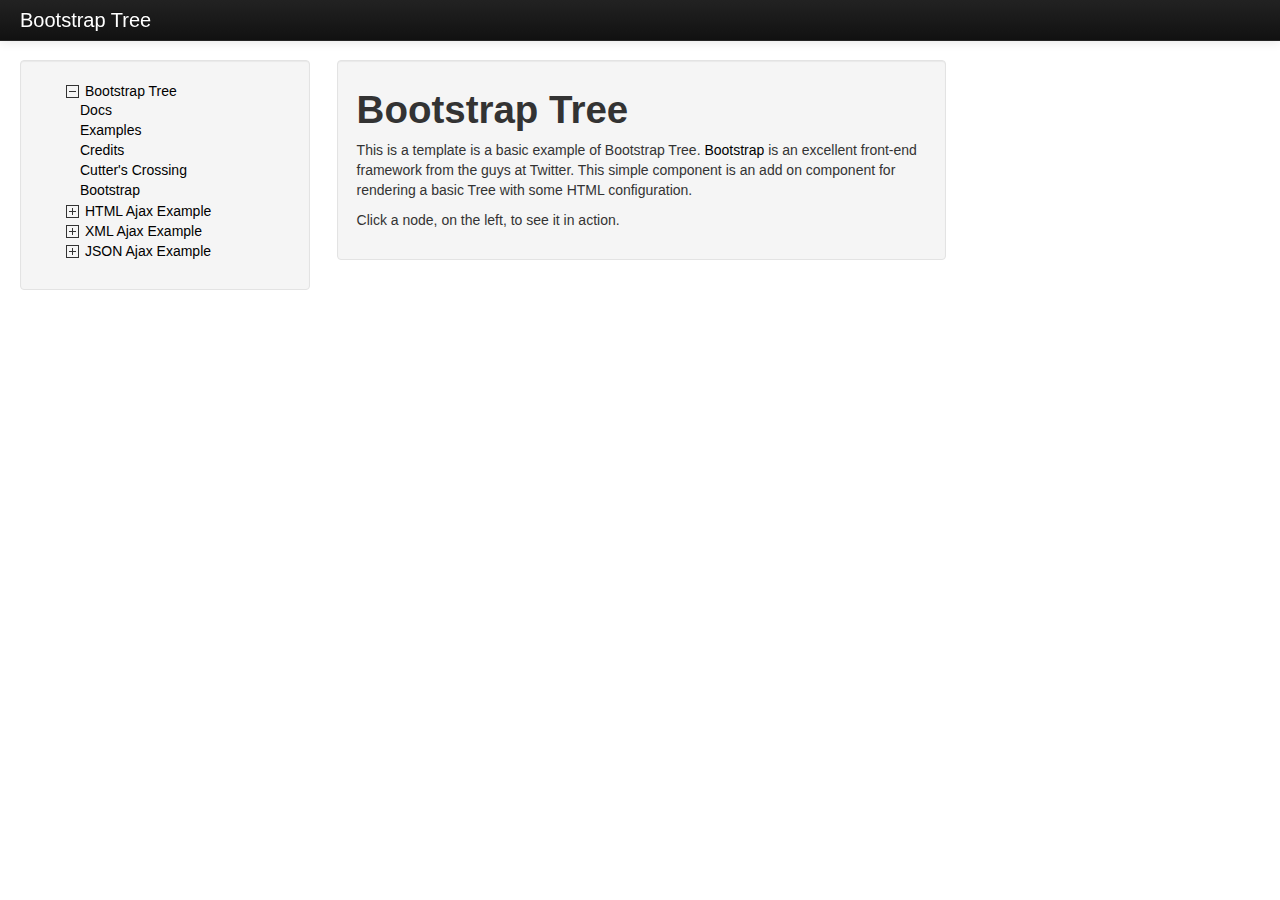
<file: ctp-web/src/main/webapp/assets/plugins/bootstrap-tree/index.html>
<!DOCTYPE html>
<html lang="en">
    <head>
        <meta charset="utf-8">
		<title>Bootstrap Tree</title>
		<meta name="viewport" content="width=device-width, initial-scale=1.0">
	    <meta name="description" content="">
	    <meta name="author" content="">
        <link href="bootstrap/css/bootstrap.min.css" rel="stylesheet">
		<link href="bootstrap-tree/css/bootstrap-tree.css" rel="stylesheet">
		<style>
body {
    padding-top: 60px;
    padding-bottom: 40px;
}
.sidebar-nav {
    padding: 9px 0;
}
		</style>
    <!-- Le HTML5 shim, for IE6-8 support of HTML5 elements -->
    <!--[if lt IE 9]>
        <script src="http://html5shim.googlecode.com/svn/trunk/html5.js"></script>
    <![endif]-->
    </head>
    <body>
        <div class="navbar navbar-inverse navbar-fixed-top">
            <div class="navbar-inner">
                <div class="container-fluid">
                    <!-- <a class="btn btn-navbar" data-toggle="collapse" data-target=".nav-collapse">
                        <span class="icon-bar"></span>
                        <span class="icon-bar"></span>
                        <span class="icon-bar"></span>
                    </a> -->
                    <a class="brand" href="##">Bootstrap Tree</a>
                    <!-- <div class="nav-collapse collapse">
                        <p class="navbar-text pull-right">
                            Logged in as <a href="#" class="navbar-link">Username</a>
                        </p>
                        <ul class="nav">
                            <li class="active"><a href="#">Home</a></li>
                            <li><a href="#about">About</a></li>
                            <li><a href="#contact">Contact</a></li>
                        </ul>
                    </div> --><!--/.nav-collapse -->
                </div>
            </div>
        </div>


        <div class="container-fluid">
            <div class="row-fluid">
                <div class="span3">
                    <div class="well">
                      <ul class="tree">
                        <li>
                          <a href="#" role="branch" class="tree-toggle" data-toggle="branch" data-value="Bootstrap_Tree">Bootstrap Tree</a>
                          <ul class="branch in">
                              <li><a href="#" role="leaf" id="nut">Docs</a></li>
                              <li><a href="#" role="leaf">Examples</a></li>
                              <li><a href="#" role="leaf">Credits</a></li>
                              <li><a href="http://www.cutterscrossing.com" role="leaf">Cutter's Crossing</a></li>
                              <li><a href="http://twitter.github.com/bootstrap" role="leaf">Bootstrap</a></li>
                          </ul>
                        </li>
                        <li><a href="htmlexample.html" role="branch" class="tree-toggle closed" data-toggle="branch" data-value="HTML_Example">HTML Ajax Example</a></li>
                        <li><a href="xmlexample.xml" role="branch" class="tree-toggle closed" data-toggle="branch" data-value="XML_Example">XML Ajax Example</a></li>
                        <li><a href="jsonexample.json" role="branch" class="tree-toggle closed" data-toggle="branch" data-value="JSON_Example">JSON Ajax Example</a></li>
                      </ul>
                    </div><!--/.well -->
                  </div><!--/span-->
                  <div class="span9" id="mainContent">
                      <div class="row-fluid">
                          <div class="well span8" id="editorArea">
                              <h1>Bootstrap Tree</h1>
                              <p>This is a template is a basic example of Bootstrap Tree. <a href="http://twitter.github.com/bootstrap/index.html">Bootstrap</a> is an excellent front-end framework from the guys at Twitter. This simple component is an add on component for rendering a basic Tree with some HTML configuration.</p>
  							<p>Click a node, on the left, to see it in action.</p>
                              <!-- <p><a class="btn btn-primary btn-large">Learn more &raquo;</a></p> -->
                          </div>
                      </div>
                      <div class="span8" id="reporter"></div>
                  </div>
            </div>
        </div>
        <script src="https://ajax.googleapis.com/ajax/libs/jquery/1.8.2/jquery.js"></script>
        <script src="bootstrap/js/bootstrap.min.js"></script>
        <script src="bootstrap-tree/js/bootstrap-tree.js"></script>
        <script src="example.js"></script>
    </body>
</html>
</file>
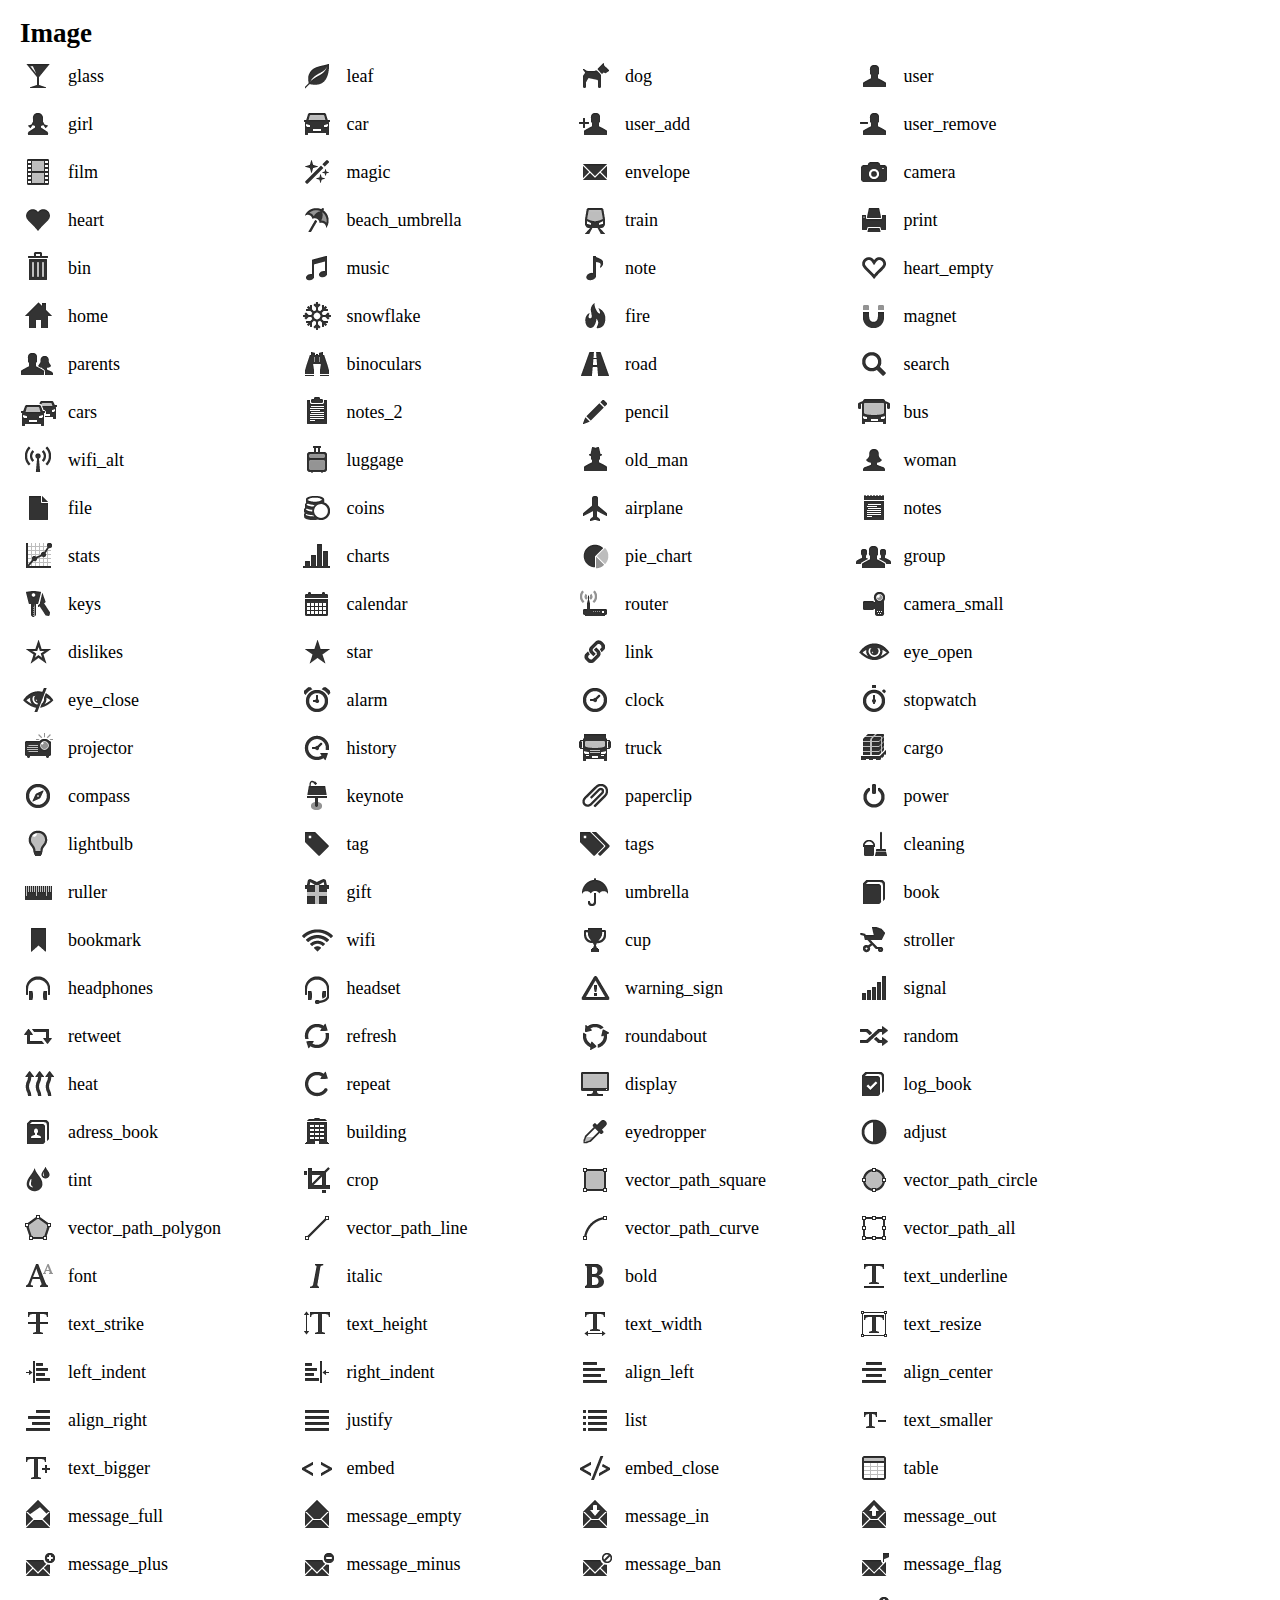
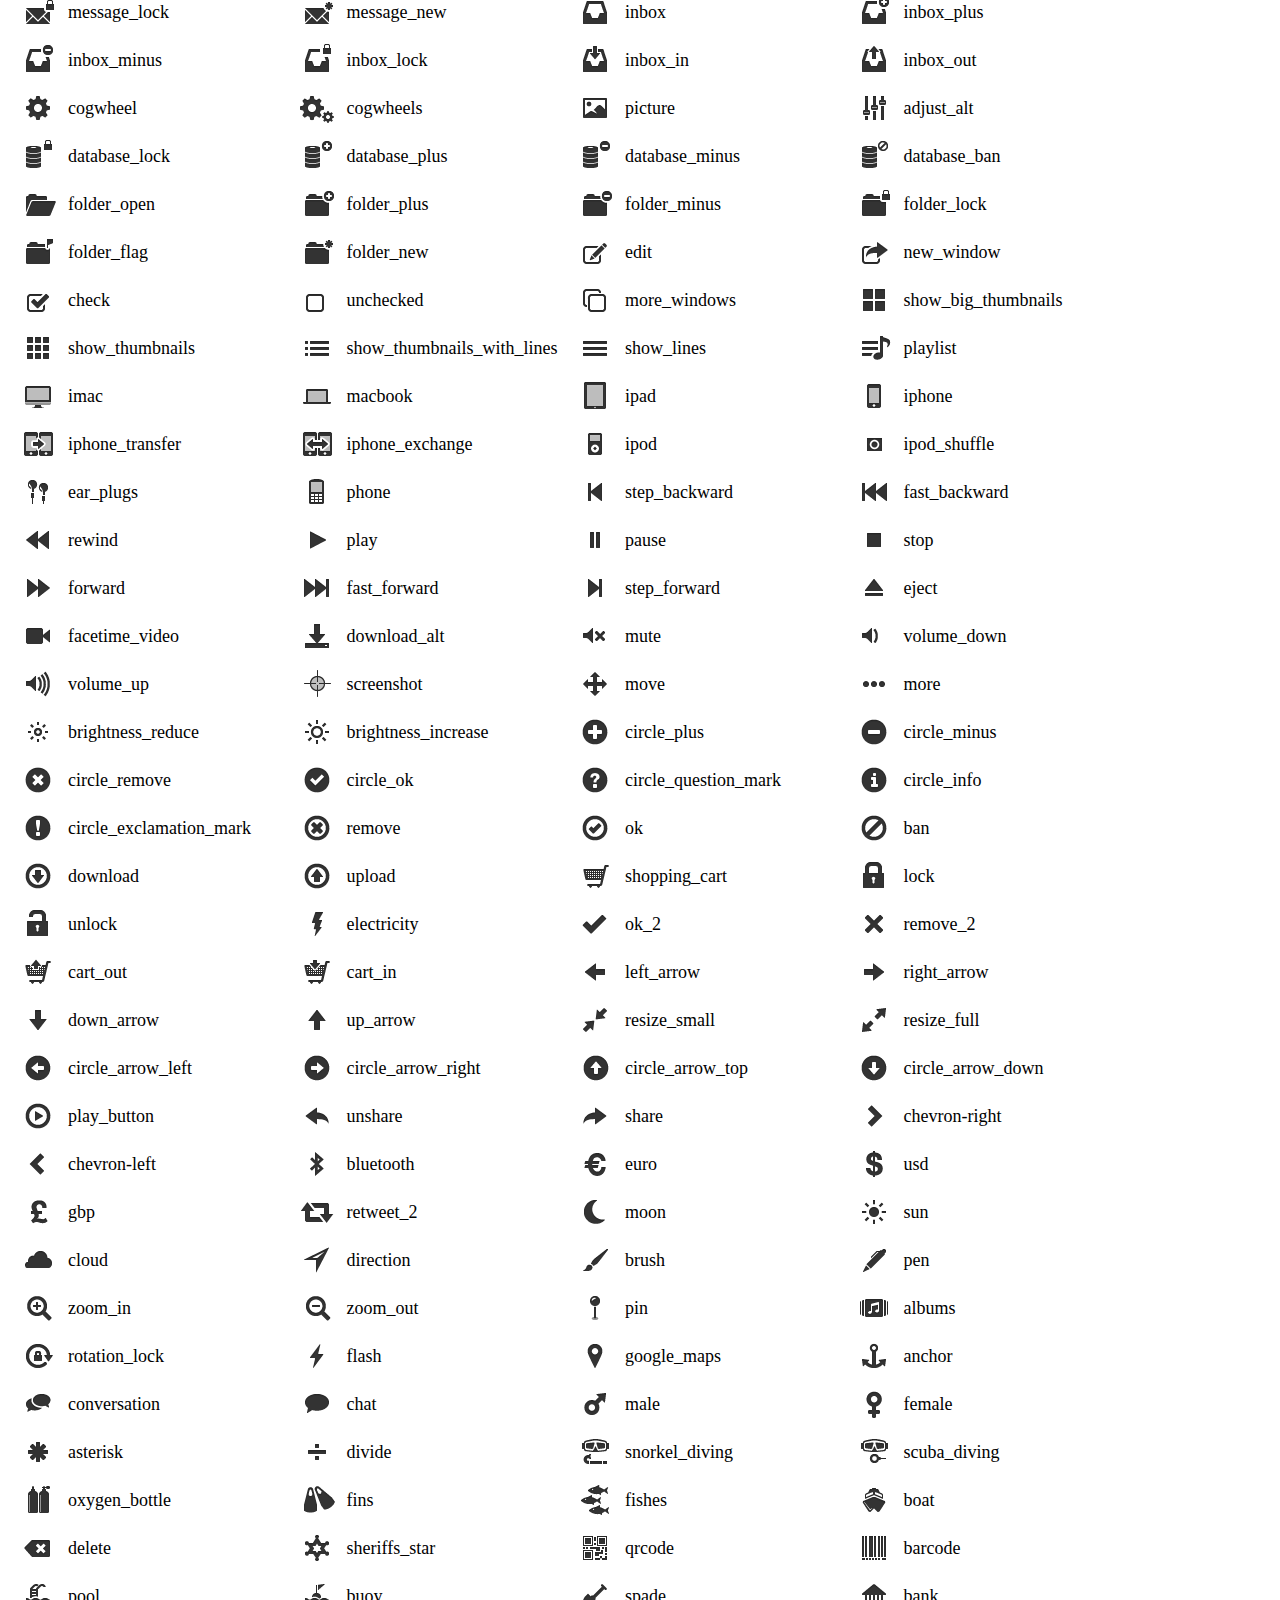
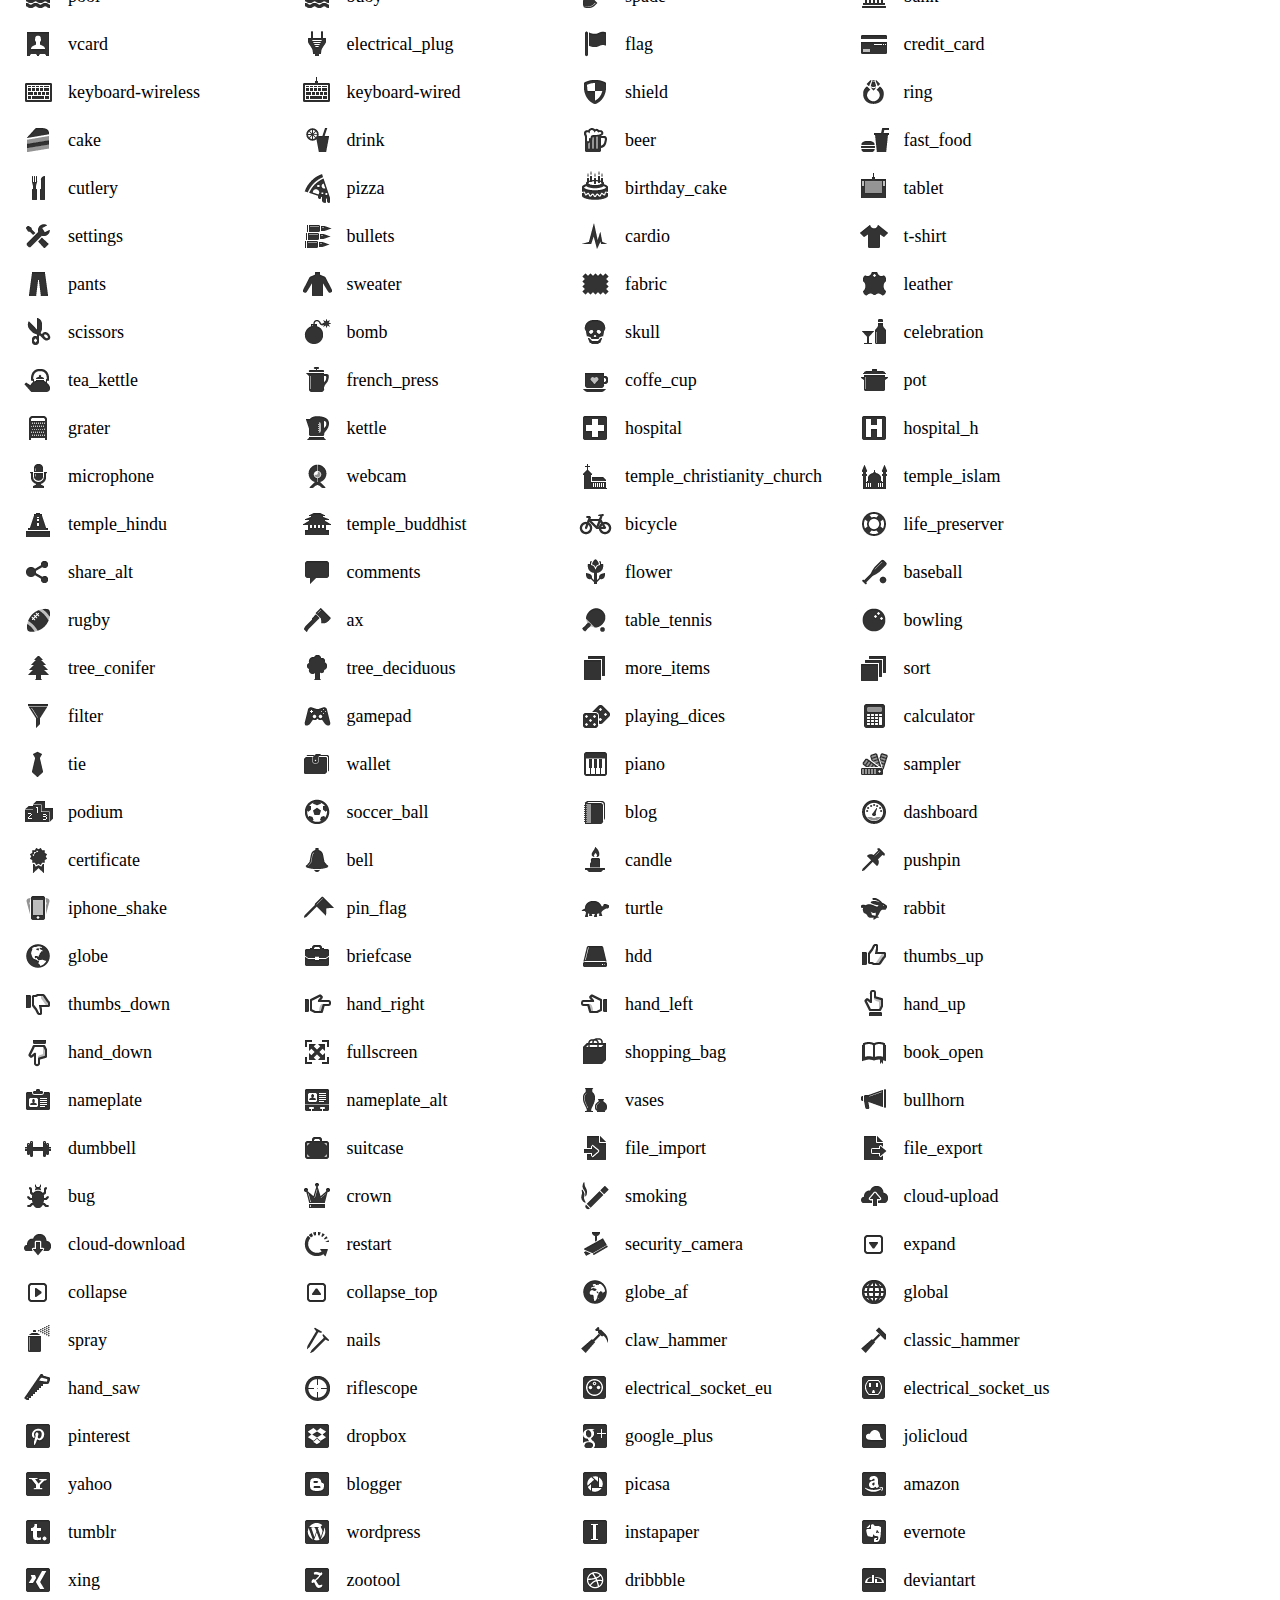
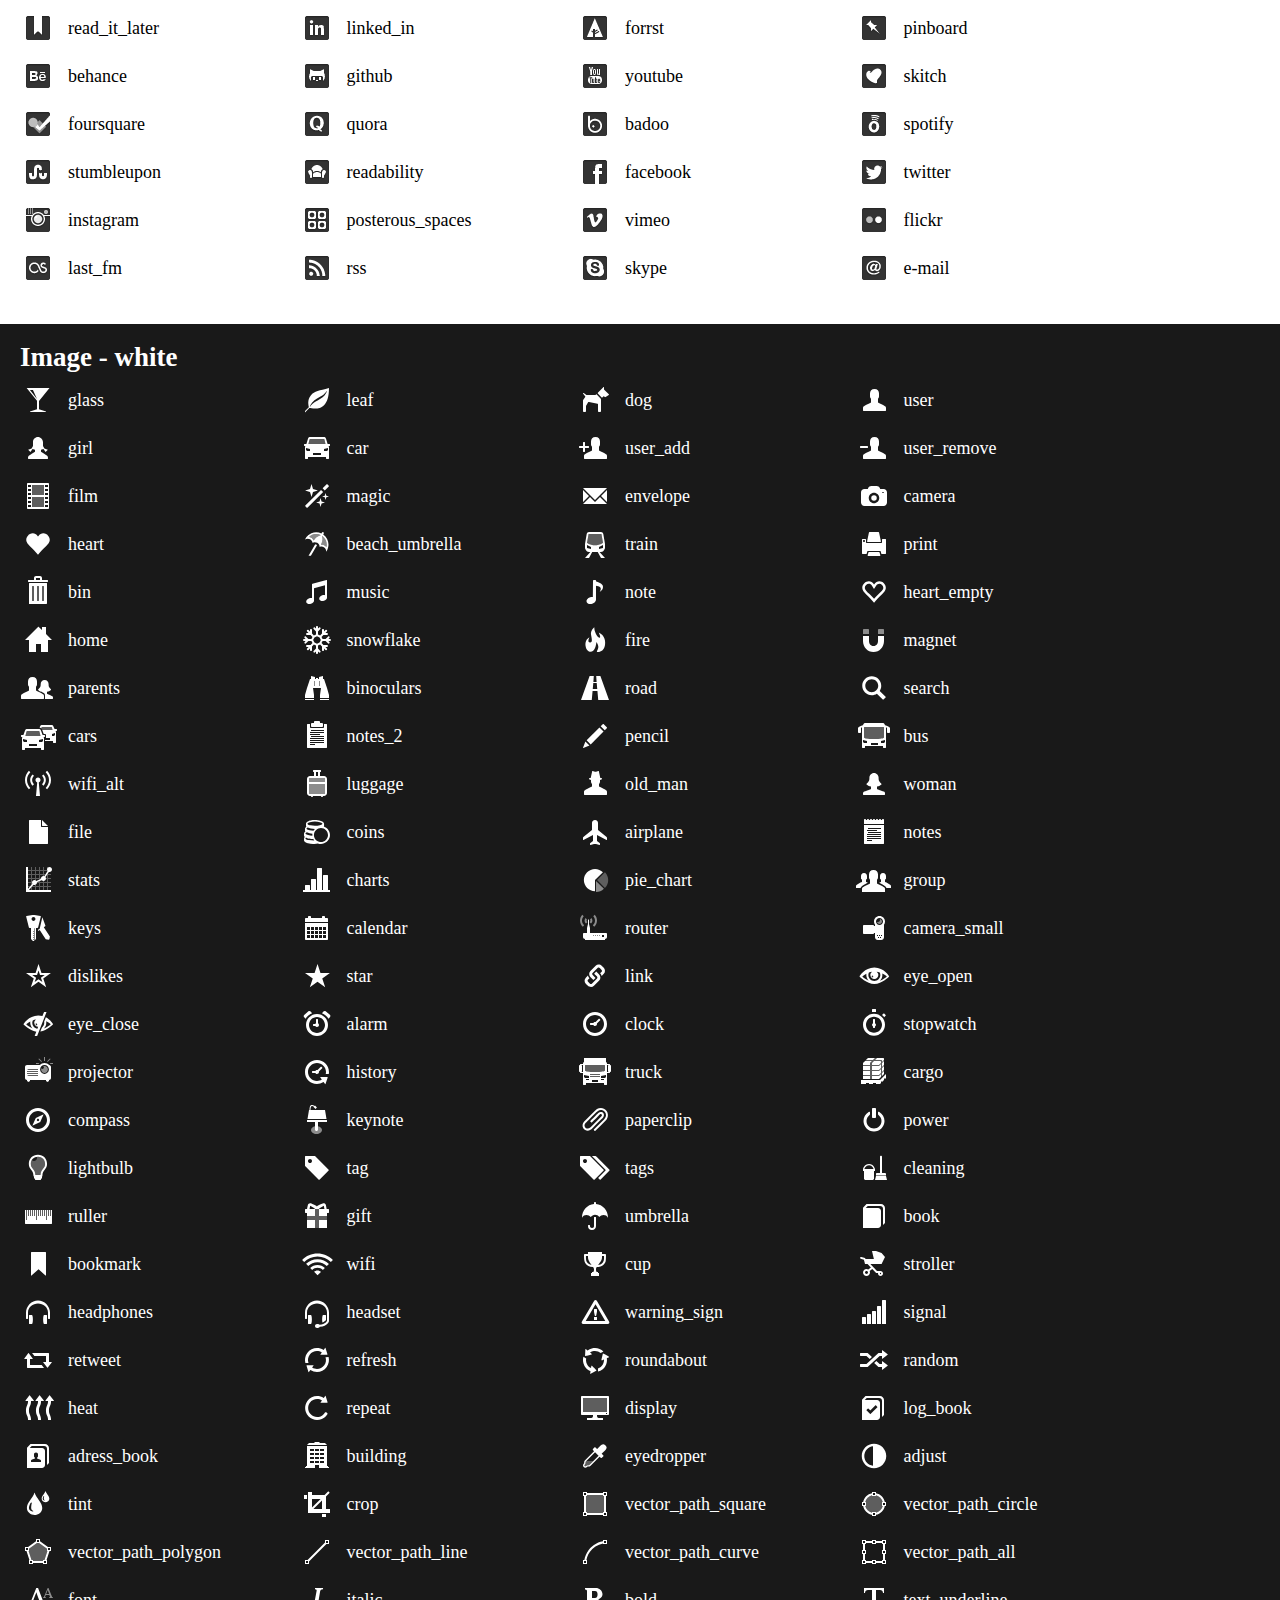
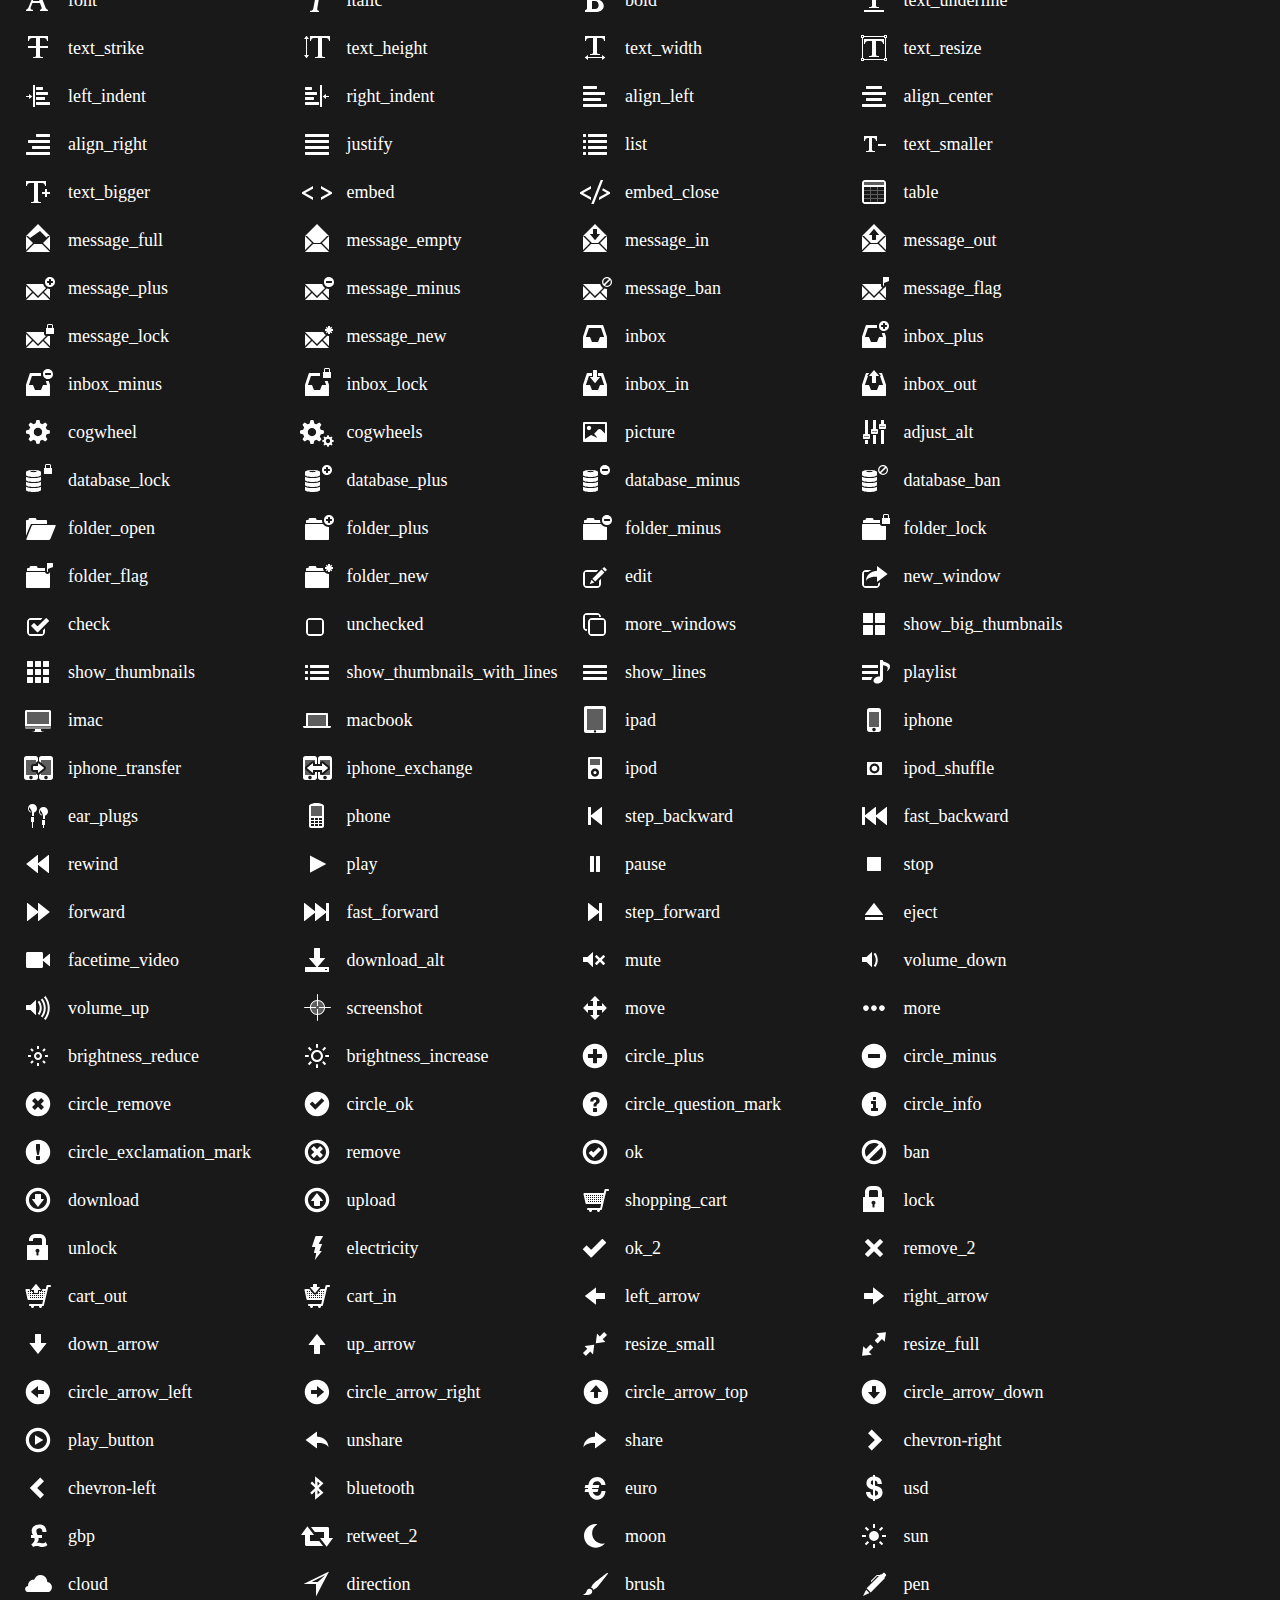
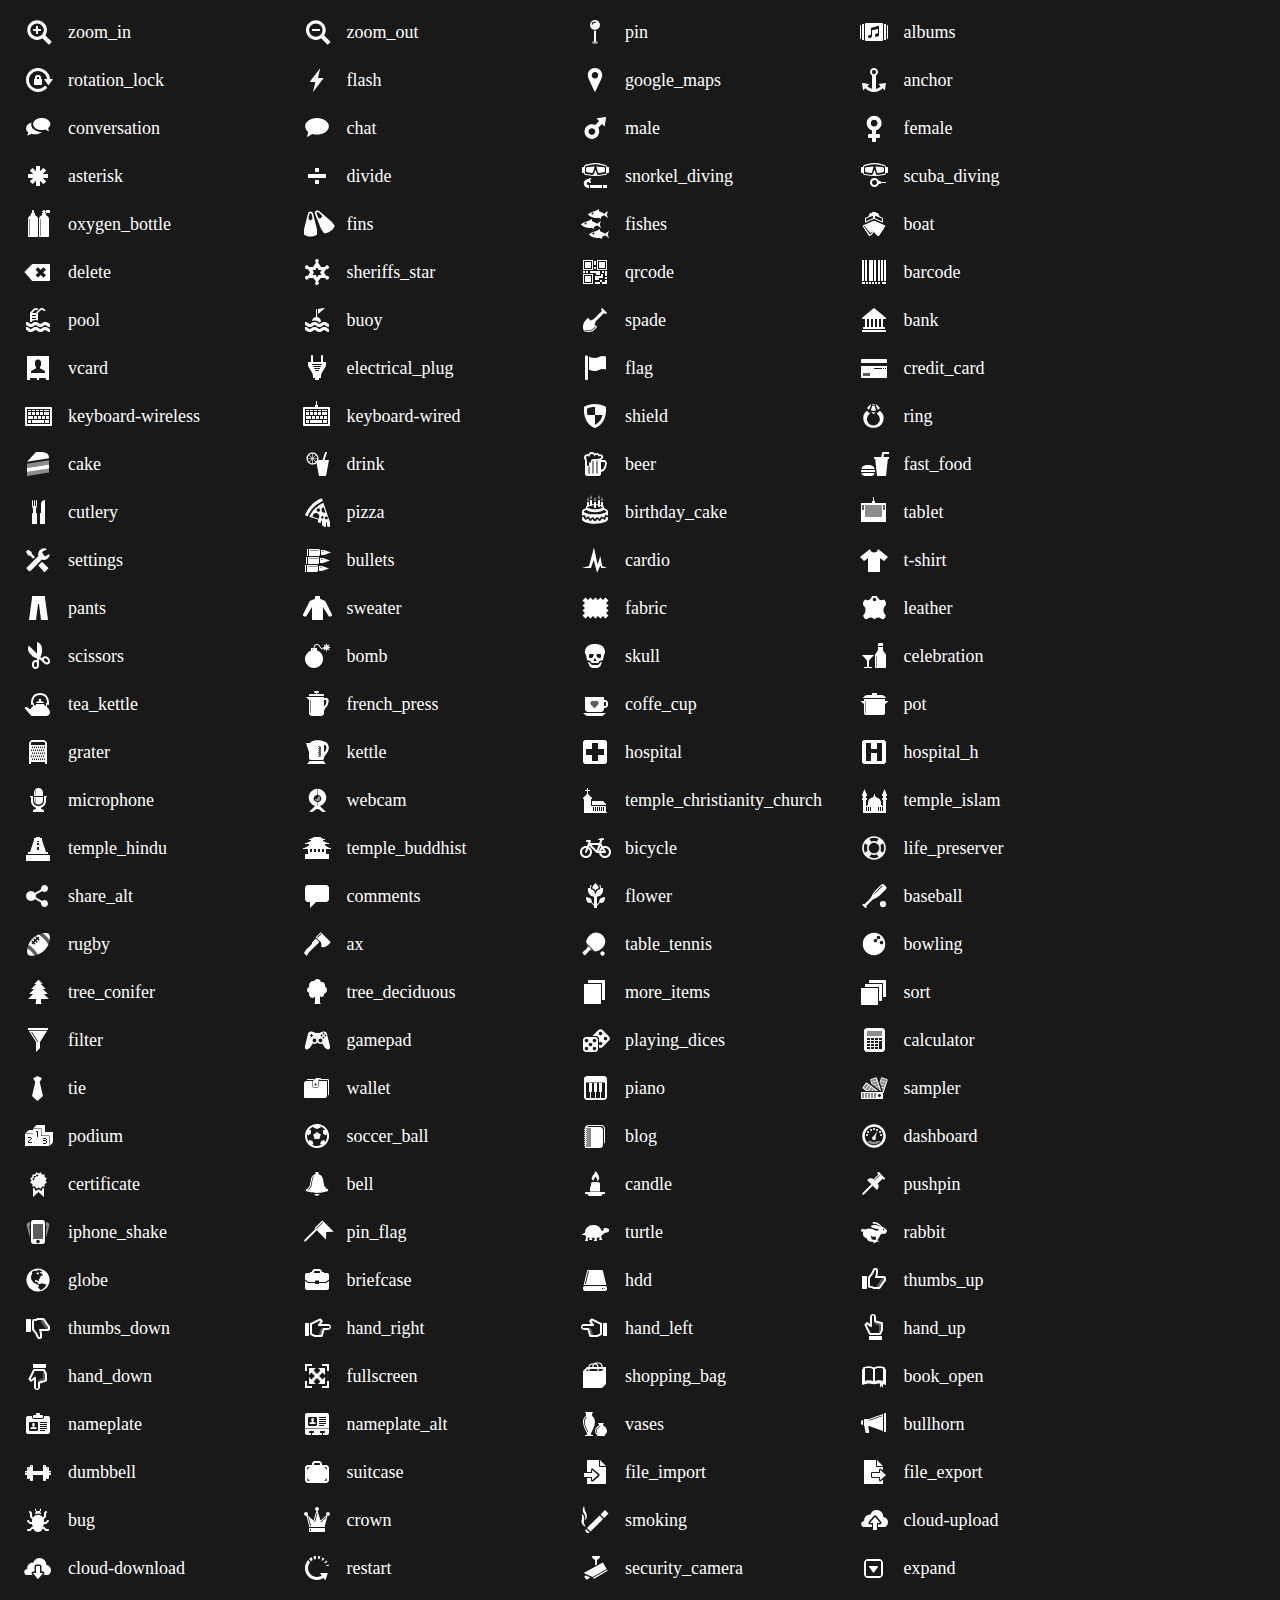
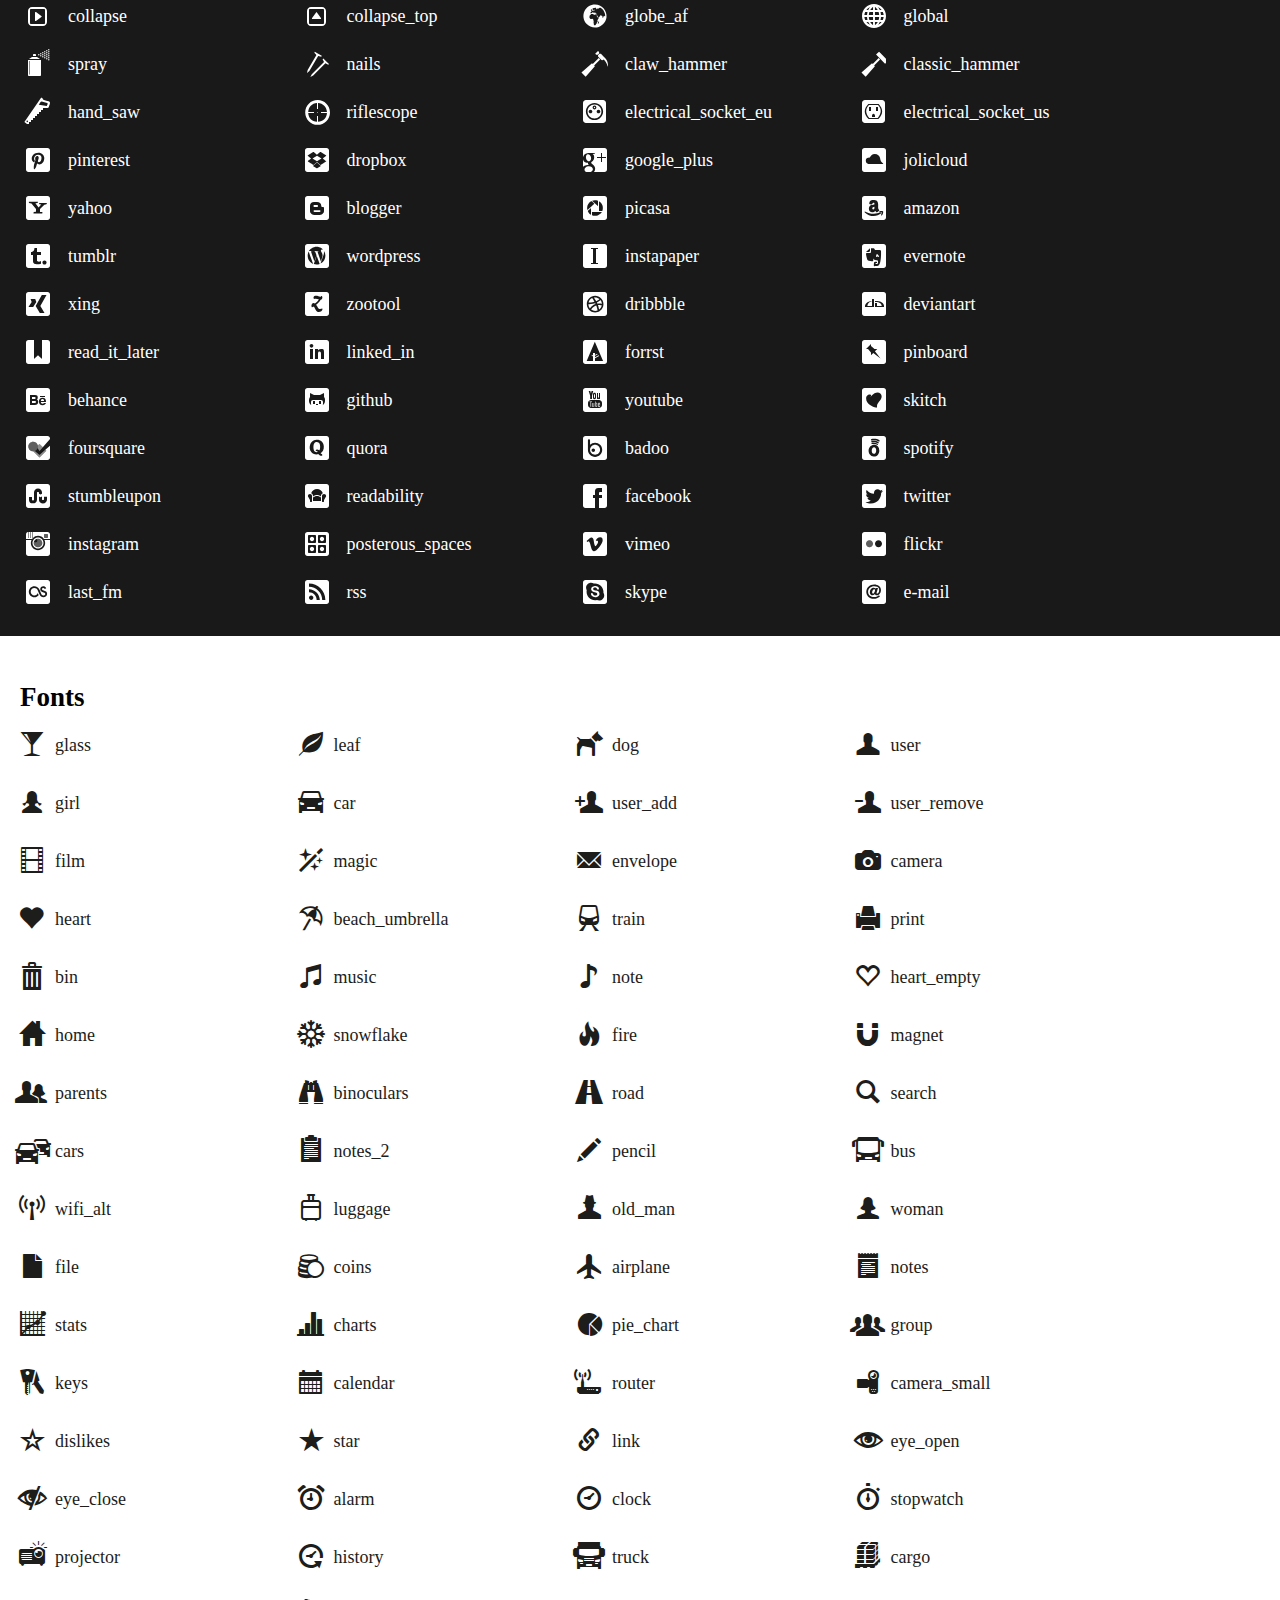
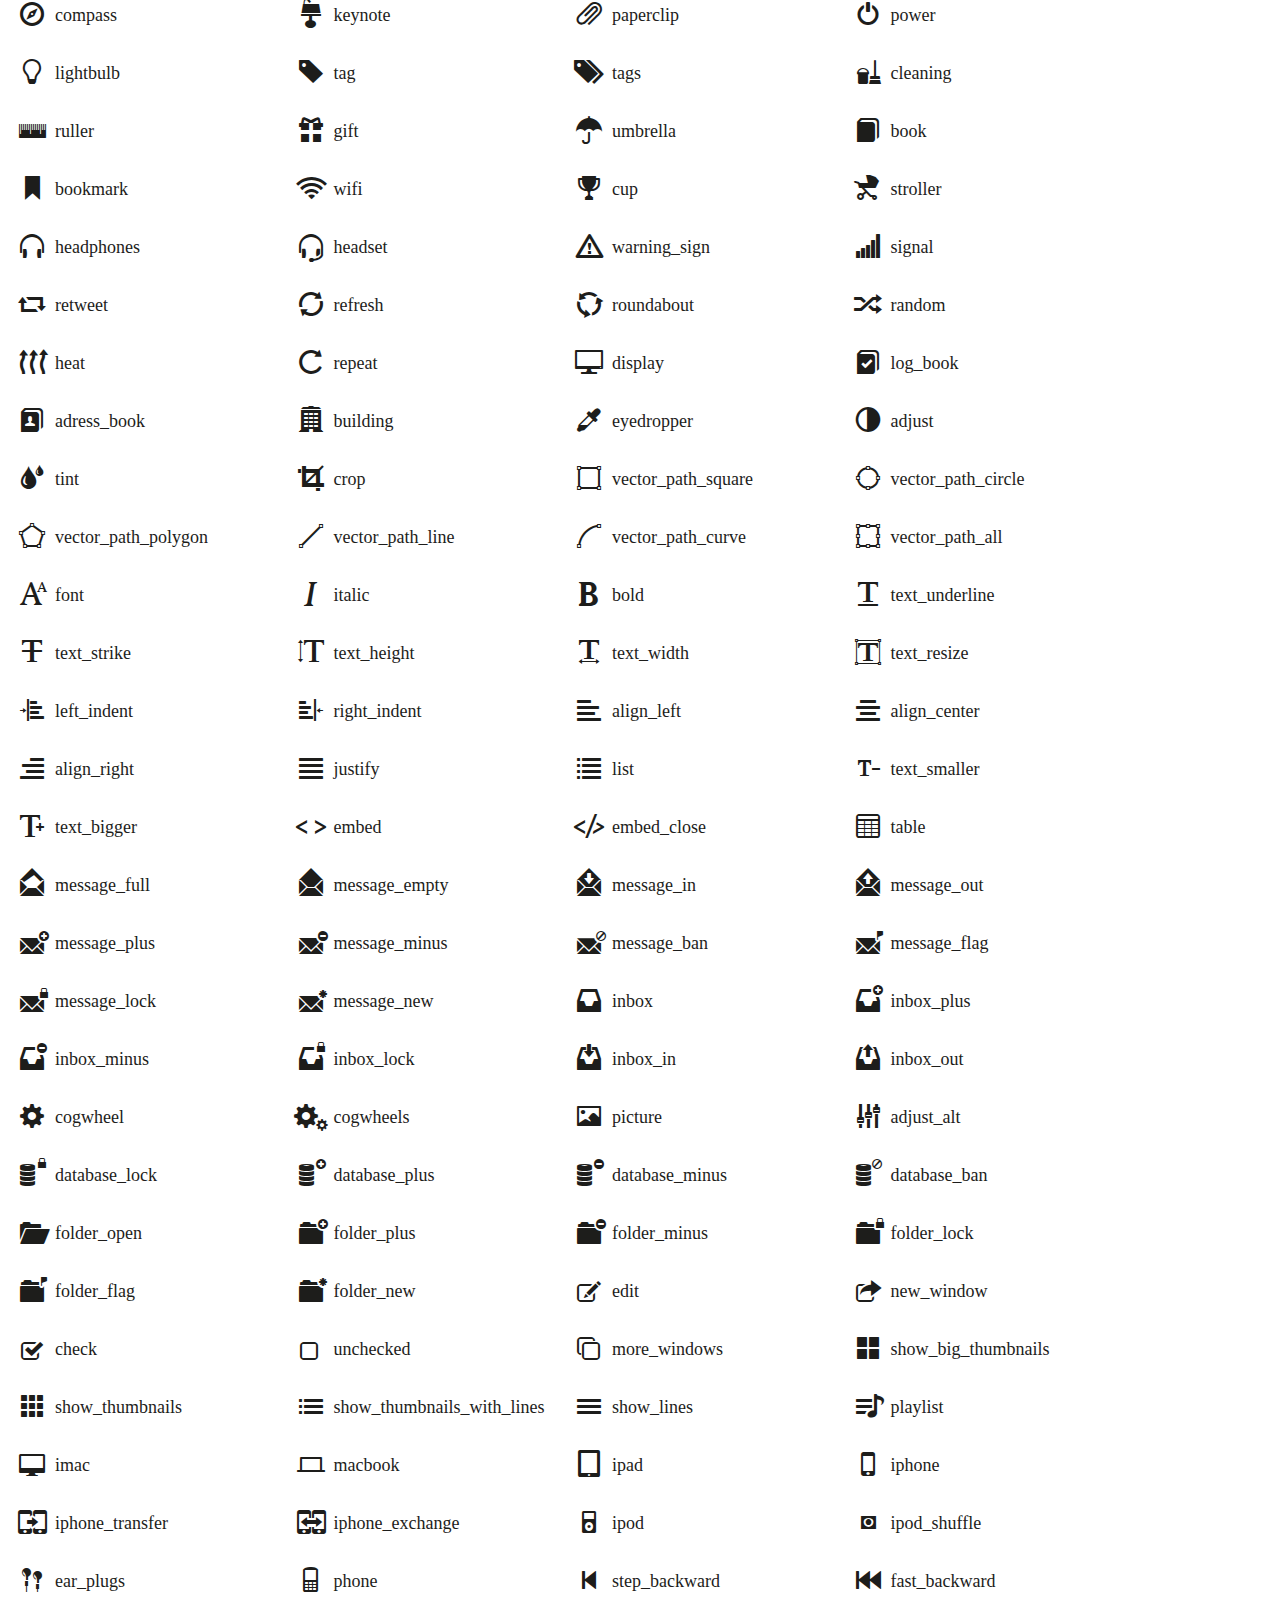
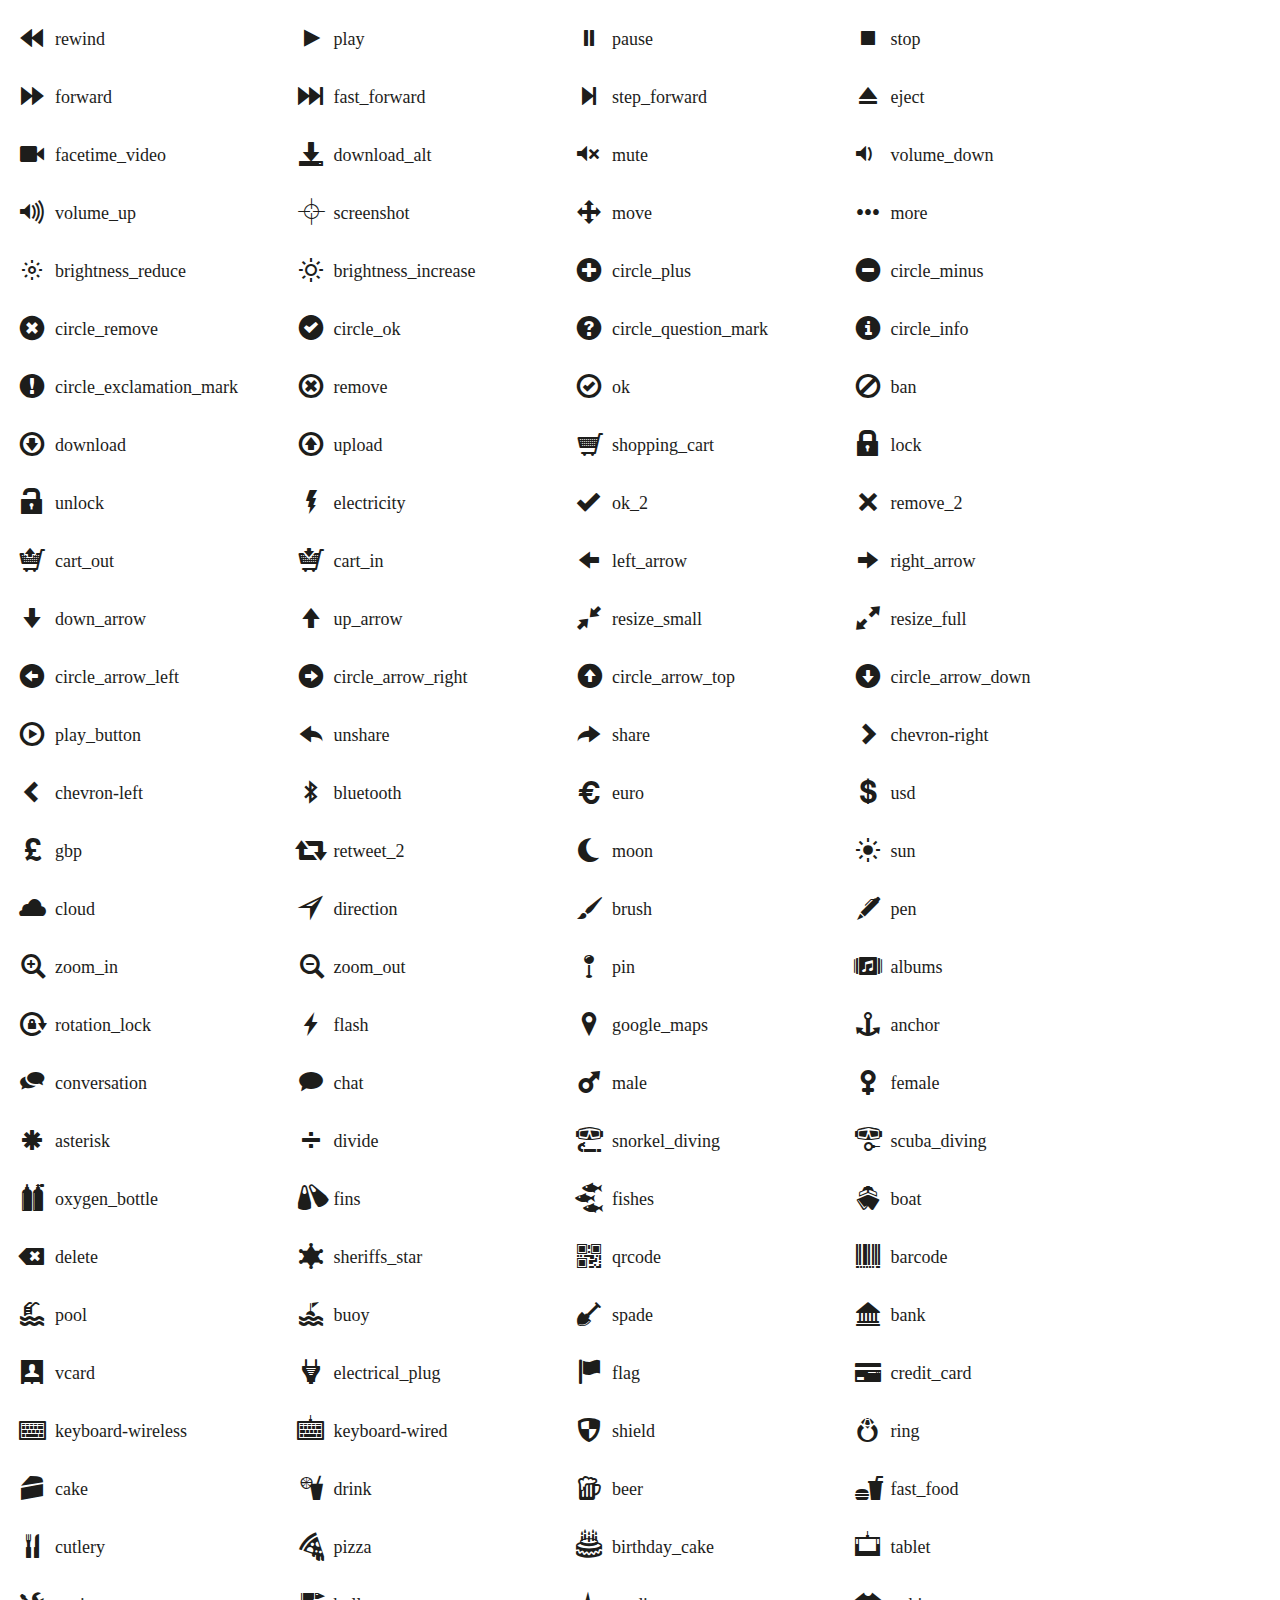
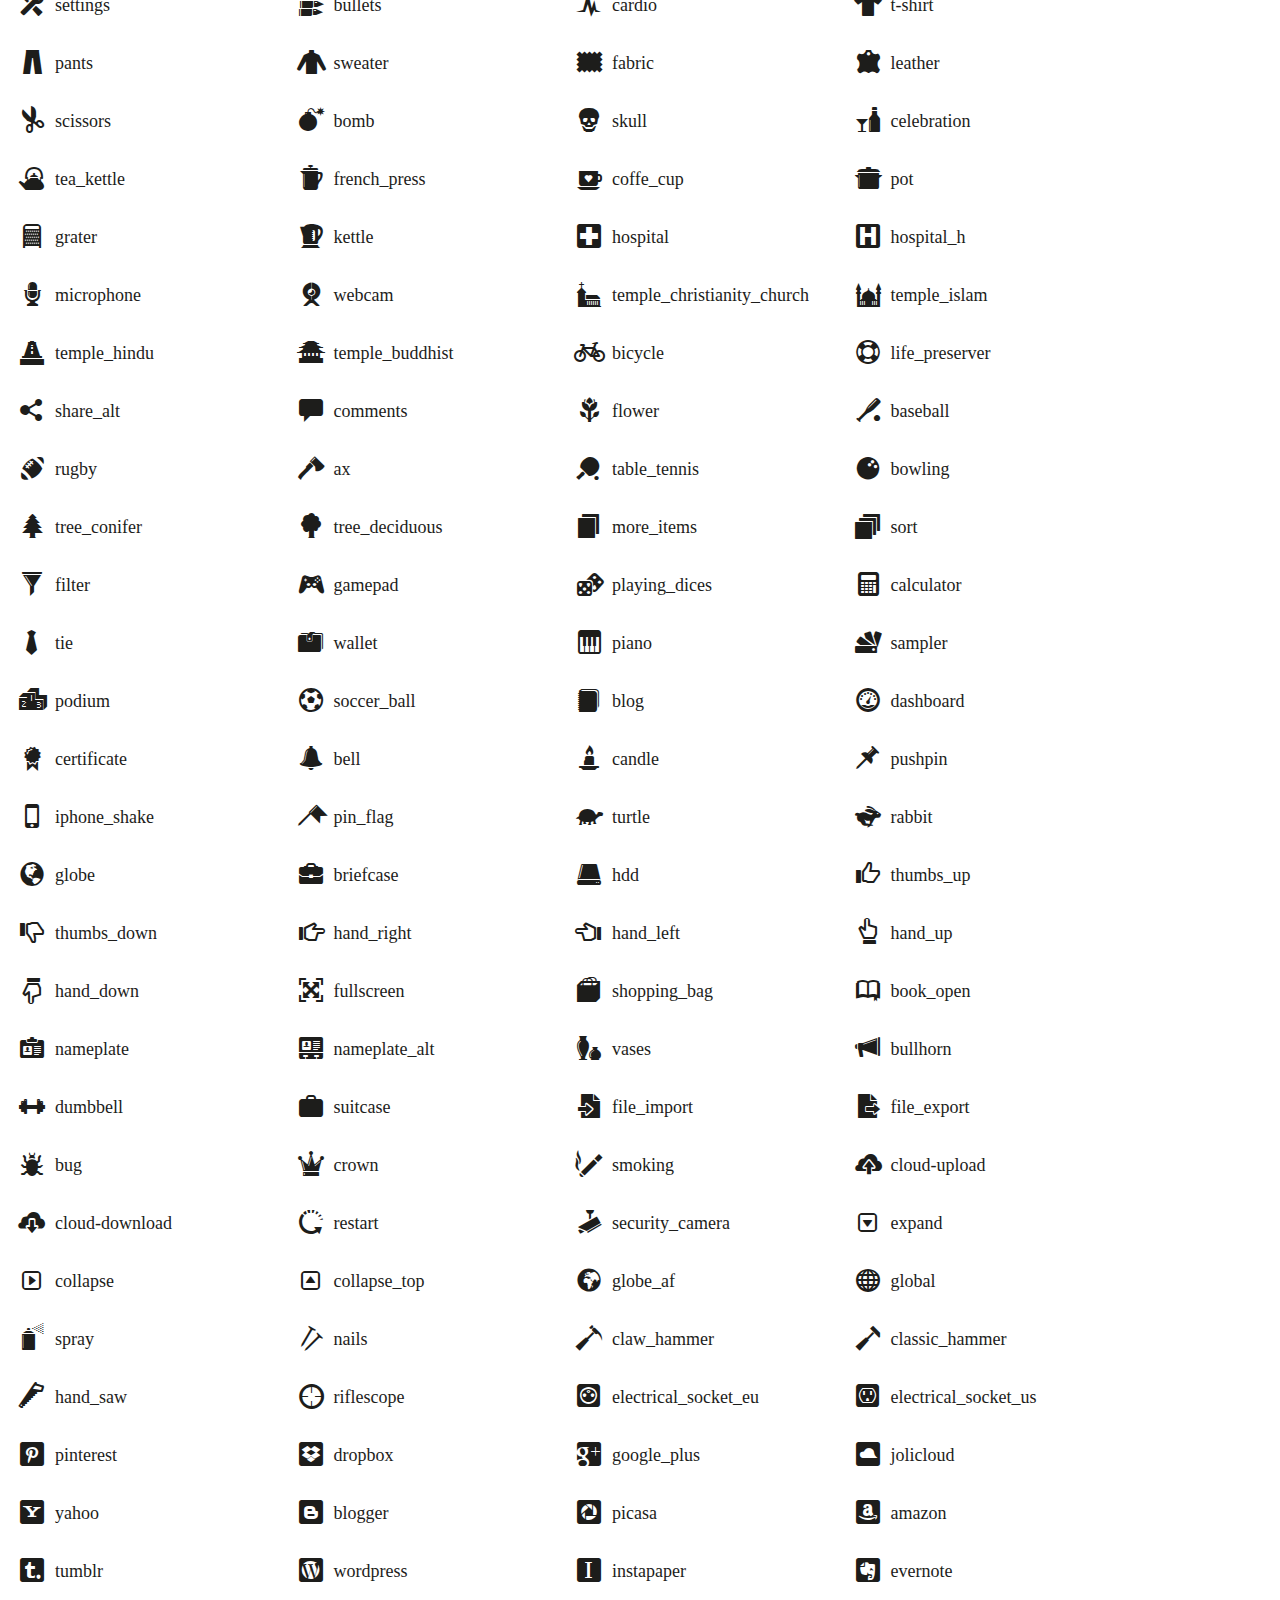
<file: ctp-web/src/main/webapp/assets/plugins/glyphicons/index.html>
<!doctype html>
<html lang="en">
<head>
	<meta charset="utf-8">
	<meta http-equiv="X-UA-Compatible" content="IE=edge,chrome=1">
	
	<title>Glyphicons</title>
	<meta name="description" content="">
	<meta name="author" content="">
	
	<link rel="stylesheet" href="css/style.css?v=2">
	<link rel="stylesheet" href="css/glyphicons.css">
	
	<script src="scripts/modernizr.js"></script>

</head>
<body>
	
	<h2>Image</h2>
	<p><i class="glyphicons-icon glass"></i>glass</p>
	<p><i class="glyphicons-icon leaf"></i>leaf</p>
	<p><i class="glyphicons-icon dog"></i>dog</p>
	<p><i class="glyphicons-icon user"></i>user</p>
	<p><i class="glyphicons-icon girl"></i>girl</p>
	<p><i class="glyphicons-icon car"></i>car</p>
	<p><i class="glyphicons-icon user_add"></i>user_add</p>
	<p><i class="glyphicons-icon user_remove"></i>user_remove</p>
	<p><i class="glyphicons-icon film"></i>film</p>
	<p><i class="glyphicons-icon magic"></i>magic</p>
	<p><i class="glyphicons-icon envelope"></i>envelope</p>
	<p><i class="glyphicons-icon camera"></i>camera</p>
	<p><i class="glyphicons-icon heart"></i>heart</p>
	<p><i class="glyphicons-icon beach_umbrella"></i>beach_umbrella</p>
	<p><i class="glyphicons-icon train"></i>train</p>
	<p><i class="glyphicons-icon print"></i>print</p>
	<p><i class="glyphicons-icon bin"></i>bin</p>
	<p><i class="glyphicons-icon music"></i>music</p>
	<p><i class="glyphicons-icon note"></i>note</p>
	<p><i class="glyphicons-icon heart_empty"></i>heart_empty</p>
	<p><i class="glyphicons-icon home"></i>home</p>
	<p><i class="glyphicons-icon snowflake"></i>snowflake</p>
	<p><i class="glyphicons-icon fire"></i>fire</p>
	<p><i class="glyphicons-icon magnet"></i>magnet</p>
	<p><i class="glyphicons-icon parents"></i>parents</p>
	<p><i class="glyphicons-icon binoculars"></i>binoculars</p>
	<p><i class="glyphicons-icon road"></i>road</p>
	<p><i class="glyphicons-icon search"></i>search</p>
	<p><i class="glyphicons-icon cars"></i>cars</p>
	<p><i class="glyphicons-icon notes_2"></i>notes_2</p>
	<p><i class="glyphicons-icon pencil"></i>pencil</p>
	<p><i class="glyphicons-icon bus"></i>bus</p>
	<p><i class="glyphicons-icon wifi_alt"></i>wifi_alt</p>
	<p><i class="glyphicons-icon luggage"></i>luggage</p>
	<p><i class="glyphicons-icon old_man"></i>old_man</p>
	<p><i class="glyphicons-icon woman"></i>woman</p>
	<p><i class="glyphicons-icon file"></i>file</p>
	<p><i class="glyphicons-icon coins"></i>coins</p>
	<p><i class="glyphicons-icon airplane"></i>airplane</p>
	<p><i class="glyphicons-icon notes"></i>notes</p>
	<p><i class="glyphicons-icon stats"></i>stats</p>
	<p><i class="glyphicons-icon charts"></i>charts</p>
	<p><i class="glyphicons-icon pie_chart"></i>pie_chart</p>
	<p><i class="glyphicons-icon group"></i>group</p>
	<p><i class="glyphicons-icon keys"></i>keys</p>
	<p><i class="glyphicons-icon calendar"></i>calendar</p>
	<p><i class="glyphicons-icon router"></i>router</p>
	<p><i class="glyphicons-icon camera_small"></i>camera_small</p>
	<p><i class="glyphicons-icon dislikes"></i>dislikes</p>
	<p><i class="glyphicons-icon star"></i>star</p>
	<p><i class="glyphicons-icon link"></i>link</p>
	<p><i class="glyphicons-icon eye_open"></i>eye_open</p>
	<p><i class="glyphicons-icon eye_close"></i>eye_close</p>
	<p><i class="glyphicons-icon alarm"></i>alarm</p>
	<p><i class="glyphicons-icon clock"></i>clock</p>
	<p><i class="glyphicons-icon stopwatch"></i>stopwatch</p>
	<p><i class="glyphicons-icon projector"></i>projector</p>
	<p><i class="glyphicons-icon history"></i>history</p>
	<p><i class="glyphicons-icon truck"></i>truck</p>
	<p><i class="glyphicons-icon cargo"></i>cargo</p>
	<p><i class="glyphicons-icon compass"></i>compass</p>
	<p><i class="glyphicons-icon keynote"></i>keynote</p>
	<p><i class="glyphicons-icon paperclip"></i>paperclip</p>
	<p><i class="glyphicons-icon power"></i>power</p>
	<p><i class="glyphicons-icon lightbulb"></i>lightbulb</p>
	<p><i class="glyphicons-icon tag"></i>tag</p>
	<p><i class="glyphicons-icon tags"></i>tags</p>
	<p><i class="glyphicons-icon cleaning"></i>cleaning</p>
	<p><i class="glyphicons-icon ruller"></i>ruller</p>
	<p><i class="glyphicons-icon gift"></i>gift</p>
	<p><i class="glyphicons-icon umbrella"></i>umbrella</p>
	<p><i class="glyphicons-icon book"></i>book</p>
	<p><i class="glyphicons-icon bookmark"></i>bookmark</p>
	<p><i class="glyphicons-icon wifi"></i>wifi</p>
	<p><i class="glyphicons-icon cup"></i>cup</p>
	<p><i class="glyphicons-icon stroller"></i>stroller</p>
	<p><i class="glyphicons-icon headphones"></i>headphones</p>
	<p><i class="glyphicons-icon headset"></i>headset</p>
	<p><i class="glyphicons-icon warning_sign"></i>warning_sign</p>
	<p><i class="glyphicons-icon signal"></i>signal</p>
	<p><i class="glyphicons-icon retweet"></i>retweet</p>
	<p><i class="glyphicons-icon refresh"></i>refresh</p>
	<p><i class="glyphicons-icon roundabout"></i>roundabout</p>
	<p><i class="glyphicons-icon random"></i>random</p>
	<p><i class="glyphicons-icon heat"></i>heat</p>
	<p><i class="glyphicons-icon repeat"></i>repeat</p>
	<p><i class="glyphicons-icon display"></i>display</p>
	<p><i class="glyphicons-icon log_book"></i>log_book</p>
	<p><i class="glyphicons-icon adress_book"></i>adress_book</p>
	<p><i class="glyphicons-icon building"></i>building</p>
	<p><i class="glyphicons-icon eyedropper"></i>eyedropper</p>
	<p><i class="glyphicons-icon adjust"></i>adjust</p>
	<p><i class="glyphicons-icon tint"></i>tint</p>
	<p><i class="glyphicons-icon crop"></i>crop</p>
	<p><i class="glyphicons-icon vector_path_square"></i>vector_path_square</p>
	<p><i class="glyphicons-icon vector_path_circle"></i>vector_path_circle</p>
	<p><i class="glyphicons-icon vector_path_polygon"></i>vector_path_polygon</p>
	<p><i class="glyphicons-icon vector_path_line"></i>vector_path_line</p>
	<p><i class="glyphicons-icon vector_path_curve"></i>vector_path_curve</p>
	<p><i class="glyphicons-icon vector_path_all"></i>vector_path_all</p>
	<p><i class="glyphicons-icon font"></i>font</p>
	<p><i class="glyphicons-icon italic"></i>italic</p>
	<p><i class="glyphicons-icon bold"></i>bold</p>
	<p><i class="glyphicons-icon text_underline"></i>text_underline</p>
	<p><i class="glyphicons-icon text_strike"></i>text_strike</p>
	<p><i class="glyphicons-icon text_height"></i>text_height</p>
	<p><i class="glyphicons-icon text_width"></i>text_width</p>
	<p><i class="glyphicons-icon text_resize"></i>text_resize</p>
	<p><i class="glyphicons-icon left_indent"></i>left_indent</p>
	<p><i class="glyphicons-icon right_indent"></i>right_indent</p>
	<p><i class="glyphicons-icon align_left"></i>align_left</p>
	<p><i class="glyphicons-icon align_center"></i>align_center</p>
	<p><i class="glyphicons-icon align_right"></i>align_right</p>
	<p><i class="glyphicons-icon justify"></i>justify</p>
	<p><i class="glyphicons-icon list"></i>list</p>
	<p><i class="glyphicons-icon text_smaller"></i>text_smaller</p>
	<p><i class="glyphicons-icon text_bigger"></i>text_bigger</p>
	<p><i class="glyphicons-icon embed"></i>embed</p>
	<p><i class="glyphicons-icon embed_close"></i>embed_close</p>
	<p><i class="glyphicons-icon table"></i>table</p>
	<p><i class="glyphicons-icon message_full"></i>message_full</p>
	<p><i class="glyphicons-icon message_empty"></i>message_empty</p>
	<p><i class="glyphicons-icon message_in"></i>message_in</p>
	<p><i class="glyphicons-icon message_out"></i>message_out</p>
	<p><i class="glyphicons-icon message_plus"></i>message_plus</p>
	<p><i class="glyphicons-icon message_minus"></i>message_minus</p>
	<p><i class="glyphicons-icon message_ban"></i>message_ban</p>
	<p><i class="glyphicons-icon message_flag"></i>message_flag</p>
	<p><i class="glyphicons-icon message_lock"></i>message_lock</p>
	<p><i class="glyphicons-icon message_new"></i>message_new</p>
	<p><i class="glyphicons-icon inbox"></i>inbox</p>
	<p><i class="glyphicons-icon inbox_plus"></i>inbox_plus</p>
	<p><i class="glyphicons-icon inbox_minus"></i>inbox_minus</p>
	<p><i class="glyphicons-icon inbox_lock"></i>inbox_lock</p>
	<p><i class="glyphicons-icon inbox_in"></i>inbox_in</p>
	<p><i class="glyphicons-icon inbox_out"></i>inbox_out</p>
	<p><i class="glyphicons-icon cogwheel"></i>cogwheel</p>
	<p><i class="glyphicons-icon cogwheels"></i>cogwheels</p>
	<p><i class="glyphicons-icon picture"></i>picture</p>
	<p><i class="glyphicons-icon adjust_alt"></i>adjust_alt</p>
	<p><i class="glyphicons-icon database_lock"></i>database_lock</p>
	<p><i class="glyphicons-icon database_plus"></i>database_plus</p>
	<p><i class="glyphicons-icon database_minus"></i>database_minus</p>
	<p><i class="glyphicons-icon database_ban"></i>database_ban</p>
	<p><i class="glyphicons-icon folder_open"></i>folder_open</p>
	<p><i class="glyphicons-icon folder_plus"></i>folder_plus</p>
	<p><i class="glyphicons-icon folder_minus"></i>folder_minus</p>
	<p><i class="glyphicons-icon folder_lock"></i>folder_lock</p>
	<p><i class="glyphicons-icon folder_flag"></i>folder_flag</p>
	<p><i class="glyphicons-icon folder_new"></i>folder_new</p>
	<p><i class="glyphicons-icon edit"></i>edit</p>
	<p><i class="glyphicons-icon new_window"></i>new_window</p>
	<p><i class="glyphicons-icon check"></i>check</p>
	<p><i class="glyphicons-icon unchecked"></i>unchecked</p>
	<p><i class="glyphicons-icon more_windows"></i>more_windows</p>
	<p><i class="glyphicons-icon show_big_thumbnails"></i>show_big_thumbnails</p>
	<p><i class="glyphicons-icon show_thumbnails"></i>show_thumbnails</p>
	<p><i class="glyphicons-icon show_thumbnails_with_lines"></i>show_thumbnails_with_lines</p>
	<p><i class="glyphicons-icon show_lines"></i>show_lines</p>
	<p><i class="glyphicons-icon playlist"></i>playlist</p>
	<p><i class="glyphicons-icon imac"></i>imac</p>
	<p><i class="glyphicons-icon macbook"></i>macbook</p>
	<p><i class="glyphicons-icon ipad"></i>ipad</p>
	<p><i class="glyphicons-icon iphone"></i>iphone</p>
	<p><i class="glyphicons-icon iphone_transfer"></i>iphone_transfer</p>
	<p><i class="glyphicons-icon iphone_exchange"></i>iphone_exchange</p>
	<p><i class="glyphicons-icon ipod"></i>ipod</p>
	<p><i class="glyphicons-icon ipod_shuffle"></i>ipod_shuffle</p>
	<p><i class="glyphicons-icon ear_plugs"></i>ear_plugs</p>
	<p><i class="glyphicons-icon phone"></i>phone</p>
	<p><i class="glyphicons-icon step_backward"></i>step_backward</p>
	<p><i class="glyphicons-icon fast_backward"></i>fast_backward</p>
	<p><i class="glyphicons-icon rewind"></i>rewind</p>
	<p><i class="glyphicons-icon play"></i>play</p>
	<p><i class="glyphicons-icon pause"></i>pause</p>
	<p><i class="glyphicons-icon stop"></i>stop</p>
	<p><i class="glyphicons-icon forward"></i>forward</p>
	<p><i class="glyphicons-icon fast_forward"></i>fast_forward</p>
	<p><i class="glyphicons-icon step_forward"></i>step_forward</p>
	<p><i class="glyphicons-icon eject"></i>eject</p>
	<p><i class="glyphicons-icon facetime_video"></i>facetime_video</p>
	<p><i class="glyphicons-icon download_alt"></i>download_alt</p>
	<p><i class="glyphicons-icon mute"></i>mute</p>
	<p><i class="glyphicons-icon volume_down"></i>volume_down</p>
	<p><i class="glyphicons-icon volume_up"></i>volume_up</p>
	<p><i class="glyphicons-icon screenshot"></i>screenshot</p>
	<p><i class="glyphicons-icon move"></i>move</p>
	<p><i class="glyphicons-icon more"></i>more</p>
	<p><i class="glyphicons-icon brightness_reduce"></i>brightness_reduce</p>
	<p><i class="glyphicons-icon brightness_increase"></i>brightness_increase</p>
	<p><i class="glyphicons-icon circle_plus"></i>circle_plus</p>
	<p><i class="glyphicons-icon circle_minus"></i>circle_minus</p>
	<p><i class="glyphicons-icon circle_remove"></i>circle_remove</p>
	<p><i class="glyphicons-icon circle_ok"></i>circle_ok</p>
	<p><i class="glyphicons-icon circle_question_mark"></i>circle_question_mark</p>
	<p><i class="glyphicons-icon circle_info"></i>circle_info</p>
	<p><i class="glyphicons-icon circle_exclamation_mark"></i>circle_exclamation_mark</p>
	<p><i class="glyphicons-icon remove"></i>remove</p>
	<p><i class="glyphicons-icon ok"></i>ok</p>
	<p><i class="glyphicons-icon ban"></i>ban</p>
	<p><i class="glyphicons-icon download"></i>download</p>
	<p><i class="glyphicons-icon upload"></i>upload</p>
	<p><i class="glyphicons-icon shopping_cart"></i>shopping_cart</p>
	<p><i class="glyphicons-icon lock"></i>lock</p>
	<p><i class="glyphicons-icon unlock"></i>unlock</p>
	<p><i class="glyphicons-icon electricity"></i>electricity</p>
	<p><i class="glyphicons-icon ok_2"></i>ok_2</p>
	<p><i class="glyphicons-icon remove_2"></i>remove_2</p>
	<p><i class="glyphicons-icon cart_out"></i>cart_out</p>
	<p><i class="glyphicons-icon cart_in"></i>cart_in</p>
	<p><i class="glyphicons-icon left_arrow"></i>left_arrow</p>
	<p><i class="glyphicons-icon right_arrow"></i>right_arrow</p>
	<p><i class="glyphicons-icon down_arrow"></i>down_arrow</p>
	<p><i class="glyphicons-icon up_arrow"></i>up_arrow</p>
	<p><i class="glyphicons-icon resize_small"></i>resize_small</p>
	<p><i class="glyphicons-icon resize_full"></i>resize_full</p>
	<p><i class="glyphicons-icon circle_arrow_left"></i>circle_arrow_left</p>
	<p><i class="glyphicons-icon circle_arrow_right"></i>circle_arrow_right</p>
	<p><i class="glyphicons-icon circle_arrow_top"></i>circle_arrow_top</p>
	<p><i class="glyphicons-icon circle_arrow_down"></i>circle_arrow_down</p>
	<p><i class="glyphicons-icon play_button"></i>play_button</p>
	<p><i class="glyphicons-icon unshare"></i>unshare</p>
	<p><i class="glyphicons-icon share"></i>share</p>
	<p><i class="glyphicons-icon chevron-right"></i>chevron-right</p>
	<p><i class="glyphicons-icon chevron-left"></i>chevron-left</p>
	<p><i class="glyphicons-icon bluetooth"></i>bluetooth</p>
	<p><i class="glyphicons-icon euro"></i>euro</p>
	<p><i class="glyphicons-icon usd"></i>usd</p>
	<p><i class="glyphicons-icon gbp"></i>gbp</p>
	<p><i class="glyphicons-icon retweet_2"></i>retweet_2</p>
	<p><i class="glyphicons-icon moon"></i>moon</p>
	<p><i class="glyphicons-icon sun"></i>sun</p>
	<p><i class="glyphicons-icon cloud"></i>cloud</p>
	<p><i class="glyphicons-icon direction"></i>direction</p>
	<p><i class="glyphicons-icon brush"></i>brush</p>
	<p><i class="glyphicons-icon pen"></i>pen</p>
	<p><i class="glyphicons-icon zoom_in"></i>zoom_in</p>
	<p><i class="glyphicons-icon zoom_out"></i>zoom_out</p>
	<p><i class="glyphicons-icon pin"></i>pin</p>
	<p><i class="glyphicons-icon albums"></i>albums</p>
	<p><i class="glyphicons-icon rotation_lock"></i>rotation_lock</p>
	<p><i class="glyphicons-icon flash"></i>flash</p>
	<p><i class="glyphicons-icon google_maps"></i>google_maps</p>
	<p><i class="glyphicons-icon anchor"></i>anchor</p>
	<p><i class="glyphicons-icon conversation"></i>conversation</p>
	<p><i class="glyphicons-icon chat"></i>chat</p>
	<p><i class="glyphicons-icon male"></i>male</p>
	<p><i class="glyphicons-icon female"></i>female</p>
	<p><i class="glyphicons-icon asterisk"></i>asterisk</p>
	<p><i class="glyphicons-icon divide"></i>divide</p>
	<p><i class="glyphicons-icon snorkel_diving"></i>snorkel_diving</p>
	<p><i class="glyphicons-icon scuba_diving"></i>scuba_diving</p>
	<p><i class="glyphicons-icon oxygen_bottle"></i>oxygen_bottle</p>
	<p><i class="glyphicons-icon fins"></i>fins</p>
	<p><i class="glyphicons-icon fishes"></i>fishes</p>
	<p><i class="glyphicons-icon boat"></i>boat</p>
	<p><i class="glyphicons-icon delete"></i>delete</p>
	<p><i class="glyphicons-icon sheriffs_star"></i>sheriffs_star</p>
	<p><i class="glyphicons-icon qrcode"></i>qrcode</p>
	<p><i class="glyphicons-icon barcode"></i>barcode</p>
	<p><i class="glyphicons-icon pool"></i>pool</p>
	<p><i class="glyphicons-icon buoy"></i>buoy</p>
	<p><i class="glyphicons-icon spade"></i>spade</p>
	<p><i class="glyphicons-icon bank"></i>bank</p>
	<p><i class="glyphicons-icon vcard"></i>vcard</p>
	<p><i class="glyphicons-icon electrical_plug"></i>electrical_plug</p>
	<p><i class="glyphicons-icon flag"></i>flag</p>
	<p><i class="glyphicons-icon credit_card"></i>credit_card</p>
	<p><i class="glyphicons-icon keyboard-wireless"></i>keyboard-wireless</p>
	<p><i class="glyphicons-icon keyboard-wired"></i>keyboard-wired</p>
	<p><i class="glyphicons-icon shield"></i>shield</p>
	<p><i class="glyphicons-icon ring"></i>ring</p>
	<p><i class="glyphicons-icon cake"></i>cake</p>
	<p><i class="glyphicons-icon drink"></i>drink</p>
	<p><i class="glyphicons-icon beer"></i>beer</p>
	<p><i class="glyphicons-icon fast_food"></i>fast_food</p>
	<p><i class="glyphicons-icon cutlery"></i>cutlery</p>
	<p><i class="glyphicons-icon pizza"></i>pizza</p>
	<p><i class="glyphicons-icon birthday_cake"></i>birthday_cake</p>
	<p><i class="glyphicons-icon tablet"></i>tablet</p>
	<p><i class="glyphicons-icon settings"></i>settings</p>
	<p><i class="glyphicons-icon bullets"></i>bullets</p>
	<p><i class="glyphicons-icon cardio"></i>cardio</p>
	<p><i class="glyphicons-icon t-shirt"></i>t-shirt</p>
	<p><i class="glyphicons-icon pants"></i>pants</p>
	<p><i class="glyphicons-icon sweater"></i>sweater</p>
	<p><i class="glyphicons-icon fabric"></i>fabric</p>
	<p><i class="glyphicons-icon leather"></i>leather</p>
	<p><i class="glyphicons-icon scissors"></i>scissors</p>
	<p><i class="glyphicons-icon bomb"></i>bomb</p>
	<p><i class="glyphicons-icon skull"></i>skull</p>
	<p><i class="glyphicons-icon celebration"></i>celebration</p>
	<p><i class="glyphicons-icon tea_kettle"></i>tea_kettle</p>
	<p><i class="glyphicons-icon french_press"></i>french_press</p>
	<p><i class="glyphicons-icon coffe_cup"></i>coffe_cup</p>
	<p><i class="glyphicons-icon pot"></i>pot</p>
	<p><i class="glyphicons-icon grater"></i>grater</p>
	<p><i class="glyphicons-icon kettle"></i>kettle</p>
	<p><i class="glyphicons-icon hospital"></i>hospital</p>
	<p><i class="glyphicons-icon hospital_h"></i>hospital_h</p>
	<p><i class="glyphicons-icon microphone"></i>microphone</p>
	<p><i class="glyphicons-icon webcam"></i>webcam</p>
	<p><i class="glyphicons-icon temple_christianity_church"></i>temple_christianity_church</p>
	<p><i class="glyphicons-icon temple_islam"></i>temple_islam</p>
	<p><i class="glyphicons-icon temple_hindu"></i>temple_hindu</p>
	<p><i class="glyphicons-icon temple_buddhist"></i>temple_buddhist</p>
	<p><i class="glyphicons-icon bicycle"></i>bicycle</p>
	<p><i class="glyphicons-icon life_preserver"></i>life_preserver</p>
	<p><i class="glyphicons-icon share_alt"></i>share_alt</p>
	<p><i class="glyphicons-icon comments"></i>comments</p>
	<p><i class="glyphicons-icon flower"></i>flower</p>
	<p><i class="glyphicons-icon baseball"></i>baseball</p>
	<p><i class="glyphicons-icon rugby"></i>rugby</p>
	<p><i class="glyphicons-icon ax"></i>ax</p>
	<p><i class="glyphicons-icon table_tennis"></i>table_tennis</p>
	<p><i class="glyphicons-icon bowling"></i>bowling</p>
	<p><i class="glyphicons-icon tree_conifer"></i>tree_conifer</p>
	<p><i class="glyphicons-icon tree_deciduous"></i>tree_deciduous</p>
	<p><i class="glyphicons-icon more_items"></i>more_items</p>
	<p><i class="glyphicons-icon sort"></i>sort</p>
	<p><i class="glyphicons-icon filter"></i>filter</p>
	<p><i class="glyphicons-icon gamepad"></i>gamepad</p>
	<p><i class="glyphicons-icon playing_dices"></i>playing_dices</p>
	<p><i class="glyphicons-icon calculator"></i>calculator</p>
	<p><i class="glyphicons-icon tie"></i>tie</p>
	<p><i class="glyphicons-icon wallet"></i>wallet</p>
	<p><i class="glyphicons-icon piano"></i>piano</p>
	<p><i class="glyphicons-icon sampler"></i>sampler</p>
	<p><i class="glyphicons-icon podium"></i>podium</p>
	<p><i class="glyphicons-icon soccer_ball"></i>soccer_ball</p>
	<p><i class="glyphicons-icon blog"></i>blog</p>
	<p><i class="glyphicons-icon dashboard"></i>dashboard</p>
	<p><i class="glyphicons-icon certificate"></i>certificate</p>
	<p><i class="glyphicons-icon bell"></i>bell</p>
	<p><i class="glyphicons-icon candle"></i>candle</p>
	<p><i class="glyphicons-icon pushpin"></i>pushpin</p>
	<p><i class="glyphicons-icon iphone_shake"></i>iphone_shake</p>
	<p><i class="glyphicons-icon pin_flag"></i>pin_flag</p>
	<p><i class="glyphicons-icon turtle"></i>turtle</p>
	<p><i class="glyphicons-icon rabbit"></i>rabbit</p>
	<p><i class="glyphicons-icon globe"></i>globe</p>
	<p><i class="glyphicons-icon briefcase"></i>briefcase</p>
	<p><i class="glyphicons-icon hdd"></i>hdd</p>
	<p><i class="glyphicons-icon thumbs_up"></i>thumbs_up</p>
	<p><i class="glyphicons-icon thumbs_down"></i>thumbs_down</p>
	<p><i class="glyphicons-icon hand_right"></i>hand_right</p>
	<p><i class="glyphicons-icon hand_left"></i>hand_left</p>
	<p><i class="glyphicons-icon hand_up"></i>hand_up</p>
	<p><i class="glyphicons-icon hand_down"></i>hand_down</p>
	<p><i class="glyphicons-icon fullscreen"></i>fullscreen</p>
	<p><i class="glyphicons-icon shopping_bag"></i>shopping_bag</p>
	<p><i class="glyphicons-icon book_open"></i>book_open</p>
	<p><i class="glyphicons-icon nameplate"></i>nameplate</p>
	<p><i class="glyphicons-icon nameplate_alt"></i>nameplate_alt</p>
	<p><i class="glyphicons-icon vases"></i>vases</p>
	<p><i class="glyphicons-icon bullhorn"></i>bullhorn</p>
	<p><i class="glyphicons-icon dumbbell"></i>dumbbell</p>
	<p><i class="glyphicons-icon suitcase"></i>suitcase</p>
	<p><i class="glyphicons-icon file_import"></i>file_import</p>
	<p><i class="glyphicons-icon file_export"></i>file_export</p>
	<p><i class="glyphicons-icon bug"></i>bug</p>
	<p><i class="glyphicons-icon crown"></i>crown</p>
	<p><i class="glyphicons-icon smoking"></i>smoking</p>
	<p><i class="glyphicons-icon cloud-upload"></i>cloud-upload</p>
	<p><i class="glyphicons-icon cloud-download"></i>cloud-download</p>
	<p><i class="glyphicons-icon restart"></i>restart</p>
	<p><i class="glyphicons-icon security_camera"></i>security_camera</p>
	<p><i class="glyphicons-icon expand"></i>expand</p>
	<p><i class="glyphicons-icon collapse"></i>collapse</p>
	<p><i class="glyphicons-icon collapse_top"></i>collapse_top</p>
	<p><i class="glyphicons-icon globe_af"></i>globe_af</p>
	<p><i class="glyphicons-icon global"></i>global</p>
	<p><i class="glyphicons-icon spray"></i>spray</p>
	<p><i class="glyphicons-icon nails"></i>nails</p>
	<p><i class="glyphicons-icon claw_hammer"></i>claw_hammer</p>
	<p><i class="glyphicons-icon classic_hammer"></i>classic_hammer</p>
	<p><i class="glyphicons-icon hand_saw"></i>hand_saw</p>
	<p><i class="glyphicons-icon riflescope"></i>riflescope</p>
	<p><i class="glyphicons-icon electrical_socket_eu"></i>electrical_socket_eu</p>
	<p><i class="glyphicons-icon electrical_socket_us"></i>electrical_socket_us</p>
	<p><i class="glyphicons-icon pinterest"></i>pinterest</p>
	<p><i class="glyphicons-icon dropbox"></i>dropbox</p>
	<p><i class="glyphicons-icon google_plus"></i>google_plus</p>
	<p><i class="glyphicons-icon jolicloud"></i>jolicloud</p>
	<p><i class="glyphicons-icon yahoo"></i>yahoo</p>
	<p><i class="glyphicons-icon blogger"></i>blogger</p>
	<p><i class="glyphicons-icon picasa"></i>picasa</p>
	<p><i class="glyphicons-icon amazon"></i>amazon</p>
	<p><i class="glyphicons-icon tumblr"></i>tumblr</p>
	<p><i class="glyphicons-icon wordpress"></i>wordpress</p>
	<p><i class="glyphicons-icon instapaper"></i>instapaper</p>
	<p><i class="glyphicons-icon evernote"></i>evernote</p>
	<p><i class="glyphicons-icon xing"></i>xing</p>
	<p><i class="glyphicons-icon zootool"></i>zootool</p>
	<p><i class="glyphicons-icon dribbble"></i>dribbble</p>
	<p><i class="glyphicons-icon deviantart"></i>deviantart</p>
	<p><i class="glyphicons-icon read_it_later"></i>read_it_later</p>
	<p><i class="glyphicons-icon linked_in"></i>linked_in</p>
	<p><i class="glyphicons-icon forrst"></i>forrst</p>
	<p><i class="glyphicons-icon pinboard"></i>pinboard</p>
	<p><i class="glyphicons-icon behance"></i>behance</p>
	<p><i class="glyphicons-icon github"></i>github</p>
	<p><i class="glyphicons-icon youtube"></i>youtube</p>
	<p><i class="glyphicons-icon skitch"></i>skitch</p>
	<p><i class="glyphicons-icon foursquare"></i>foursquare</p>
	<p><i class="glyphicons-icon quora"></i>quora</p>
	<p><i class="glyphicons-icon badoo"></i>badoo</p>
	<p><i class="glyphicons-icon spotify"></i>spotify</p>
	<p><i class="glyphicons-icon stumbleupon"></i>stumbleupon</p>
	<p><i class="glyphicons-icon readability"></i>readability</p>
	<p><i class="glyphicons-icon facebook"></i>facebook</p>
	<p><i class="glyphicons-icon twitter"></i>twitter</p>
	<p><i class="glyphicons-icon instagram"></i>instagram</p>
	<p><i class="glyphicons-icon posterous_spaces"></i>posterous_spaces</p>
	<p><i class="glyphicons-icon vimeo"></i>vimeo</p>
	<p><i class="glyphicons-icon flickr"></i>flickr</p>
	<p><i class="glyphicons-icon last_fm"></i>last_fm</p>
	<p><i class="glyphicons-icon rss"></i>rss</p>
	<p><i class="glyphicons-icon skype"></i>skype</p>
	<p><i class="glyphicons-icon e-mail"></i>e-mail</p>

	<br><br><br>

<div class="white-content">
	<h2>Image - white</h2>
	<p><i class="glyphicons-icon white glass"></i>glass</p>
	<p><i class="glyphicons-icon white leaf"></i>leaf</p>
	<p><i class="glyphicons-icon white dog"></i>dog</p>
	<p><i class="glyphicons-icon white user"></i>user</p>
	<p><i class="glyphicons-icon white girl"></i>girl</p>
	<p><i class="glyphicons-icon white car"></i>car</p>
	<p><i class="glyphicons-icon white user_add"></i>user_add</p>
	<p><i class="glyphicons-icon white user_remove"></i>user_remove</p>
	<p><i class="glyphicons-icon white film"></i>film</p>
	<p><i class="glyphicons-icon white magic"></i>magic</p>
	<p><i class="glyphicons-icon white envelope"></i>envelope</p>
	<p><i class="glyphicons-icon white camera"></i>camera</p>
	<p><i class="glyphicons-icon white heart"></i>heart</p>
	<p><i class="glyphicons-icon white beach_umbrella"></i>beach_umbrella</p>
	<p><i class="glyphicons-icon white train"></i>train</p>
	<p><i class="glyphicons-icon white print"></i>print</p>
	<p><i class="glyphicons-icon white bin"></i>bin</p>
	<p><i class="glyphicons-icon white music"></i>music</p>
	<p><i class="glyphicons-icon white note"></i>note</p>
	<p><i class="glyphicons-icon white heart_empty"></i>heart_empty</p>
	<p><i class="glyphicons-icon white home"></i>home</p>
	<p><i class="glyphicons-icon white snowflake"></i>snowflake</p>
	<p><i class="glyphicons-icon white fire"></i>fire</p>
	<p><i class="glyphicons-icon white magnet"></i>magnet</p>
	<p><i class="glyphicons-icon white parents"></i>parents</p>
	<p><i class="glyphicons-icon white binoculars"></i>binoculars</p>
	<p><i class="glyphicons-icon white road"></i>road</p>
	<p><i class="glyphicons-icon white search"></i>search</p>
	<p><i class="glyphicons-icon white cars"></i>cars</p>
	<p><i class="glyphicons-icon white notes_2"></i>notes_2</p>
	<p><i class="glyphicons-icon white pencil"></i>pencil</p>
	<p><i class="glyphicons-icon white bus"></i>bus</p>
	<p><i class="glyphicons-icon white wifi_alt"></i>wifi_alt</p>
	<p><i class="glyphicons-icon white luggage"></i>luggage</p>
	<p><i class="glyphicons-icon white old_man"></i>old_man</p>
	<p><i class="glyphicons-icon white woman"></i>woman</p>
	<p><i class="glyphicons-icon white file"></i>file</p>
	<p><i class="glyphicons-icon white coins"></i>coins</p>
	<p><i class="glyphicons-icon white airplane"></i>airplane</p>
	<p><i class="glyphicons-icon white notes"></i>notes</p>
	<p><i class="glyphicons-icon white stats"></i>stats</p>
	<p><i class="glyphicons-icon white charts"></i>charts</p>
	<p><i class="glyphicons-icon white pie_chart"></i>pie_chart</p>
	<p><i class="glyphicons-icon white group"></i>group</p>
	<p><i class="glyphicons-icon white keys"></i>keys</p>
	<p><i class="glyphicons-icon white calendar"></i>calendar</p>
	<p><i class="glyphicons-icon white router"></i>router</p>
	<p><i class="glyphicons-icon white camera_small"></i>camera_small</p>
	<p><i class="glyphicons-icon white dislikes"></i>dislikes</p>
	<p><i class="glyphicons-icon white star"></i>star</p>
	<p><i class="glyphicons-icon white link"></i>link</p>
	<p><i class="glyphicons-icon white eye_open"></i>eye_open</p>
	<p><i class="glyphicons-icon white eye_close"></i>eye_close</p>
	<p><i class="glyphicons-icon white alarm"></i>alarm</p>
	<p><i class="glyphicons-icon white clock"></i>clock</p>
	<p><i class="glyphicons-icon white stopwatch"></i>stopwatch</p>
	<p><i class="glyphicons-icon white projector"></i>projector</p>
	<p><i class="glyphicons-icon white history"></i>history</p>
	<p><i class="glyphicons-icon white truck"></i>truck</p>
	<p><i class="glyphicons-icon white cargo"></i>cargo</p>
	<p><i class="glyphicons-icon white compass"></i>compass</p>
	<p><i class="glyphicons-icon white keynote"></i>keynote</p>
	<p><i class="glyphicons-icon white paperclip"></i>paperclip</p>
	<p><i class="glyphicons-icon white power"></i>power</p>
	<p><i class="glyphicons-icon white lightbulb"></i>lightbulb</p>
	<p><i class="glyphicons-icon white tag"></i>tag</p>
	<p><i class="glyphicons-icon white tags"></i>tags</p>
	<p><i class="glyphicons-icon white cleaning"></i>cleaning</p>
	<p><i class="glyphicons-icon white ruller"></i>ruller</p>
	<p><i class="glyphicons-icon white gift"></i>gift</p>
	<p><i class="glyphicons-icon white umbrella"></i>umbrella</p>
	<p><i class="glyphicons-icon white book"></i>book</p>
	<p><i class="glyphicons-icon white bookmark"></i>bookmark</p>
	<p><i class="glyphicons-icon white wifi"></i>wifi</p>
	<p><i class="glyphicons-icon white cup"></i>cup</p>
	<p><i class="glyphicons-icon white stroller"></i>stroller</p>
	<p><i class="glyphicons-icon white headphones"></i>headphones</p>
	<p><i class="glyphicons-icon white headset"></i>headset</p>
	<p><i class="glyphicons-icon white warning_sign"></i>warning_sign</p>
	<p><i class="glyphicons-icon white signal"></i>signal</p>
	<p><i class="glyphicons-icon white retweet"></i>retweet</p>
	<p><i class="glyphicons-icon white refresh"></i>refresh</p>
	<p><i class="glyphicons-icon white roundabout"></i>roundabout</p>
	<p><i class="glyphicons-icon white random"></i>random</p>
	<p><i class="glyphicons-icon white heat"></i>heat</p>
	<p><i class="glyphicons-icon white repeat"></i>repeat</p>
	<p><i class="glyphicons-icon white display"></i>display</p>
	<p><i class="glyphicons-icon white log_book"></i>log_book</p>
	<p><i class="glyphicons-icon white adress_book"></i>adress_book</p>
	<p><i class="glyphicons-icon white building"></i>building</p>
	<p><i class="glyphicons-icon white eyedropper"></i>eyedropper</p>
	<p><i class="glyphicons-icon white adjust"></i>adjust</p>
	<p><i class="glyphicons-icon white tint"></i>tint</p>
	<p><i class="glyphicons-icon white crop"></i>crop</p>
	<p><i class="glyphicons-icon white vector_path_square"></i>vector_path_square</p>
	<p><i class="glyphicons-icon white vector_path_circle"></i>vector_path_circle</p>
	<p><i class="glyphicons-icon white vector_path_polygon"></i>vector_path_polygon</p>
	<p><i class="glyphicons-icon white vector_path_line"></i>vector_path_line</p>
	<p><i class="glyphicons-icon white vector_path_curve"></i>vector_path_curve</p>
	<p><i class="glyphicons-icon white vector_path_all"></i>vector_path_all</p>
	<p><i class="glyphicons-icon white font"></i>font</p>
	<p><i class="glyphicons-icon white italic"></i>italic</p>
	<p><i class="glyphicons-icon white bold"></i>bold</p>
	<p><i class="glyphicons-icon white text_underline"></i>text_underline</p>
	<p><i class="glyphicons-icon white text_strike"></i>text_strike</p>
	<p><i class="glyphicons-icon white text_height"></i>text_height</p>
	<p><i class="glyphicons-icon white text_width"></i>text_width</p>
	<p><i class="glyphicons-icon white text_resize"></i>text_resize</p>
	<p><i class="glyphicons-icon white left_indent"></i>left_indent</p>
	<p><i class="glyphicons-icon white right_indent"></i>right_indent</p>
	<p><i class="glyphicons-icon white align_left"></i>align_left</p>
	<p><i class="glyphicons-icon white align_center"></i>align_center</p>
	<p><i class="glyphicons-icon white align_right"></i>align_right</p>
	<p><i class="glyphicons-icon white justify"></i>justify</p>
	<p><i class="glyphicons-icon white list"></i>list</p>
	<p><i class="glyphicons-icon white text_smaller"></i>text_smaller</p>
	<p><i class="glyphicons-icon white text_bigger"></i>text_bigger</p>
	<p><i class="glyphicons-icon white embed"></i>embed</p>
	<p><i class="glyphicons-icon white embed_close"></i>embed_close</p>
	<p><i class="glyphicons-icon white table"></i>table</p>
	<p><i class="glyphicons-icon white message_full"></i>message_full</p>
	<p><i class="glyphicons-icon white message_empty"></i>message_empty</p>
	<p><i class="glyphicons-icon white message_in"></i>message_in</p>
	<p><i class="glyphicons-icon white message_out"></i>message_out</p>
	<p><i class="glyphicons-icon white message_plus"></i>message_plus</p>
	<p><i class="glyphicons-icon white message_minus"></i>message_minus</p>
	<p><i class="glyphicons-icon white message_ban"></i>message_ban</p>
	<p><i class="glyphicons-icon white message_flag"></i>message_flag</p>
	<p><i class="glyphicons-icon white message_lock"></i>message_lock</p>
	<p><i class="glyphicons-icon white message_new"></i>message_new</p>
	<p><i class="glyphicons-icon white inbox"></i>inbox</p>
	<p><i class="glyphicons-icon white inbox_plus"></i>inbox_plus</p>
	<p><i class="glyphicons-icon white inbox_minus"></i>inbox_minus</p>
	<p><i class="glyphicons-icon white inbox_lock"></i>inbox_lock</p>
	<p><i class="glyphicons-icon white inbox_in"></i>inbox_in</p>
	<p><i class="glyphicons-icon white inbox_out"></i>inbox_out</p>
	<p><i class="glyphicons-icon white cogwheel"></i>cogwheel</p>
	<p><i class="glyphicons-icon white cogwheels"></i>cogwheels</p>
	<p><i class="glyphicons-icon white picture"></i>picture</p>
	<p><i class="glyphicons-icon white adjust_alt"></i>adjust_alt</p>
	<p><i class="glyphicons-icon white database_lock"></i>database_lock</p>
	<p><i class="glyphicons-icon white database_plus"></i>database_plus</p>
	<p><i class="glyphicons-icon white database_minus"></i>database_minus</p>
	<p><i class="glyphicons-icon white database_ban"></i>database_ban</p>
	<p><i class="glyphicons-icon white folder_open"></i>folder_open</p>
	<p><i class="glyphicons-icon white folder_plus"></i>folder_plus</p>
	<p><i class="glyphicons-icon white folder_minus"></i>folder_minus</p>
	<p><i class="glyphicons-icon white folder_lock"></i>folder_lock</p>
	<p><i class="glyphicons-icon white folder_flag"></i>folder_flag</p>
	<p><i class="glyphicons-icon white folder_new"></i>folder_new</p>
	<p><i class="glyphicons-icon white edit"></i>edit</p>
	<p><i class="glyphicons-icon white new_window"></i>new_window</p>
	<p><i class="glyphicons-icon white check"></i>check</p>
	<p><i class="glyphicons-icon white unchecked"></i>unchecked</p>
	<p><i class="glyphicons-icon white more_windows"></i>more_windows</p>
	<p><i class="glyphicons-icon white show_big_thumbnails"></i>show_big_thumbnails</p>
	<p><i class="glyphicons-icon white show_thumbnails"></i>show_thumbnails</p>
	<p><i class="glyphicons-icon white show_thumbnails_with_lines"></i>show_thumbnails_with_lines</p>
	<p><i class="glyphicons-icon white show_lines"></i>show_lines</p>
	<p><i class="glyphicons-icon white playlist"></i>playlist</p>
	<p><i class="glyphicons-icon white imac"></i>imac</p>
	<p><i class="glyphicons-icon white macbook"></i>macbook</p>
	<p><i class="glyphicons-icon white ipad"></i>ipad</p>
	<p><i class="glyphicons-icon white iphone"></i>iphone</p>
	<p><i class="glyphicons-icon white iphone_transfer"></i>iphone_transfer</p>
	<p><i class="glyphicons-icon white iphone_exchange"></i>iphone_exchange</p>
	<p><i class="glyphicons-icon white ipod"></i>ipod</p>
	<p><i class="glyphicons-icon white ipod_shuffle"></i>ipod_shuffle</p>
	<p><i class="glyphicons-icon white ear_plugs"></i>ear_plugs</p>
	<p><i class="glyphicons-icon white phone"></i>phone</p>
	<p><i class="glyphicons-icon white step_backward"></i>step_backward</p>
	<p><i class="glyphicons-icon white fast_backward"></i>fast_backward</p>
	<p><i class="glyphicons-icon white rewind"></i>rewind</p>
	<p><i class="glyphicons-icon white play"></i>play</p>
	<p><i class="glyphicons-icon white pause"></i>pause</p>
	<p><i class="glyphicons-icon white stop"></i>stop</p>
	<p><i class="glyphicons-icon white forward"></i>forward</p>
	<p><i class="glyphicons-icon white fast_forward"></i>fast_forward</p>
	<p><i class="glyphicons-icon white step_forward"></i>step_forward</p>
	<p><i class="glyphicons-icon white eject"></i>eject</p>
	<p><i class="glyphicons-icon white facetime_video"></i>facetime_video</p>
	<p><i class="glyphicons-icon white download_alt"></i>download_alt</p>
	<p><i class="glyphicons-icon white mute"></i>mute</p>
	<p><i class="glyphicons-icon white volume_down"></i>volume_down</p>
	<p><i class="glyphicons-icon white volume_up"></i>volume_up</p>
	<p><i class="glyphicons-icon white screenshot"></i>screenshot</p>
	<p><i class="glyphicons-icon white move"></i>move</p>
	<p><i class="glyphicons-icon white more"></i>more</p>
	<p><i class="glyphicons-icon white brightness_reduce"></i>brightness_reduce</p>
	<p><i class="glyphicons-icon white brightness_increase"></i>brightness_increase</p>
	<p><i class="glyphicons-icon white circle_plus"></i>circle_plus</p>
	<p><i class="glyphicons-icon white circle_minus"></i>circle_minus</p>
	<p><i class="glyphicons-icon white circle_remove"></i>circle_remove</p>
	<p><i class="glyphicons-icon white circle_ok"></i>circle_ok</p>
	<p><i class="glyphicons-icon white circle_question_mark"></i>circle_question_mark</p>
	<p><i class="glyphicons-icon white circle_info"></i>circle_info</p>
	<p><i class="glyphicons-icon white circle_exclamation_mark"></i>circle_exclamation_mark</p>
	<p><i class="glyphicons-icon white remove"></i>remove</p>
	<p><i class="glyphicons-icon white ok"></i>ok</p>
	<p><i class="glyphicons-icon white ban"></i>ban</p>
	<p><i class="glyphicons-icon white download"></i>download</p>
	<p><i class="glyphicons-icon white upload"></i>upload</p>
	<p><i class="glyphicons-icon white shopping_cart"></i>shopping_cart</p>
	<p><i class="glyphicons-icon white lock"></i>lock</p>
	<p><i class="glyphicons-icon white unlock"></i>unlock</p>
	<p><i class="glyphicons-icon white electricity"></i>electricity</p>
	<p><i class="glyphicons-icon white ok_2"></i>ok_2</p>
	<p><i class="glyphicons-icon white remove_2"></i>remove_2</p>
	<p><i class="glyphicons-icon white cart_out"></i>cart_out</p>
	<p><i class="glyphicons-icon white cart_in"></i>cart_in</p>
	<p><i class="glyphicons-icon white left_arrow"></i>left_arrow</p>
	<p><i class="glyphicons-icon white right_arrow"></i>right_arrow</p>
	<p><i class="glyphicons-icon white down_arrow"></i>down_arrow</p>
	<p><i class="glyphicons-icon white up_arrow"></i>up_arrow</p>
	<p><i class="glyphicons-icon white resize_small"></i>resize_small</p>
	<p><i class="glyphicons-icon white resize_full"></i>resize_full</p>
	<p><i class="glyphicons-icon white circle_arrow_left"></i>circle_arrow_left</p>
	<p><i class="glyphicons-icon white circle_arrow_right"></i>circle_arrow_right</p>
	<p><i class="glyphicons-icon white circle_arrow_top"></i>circle_arrow_top</p>
	<p><i class="glyphicons-icon white circle_arrow_down"></i>circle_arrow_down</p>
	<p><i class="glyphicons-icon white play_button"></i>play_button</p>
	<p><i class="glyphicons-icon white unshare"></i>unshare</p>
	<p><i class="glyphicons-icon white share"></i>share</p>
	<p><i class="glyphicons-icon white chevron-right"></i>chevron-right</p>
	<p><i class="glyphicons-icon white chevron-left"></i>chevron-left</p>
	<p><i class="glyphicons-icon white bluetooth"></i>bluetooth</p>
	<p><i class="glyphicons-icon white euro"></i>euro</p>
	<p><i class="glyphicons-icon white usd"></i>usd</p>
	<p><i class="glyphicons-icon white gbp"></i>gbp</p>
	<p><i class="glyphicons-icon white retweet_2"></i>retweet_2</p>
	<p><i class="glyphicons-icon white moon"></i>moon</p>
	<p><i class="glyphicons-icon white sun"></i>sun</p>
	<p><i class="glyphicons-icon white cloud"></i>cloud</p>
	<p><i class="glyphicons-icon white direction"></i>direction</p>
	<p><i class="glyphicons-icon white brush"></i>brush</p>
	<p><i class="glyphicons-icon white pen"></i>pen</p>
	<p><i class="glyphicons-icon white zoom_in"></i>zoom_in</p>
	<p><i class="glyphicons-icon white zoom_out"></i>zoom_out</p>
	<p><i class="glyphicons-icon white pin"></i>pin</p>
	<p><i class="glyphicons-icon white albums"></i>albums</p>
	<p><i class="glyphicons-icon white rotation_lock"></i>rotation_lock</p>
	<p><i class="glyphicons-icon white flash"></i>flash</p>
	<p><i class="glyphicons-icon white google_maps"></i>google_maps</p>
	<p><i class="glyphicons-icon white anchor"></i>anchor</p>
	<p><i class="glyphicons-icon white conversation"></i>conversation</p>
	<p><i class="glyphicons-icon white chat"></i>chat</p>
	<p><i class="glyphicons-icon white male"></i>male</p>
	<p><i class="glyphicons-icon white female"></i>female</p>
	<p><i class="glyphicons-icon white asterisk"></i>asterisk</p>
	<p><i class="glyphicons-icon white divide"></i>divide</p>
	<p><i class="glyphicons-icon white snorkel_diving"></i>snorkel_diving</p>
	<p><i class="glyphicons-icon white scuba_diving"></i>scuba_diving</p>
	<p><i class="glyphicons-icon white oxygen_bottle"></i>oxygen_bottle</p>
	<p><i class="glyphicons-icon white fins"></i>fins</p>
	<p><i class="glyphicons-icon white fishes"></i>fishes</p>
	<p><i class="glyphicons-icon white boat"></i>boat</p>
	<p><i class="glyphicons-icon white delete"></i>delete</p>
	<p><i class="glyphicons-icon white sheriffs_star"></i>sheriffs_star</p>
	<p><i class="glyphicons-icon white qrcode"></i>qrcode</p>
	<p><i class="glyphicons-icon white barcode"></i>barcode</p>
	<p><i class="glyphicons-icon white pool"></i>pool</p>
	<p><i class="glyphicons-icon white buoy"></i>buoy</p>
	<p><i class="glyphicons-icon white spade"></i>spade</p>
	<p><i class="glyphicons-icon white bank"></i>bank</p>
	<p><i class="glyphicons-icon white vcard"></i>vcard</p>
	<p><i class="glyphicons-icon white electrical_plug"></i>electrical_plug</p>
	<p><i class="glyphicons-icon white flag"></i>flag</p>
	<p><i class="glyphicons-icon white credit_card"></i>credit_card</p>
	<p><i class="glyphicons-icon white keyboard-wireless"></i>keyboard-wireless</p>
	<p><i class="glyphicons-icon white keyboard-wired"></i>keyboard-wired</p>
	<p><i class="glyphicons-icon white shield"></i>shield</p>
	<p><i class="glyphicons-icon white ring"></i>ring</p>
	<p><i class="glyphicons-icon white cake"></i>cake</p>
	<p><i class="glyphicons-icon white drink"></i>drink</p>
	<p><i class="glyphicons-icon white beer"></i>beer</p>
	<p><i class="glyphicons-icon white fast_food"></i>fast_food</p>
	<p><i class="glyphicons-icon white cutlery"></i>cutlery</p>
	<p><i class="glyphicons-icon white pizza"></i>pizza</p>
	<p><i class="glyphicons-icon white birthday_cake"></i>birthday_cake</p>
	<p><i class="glyphicons-icon white tablet"></i>tablet</p>
	<p><i class="glyphicons-icon white settings"></i>settings</p>
	<p><i class="glyphicons-icon white bullets"></i>bullets</p>
	<p><i class="glyphicons-icon white cardio"></i>cardio</p>
	<p><i class="glyphicons-icon white t-shirt"></i>t-shirt</p>
	<p><i class="glyphicons-icon white pants"></i>pants</p>
	<p><i class="glyphicons-icon white sweater"></i>sweater</p>
	<p><i class="glyphicons-icon white fabric"></i>fabric</p>
	<p><i class="glyphicons-icon white leather"></i>leather</p>
	<p><i class="glyphicons-icon white scissors"></i>scissors</p>
	<p><i class="glyphicons-icon white bomb"></i>bomb</p>
	<p><i class="glyphicons-icon white skull"></i>skull</p>
	<p><i class="glyphicons-icon white celebration"></i>celebration</p>
	<p><i class="glyphicons-icon white tea_kettle"></i>tea_kettle</p>
	<p><i class="glyphicons-icon white french_press"></i>french_press</p>
	<p><i class="glyphicons-icon white coffe_cup"></i>coffe_cup</p>
	<p><i class="glyphicons-icon white pot"></i>pot</p>
	<p><i class="glyphicons-icon white grater"></i>grater</p>
	<p><i class="glyphicons-icon white kettle"></i>kettle</p>
	<p><i class="glyphicons-icon white hospital"></i>hospital</p>
	<p><i class="glyphicons-icon white hospital_h"></i>hospital_h</p>
	<p><i class="glyphicons-icon white microphone"></i>microphone</p>
	<p><i class="glyphicons-icon white webcam"></i>webcam</p>
	<p><i class="glyphicons-icon white temple_christianity_church"></i>temple_christianity_church</p>
	<p><i class="glyphicons-icon white temple_islam"></i>temple_islam</p>
	<p><i class="glyphicons-icon white temple_hindu"></i>temple_hindu</p>
	<p><i class="glyphicons-icon white temple_buddhist"></i>temple_buddhist</p>
	<p><i class="glyphicons-icon white bicycle"></i>bicycle</p>
	<p><i class="glyphicons-icon white life_preserver"></i>life_preserver</p>
	<p><i class="glyphicons-icon white share_alt"></i>share_alt</p>
	<p><i class="glyphicons-icon white comments"></i>comments</p>
	<p><i class="glyphicons-icon white flower"></i>flower</p>
	<p><i class="glyphicons-icon white baseball"></i>baseball</p>
	<p><i class="glyphicons-icon white rugby"></i>rugby</p>
	<p><i class="glyphicons-icon white ax"></i>ax</p>
	<p><i class="glyphicons-icon white table_tennis"></i>table_tennis</p>
	<p><i class="glyphicons-icon white bowling"></i>bowling</p>
	<p><i class="glyphicons-icon white tree_conifer"></i>tree_conifer</p>
	<p><i class="glyphicons-icon white tree_deciduous"></i>tree_deciduous</p>
	<p><i class="glyphicons-icon white more_items"></i>more_items</p>
	<p><i class="glyphicons-icon white sort"></i>sort</p>
	<p><i class="glyphicons-icon white filter"></i>filter</p>
	<p><i class="glyphicons-icon white gamepad"></i>gamepad</p>
	<p><i class="glyphicons-icon white playing_dices"></i>playing_dices</p>
	<p><i class="glyphicons-icon white calculator"></i>calculator</p>
	<p><i class="glyphicons-icon white tie"></i>tie</p>
	<p><i class="glyphicons-icon white wallet"></i>wallet</p>
	<p><i class="glyphicons-icon white piano"></i>piano</p>
	<p><i class="glyphicons-icon white sampler"></i>sampler</p>
	<p><i class="glyphicons-icon white podium"></i>podium</p>
	<p><i class="glyphicons-icon white soccer_ball"></i>soccer_ball</p>
	<p><i class="glyphicons-icon white blog"></i>blog</p>
	<p><i class="glyphicons-icon white dashboard"></i>dashboard</p>
	<p><i class="glyphicons-icon white certificate"></i>certificate</p>
	<p><i class="glyphicons-icon white bell"></i>bell</p>
	<p><i class="glyphicons-icon white candle"></i>candle</p>
	<p><i class="glyphicons-icon white pushpin"></i>pushpin</p>
	<p><i class="glyphicons-icon white iphone_shake"></i>iphone_shake</p>
	<p><i class="glyphicons-icon white pin_flag"></i>pin_flag</p>
	<p><i class="glyphicons-icon white turtle"></i>turtle</p>
	<p><i class="glyphicons-icon white rabbit"></i>rabbit</p>
	<p><i class="glyphicons-icon white globe"></i>globe</p>
	<p><i class="glyphicons-icon white briefcase"></i>briefcase</p>
	<p><i class="glyphicons-icon white hdd"></i>hdd</p>
	<p><i class="glyphicons-icon white thumbs_up"></i>thumbs_up</p>
	<p><i class="glyphicons-icon white thumbs_down"></i>thumbs_down</p>
	<p><i class="glyphicons-icon white hand_right"></i>hand_right</p>
	<p><i class="glyphicons-icon white hand_left"></i>hand_left</p>
	<p><i class="glyphicons-icon white hand_up"></i>hand_up</p>
	<p><i class="glyphicons-icon white hand_down"></i>hand_down</p>
	<p><i class="glyphicons-icon white fullscreen"></i>fullscreen</p>
	<p><i class="glyphicons-icon white shopping_bag"></i>shopping_bag</p>
	<p><i class="glyphicons-icon white book_open"></i>book_open</p>
	<p><i class="glyphicons-icon white nameplate"></i>nameplate</p>
	<p><i class="glyphicons-icon white nameplate_alt"></i>nameplate_alt</p>
	<p><i class="glyphicons-icon white vases"></i>vases</p>
	<p><i class="glyphicons-icon white bullhorn"></i>bullhorn</p>
	<p><i class="glyphicons-icon white dumbbell"></i>dumbbell</p>
	<p><i class="glyphicons-icon white suitcase"></i>suitcase</p>
	<p><i class="glyphicons-icon white file_import"></i>file_import</p>
	<p><i class="glyphicons-icon white file_export"></i>file_export</p>
	<p><i class="glyphicons-icon white bug"></i>bug</p>
	<p><i class="glyphicons-icon white crown"></i>crown</p>
	<p><i class="glyphicons-icon white smoking"></i>smoking</p>
	<p><i class="glyphicons-icon white cloud-upload"></i>cloud-upload</p>
	<p><i class="glyphicons-icon white cloud-download"></i>cloud-download</p>
	<p><i class="glyphicons-icon white restart"></i>restart</p>
	<p><i class="glyphicons-icon white security_camera"></i>security_camera</p>
	<p><i class="glyphicons-icon white expand"></i>expand</p>
	<p><i class="glyphicons-icon white collapse"></i>collapse</p>
	<p><i class="glyphicons-icon white collapse_top"></i>collapse_top</p>
	<p><i class="glyphicons-icon white globe_af"></i>globe_af</p>
	<p><i class="glyphicons-icon white global"></i>global</p>
	<p><i class="glyphicons-icon white spray"></i>spray</p>
	<p><i class="glyphicons-icon white nails"></i>nails</p>
	<p><i class="glyphicons-icon white claw_hammer"></i>claw_hammer</p>
	<p><i class="glyphicons-icon white classic_hammer"></i>classic_hammer</p>
	<p><i class="glyphicons-icon white hand_saw"></i>hand_saw</p>
	<p><i class="glyphicons-icon white riflescope"></i>riflescope</p>
	<p><i class="glyphicons-icon white electrical_socket_eu"></i>electrical_socket_eu</p>
	<p><i class="glyphicons-icon white electrical_socket_us"></i>electrical_socket_us</p>
	<p><i class="glyphicons-icon white pinterest"></i>pinterest</p>
	<p><i class="glyphicons-icon white dropbox"></i>dropbox</p>
	<p><i class="glyphicons-icon white google_plus"></i>google_plus</p>
	<p><i class="glyphicons-icon white jolicloud"></i>jolicloud</p>
	<p><i class="glyphicons-icon white yahoo"></i>yahoo</p>
	<p><i class="glyphicons-icon white blogger"></i>blogger</p>
	<p><i class="glyphicons-icon white picasa"></i>picasa</p>
	<p><i class="glyphicons-icon white amazon"></i>amazon</p>
	<p><i class="glyphicons-icon white tumblr"></i>tumblr</p>
	<p><i class="glyphicons-icon white wordpress"></i>wordpress</p>
	<p><i class="glyphicons-icon white instapaper"></i>instapaper</p>
	<p><i class="glyphicons-icon white evernote"></i>evernote</p>
	<p><i class="glyphicons-icon white xing"></i>xing</p>
	<p><i class="glyphicons-icon white zootool"></i>zootool</p>
	<p><i class="glyphicons-icon white dribbble"></i>dribbble</p>
	<p><i class="glyphicons-icon white deviantart"></i>deviantart</p>
	<p><i class="glyphicons-icon white read_it_later"></i>read_it_later</p>
	<p><i class="glyphicons-icon white linked_in"></i>linked_in</p>
	<p><i class="glyphicons-icon white forrst"></i>forrst</p>
	<p><i class="glyphicons-icon white pinboard"></i>pinboard</p>
	<p><i class="glyphicons-icon white behance"></i>behance</p>
	<p><i class="glyphicons-icon white github"></i>github</p>
	<p><i class="glyphicons-icon white youtube"></i>youtube</p>
	<p><i class="glyphicons-icon white skitch"></i>skitch</p>
	<p><i class="glyphicons-icon white foursquare"></i>foursquare</p>
	<p><i class="glyphicons-icon white quora"></i>quora</p>
	<p><i class="glyphicons-icon white badoo"></i>badoo</p>
	<p><i class="glyphicons-icon white spotify"></i>spotify</p>
	<p><i class="glyphicons-icon white stumbleupon"></i>stumbleupon</p>
	<p><i class="glyphicons-icon white readability"></i>readability</p>
	<p><i class="glyphicons-icon white facebook"></i>facebook</p>
	<p><i class="glyphicons-icon white twitter"></i>twitter</p>
	<p><i class="glyphicons-icon white instagram"></i>instagram</p>
	<p><i class="glyphicons-icon white posterous_spaces"></i>posterous_spaces</p>
	<p><i class="glyphicons-icon white vimeo"></i>vimeo</p>
	<p><i class="glyphicons-icon white flickr"></i>flickr</p>
	<p><i class="glyphicons-icon white last_fm"></i>last_fm</p>
	<p><i class="glyphicons-icon white rss"></i>rss</p>
	<p><i class="glyphicons-icon white skype"></i>skype</p>
	<p><i class="glyphicons-icon white e-mail"></i>e-mail</p>
</div>

	<br><br><br>

	<h2>Fonts</h2>
	<a href="" class="glyphicons glass"><i></i>glass</a>
	<a href="" class="glyphicons leaf"><i></i>leaf</a>
	<a href="" class="glyphicons dog"><i></i>dog</a>
	<a href="" class="glyphicons user"><i></i>user</a>
	<a href="" class="glyphicons girl"><i></i>girl</a>
	<a href="" class="glyphicons car"><i></i>car</a>
	<a href="" class="glyphicons user_add"><i></i>user_add</a>
	<a href="" class="glyphicons user_remove"><i></i>user_remove</a>
	<a href="" class="glyphicons film"><i></i>film</a>
	<a href="" class="glyphicons magic"><i></i>magic</a>
	<a href="" class="glyphicons envelope"><i></i>envelope</a>
	<a href="" class="glyphicons camera"><i></i>camera</a>
	<a href="" class="glyphicons heart"><i></i>heart</a>
	<a href="" class="glyphicons beach_umbrella"><i></i>beach_umbrella</a>
	<a href="" class="glyphicons train"><i></i>train</a>
	<a href="" class="glyphicons print"><i></i>print</a>
	<a href="" class="glyphicons bin"><i></i>bin</a>
	<a href="" class="glyphicons music"><i></i>music</a>
	<a href="" class="glyphicons note"><i></i>note</a>
	<a href="" class="glyphicons heart_empty"><i></i>heart_empty</a>
	<a href="" class="glyphicons home"><i></i>home</a>
	<a href="" class="glyphicons snowflake"><i></i>snowflake</a>
	<a href="" class="glyphicons fire"><i></i>fire</a>
	<a href="" class="glyphicons magnet"><i></i>magnet</a>
	<a href="" class="glyphicons parents"><i></i>parents</a>
	<a href="" class="glyphicons binoculars"><i></i>binoculars</a>
	<a href="" class="glyphicons road"><i></i>road</a>
	<a href="" class="glyphicons search"><i></i>search</a>
	<a href="" class="glyphicons cars"><i></i>cars</a>
	<a href="" class="glyphicons notes_2"><i></i>notes_2</a>
	<a href="" class="glyphicons pencil"><i></i>pencil</a>
	<a href="" class="glyphicons bus"><i></i>bus</a>
	<a href="" class="glyphicons wifi_alt"><i></i>wifi_alt</a>
	<a href="" class="glyphicons luggage"><i></i>luggage</a>
	<a href="" class="glyphicons old_man"><i></i>old_man</a>
	<a href="" class="glyphicons woman"><i></i>woman</a>
	<a href="" class="glyphicons file"><i></i>file</a>
	<a href="" class="glyphicons coins"><i></i>coins</a>
	<a href="" class="glyphicons airplane"><i></i>airplane</a>
	<a href="" class="glyphicons notes"><i></i>notes</a>
	<a href="" class="glyphicons stats"><i></i>stats</a>
	<a href="" class="glyphicons charts"><i></i>charts</a>
	<a href="" class="glyphicons pie_chart"><i></i>pie_chart</a>
	<a href="" class="glyphicons group"><i></i>group</a>
	<a href="" class="glyphicons keys"><i></i>keys</a>
	<a href="" class="glyphicons calendar"><i></i>calendar</a>
	<a href="" class="glyphicons router"><i></i>router</a>
	<a href="" class="glyphicons camera_small"><i></i>camera_small</a>
	<a href="" class="glyphicons dislikes"><i></i>dislikes</a>
	<a href="" class="glyphicons star"><i></i>star</a>
	<a href="" class="glyphicons link"><i></i>link</a>
	<a href="" class="glyphicons eye_open"><i></i>eye_open</a>
	<a href="" class="glyphicons eye_close"><i></i>eye_close</a>
	<a href="" class="glyphicons alarm"><i></i>alarm</a>
	<a href="" class="glyphicons clock"><i></i>clock</a>
	<a href="" class="glyphicons stopwatch"><i></i>stopwatch</a>
	<a href="" class="glyphicons projector"><i></i>projector</a>
	<a href="" class="glyphicons history"><i></i>history</a>
	<a href="" class="glyphicons truck"><i></i>truck</a>
	<a href="" class="glyphicons cargo"><i></i>cargo</a>
	<a href="" class="glyphicons compass"><i></i>compass</a>
	<a href="" class="glyphicons keynote"><i></i>keynote</a>
	<a href="" class="glyphicons paperclip"><i></i>paperclip</a>
	<a href="" class="glyphicons power"><i></i>power</a>
	<a href="" class="glyphicons lightbulb"><i></i>lightbulb</a>
	<a href="" class="glyphicons tag"><i></i>tag</a>
	<a href="" class="glyphicons tags"><i></i>tags</a>
	<a href="" class="glyphicons cleaning"><i></i>cleaning</a>
	<a href="" class="glyphicons ruller"><i></i>ruller</a>
	<a href="" class="glyphicons gift"><i></i>gift</a>
	<a href="" class="glyphicons umbrella"><i></i>umbrella</a>
	<a href="" class="glyphicons book"><i></i>book</a>
	<a href="" class="glyphicons bookmark"><i></i>bookmark</a>
	<a href="" class="glyphicons wifi"><i></i>wifi</a>
	<a href="" class="glyphicons cup"><i></i>cup</a>
	<a href="" class="glyphicons stroller"><i></i>stroller</a>
	<a href="" class="glyphicons headphones"><i></i>headphones</a>
	<a href="" class="glyphicons headset"><i></i>headset</a>
	<a href="" class="glyphicons warning_sign"><i></i>warning_sign</a>
	<a href="" class="glyphicons signal"><i></i>signal</a>
	<a href="" class="glyphicons retweet"><i></i>retweet</a>
	<a href="" class="glyphicons refresh"><i></i>refresh</a>
	<a href="" class="glyphicons roundabout"><i></i>roundabout</a>
	<a href="" class="glyphicons random"><i></i>random</a>
	<a href="" class="glyphicons heat"><i></i>heat</a>
	<a href="" class="glyphicons repeat"><i></i>repeat</a>
	<a href="" class="glyphicons display"><i></i>display</a>
	<a href="" class="glyphicons log_book"><i></i>log_book</a>
	<a href="" class="glyphicons adress_book"><i></i>adress_book</a>
	<a href="" class="glyphicons building"><i></i>building</a>
	<a href="" class="glyphicons eyedropper"><i></i>eyedropper</a>
	<a href="" class="glyphicons adjust"><i></i>adjust</a>
	<a href="" class="glyphicons tint"><i></i>tint</a>
	<a href="" class="glyphicons crop"><i></i>crop</a>
	<a href="" class="glyphicons vector_path_square"><i></i>vector_path_square</a>
	<a href="" class="glyphicons vector_path_circle"><i></i>vector_path_circle</a>
	<a href="" class="glyphicons vector_path_polygon"><i></i>vector_path_polygon</a>
	<a href="" class="glyphicons vector_path_line"><i></i>vector_path_line</a>
	<a href="" class="glyphicons vector_path_curve"><i></i>vector_path_curve</a>
	<a href="" class="glyphicons vector_path_all"><i></i>vector_path_all</a>
	<a href="" class="glyphicons font"><i></i>font</a>
	<a href="" class="glyphicons italic"><i></i>italic</a>
	<a href="" class="glyphicons bold"><i></i>bold</a>
	<a href="" class="glyphicons text_underline"><i></i>text_underline</a>
	<a href="" class="glyphicons text_strike"><i></i>text_strike</a>
	<a href="" class="glyphicons text_height"><i></i>text_height</a>
	<a href="" class="glyphicons text_width"><i></i>text_width</a>
	<a href="" class="glyphicons text_resize"><i></i>text_resize</a>
	<a href="" class="glyphicons left_indent"><i></i>left_indent</a>
	<a href="" class="glyphicons right_indent"><i></i>right_indent</a>
	<a href="" class="glyphicons align_left"><i></i>align_left</a>
	<a href="" class="glyphicons align_center"><i></i>align_center</a>
	<a href="" class="glyphicons align_right"><i></i>align_right</a>
	<a href="" class="glyphicons justify"><i></i>justify</a>
	<a href="" class="glyphicons list"><i></i>list</a>
	<a href="" class="glyphicons text_smaller"><i></i>text_smaller</a>
	<a href="" class="glyphicons text_bigger"><i></i>text_bigger</a>
	<a href="" class="glyphicons embed"><i></i>embed</a>
	<a href="" class="glyphicons embed_close"><i></i>embed_close</a>
	<a href="" class="glyphicons table"><i></i>table</a>
	<a href="" class="glyphicons message_full"><i></i>message_full</a>
	<a href="" class="glyphicons message_empty"><i></i>message_empty</a>
	<a href="" class="glyphicons message_in"><i></i>message_in</a>
	<a href="" class="glyphicons message_out"><i></i>message_out</a>
	<a href="" class="glyphicons message_plus"><i></i>message_plus</a>
	<a href="" class="glyphicons message_minus"><i></i>message_minus</a>
	<a href="" class="glyphicons message_ban"><i></i>message_ban</a>
	<a href="" class="glyphicons message_flag"><i></i>message_flag</a>
	<a href="" class="glyphicons message_lock"><i></i>message_lock</a>
	<a href="" class="glyphicons message_new"><i></i>message_new</a>
	<a href="" class="glyphicons inbox"><i></i>inbox</a>
	<a href="" class="glyphicons inbox_plus"><i></i>inbox_plus</a>
	<a href="" class="glyphicons inbox_minus"><i></i>inbox_minus</a>
	<a href="" class="glyphicons inbox_lock"><i></i>inbox_lock</a>
	<a href="" class="glyphicons inbox_in"><i></i>inbox_in</a>
	<a href="" class="glyphicons inbox_out"><i></i>inbox_out</a>
	<a href="" class="glyphicons cogwheel"><i></i>cogwheel</a>
	<a href="" class="glyphicons cogwheels"><i></i>cogwheels</a>
	<a href="" class="glyphicons picture"><i></i>picture</a>
	<a href="" class="glyphicons adjust_alt"><i></i>adjust_alt</a>
	<a href="" class="glyphicons database_lock"><i></i>database_lock</a>
	<a href="" class="glyphicons database_plus"><i></i>database_plus</a>
	<a href="" class="glyphicons database_minus"><i></i>database_minus</a>
	<a href="" class="glyphicons database_ban"><i></i>database_ban</a>
	<a href="" class="glyphicons folder_open"><i></i>folder_open</a>
	<a href="" class="glyphicons folder_plus"><i></i>folder_plus</a>
	<a href="" class="glyphicons folder_minus"><i></i>folder_minus</a>
	<a href="" class="glyphicons folder_lock"><i></i>folder_lock</a>
	<a href="" class="glyphicons folder_flag"><i></i>folder_flag</a>
	<a href="" class="glyphicons folder_new"><i></i>folder_new</a>
	<a href="" class="glyphicons edit"><i></i>edit</a>
	<a href="" class="glyphicons new_window"><i></i>new_window</a>
	<a href="" class="glyphicons check"><i></i>check</a>
	<a href="" class="glyphicons unchecked"><i></i>unchecked</a>
	<a href="" class="glyphicons more_windows"><i></i>more_windows</a>
	<a href="" class="glyphicons show_big_thumbnails"><i></i>show_big_thumbnails</a>
	<a href="" class="glyphicons show_thumbnails"><i></i>show_thumbnails</a>
	<a href="" class="glyphicons show_thumbnails_with_lines"><i></i>show_thumbnails_with_lines</a>
	<a href="" class="glyphicons show_lines"><i></i>show_lines</a>
	<a href="" class="glyphicons playlist"><i></i>playlist</a>
	<a href="" class="glyphicons imac"><i></i>imac</a>
	<a href="" class="glyphicons macbook"><i></i>macbook</a>
	<a href="" class="glyphicons ipad"><i></i>ipad</a>
	<a href="" class="glyphicons iphone"><i></i>iphone</a>
	<a href="" class="glyphicons iphone_transfer"><i></i>iphone_transfer</a>
	<a href="" class="glyphicons iphone_exchange"><i></i>iphone_exchange</a>
	<a href="" class="glyphicons ipod"><i></i>ipod</a>
	<a href="" class="glyphicons ipod_shuffle"><i></i>ipod_shuffle</a>
	<a href="" class="glyphicons ear_plugs"><i></i>ear_plugs</a>
	<a href="" class="glyphicons phone"><i></i>phone</a>
	<a href="" class="glyphicons step_backward"><i></i>step_backward</a>
	<a href="" class="glyphicons fast_backward"><i></i>fast_backward</a>
	<a href="" class="glyphicons rewind"><i></i>rewind</a>
	<a href="" class="glyphicons play"><i></i>play</a>
	<a href="" class="glyphicons pause"><i></i>pause</a>
	<a href="" class="glyphicons stop"><i></i>stop</a>
	<a href="" class="glyphicons forward"><i></i>forward</a>
	<a href="" class="glyphicons fast_forward"><i></i>fast_forward</a>
	<a href="" class="glyphicons step_forward"><i></i>step_forward</a>
	<a href="" class="glyphicons eject"><i></i>eject</a>
	<a href="" class="glyphicons facetime_video"><i></i>facetime_video</a>
	<a href="" class="glyphicons download_alt"><i></i>download_alt</a>
	<a href="" class="glyphicons mute"><i></i>mute</a>
	<a href="" class="glyphicons volume_down"><i></i>volume_down</a>
	<a href="" class="glyphicons volume_up"><i></i>volume_up</a>
	<a href="" class="glyphicons screenshot"><i></i>screenshot</a>
	<a href="" class="glyphicons move"><i></i>move</a>
	<a href="" class="glyphicons more"><i></i>more</a>
	<a href="" class="glyphicons brightness_reduce"><i></i>brightness_reduce</a>
	<a href="" class="glyphicons brightness_increase"><i></i>brightness_increase</a>
	<a href="" class="glyphicons circle_plus"><i></i>circle_plus</a>
	<a href="" class="glyphicons circle_minus"><i></i>circle_minus</a>
	<a href="" class="glyphicons circle_remove"><i></i>circle_remove</a>
	<a href="" class="glyphicons circle_ok"><i></i>circle_ok</a>
	<a href="" class="glyphicons circle_question_mark"><i></i>circle_question_mark</a>
	<a href="" class="glyphicons circle_info"><i></i>circle_info</a>
	<a href="" class="glyphicons circle_exclamation_mark"><i></i>circle_exclamation_mark</a>
	<a href="" class="glyphicons remove"><i></i>remove</a>
	<a href="" class="glyphicons ok"><i></i>ok</a>
	<a href="" class="glyphicons ban"><i></i>ban</a>
	<a href="" class="glyphicons download"><i></i>download</a>
	<a href="" class="glyphicons upload"><i></i>upload</a>
	<a href="" class="glyphicons shopping_cart"><i></i>shopping_cart</a>
	<a href="" class="glyphicons lock"><i></i>lock</a>
	<a href="" class="glyphicons unlock"><i></i>unlock</a>
	<a href="" class="glyphicons electricity"><i></i>electricity</a>
	<a href="" class="glyphicons ok_2"><i></i>ok_2</a>
	<a href="" class="glyphicons remove_2"><i></i>remove_2</a>
	<a href="" class="glyphicons cart_out"><i></i>cart_out</a>
	<a href="" class="glyphicons cart_in"><i></i>cart_in</a>
	<a href="" class="glyphicons left_arrow"><i></i>left_arrow</a>
	<a href="" class="glyphicons right_arrow"><i></i>right_arrow</a>
	<a href="" class="glyphicons down_arrow"><i></i>down_arrow</a>
	<a href="" class="glyphicons up_arrow"><i></i>up_arrow</a>
	<a href="" class="glyphicons resize_small"><i></i>resize_small</a>
	<a href="" class="glyphicons resize_full"><i></i>resize_full</a>
	<a href="" class="glyphicons circle_arrow_left"><i></i>circle_arrow_left</a>
	<a href="" class="glyphicons circle_arrow_right"><i></i>circle_arrow_right</a>
	<a href="" class="glyphicons circle_arrow_top"><i></i>circle_arrow_top</a>
	<a href="" class="glyphicons circle_arrow_down"><i></i>circle_arrow_down</a>
	<a href="" class="glyphicons play_button"><i></i>play_button</a>
	<a href="" class="glyphicons unshare"><i></i>unshare</a>
	<a href="" class="glyphicons share"><i></i>share</a>
	<a href="" class="glyphicons chevron-right"><i></i>chevron-right</a>
	<a href="" class="glyphicons chevron-left"><i></i>chevron-left</a>
	<a href="" class="glyphicons bluetooth"><i></i>bluetooth</a>
	<a href="" class="glyphicons euro"><i></i>euro</a>
	<a href="" class="glyphicons usd"><i></i>usd</a>
	<a href="" class="glyphicons gbp"><i></i>gbp</a>
	<a href="" class="glyphicons retweet_2"><i></i>retweet_2</a>
	<a href="" class="glyphicons moon"><i></i>moon</a>
	<a href="" class="glyphicons sun"><i></i>sun</a>
	<a href="" class="glyphicons cloud"><i></i>cloud</a>
	<a href="" class="glyphicons direction"><i></i>direction</a>
	<a href="" class="glyphicons brush"><i></i>brush</a>
	<a href="" class="glyphicons pen"><i></i>pen</a>
	<a href="" class="glyphicons zoom_in"><i></i>zoom_in</a>
	<a href="" class="glyphicons zoom_out"><i></i>zoom_out</a>
	<a href="" class="glyphicons pin"><i></i>pin</a>
	<a href="" class="glyphicons albums"><i></i>albums</a>
	<a href="" class="glyphicons rotation_lock"><i></i>rotation_lock</a>
	<a href="" class="glyphicons flash"><i></i>flash</a>
	<a href="" class="glyphicons google_maps"><i></i>google_maps</a>
	<a href="" class="glyphicons anchor"><i></i>anchor</a>
	<a href="" class="glyphicons conversation"><i></i>conversation</a>
	<a href="" class="glyphicons chat"><i></i>chat</a>
	<a href="" class="glyphicons male"><i></i>male</a>
	<a href="" class="glyphicons female"><i></i>female</a>
	<a href="" class="glyphicons asterisk"><i></i>asterisk</a>
	<a href="" class="glyphicons divide"><i></i>divide</a>
	<a href="" class="glyphicons snorkel_diving"><i></i>snorkel_diving</a>
	<a href="" class="glyphicons scuba_diving"><i></i>scuba_diving</a>
	<a href="" class="glyphicons oxygen_bottle"><i></i>oxygen_bottle</a>
	<a href="" class="glyphicons fins"><i></i>fins</a>
	<a href="" class="glyphicons fishes"><i></i>fishes</a>
	<a href="" class="glyphicons boat"><i></i>boat</a>
	<a href="" class="glyphicons delete"><i></i>delete</a>
	<a href="" class="glyphicons sheriffs_star"><i></i>sheriffs_star</a>
	<a href="" class="glyphicons qrcode"><i></i>qrcode</a>
	<a href="" class="glyphicons barcode"><i></i>barcode</a>
	<a href="" class="glyphicons pool"><i></i>pool</a>
	<a href="" class="glyphicons buoy"><i></i>buoy</a>
	<a href="" class="glyphicons spade"><i></i>spade</a>
	<a href="" class="glyphicons bank"><i></i>bank</a>
	<a href="" class="glyphicons vcard"><i></i>vcard</a>
	<a href="" class="glyphicons electrical_plug"><i></i>electrical_plug</a>
	<a href="" class="glyphicons flag"><i></i>flag</a>
	<a href="" class="glyphicons credit_card"><i></i>credit_card</a>
	<a href="" class="glyphicons keyboard-wireless"><i></i>keyboard-wireless</a>
	<a href="" class="glyphicons keyboard-wired"><i></i>keyboard-wired</a>
	<a href="" class="glyphicons shield"><i></i>shield</a>
	<a href="" class="glyphicons ring"><i></i>ring</a>
	<a href="" class="glyphicons cake"><i></i>cake</a>
	<a href="" class="glyphicons drink"><i></i>drink</a>
	<a href="" class="glyphicons beer"><i></i>beer</a>
	<a href="" class="glyphicons fast_food"><i></i>fast_food</a>
	<a href="" class="glyphicons cutlery"><i></i>cutlery</a>
	<a href="" class="glyphicons pizza"><i></i>pizza</a>
	<a href="" class="glyphicons birthday_cake"><i></i>birthday_cake</a>
	<a href="" class="glyphicons tablet"><i></i>tablet</a>
	<a href="" class="glyphicons settings"><i></i>settings</a>
	<a href="" class="glyphicons bullets"><i></i>bullets</a>
	<a href="" class="glyphicons cardio"><i></i>cardio</a>
	<a href="" class="glyphicons t-shirt"><i></i>t-shirt</a>
	<a href="" class="glyphicons pants"><i></i>pants</a>
	<a href="" class="glyphicons sweater"><i></i>sweater</a>
	<a href="" class="glyphicons fabric"><i></i>fabric</a>
	<a href="" class="glyphicons leather"><i></i>leather</a>
	<a href="" class="glyphicons scissors"><i></i>scissors</a>
	<a href="" class="glyphicons bomb"><i></i>bomb</a>
	<a href="" class="glyphicons skull"><i></i>skull</a>
	<a href="" class="glyphicons celebration"><i></i>celebration</a>
	<a href="" class="glyphicons tea_kettle"><i></i>tea_kettle</a>
	<a href="" class="glyphicons french_press"><i></i>french_press</a>
	<a href="" class="glyphicons coffe_cup"><i></i>coffe_cup</a>
	<a href="" class="glyphicons pot"><i></i>pot</a>
	<a href="" class="glyphicons grater"><i></i>grater</a>
	<a href="" class="glyphicons kettle"><i></i>kettle</a>
	<a href="" class="glyphicons hospital"><i></i>hospital</a>
	<a href="" class="glyphicons hospital_h"><i></i>hospital_h</a>
	<a href="" class="glyphicons microphone"><i></i>microphone</a>
	<a href="" class="glyphicons webcam"><i></i>webcam</a>
	<a href="" class="glyphicons temple_christianity_church"><i></i>temple_christianity_church</a>
	<a href="" class="glyphicons temple_islam"><i></i>temple_islam</a>
	<a href="" class="glyphicons temple_hindu"><i></i>temple_hindu</a>
	<a href="" class="glyphicons temple_buddhist"><i></i>temple_buddhist</a>
	<a href="" class="glyphicons bicycle"><i></i>bicycle</a>
	<a href="" class="glyphicons life_preserver"><i></i>life_preserver</a>
	<a href="" class="glyphicons share_alt"><i></i>share_alt</a>
	<a href="" class="glyphicons comments"><i></i>comments</a>
	<a href="" class="glyphicons flower"><i></i>flower</a>
	<a href="" class="glyphicons baseball"><i></i>baseball</a>
	<a href="" class="glyphicons rugby"><i></i>rugby</a>
	<a href="" class="glyphicons ax"><i></i>ax</a>
	<a href="" class="glyphicons table_tennis"><i></i>table_tennis</a>
	<a href="" class="glyphicons bowling"><i></i>bowling</a>
	<a href="" class="glyphicons tree_conifer"><i></i>tree_conifer</a>
	<a href="" class="glyphicons tree_deciduous"><i></i>tree_deciduous</a>
	<a href="" class="glyphicons more_items"><i></i>more_items</a>
	<a href="" class="glyphicons sort"><i></i>sort</a>
	<a href="" class="glyphicons filter"><i></i>filter</a>
	<a href="" class="glyphicons gamepad"><i></i>gamepad</a>
	<a href="" class="glyphicons playing_dices"><i></i>playing_dices</a>
	<a href="" class="glyphicons calculator"><i></i>calculator</a>
	<a href="" class="glyphicons tie"><i></i>tie</a>
	<a href="" class="glyphicons wallet"><i></i>wallet</a>
	<a href="" class="glyphicons piano"><i></i>piano</a>
	<a href="" class="glyphicons sampler"><i></i>sampler</a>
	<a href="" class="glyphicons podium"><i></i>podium</a>
	<a href="" class="glyphicons soccer_ball"><i></i>soccer_ball</a>
	<a href="" class="glyphicons blog"><i></i>blog</a>
	<a href="" class="glyphicons dashboard"><i></i>dashboard</a>
	<a href="" class="glyphicons certificate"><i></i>certificate</a>
	<a href="" class="glyphicons bell"><i></i>bell</a>
	<a href="" class="glyphicons candle"><i></i>candle</a>
	<a href="" class="glyphicons pushpin"><i></i>pushpin</a>
	<a href="" class="glyphicons iphone_shake"><i></i>iphone_shake</a>
	<a href="" class="glyphicons pin_flag"><i></i>pin_flag</a>
	<a href="" class="glyphicons turtle"><i></i>turtle</a>
	<a href="" class="glyphicons rabbit"><i></i>rabbit</a>
	<a href="" class="glyphicons globe"><i></i>globe</a>
	<a href="" class="glyphicons briefcase"><i></i>briefcase</a>
	<a href="" class="glyphicons hdd"><i></i>hdd</a>
	<a href="" class="glyphicons thumbs_up"><i></i>thumbs_up</a>
	<a href="" class="glyphicons thumbs_down"><i></i>thumbs_down</a>
	<a href="" class="glyphicons hand_right"><i></i>hand_right</a>
	<a href="" class="glyphicons hand_left"><i></i>hand_left</a>
	<a href="" class="glyphicons hand_up"><i></i>hand_up</a>
	<a href="" class="glyphicons hand_down"><i></i>hand_down</a>
	<a href="" class="glyphicons fullscreen"><i></i>fullscreen</a>
	<a href="" class="glyphicons shopping_bag"><i></i>shopping_bag</a>
	<a href="" class="glyphicons book_open"><i></i>book_open</a>
	<a href="" class="glyphicons nameplate"><i></i>nameplate</a>
	<a href="" class="glyphicons nameplate_alt"><i></i>nameplate_alt</a>
	<a href="" class="glyphicons vases"><i></i>vases</a>
	<a href="" class="glyphicons bullhorn"><i></i>bullhorn</a>
	<a href="" class="glyphicons dumbbell"><i></i>dumbbell</a>
	<a href="" class="glyphicons suitcase"><i></i>suitcase</a>
	<a href="" class="glyphicons file_import"><i></i>file_import</a>
	<a href="" class="glyphicons file_export"><i></i>file_export</a>
	<a href="" class="glyphicons bug"><i></i>bug</a>
	<a href="" class="glyphicons crown"><i></i>crown</a>
	<a href="" class="glyphicons smoking"><i></i>smoking</a>
	<a href="" class="glyphicons cloud-upload"><i></i>cloud-upload</a>
	<a href="" class="glyphicons cloud-download"><i></i>cloud-download</a>
	<a href="" class="glyphicons restart"><i></i>restart</a>
	<a href="" class="glyphicons security_camera"><i></i>security_camera</a>
	<a href="" class="glyphicons expand"><i></i>expand</a>
	<a href="" class="glyphicons collapse"><i></i>collapse</a>
	<a href="" class="glyphicons collapse_top"><i></i>collapse_top</a>
	<a href="" class="glyphicons globe_af"><i></i>globe_af</a>
	<a href="" class="glyphicons global"><i></i>global</a>
	<a href="" class="glyphicons spray"><i></i>spray</a>
	<a href="" class="glyphicons nails"><i></i>nails</a>
	<a href="" class="glyphicons claw_hammer"><i></i>claw_hammer</a>
	<a href="" class="glyphicons classic_hammer"><i></i>classic_hammer</a>
	<a href="" class="glyphicons hand_saw"><i></i>hand_saw</a>
	<a href="" class="glyphicons riflescope"><i></i>riflescope</a>
	<a href="" class="glyphicons electrical_socket_eu"><i></i>electrical_socket_eu</a>
	<a href="" class="glyphicons electrical_socket_us"><i></i>electrical_socket_us</a>
	<a href="" class="glyphicons pinterest"><i></i>pinterest</a>
	<a href="" class="glyphicons dropbox"><i></i>dropbox</a>
	<a href="" class="glyphicons google_plus"><i></i>google_plus</a>
	<a href="" class="glyphicons jolicloud"><i></i>jolicloud</a>
	<a href="" class="glyphicons yahoo"><i></i>yahoo</a>
	<a href="" class="glyphicons blogger"><i></i>blogger</a>
	<a href="" class="glyphicons picasa"><i></i>picasa</a>
	<a href="" class="glyphicons amazon"><i></i>amazon</a>
	<a href="" class="glyphicons tumblr"><i></i>tumblr</a>
	<a href="" class="glyphicons wordpress"><i></i>wordpress</a>
	<a href="" class="glyphicons instapaper"><i></i>instapaper</a>
	<a href="" class="glyphicons evernote"><i></i>evernote</a>
	<a href="" class="glyphicons xing"><i></i>xing</a>
	<a href="" class="glyphicons zootool"><i></i>zootool</a>
	<a href="" class="glyphicons dribbble"><i></i>dribbble</a>
	<a href="" class="glyphicons deviantart"><i></i>deviantart</a>
	<a href="" class="glyphicons read_it_later"><i></i>read_it_later</a>
	<a href="" class="glyphicons linked_in"><i></i>linked_in</a>
	<a href="" class="glyphicons forrst"><i></i>forrst</a>
	<a href="" class="glyphicons pinboard"><i></i>pinboard</a>
	<a href="" class="glyphicons behance"><i></i>behance</a>
	<a href="" class="glyphicons github"><i></i>github</a>
	<a href="" class="glyphicons youtube"><i></i>youtube</a>
	<a href="" class="glyphicons skitch"><i></i>skitch</a>
	<a href="" class="glyphicons foursquare"><i></i>foursquare</a>
	<a href="" class="glyphicons quora"><i></i>quora</a>
	<a href="" class="glyphicons badoo"><i></i>badoo</a>
	<a href="" class="glyphicons spotify"><i></i>spotify</a>
	<a href="" class="glyphicons stumbleupon"><i></i>stumbleupon</a>
	<a href="" class="glyphicons readability"><i></i>readability</a>
	<a href="" class="glyphicons facebook"><i></i>facebook</a>
	<a href="" class="glyphicons twitter"><i></i>twitter</a>
	<a href="" class="glyphicons instagram"><i></i>instagram</a>
	<a href="" class="glyphicons posterous_spaces"><i></i>posterous_spaces</a>
	<a href="" class="glyphicons vimeo"><i></i>vimeo</a>
	<a href="" class="glyphicons flickr"><i></i>flickr</a>
	<a href="" class="glyphicons last_fm"><i></i>last_fm</a>
	<a href="" class="glyphicons rss"><i></i>rss</a>
	<a href="" class="glyphicons skype"><i></i>skype</a>
	<a href="" class="glyphicons e-mail"><i></i>e-mail</a>

	<br><br><br>

<div class="white-content">
	<h2>Fonts - white</h2>
	<a href="" class="glyphicons white glass"><i></i>glass</a>
	<a href="" class="glyphicons white leaf"><i></i>leaf</a>
	<a href="" class="glyphicons white dog"><i></i>dog</a>
	<a href="" class="glyphicons white user"><i></i>user</a>
	<a href="" class="glyphicons white girl"><i></i>girl</a>
	<a href="" class="glyphicons white car"><i></i>car</a>
	<a href="" class="glyphicons white user_add"><i></i>user_add</a>
	<a href="" class="glyphicons white user_remove"><i></i>user_remove</a>
	<a href="" class="glyphicons white film"><i></i>film</a>
	<a href="" class="glyphicons white magic"><i></i>magic</a>
	<a href="" class="glyphicons white envelope"><i></i>envelope</a>
	<a href="" class="glyphicons white camera"><i></i>camera</a>
	<a href="" class="glyphicons white heart"><i></i>heart</a>
	<a href="" class="glyphicons white beach_umbrella"><i></i>beach_umbrella</a>
	<a href="" class="glyphicons white train"><i></i>train</a>
	<a href="" class="glyphicons white print"><i></i>print</a>
	<a href="" class="glyphicons white bin"><i></i>bin</a>
	<a href="" class="glyphicons white music"><i></i>music</a>
	<a href="" class="glyphicons white note"><i></i>note</a>
	<a href="" class="glyphicons white heart_empty"><i></i>heart_empty</a>
	<a href="" class="glyphicons white home"><i></i>home</a>
	<a href="" class="glyphicons white snowflake"><i></i>snowflake</a>
	<a href="" class="glyphicons white fire"><i></i>fire</a>
	<a href="" class="glyphicons white magnet"><i></i>magnet</a>
	<a href="" class="glyphicons white parents"><i></i>parents</a>
	<a href="" class="glyphicons white binoculars"><i></i>binoculars</a>
	<a href="" class="glyphicons white road"><i></i>road</a>
	<a href="" class="glyphicons white search"><i></i>search</a>
	<a href="" class="glyphicons white cars"><i></i>cars</a>
	<a href="" class="glyphicons white notes_2"><i></i>notes_2</a>
	<a href="" class="glyphicons white pencil"><i></i>pencil</a>
	<a href="" class="glyphicons white bus"><i></i>bus</a>
	<a href="" class="glyphicons white wifi_alt"><i></i>wifi_alt</a>
	<a href="" class="glyphicons white luggage"><i></i>luggage</a>
	<a href="" class="glyphicons white old_man"><i></i>old_man</a>
	<a href="" class="glyphicons white woman"><i></i>woman</a>
	<a href="" class="glyphicons white file"><i></i>file</a>
	<a href="" class="glyphicons white coins"><i></i>coins</a>
	<a href="" class="glyphicons white airplane"><i></i>airplane</a>
	<a href="" class="glyphicons white notes"><i></i>notes</a>
	<a href="" class="glyphicons white stats"><i></i>stats</a>
	<a href="" class="glyphicons white charts"><i></i>charts</a>
	<a href="" class="glyphicons white pie_chart"><i></i>pie_chart</a>
	<a href="" class="glyphicons white group"><i></i>group</a>
	<a href="" class="glyphicons white keys"><i></i>keys</a>
	<a href="" class="glyphicons white calendar"><i></i>calendar</a>
	<a href="" class="glyphicons white router"><i></i>router</a>
	<a href="" class="glyphicons white camera_small"><i></i>camera_small</a>
	<a href="" class="glyphicons white dislikes"><i></i>dislikes</a>
	<a href="" class="glyphicons white star"><i></i>star</a>
	<a href="" class="glyphicons white link"><i></i>link</a>
	<a href="" class="glyphicons white eye_open"><i></i>eye_open</a>
	<a href="" class="glyphicons white eye_close"><i></i>eye_close</a>
	<a href="" class="glyphicons white alarm"><i></i>alarm</a>
	<a href="" class="glyphicons white clock"><i></i>clock</a>
	<a href="" class="glyphicons white stopwatch"><i></i>stopwatch</a>
	<a href="" class="glyphicons white projector"><i></i>projector</a>
	<a href="" class="glyphicons white history"><i></i>history</a>
	<a href="" class="glyphicons white truck"><i></i>truck</a>
	<a href="" class="glyphicons white cargo"><i></i>cargo</a>
	<a href="" class="glyphicons white compass"><i></i>compass</a>
	<a href="" class="glyphicons white keynote"><i></i>keynote</a>
	<a href="" class="glyphicons white paperclip"><i></i>paperclip</a>
	<a href="" class="glyphicons white power"><i></i>power</a>
	<a href="" class="glyphicons white lightbulb"><i></i>lightbulb</a>
	<a href="" class="glyphicons white tag"><i></i>tag</a>
	<a href="" class="glyphicons white tags"><i></i>tags</a>
	<a href="" class="glyphicons white cleaning"><i></i>cleaning</a>
	<a href="" class="glyphicons white ruller"><i></i>ruller</a>
	<a href="" class="glyphicons white gift"><i></i>gift</a>
	<a href="" class="glyphicons white umbrella"><i></i>umbrella</a>
	<a href="" class="glyphicons white book"><i></i>book</a>
	<a href="" class="glyphicons white bookmark"><i></i>bookmark</a>
	<a href="" class="glyphicons white wifi"><i></i>wifi</a>
	<a href="" class="glyphicons white cup"><i></i>cup</a>
	<a href="" class="glyphicons white stroller"><i></i>stroller</a>
	<a href="" class="glyphicons white headphones"><i></i>headphones</a>
	<a href="" class="glyphicons white headset"><i></i>headset</a>
	<a href="" class="glyphicons white warning_sign"><i></i>warning_sign</a>
	<a href="" class="glyphicons white signal"><i></i>signal</a>
	<a href="" class="glyphicons white retweet"><i></i>retweet</a>
	<a href="" class="glyphicons white refresh"><i></i>refresh</a>
	<a href="" class="glyphicons white roundabout"><i></i>roundabout</a>
	<a href="" class="glyphicons white random"><i></i>random</a>
	<a href="" class="glyphicons white heat"><i></i>heat</a>
	<a href="" class="glyphicons white repeat"><i></i>repeat</a>
	<a href="" class="glyphicons white display"><i></i>display</a>
	<a href="" class="glyphicons white log_book"><i></i>log_book</a>
	<a href="" class="glyphicons white adress_book"><i></i>adress_book</a>
	<a href="" class="glyphicons white building"><i></i>building</a>
	<a href="" class="glyphicons white eyedropper"><i></i>eyedropper</a>
	<a href="" class="glyphicons white adjust"><i></i>adjust</a>
	<a href="" class="glyphicons white tint"><i></i>tint</a>
	<a href="" class="glyphicons white crop"><i></i>crop</a>
	<a href="" class="glyphicons white vector_path_square"><i></i>vector_path_square</a>
	<a href="" class="glyphicons white vector_path_circle"><i></i>vector_path_circle</a>
	<a href="" class="glyphicons white vector_path_polygon"><i></i>vector_path_polygon</a>
	<a href="" class="glyphicons white vector_path_line"><i></i>vector_path_line</a>
	<a href="" class="glyphicons white vector_path_curve"><i></i>vector_path_curve</a>
	<a href="" class="glyphicons white vector_path_all"><i></i>vector_path_all</a>
	<a href="" class="glyphicons white font"><i></i>font</a>
	<a href="" class="glyphicons white italic"><i></i>italic</a>
	<a href="" class="glyphicons white bold"><i></i>bold</a>
	<a href="" class="glyphicons white text_underline"><i></i>text_underline</a>
	<a href="" class="glyphicons white text_strike"><i></i>text_strike</a>
	<a href="" class="glyphicons white text_height"><i></i>text_height</a>
	<a href="" class="glyphicons white text_width"><i></i>text_width</a>
	<a href="" class="glyphicons white text_resize"><i></i>text_resize</a>
	<a href="" class="glyphicons white left_indent"><i></i>left_indent</a>
	<a href="" class="glyphicons white right_indent"><i></i>right_indent</a>
	<a href="" class="glyphicons white align_left"><i></i>align_left</a>
	<a href="" class="glyphicons white align_center"><i></i>align_center</a>
	<a href="" class="glyphicons white align_right"><i></i>align_right</a>
	<a href="" class="glyphicons white justify"><i></i>justify</a>
	<a href="" class="glyphicons white list"><i></i>list</a>
	<a href="" class="glyphicons white text_smaller"><i></i>text_smaller</a>
	<a href="" class="glyphicons white text_bigger"><i></i>text_bigger</a>
	<a href="" class="glyphicons white embed"><i></i>embed</a>
	<a href="" class="glyphicons white embed_close"><i></i>embed_close</a>
	<a href="" class="glyphicons white table"><i></i>table</a>
	<a href="" class="glyphicons white message_full"><i></i>message_full</a>
	<a href="" class="glyphicons white message_empty"><i></i>message_empty</a>
	<a href="" class="glyphicons white message_in"><i></i>message_in</a>
	<a href="" class="glyphicons white message_out"><i></i>message_out</a>
	<a href="" class="glyphicons white message_plus"><i></i>message_plus</a>
	<a href="" class="glyphicons white message_minus"><i></i>message_minus</a>
	<a href="" class="glyphicons white message_ban"><i></i>message_ban</a>
	<a href="" class="glyphicons white message_flag"><i></i>message_flag</a>
	<a href="" class="glyphicons white message_lock"><i></i>message_lock</a>
	<a href="" class="glyphicons white message_new"><i></i>message_new</a>
	<a href="" class="glyphicons white inbox"><i></i>inbox</a>
	<a href="" class="glyphicons white inbox_plus"><i></i>inbox_plus</a>
	<a href="" class="glyphicons white inbox_minus"><i></i>inbox_minus</a>
	<a href="" class="glyphicons white inbox_lock"><i></i>inbox_lock</a>
	<a href="" class="glyphicons white inbox_in"><i></i>inbox_in</a>
	<a href="" class="glyphicons white inbox_out"><i></i>inbox_out</a>
	<a href="" class="glyphicons white cogwheel"><i></i>cogwheel</a>
	<a href="" class="glyphicons white cogwheels"><i></i>cogwheels</a>
	<a href="" class="glyphicons white picture"><i></i>picture</a>
	<a href="" class="glyphicons white adjust_alt"><i></i>adjust_alt</a>
	<a href="" class="glyphicons white database_lock"><i></i>database_lock</a>
	<a href="" class="glyphicons white database_plus"><i></i>database_plus</a>
	<a href="" class="glyphicons white database_minus"><i></i>database_minus</a>
	<a href="" class="glyphicons white database_ban"><i></i>database_ban</a>
	<a href="" class="glyphicons white folder_open"><i></i>folder_open</a>
	<a href="" class="glyphicons white folder_plus"><i></i>folder_plus</a>
	<a href="" class="glyphicons white folder_minus"><i></i>folder_minus</a>
	<a href="" class="glyphicons white folder_lock"><i></i>folder_lock</a>
	<a href="" class="glyphicons white folder_flag"><i></i>folder_flag</a>
	<a href="" class="glyphicons white folder_new"><i></i>folder_new</a>
	<a href="" class="glyphicons white edit"><i></i>edit</a>
	<a href="" class="glyphicons white new_window"><i></i>new_window</a>
	<a href="" class="glyphicons white check"><i></i>check</a>
	<a href="" class="glyphicons white unchecked"><i></i>unchecked</a>
	<a href="" class="glyphicons white more_windows"><i></i>more_windows</a>
	<a href="" class="glyphicons white show_big_thumbnails"><i></i>show_big_thumbnails</a>
	<a href="" class="glyphicons white show_thumbnails"><i></i>show_thumbnails</a>
	<a href="" class="glyphicons white show_thumbnails_with_lines"><i></i>show_thumbnails_with_lines</a>
	<a href="" class="glyphicons white show_lines"><i></i>show_lines</a>
	<a href="" class="glyphicons white playlist"><i></i>playlist</a>
	<a href="" class="glyphicons white imac"><i></i>imac</a>
	<a href="" class="glyphicons white macbook"><i></i>macbook</a>
	<a href="" class="glyphicons white ipad"><i></i>ipad</a>
	<a href="" class="glyphicons white iphone"><i></i>iphone</a>
	<a href="" class="glyphicons white iphone_transfer"><i></i>iphone_transfer</a>
	<a href="" class="glyphicons white iphone_exchange"><i></i>iphone_exchange</a>
	<a href="" class="glyphicons white ipod"><i></i>ipod</a>
	<a href="" class="glyphicons white ipod_shuffle"><i></i>ipod_shuffle</a>
	<a href="" class="glyphicons white ear_plugs"><i></i>ear_plugs</a>
	<a href="" class="glyphicons white phone"><i></i>phone</a>
	<a href="" class="glyphicons white step_backward"><i></i>step_backward</a>
	<a href="" class="glyphicons white fast_backward"><i></i>fast_backward</a>
	<a href="" class="glyphicons white rewind"><i></i>rewind</a>
	<a href="" class="glyphicons white play"><i></i>play</a>
	<a href="" class="glyphicons white pause"><i></i>pause</a>
	<a href="" class="glyphicons white stop"><i></i>stop</a>
	<a href="" class="glyphicons white forward"><i></i>forward</a>
	<a href="" class="glyphicons white fast_forward"><i></i>fast_forward</a>
	<a href="" class="glyphicons white step_forward"><i></i>step_forward</a>
	<a href="" class="glyphicons white eject"><i></i>eject</a>
	<a href="" class="glyphicons white facetime_video"><i></i>facetime_video</a>
	<a href="" class="glyphicons white download_alt"><i></i>download_alt</a>
	<a href="" class="glyphicons white mute"><i></i>mute</a>
	<a href="" class="glyphicons white volume_down"><i></i>volume_down</a>
	<a href="" class="glyphicons white volume_up"><i></i>volume_up</a>
	<a href="" class="glyphicons white screenshot"><i></i>screenshot</a>
	<a href="" class="glyphicons white move"><i></i>move</a>
	<a href="" class="glyphicons white more"><i></i>more</a>
	<a href="" class="glyphicons white brightness_reduce"><i></i>brightness_reduce</a>
	<a href="" class="glyphicons white brightness_increase"><i></i>brightness_increase</a>
	<a href="" class="glyphicons white circle_plus"><i></i>circle_plus</a>
	<a href="" class="glyphicons white circle_minus"><i></i>circle_minus</a>
	<a href="" class="glyphicons white circle_remove"><i></i>circle_remove</a>
	<a href="" class="glyphicons white circle_ok"><i></i>circle_ok</a>
	<a href="" class="glyphicons white circle_question_mark"><i></i>circle_question_mark</a>
	<a href="" class="glyphicons white circle_info"><i></i>circle_info</a>
	<a href="" class="glyphicons white circle_exclamation_mark"><i></i>circle_exclamation_mark</a>
	<a href="" class="glyphicons white remove"><i></i>remove</a>
	<a href="" class="glyphicons white ok"><i></i>ok</a>
	<a href="" class="glyphicons white ban"><i></i>ban</a>
	<a href="" class="glyphicons white download"><i></i>download</a>
	<a href="" class="glyphicons white upload"><i></i>upload</a>
	<a href="" class="glyphicons white shopping_cart"><i></i>shopping_cart</a>
	<a href="" class="glyphicons white lock"><i></i>lock</a>
	<a href="" class="glyphicons white unlock"><i></i>unlock</a>
	<a href="" class="glyphicons white electricity"><i></i>electricity</a>
	<a href="" class="glyphicons white ok_2"><i></i>ok_2</a>
	<a href="" class="glyphicons white remove_2"><i></i>remove_2</a>
	<a href="" class="glyphicons white cart_out"><i></i>cart_out</a>
	<a href="" class="glyphicons white cart_in"><i></i>cart_in</a>
	<a href="" class="glyphicons white left_arrow"><i></i>left_arrow</a>
	<a href="" class="glyphicons white right_arrow"><i></i>right_arrow</a>
	<a href="" class="glyphicons white down_arrow"><i></i>down_arrow</a>
	<a href="" class="glyphicons white up_arrow"><i></i>up_arrow</a>
	<a href="" class="glyphicons white resize_small"><i></i>resize_small</a>
	<a href="" class="glyphicons white resize_full"><i></i>resize_full</a>
	<a href="" class="glyphicons white circle_arrow_left"><i></i>circle_arrow_left</a>
	<a href="" class="glyphicons white circle_arrow_right"><i></i>circle_arrow_right</a>
	<a href="" class="glyphicons white circle_arrow_top"><i></i>circle_arrow_top</a>
	<a href="" class="glyphicons white circle_arrow_down"><i></i>circle_arrow_down</a>
	<a href="" class="glyphicons white play_button"><i></i>play_button</a>
	<a href="" class="glyphicons white unshare"><i></i>unshare</a>
	<a href="" class="glyphicons white share"><i></i>share</a>
	<a href="" class="glyphicons white chevron-right"><i></i>chevron-right</a>
	<a href="" class="glyphicons white chevron-left"><i></i>chevron-left</a>
	<a href="" class="glyphicons white bluetooth"><i></i>bluetooth</a>
	<a href="" class="glyphicons white euro"><i></i>euro</a>
	<a href="" class="glyphicons white usd"><i></i>usd</a>
	<a href="" class="glyphicons white gbp"><i></i>gbp</a>
	<a href="" class="glyphicons white retweet_2"><i></i>retweet_2</a>
	<a href="" class="glyphicons white moon"><i></i>moon</a>
	<a href="" class="glyphicons white sun"><i></i>sun</a>
	<a href="" class="glyphicons white cloud"><i></i>cloud</a>
	<a href="" class="glyphicons white direction"><i></i>direction</a>
	<a href="" class="glyphicons white brush"><i></i>brush</a>
	<a href="" class="glyphicons white pen"><i></i>pen</a>
	<a href="" class="glyphicons white zoom_in"><i></i>zoom_in</a>
	<a href="" class="glyphicons white zoom_out"><i></i>zoom_out</a>
	<a href="" class="glyphicons white pin"><i></i>pin</a>
	<a href="" class="glyphicons white albums"><i></i>albums</a>
	<a href="" class="glyphicons white rotation_lock"><i></i>rotation_lock</a>
	<a href="" class="glyphicons white flash"><i></i>flash</a>
	<a href="" class="glyphicons white google_maps"><i></i>google_maps</a>
	<a href="" class="glyphicons white anchor"><i></i>anchor</a>
	<a href="" class="glyphicons white conversation"><i></i>conversation</a>
	<a href="" class="glyphicons white chat"><i></i>chat</a>
	<a href="" class="glyphicons white male"><i></i>male</a>
	<a href="" class="glyphicons white female"><i></i>female</a>
	<a href="" class="glyphicons white asterisk"><i></i>asterisk</a>
	<a href="" class="glyphicons white divide"><i></i>divide</a>
	<a href="" class="glyphicons white snorkel_diving"><i></i>snorkel_diving</a>
	<a href="" class="glyphicons white scuba_diving"><i></i>scuba_diving</a>
	<a href="" class="glyphicons white oxygen_bottle"><i></i>oxygen_bottle</a>
	<a href="" class="glyphicons white fins"><i></i>fins</a>
	<a href="" class="glyphicons white fishes"><i></i>fishes</a>
	<a href="" class="glyphicons white boat"><i></i>boat</a>
	<a href="" class="glyphicons white delete"><i></i>delete</a>
	<a href="" class="glyphicons white sheriffs_star"><i></i>sheriffs_star</a>
	<a href="" class="glyphicons white qrcode"><i></i>qrcode</a>
	<a href="" class="glyphicons white barcode"><i></i>barcode</a>
	<a href="" class="glyphicons white pool"><i></i>pool</a>
	<a href="" class="glyphicons white buoy"><i></i>buoy</a>
	<a href="" class="glyphicons white spade"><i></i>spade</a>
	<a href="" class="glyphicons white bank"><i></i>bank</a>
	<a href="" class="glyphicons white vcard"><i></i>vcard</a>
	<a href="" class="glyphicons white electrical_plug"><i></i>electrical_plug</a>
	<a href="" class="glyphicons white flag"><i></i>flag</a>
	<a href="" class="glyphicons white credit_card"><i></i>credit_card</a>
	<a href="" class="glyphicons white keyboard-wireless"><i></i>keyboard-wireless</a>
	<a href="" class="glyphicons white keyboard-wired"><i></i>keyboard-wired</a>
	<a href="" class="glyphicons white shield"><i></i>shield</a>
	<a href="" class="glyphicons white ring"><i></i>ring</a>
	<a href="" class="glyphicons white cake"><i></i>cake</a>
	<a href="" class="glyphicons white drink"><i></i>drink</a>
	<a href="" class="glyphicons white beer"><i></i>beer</a>
	<a href="" class="glyphicons white fast_food"><i></i>fast_food</a>
	<a href="" class="glyphicons white cutlery"><i></i>cutlery</a>
	<a href="" class="glyphicons white pizza"><i></i>pizza</a>
	<a href="" class="glyphicons white birthday_cake"><i></i>birthday_cake</a>
	<a href="" class="glyphicons white tablet"><i></i>tablet</a>
	<a href="" class="glyphicons white settings"><i></i>settings</a>
	<a href="" class="glyphicons white bullets"><i></i>bullets</a>
	<a href="" class="glyphicons white cardio"><i></i>cardio</a>
	<a href="" class="glyphicons white t-shirt"><i></i>t-shirt</a>
	<a href="" class="glyphicons white pants"><i></i>pants</a>
	<a href="" class="glyphicons white sweater"><i></i>sweater</a>
	<a href="" class="glyphicons white fabric"><i></i>fabric</a>
	<a href="" class="glyphicons white leather"><i></i>leather</a>
	<a href="" class="glyphicons white scissors"><i></i>scissors</a>
	<a href="" class="glyphicons white bomb"><i></i>bomb</a>
	<a href="" class="glyphicons white skull"><i></i>skull</a>
	<a href="" class="glyphicons white celebration"><i></i>celebration</a>
	<a href="" class="glyphicons white tea_kettle"><i></i>tea_kettle</a>
	<a href="" class="glyphicons white french_press"><i></i>french_press</a>
	<a href="" class="glyphicons white coffe_cup"><i></i>coffe_cup</a>
	<a href="" class="glyphicons white pot"><i></i>pot</a>
	<a href="" class="glyphicons white grater"><i></i>grater</a>
	<a href="" class="glyphicons white kettle"><i></i>kettle</a>
	<a href="" class="glyphicons white hospital"><i></i>hospital</a>
	<a href="" class="glyphicons white hospital_h"><i></i>hospital_h</a>
	<a href="" class="glyphicons white microphone"><i></i>microphone</a>
	<a href="" class="glyphicons white webcam"><i></i>webcam</a>
	<a href="" class="glyphicons white temple_christianity_church"><i></i>temple_christianity_church</a>
	<a href="" class="glyphicons white temple_islam"><i></i>temple_islam</a>
	<a href="" class="glyphicons white temple_hindu"><i></i>temple_hindu</a>
	<a href="" class="glyphicons white temple_buddhist"><i></i>temple_buddhist</a>
	<a href="" class="glyphicons white bicycle"><i></i>bicycle</a>
	<a href="" class="glyphicons white life_preserver"><i></i>life_preserver</a>
	<a href="" class="glyphicons white share_alt"><i></i>share_alt</a>
	<a href="" class="glyphicons white comments"><i></i>comments</a>
	<a href="" class="glyphicons white flower"><i></i>flower</a>
	<a href="" class="glyphicons white baseball"><i></i>baseball</a>
	<a href="" class="glyphicons white rugby"><i></i>rugby</a>
	<a href="" class="glyphicons white ax"><i></i>ax</a>
	<a href="" class="glyphicons white table_tennis"><i></i>table_tennis</a>
	<a href="" class="glyphicons white bowling"><i></i>bowling</a>
	<a href="" class="glyphicons white tree_conifer"><i></i>tree_conifer</a>
	<a href="" class="glyphicons white tree_deciduous"><i></i>tree_deciduous</a>
	<a href="" class="glyphicons white more_items"><i></i>more_items</a>
	<a href="" class="glyphicons white sort"><i></i>sort</a>
	<a href="" class="glyphicons white filter"><i></i>filter</a>
	<a href="" class="glyphicons white gamepad"><i></i>gamepad</a>
	<a href="" class="glyphicons white playing_dices"><i></i>playing_dices</a>
	<a href="" class="glyphicons white calculator"><i></i>calculator</a>
	<a href="" class="glyphicons white tie"><i></i>tie</a>
	<a href="" class="glyphicons white wallet"><i></i>wallet</a>
	<a href="" class="glyphicons white piano"><i></i>piano</a>
	<a href="" class="glyphicons white sampler"><i></i>sampler</a>
	<a href="" class="glyphicons white podium"><i></i>podium</a>
	<a href="" class="glyphicons white soccer_ball"><i></i>soccer_ball</a>
	<a href="" class="glyphicons white blog"><i></i>blog</a>
	<a href="" class="glyphicons white dashboard"><i></i>dashboard</a>
	<a href="" class="glyphicons white certificate"><i></i>certificate</a>
	<a href="" class="glyphicons white bell"><i></i>bell</a>
	<a href="" class="glyphicons white candle"><i></i>candle</a>
	<a href="" class="glyphicons white pushpin"><i></i>pushpin</a>
	<a href="" class="glyphicons white iphone_shake"><i></i>iphone_shake</a>
	<a href="" class="glyphicons white pin_flag"><i></i>pin_flag</a>
	<a href="" class="glyphicons white turtle"><i></i>turtle</a>
	<a href="" class="glyphicons white rabbit"><i></i>rabbit</a>
	<a href="" class="glyphicons white globe"><i></i>globe</a>
	<a href="" class="glyphicons white briefcase"><i></i>briefcase</a>
	<a href="" class="glyphicons white hdd"><i></i>hdd</a>
	<a href="" class="glyphicons white thumbs_up"><i></i>thumbs_up</a>
	<a href="" class="glyphicons white thumbs_down"><i></i>thumbs_down</a>
	<a href="" class="glyphicons white hand_right"><i></i>hand_right</a>
	<a href="" class="glyphicons white hand_left"><i></i>hand_left</a>
	<a href="" class="glyphicons white hand_up"><i></i>hand_up</a>
	<a href="" class="glyphicons white hand_down"><i></i>hand_down</a>
	<a href="" class="glyphicons white fullscreen"><i></i>fullscreen</a>
	<a href="" class="glyphicons white shopping_bag"><i></i>shopping_bag</a>
	<a href="" class="glyphicons white book_open"><i></i>book_open</a>
	<a href="" class="glyphicons white nameplate"><i></i>nameplate</a>
	<a href="" class="glyphicons white nameplate_alt"><i></i>nameplate_alt</a>
	<a href="" class="glyphicons white vases"><i></i>vases</a>
	<a href="" class="glyphicons white bullhorn"><i></i>bullhorn</a>
	<a href="" class="glyphicons white dumbbell"><i></i>dumbbell</a>
	<a href="" class="glyphicons white suitcase"><i></i>suitcase</a>
	<a href="" class="glyphicons white file_import"><i></i>file_import</a>
	<a href="" class="glyphicons white file_export"><i></i>file_export</a>
	<a href="" class="glyphicons white bug"><i></i>bug</a>
	<a href="" class="glyphicons white crown"><i></i>crown</a>
	<a href="" class="glyphicons white smoking"><i></i>smoking</a>
	<a href="" class="glyphicons white cloud-upload"><i></i>cloud-upload</a>
	<a href="" class="glyphicons white cloud-download"><i></i>cloud-download</a>
	<a href="" class="glyphicons white restart"><i></i>restart</a>
	<a href="" class="glyphicons white security_camera"><i></i>security_camera</a>
	<a href="" class="glyphicons white expand"><i></i>expand</a>
	<a href="" class="glyphicons white collapse"><i></i>collapse</a>
	<a href="" class="glyphicons white collapse_top"><i></i>collapse_top</a>
	<a href="" class="glyphicons white globe_af"><i></i>globe_af</a>
	<a href="" class="glyphicons white global"><i></i>global</a>
	<a href="" class="glyphicons white spray"><i></i>spray</a>
	<a href="" class="glyphicons white nails"><i></i>nails</a>
	<a href="" class="glyphicons white claw_hammer"><i></i>claw_hammer</a>
	<a href="" class="glyphicons white classic_hammer"><i></i>classic_hammer</a>
	<a href="" class="glyphicons white hand_saw"><i></i>hand_saw</a>
	<a href="" class="glyphicons white riflescope"><i></i>riflescope</a>
	<a href="" class="glyphicons white electrical_socket_eu"><i></i>electrical_socket_eu</a>
	<a href="" class="glyphicons white electrical_socket_us"><i></i>electrical_socket_us</a>
	<a href="" class="glyphicons white pinterest"><i></i>pinterest</a>
	<a href="" class="glyphicons white dropbox"><i></i>dropbox</a>
	<a href="" class="glyphicons white google_plus"><i></i>google_plus</a>
	<a href="" class="glyphicons white jolicloud"><i></i>jolicloud</a>
	<a href="" class="glyphicons white yahoo"><i></i>yahoo</a>
	<a href="" class="glyphicons white blogger"><i></i>blogger</a>
	<a href="" class="glyphicons white picasa"><i></i>picasa</a>
	<a href="" class="glyphicons white amazon"><i></i>amazon</a>
	<a href="" class="glyphicons white tumblr"><i></i>tumblr</a>
	<a href="" class="glyphicons white wordpress"><i></i>wordpress</a>
	<a href="" class="glyphicons white instapaper"><i></i>instapaper</a>
	<a href="" class="glyphicons white evernote"><i></i>evernote</a>
	<a href="" class="glyphicons white xing"><i></i>xing</a>
	<a href="" class="glyphicons white zootool"><i></i>zootool</a>
	<a href="" class="glyphicons white dribbble"><i></i>dribbble</a>
	<a href="" class="glyphicons white deviantart"><i></i>deviantart</a>
	<a href="" class="glyphicons white read_it_later"><i></i>read_it_later</a>
	<a href="" class="glyphicons white linked_in"><i></i>linked_in</a>
	<a href="" class="glyphicons white forrst"><i></i>forrst</a>
	<a href="" class="glyphicons white pinboard"><i></i>pinboard</a>
	<a href="" class="glyphicons white behance"><i></i>behance</a>
	<a href="" class="glyphicons white github"><i></i>github</a>
	<a href="" class="glyphicons white youtube"><i></i>youtube</a>
	<a href="" class="glyphicons white skitch"><i></i>skitch</a>
	<a href="" class="glyphicons white foursquare"><i></i>foursquare</a>
	<a href="" class="glyphicons white quora"><i></i>quora</a>
	<a href="" class="glyphicons white badoo"><i></i>badoo</a>
	<a href="" class="glyphicons white spotify"><i></i>spotify</a>
	<a href="" class="glyphicons white stumbleupon"><i></i>stumbleupon</a>
	<a href="" class="glyphicons white readability"><i></i>readability</a>
	<a href="" class="glyphicons white facebook"><i></i>facebook</a>
	<a href="" class="glyphicons white twitter"><i></i>twitter</a>
	<a href="" class="glyphicons white instagram"><i></i>instagram</a>
	<a href="" class="glyphicons white posterous_spaces"><i></i>posterous_spaces</a>
	<a href="" class="glyphicons white vimeo"><i></i>vimeo</a>
	<a href="" class="glyphicons white flickr"><i></i>flickr</a>
	<a href="" class="glyphicons white last_fm"><i></i>last_fm</a>
	<a href="" class="glyphicons white rss"><i></i>rss</a>
	<a href="" class="glyphicons white skype"><i></i>skype</a>
	<a href="" class="glyphicons white e-mail"><i></i>e-mail</a>
</div>

</body>
</html>
</file>
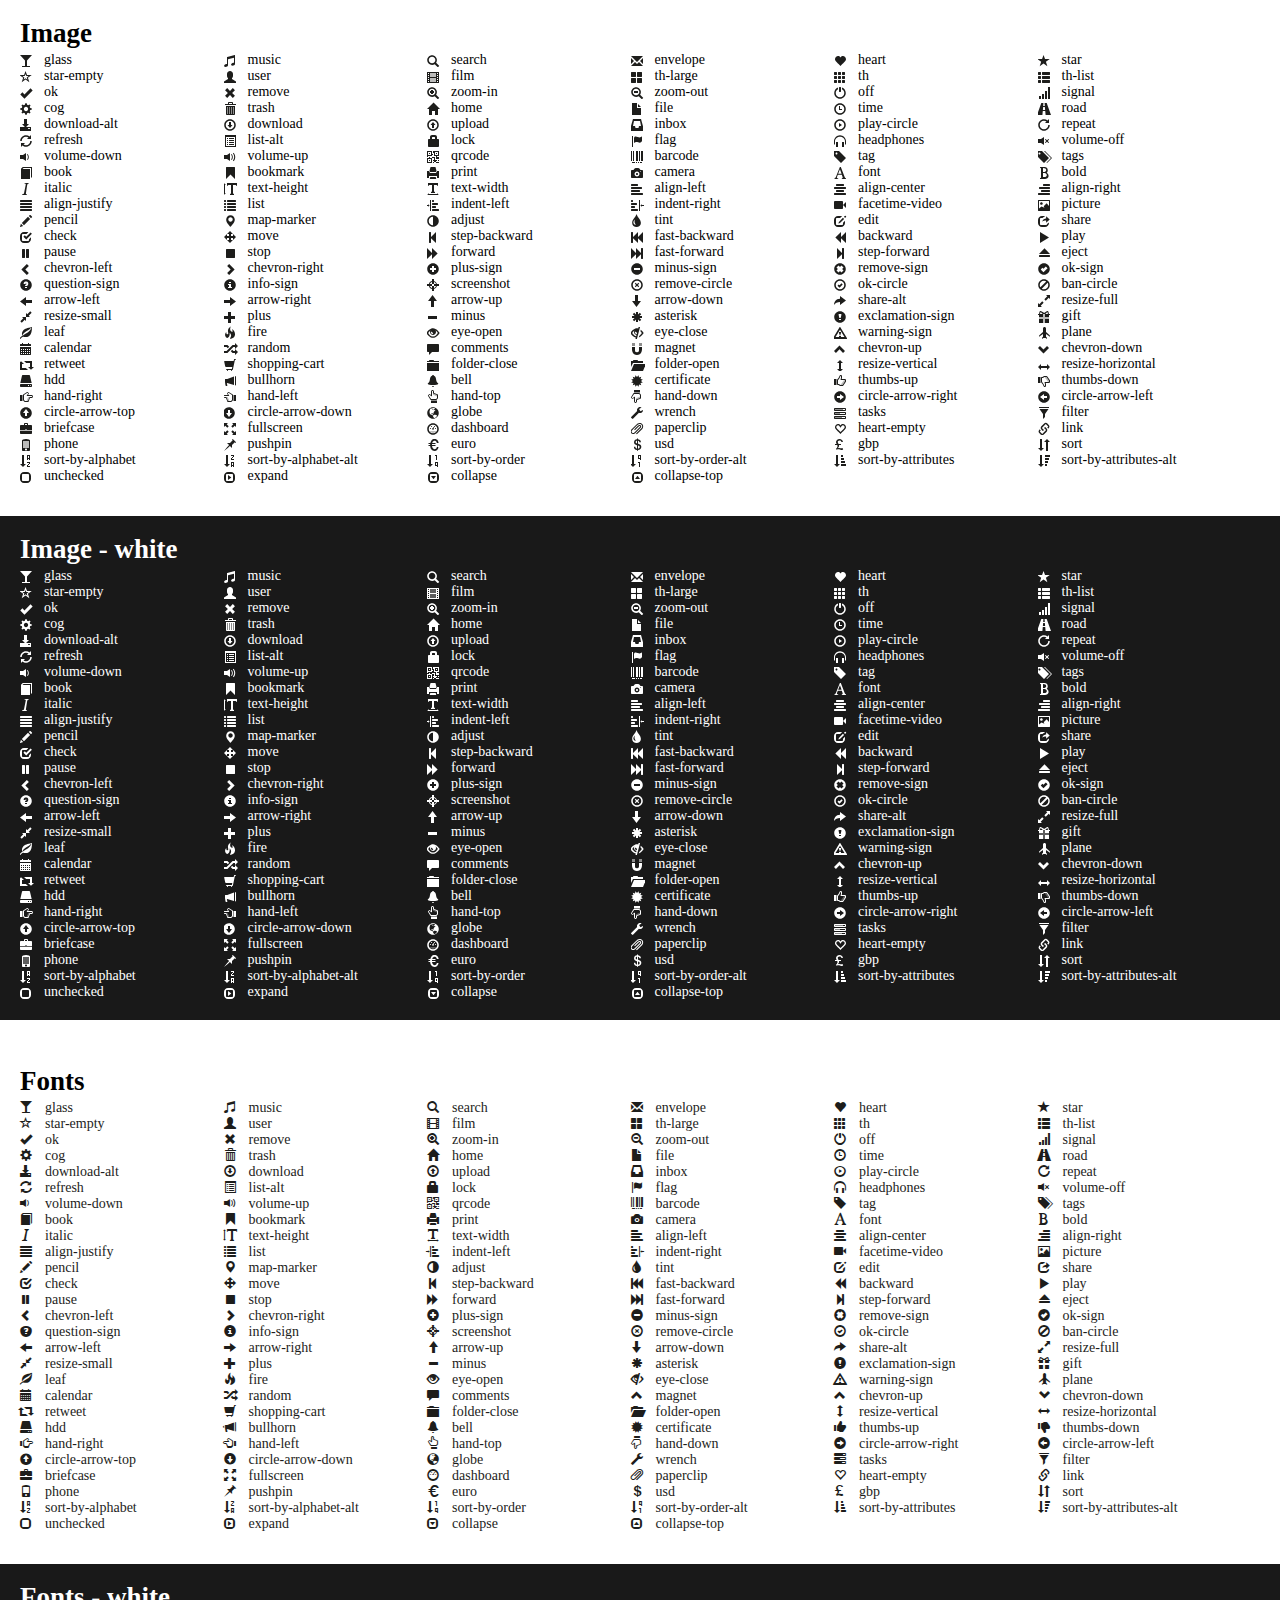
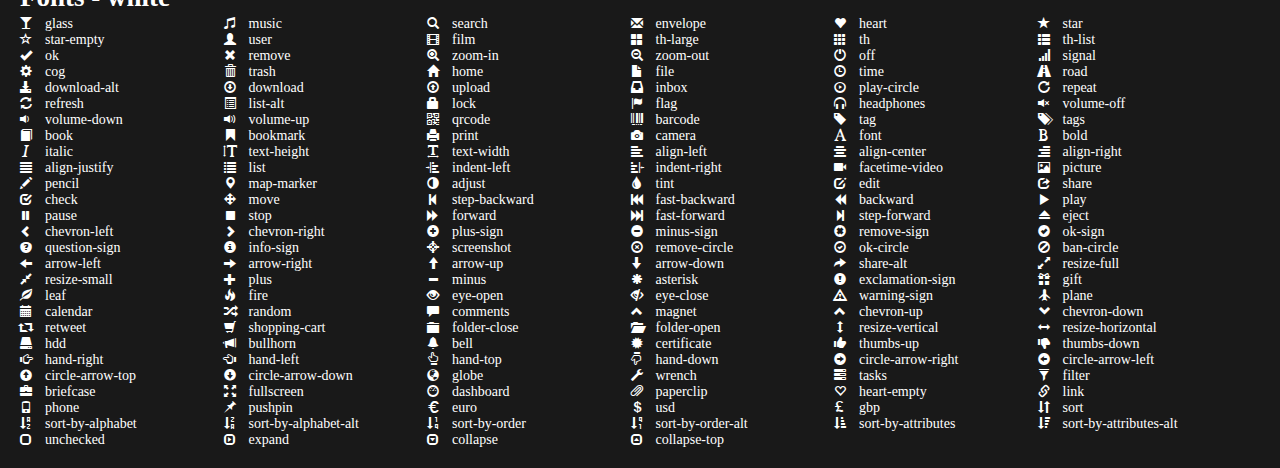
<file: ctp-web/src/main/webapp/assets/plugins/glyphicons_halflings/index.html>
<!doctype html>
<html lang="en">
<head>
	<meta charset="utf-8">
	<meta http-equiv="X-UA-Compatible" content="IE=edge,chrome=1">
	
	<title>Glyphicons Halflings</title>
	<meta name="description" content="">
	<meta name="author" content="">
	
	<link rel="stylesheet" href="css/style.css?v=2">
	<link rel="stylesheet" href="css/halflings.css">
	
	<script src="scripts/modernizr.js"></script>

</head>
<body>
	
	<h2>Image</h2>
	<p><i class="halflings-icon glass"></i>glass</p>
	<p><i class="halflings-icon music"></i>music</p>
	<p><i class="halflings-icon search"></i>search</p>
	<p><i class="halflings-icon envelope"></i>envelope</p>
	<p><i class="halflings-icon heart"></i>heart</p>
	<p><i class="halflings-icon star"></i>star</p>
	<p><i class="halflings-icon star-empty"></i>star-empty</p>
	<p><i class="halflings-icon user"></i>user</p>
	<p><i class="halflings-icon film"></i>film</p>
	<p><i class="halflings-icon th-large"></i>th-large</p>
	<p><i class="halflings-icon th"></i>th</p>
	<p><i class="halflings-icon th-list"></i>th-list</p>
	<p><i class="halflings-icon ok"></i>ok</p>
	<p><i class="halflings-icon remove"></i>remove</p>
	<p><i class="halflings-icon zoom-in"></i>zoom-in</p>
	<p><i class="halflings-icon zoom-out"></i>zoom-out</p>
	<p><i class="halflings-icon off"></i>off</p>
	<p><i class="halflings-icon signal"></i>signal</p>
	<p><i class="halflings-icon cog"></i>cog</p>
	<p><i class="halflings-icon trash"></i>trash</p>
	<p><i class="halflings-icon home"></i>home</p>
	<p><i class="halflings-icon file"></i>file</p>
	<p><i class="halflings-icon time"></i>time</p>
	<p><i class="halflings-icon road"></i>road</p>
	<p><i class="halflings-icon download-alt"></i>download-alt</p>
	<p><i class="halflings-icon download"></i>download</p>
	<p><i class="halflings-icon upload"></i>upload</p>
	<p><i class="halflings-icon inbox"></i>inbox</p>
	<p><i class="halflings-icon play-circle"></i>play-circle</p>
	<p><i class="halflings-icon repeat"></i>repeat</p>
	<p><i class="halflings-icon refresh"></i>refresh</p>
	<p><i class="halflings-icon list-alt"></i>list-alt</p>
	<p><i class="halflings-icon lock"></i>lock</p>
	<p><i class="halflings-icon flag"></i>flag</p>
	<p><i class="halflings-icon headphones"></i>headphones</p>
	<p><i class="halflings-icon volume-off"></i>volume-off</p>
	<p><i class="halflings-icon volume-down"></i>volume-down</p>
	<p><i class="halflings-icon volume-up"></i>volume-up</p>
	<p><i class="halflings-icon qrcode"></i>qrcode</p>
	<p><i class="halflings-icon barcode"></i>barcode</p>
	<p><i class="halflings-icon tag"></i>tag</p>
	<p><i class="halflings-icon tags"></i>tags</p>
	<p><i class="halflings-icon book"></i>book</p>
	<p><i class="halflings-icon bookmark"></i>bookmark</p>
	<p><i class="halflings-icon print"></i>print</p>
	<p><i class="halflings-icon camera"></i>camera</p>
	<p><i class="halflings-icon font"></i>font</p>
	<p><i class="halflings-icon bold"></i>bold</p>
	<p><i class="halflings-icon italic"></i>italic</p>
	<p><i class="halflings-icon text-height"></i>text-height</p>
	<p><i class="halflings-icon text-width"></i>text-width</p>
	<p><i class="halflings-icon align-left"></i>align-left</p>
	<p><i class="halflings-icon align-center"></i>align-center</p>
	<p><i class="halflings-icon align-right"></i>align-right</p>
	<p><i class="halflings-icon align-justify"></i>align-justify</p>
	<p><i class="halflings-icon list"></i>list</p>
	<p><i class="halflings-icon indent-left"></i>indent-left</p>
	<p><i class="halflings-icon indent-right"></i>indent-right</p>
	<p><i class="halflings-icon facetime-video"></i>facetime-video</p>
	<p><i class="halflings-icon picture"></i>picture</p>
	<p><i class="halflings-icon pencil"></i>pencil</p>
	<p><i class="halflings-icon map-marker"></i>map-marker</p>
	<p><i class="halflings-icon adjust"></i>adjust</p>
	<p><i class="halflings-icon tint"></i>tint</p>
	<p><i class="halflings-icon edit"></i>edit</p>
	<p><i class="halflings-icon share"></i>share</p>
	<p><i class="halflings-icon check"></i>check</p>
	<p><i class="halflings-icon move"></i>move</p>
	<p><i class="halflings-icon step-backward"></i>step-backward</p>
	<p><i class="halflings-icon fast-backward"></i>fast-backward</p>
	<p><i class="halflings-icon backward"></i>backward</p>
	<p><i class="halflings-icon play"></i>play</p>
	<p><i class="halflings-icon pause"></i>pause</p>
	<p><i class="halflings-icon stop"></i>stop</p>
	<p><i class="halflings-icon forward"></i>forward</p>
	<p><i class="halflings-icon fast-forward"></i>fast-forward</p>
	<p><i class="halflings-icon step-forward"></i>step-forward</p>
	<p><i class="halflings-icon eject"></i>eject</p>
	<p><i class="halflings-icon chevron-left"></i>chevron-left</p>
	<p><i class="halflings-icon chevron-right"></i>chevron-right</p>
	<p><i class="halflings-icon plus-sign"></i>plus-sign</p>
	<p><i class="halflings-icon minus-sign"></i>minus-sign</p>
	<p><i class="halflings-icon remove-sign"></i>remove-sign</p>
	<p><i class="halflings-icon ok-sign"></i>ok-sign</p>
	<p><i class="halflings-icon question-sign"></i>question-sign</p>
	<p><i class="halflings-icon info-sign"></i>info-sign</p>
	<p><i class="halflings-icon screenshot"></i>screenshot</p>
	<p><i class="halflings-icon remove-circle"></i>remove-circle</p>
	<p><i class="halflings-icon ok-circle"></i>ok-circle</p>
	<p><i class="halflings-icon ban-circle"></i>ban-circle</p>
	<p><i class="halflings-icon arrow-left"></i>arrow-left</p>
	<p><i class="halflings-icon arrow-right"></i>arrow-right</p>
	<p><i class="halflings-icon arrow-up"></i>arrow-up</p>
	<p><i class="halflings-icon arrow-down"></i>arrow-down</p>
	<p><i class="halflings-icon share-alt"></i>share-alt</p>
	<p><i class="halflings-icon resize-full"></i>resize-full</p>
	<p><i class="halflings-icon resize-small"></i>resize-small</p>
	<p><i class="halflings-icon plus"></i>plus</p>
	<p><i class="halflings-icon minus"></i>minus</p>
	<p><i class="halflings-icon asterisk"></i>asterisk</p>
	<p><i class="halflings-icon exclamation-sign"></i>exclamation-sign</p>
	<p><i class="halflings-icon gift"></i>gift</p>
	<p><i class="halflings-icon leaf"></i>leaf</p>
	<p><i class="halflings-icon fire"></i>fire</p>
	<p><i class="halflings-icon eye-open"></i>eye-open</p>
	<p><i class="halflings-icon eye-close"></i>eye-close</p>
	<p><i class="halflings-icon warning-sign"></i>warning-sign</p>
	<p><i class="halflings-icon plane"></i>plane</p>
	<p><i class="halflings-icon calendar"></i>calendar</p>
	<p><i class="halflings-icon random"></i>random</p>
	<p><i class="halflings-icon comments"></i>comments</p>
	<p><i class="halflings-icon magnet"></i>magnet</p>
	<p><i class="halflings-icon chevron-up"></i>chevron-up</p>
	<p><i class="halflings-icon chevron-down"></i>chevron-down</p>
	<p><i class="halflings-icon retweet"></i>retweet</p>
	<p><i class="halflings-icon shopping-cart"></i>shopping-cart</p>
	<p><i class="halflings-icon folder-close"></i>folder-close</p>
	<p><i class="halflings-icon folder-open"></i>folder-open</p>
	<p><i class="halflings-icon resize-vertical"></i>resize-vertical</p>
	<p><i class="halflings-icon resize-horizontal"></i>resize-horizontal</p>
	<p><i class="halflings-icon hdd"></i>hdd</p>
	<p><i class="halflings-icon bullhorn"></i>bullhorn</p>
	<p><i class="halflings-icon bell"></i>bell</p>
	<p><i class="halflings-icon certificate"></i>certificate</p>
	<p><i class="halflings-icon thumbs-up"></i>thumbs-up</p>
	<p><i class="halflings-icon thumbs-down"></i>thumbs-down</p>
	<p><i class="halflings-icon hand-right"></i>hand-right</p>
	<p><i class="halflings-icon hand-left"></i>hand-left</p>
	<p><i class="halflings-icon hand-top"></i>hand-top</p>
	<p><i class="halflings-icon hand-down"></i>hand-down</p>
	<p><i class="halflings-icon circle-arrow-right"></i>circle-arrow-right</p>
	<p><i class="halflings-icon circle-arrow-left"></i>circle-arrow-left</p>
	<p><i class="halflings-icon circle-arrow-top"></i>circle-arrow-top</p>
	<p><i class="halflings-icon circle-arrow-down"></i>circle-arrow-down</p>
	<p><i class="halflings-icon globe"></i>globe</p>
	<p><i class="halflings-icon wrench"></i>wrench</p>
	<p><i class="halflings-icon tasks"></i>tasks</p>
	<p><i class="halflings-icon filter"></i>filter</p>
	<p><i class="halflings-icon briefcase"></i>briefcase</p>
	<p><i class="halflings-icon fullscreen"></i>fullscreen</p>
	<p><i class="halflings-icon dashboard"></i>dashboard</p>
	<p><i class="halflings-icon paperclip"></i>paperclip</p>
	<p><i class="halflings-icon heart-empty"></i>heart-empty</p>
	<p><i class="halflings-icon link"></i>link</p>
	<p><i class="halflings-icon phone"></i>phone</p>
	<p><i class="halflings-icon pushpin"></i>pushpin</p>
	<p><i class="halflings-icon euro"></i>euro</p>
	<p><i class="halflings-icon usd"></i>usd</p>
	<p><i class="halflings-icon gbp"></i>gbp</p>
	<p><i class="halflings-icon sort"></i>sort</p>
	<p><i class="halflings-icon sort-by-alphabet"></i>sort-by-alphabet</p>
	<p><i class="halflings-icon sort-by-alphabet-alt"></i>sort-by-alphabet-alt</p>
	<p><i class="halflings-icon sort-by-order"></i>sort-by-order</p>
	<p><i class="halflings-icon sort-by-order-alt"></i>sort-by-order-alt</p>
	<p><i class="halflings-icon sort-by-attributes"></i>sort-by-attributes</p>
	<p><i class="halflings-icon sort-by-attributes-alt"></i>sort-by-attributes-alt</p>
	<p><i class="halflings-icon unchecked"></i>unchecked</p>
	<p><i class="halflings-icon expand"></i>expand</p>
	<p><i class="halflings-icon collapse"></i>collapse</p>
	<p><i class="halflings-icon collapse-top"></i>collapse-top</p>

	<br><br><br>

<div class="white-content">
	<h2>Image - white</h2>
	<p><i class="halflings-icon white glass"></i>glass</p>
	<p><i class="halflings-icon white music"></i>music</p>
	<p><i class="halflings-icon white search"></i>search</p>
	<p><i class="halflings-icon white envelope"></i>envelope</p>
	<p><i class="halflings-icon white heart"></i>heart</p>
	<p><i class="halflings-icon white star"></i>star</p>
	<p><i class="halflings-icon white star-empty"></i>star-empty</p>
	<p><i class="halflings-icon white user"></i>user</p>
	<p><i class="halflings-icon white film"></i>film</p>
	<p><i class="halflings-icon white th-large"></i>th-large</p>
	<p><i class="halflings-icon white th"></i>th</p>
	<p><i class="halflings-icon white th-list"></i>th-list</p>
	<p><i class="halflings-icon white ok"></i>ok</p>
	<p><i class="halflings-icon white remove"></i>remove</p>
	<p><i class="halflings-icon white zoom-in"></i>zoom-in</p>
	<p><i class="halflings-icon white zoom-out"></i>zoom-out</p>
	<p><i class="halflings-icon white off"></i>off</p>
	<p><i class="halflings-icon white signal"></i>signal</p>
	<p><i class="halflings-icon white cog"></i>cog</p>
	<p><i class="halflings-icon white trash"></i>trash</p>
	<p><i class="halflings-icon white home"></i>home</p>
	<p><i class="halflings-icon white file"></i>file</p>
	<p><i class="halflings-icon white time"></i>time</p>
	<p><i class="halflings-icon white road"></i>road</p>
	<p><i class="halflings-icon white download-alt"></i>download-alt</p>
	<p><i class="halflings-icon white download"></i>download</p>
	<p><i class="halflings-icon white upload"></i>upload</p>
	<p><i class="halflings-icon white inbox"></i>inbox</p>
	<p><i class="halflings-icon white play-circle"></i>play-circle</p>
	<p><i class="halflings-icon white repeat"></i>repeat</p>
	<p><i class="halflings-icon white refresh"></i>refresh</p>
	<p><i class="halflings-icon white list-alt"></i>list-alt</p>
	<p><i class="halflings-icon white lock"></i>lock</p>
	<p><i class="halflings-icon white flag"></i>flag</p>
	<p><i class="halflings-icon white headphones"></i>headphones</p>
	<p><i class="halflings-icon white volume-off"></i>volume-off</p>
	<p><i class="halflings-icon white volume-down"></i>volume-down</p>
	<p><i class="halflings-icon white volume-up"></i>volume-up</p>
	<p><i class="halflings-icon white qrcode"></i>qrcode</p>
	<p><i class="halflings-icon white barcode"></i>barcode</p>
	<p><i class="halflings-icon white tag"></i>tag</p>
	<p><i class="halflings-icon white tags"></i>tags</p>
	<p><i class="halflings-icon white book"></i>book</p>
	<p><i class="halflings-icon white bookmark"></i>bookmark</p>
	<p><i class="halflings-icon white print"></i>print</p>
	<p><i class="halflings-icon white camera"></i>camera</p>
	<p><i class="halflings-icon white font"></i>font</p>
	<p><i class="halflings-icon white bold"></i>bold</p>
	<p><i class="halflings-icon white italic"></i>italic</p>
	<p><i class="halflings-icon white text-height"></i>text-height</p>
	<p><i class="halflings-icon white text-width"></i>text-width</p>
	<p><i class="halflings-icon white align-left"></i>align-left</p>
	<p><i class="halflings-icon white align-center"></i>align-center</p>
	<p><i class="halflings-icon white align-right"></i>align-right</p>
	<p><i class="halflings-icon white align-justify"></i>align-justify</p>
	<p><i class="halflings-icon white list"></i>list</p>
	<p><i class="halflings-icon white indent-left"></i>indent-left</p>
	<p><i class="halflings-icon white indent-right"></i>indent-right</p>
	<p><i class="halflings-icon white facetime-video"></i>facetime-video</p>
	<p><i class="halflings-icon white picture"></i>picture</p>
	<p><i class="halflings-icon white pencil"></i>pencil</p>
	<p><i class="halflings-icon white map-marker"></i>map-marker</p>
	<p><i class="halflings-icon white adjust"></i>adjust</p>
	<p><i class="halflings-icon white tint"></i>tint</p>
	<p><i class="halflings-icon white edit"></i>edit</p>
	<p><i class="halflings-icon white share"></i>share</p>
	<p><i class="halflings-icon white check"></i>check</p>
	<p><i class="halflings-icon white move"></i>move</p>
	<p><i class="halflings-icon white step-backward"></i>step-backward</p>
	<p><i class="halflings-icon white fast-backward"></i>fast-backward</p>
	<p><i class="halflings-icon white backward"></i>backward</p>
	<p><i class="halflings-icon white play"></i>play</p>
	<p><i class="halflings-icon white pause"></i>pause</p>
	<p><i class="halflings-icon white stop"></i>stop</p>
	<p><i class="halflings-icon white forward"></i>forward</p>
	<p><i class="halflings-icon white fast-forward"></i>fast-forward</p>
	<p><i class="halflings-icon white step-forward"></i>step-forward</p>
	<p><i class="halflings-icon white eject"></i>eject</p>
	<p><i class="halflings-icon white chevron-left"></i>chevron-left</p>
	<p><i class="halflings-icon white chevron-right"></i>chevron-right</p>
	<p><i class="halflings-icon white plus-sign"></i>plus-sign</p>
	<p><i class="halflings-icon white minus-sign"></i>minus-sign</p>
	<p><i class="halflings-icon white remove-sign"></i>remove-sign</p>
	<p><i class="halflings-icon white ok-sign"></i>ok-sign</p>
	<p><i class="halflings-icon white question-sign"></i>question-sign</p>
	<p><i class="halflings-icon white info-sign"></i>info-sign</p>
	<p><i class="halflings-icon white screenshot"></i>screenshot</p>
	<p><i class="halflings-icon white remove-circle"></i>remove-circle</p>
	<p><i class="halflings-icon white ok-circle"></i>ok-circle</p>
	<p><i class="halflings-icon white ban-circle"></i>ban-circle</p>
	<p><i class="halflings-icon white arrow-left"></i>arrow-left</p>
	<p><i class="halflings-icon white arrow-right"></i>arrow-right</p>
	<p><i class="halflings-icon white arrow-up"></i>arrow-up</p>
	<p><i class="halflings-icon white arrow-down"></i>arrow-down</p>
	<p><i class="halflings-icon white share-alt"></i>share-alt</p>
	<p><i class="halflings-icon white resize-full"></i>resize-full</p>
	<p><i class="halflings-icon white resize-small"></i>resize-small</p>
	<p><i class="halflings-icon white plus"></i>plus</p>
	<p><i class="halflings-icon white minus"></i>minus</p>
	<p><i class="halflings-icon white asterisk"></i>asterisk</p>
	<p><i class="halflings-icon white exclamation-sign"></i>exclamation-sign</p>
	<p><i class="halflings-icon white gift"></i>gift</p>
	<p><i class="halflings-icon white leaf"></i>leaf</p>
	<p><i class="halflings-icon white fire"></i>fire</p>
	<p><i class="halflings-icon white eye-open"></i>eye-open</p>
	<p><i class="halflings-icon white eye-close"></i>eye-close</p>
	<p><i class="halflings-icon white warning-sign"></i>warning-sign</p>
	<p><i class="halflings-icon white plane"></i>plane</p>
	<p><i class="halflings-icon white calendar"></i>calendar</p>
	<p><i class="halflings-icon white random"></i>random</p>
	<p><i class="halflings-icon white comments"></i>comments</p>
	<p><i class="halflings-icon white magnet"></i>magnet</p>
	<p><i class="halflings-icon white chevron-up"></i>chevron-up</p>
	<p><i class="halflings-icon white chevron-down"></i>chevron-down</p>
	<p><i class="halflings-icon white retweet"></i>retweet</p>
	<p><i class="halflings-icon white shopping-cart"></i>shopping-cart</p>
	<p><i class="halflings-icon white folder-close"></i>folder-close</p>
	<p><i class="halflings-icon white folder-open"></i>folder-open</p>
	<p><i class="halflings-icon white resize-vertical"></i>resize-vertical</p>
	<p><i class="halflings-icon white resize-horizontal"></i>resize-horizontal</p>
	<p><i class="halflings-icon white hdd"></i>hdd</p>
	<p><i class="halflings-icon white bullhorn"></i>bullhorn</p>
	<p><i class="halflings-icon white bell"></i>bell</p>
	<p><i class="halflings-icon white certificate"></i>certificate</p>
	<p><i class="halflings-icon white thumbs-up"></i>thumbs-up</p>
	<p><i class="halflings-icon white thumbs-down"></i>thumbs-down</p>
	<p><i class="halflings-icon white hand-right"></i>hand-right</p>
	<p><i class="halflings-icon white hand-left"></i>hand-left</p>
	<p><i class="halflings-icon white hand-top"></i>hand-top</p>
	<p><i class="halflings-icon white hand-down"></i>hand-down</p>
	<p><i class="halflings-icon white circle-arrow-right"></i>circle-arrow-right</p>
	<p><i class="halflings-icon white circle-arrow-left"></i>circle-arrow-left</p>
	<p><i class="halflings-icon white circle-arrow-top"></i>circle-arrow-top</p>
	<p><i class="halflings-icon white circle-arrow-down"></i>circle-arrow-down</p>
	<p><i class="halflings-icon white globe"></i>globe</p>
	<p><i class="halflings-icon white wrench"></i>wrench</p>
	<p><i class="halflings-icon white tasks"></i>tasks</p>
	<p><i class="halflings-icon white filter"></i>filter</p>
	<p><i class="halflings-icon white briefcase"></i>briefcase</p>
	<p><i class="halflings-icon white fullscreen"></i>fullscreen</p>
	<p><i class="halflings-icon white dashboard"></i>dashboard</p>
	<p><i class="halflings-icon white paperclip"></i>paperclip</p>
	<p><i class="halflings-icon white heart-empty"></i>heart-empty</p>
	<p><i class="halflings-icon white link"></i>link</p>
	<p><i class="halflings-icon white phone"></i>phone</p>
	<p><i class="halflings-icon white pushpin"></i>pushpin</p>
	<p><i class="halflings-icon white euro"></i>euro</p>
	<p><i class="halflings-icon white usd"></i>usd</p>
	<p><i class="halflings-icon white gbp"></i>gbp</p>
	<p><i class="halflings-icon white sort"></i>sort</p>
	<p><i class="halflings-icon white sort-by-alphabet"></i>sort-by-alphabet</p>
	<p><i class="halflings-icon white sort-by-alphabet-alt"></i>sort-by-alphabet-alt</p>
	<p><i class="halflings-icon white sort-by-order"></i>sort-by-order</p>
	<p><i class="halflings-icon white sort-by-order-alt"></i>sort-by-order-alt</p>
	<p><i class="halflings-icon white sort-by-attributes"></i>sort-by-attributes</p>
	<p><i class="halflings-icon white sort-by-attributes-alt"></i>sort-by-attributes-alt</p>
	<p><i class="halflings-icon white unchecked"></i>unchecked</p>
	<p><i class="halflings-icon white expand"></i>expand</p>
	<p><i class="halflings-icon white collapse"></i>collapse</p>
	<p><i class="halflings-icon white collapse-top"></i>collapse-top</p>
</div>

	<br><br><br>

	<h2>Fonts</h2>
	<a href="" class="halflings glass"><i></i>glass</a>
	<a href="" class="halflings music"><i></i>music</a>
	<a href="" class="halflings search"><i></i>search</a>
	<a href="" class="halflings envelope"><i></i>envelope</a>
	<a href="" class="halflings heart"><i></i>heart</a>
	<a href="" class="halflings star"><i></i>star</a>
	<a href="" class="halflings star-empty"><i></i>star-empty</a>
	<a href="" class="halflings user"><i></i>user</a>
	<a href="" class="halflings film"><i></i>film</a>
	<a href="" class="halflings th-large"><i></i>th-large</a>
	<a href="" class="halflings th"><i></i>th</a>
	<a href="" class="halflings th-list"><i></i>th-list</a>
	<a href="" class="halflings ok"><i></i>ok</a>
	<a href="" class="halflings remove"><i></i>remove</a>
	<a href="" class="halflings zoom-in"><i></i>zoom-in</a>
	<a href="" class="halflings zoom-out"><i></i>zoom-out</a>
	<a href="" class="halflings off"><i></i>off</a>
	<a href="" class="halflings signal"><i></i>signal</a>
	<a href="" class="halflings cog"><i></i>cog</a>
	<a href="" class="halflings trash"><i></i>trash</a>
	<a href="" class="halflings home"><i></i>home</a>
	<a href="" class="halflings file"><i></i>file</a>
	<a href="" class="halflings time"><i></i>time</a>
	<a href="" class="halflings road"><i></i>road</a>
	<a href="" class="halflings download-alt"><i></i>download-alt</a>
	<a href="" class="halflings download"><i></i>download</a>
	<a href="" class="halflings upload"><i></i>upload</a>
	<a href="" class="halflings inbox"><i></i>inbox</a>
	<a href="" class="halflings play-circle"><i></i>play-circle</a>
	<a href="" class="halflings repeat"><i></i>repeat</a>
	<a href="" class="halflings refresh"><i></i>refresh</a>
	<a href="" class="halflings list-alt"><i></i>list-alt</a>
	<a href="" class="halflings lock"><i></i>lock</a>
	<a href="" class="halflings flag"><i></i>flag</a>
	<a href="" class="halflings headphones"><i></i>headphones</a>
	<a href="" class="halflings volume-off"><i></i>volume-off</a>
	<a href="" class="halflings volume-down"><i></i>volume-down</a>
	<a href="" class="halflings volume-up"><i></i>volume-up</a>
	<a href="" class="halflings qrcode"><i></i>qrcode</a>
	<a href="" class="halflings barcode"><i></i>barcode</a>
	<a href="" class="halflings tag"><i></i>tag</a>
	<a href="" class="halflings tags"><i></i>tags</a>
	<a href="" class="halflings book"><i></i>book</a>
	<a href="" class="halflings bookmark"><i></i>bookmark</a>
	<a href="" class="halflings print"><i></i>print</a>
	<a href="" class="halflings camera"><i></i>camera</a>
	<a href="" class="halflings font"><i></i>font</a>
	<a href="" class="halflings bold"><i></i>bold</a>
	<a href="" class="halflings italic"><i></i>italic</a>
	<a href="" class="halflings text-height"><i></i>text-height</a>
	<a href="" class="halflings text-width"><i></i>text-width</a>
	<a href="" class="halflings align-left"><i></i>align-left</a>
	<a href="" class="halflings align-center"><i></i>align-center</a>
	<a href="" class="halflings align-right"><i></i>align-right</a>
	<a href="" class="halflings align-justify"><i></i>align-justify</a>
	<a href="" class="halflings list"><i></i>list</a>
	<a href="" class="halflings indent-left"><i></i>indent-left</a>
	<a href="" class="halflings indent-right"><i></i>indent-right</a>
	<a href="" class="halflings facetime-video"><i></i>facetime-video</a>
	<a href="" class="halflings picture"><i></i>picture</a>
	<a href="" class="halflings pencil"><i></i>pencil</a>
	<a href="" class="halflings map-marker"><i></i>map-marker</a>
	<a href="" class="halflings adjust"><i></i>adjust</a>
	<a href="" class="halflings tint"><i></i>tint</a>
	<a href="" class="halflings edit"><i></i>edit</a>
	<a href="" class="halflings share"><i></i>share</a>
	<a href="" class="halflings check"><i></i>check</a>
	<a href="" class="halflings move"><i></i>move</a>
	<a href="" class="halflings step-backward"><i></i>step-backward</a>
	<a href="" class="halflings fast-backward"><i></i>fast-backward</a>
	<a href="" class="halflings backward"><i></i>backward</a>
	<a href="" class="halflings play"><i></i>play</a>
	<a href="" class="halflings pause"><i></i>pause</a>
	<a href="" class="halflings stop"><i></i>stop</a>
	<a href="" class="halflings forward"><i></i>forward</a>
	<a href="" class="halflings fast-forward"><i></i>fast-forward</a>
	<a href="" class="halflings step-forward"><i></i>step-forward</a>
	<a href="" class="halflings eject"><i></i>eject</a>
	<a href="" class="halflings chevron-left"><i></i>chevron-left</a>
	<a href="" class="halflings chevron-right"><i></i>chevron-right</a>
	<a href="" class="halflings plus-sign"><i></i>plus-sign</a>
	<a href="" class="halflings minus-sign"><i></i>minus-sign</a>
	<a href="" class="halflings remove-sign"><i></i>remove-sign</a>
	<a href="" class="halflings ok-sign"><i></i>ok-sign</a>
	<a href="" class="halflings question-sign"><i></i>question-sign</a>
	<a href="" class="halflings info-sign"><i></i>info-sign</a>
	<a href="" class="halflings screenshot"><i></i>screenshot</a>
	<a href="" class="halflings remove-circle"><i></i>remove-circle</a>
	<a href="" class="halflings ok-circle"><i></i>ok-circle</a>
	<a href="" class="halflings ban-circle"><i></i>ban-circle</a>
	<a href="" class="halflings arrow-left"><i></i>arrow-left</a>
	<a href="" class="halflings arrow-right"><i></i>arrow-right</a>
	<a href="" class="halflings arrow-up"><i></i>arrow-up</a>
	<a href="" class="halflings arrow-down"><i></i>arrow-down</a>
	<a href="" class="halflings share-alt"><i></i>share-alt</a>
	<a href="" class="halflings resize-full"><i></i>resize-full</a>
	<a href="" class="halflings resize-small"><i></i>resize-small</a>
	<a href="" class="halflings plus"><i></i>plus</a>
	<a href="" class="halflings minus"><i></i>minus</a>
	<a href="" class="halflings asterisk"><i></i>asterisk</a>
	<a href="" class="halflings exclamation-sign"><i></i>exclamation-sign</a>
	<a href="" class="halflings gift"><i></i>gift</a>
	<a href="" class="halflings leaf"><i></i>leaf</a>
	<a href="" class="halflings fire"><i></i>fire</a>
	<a href="" class="halflings eye-open"><i></i>eye-open</a>
	<a href="" class="halflings eye-close"><i></i>eye-close</a>
	<a href="" class="halflings warning-sign"><i></i>warning-sign</a>
	<a href="" class="halflings plane"><i></i>plane</a>
	<a href="" class="halflings calendar"><i></i>calendar</a>
	<a href="" class="halflings random"><i></i>random</a>
	<a href="" class="halflings comments"><i></i>comments</a>
	<a href="" class="halflings magnet"><i></i>magnet</a>
	<a href="" class="halflings chevron-up"><i></i>chevron-up</a>
	<a href="" class="halflings chevron-down"><i></i>chevron-down</a>
	<a href="" class="halflings retweet"><i></i>retweet</a>
	<a href="" class="halflings shopping-cart"><i></i>shopping-cart</a>
	<a href="" class="halflings folder-close"><i></i>folder-close</a>
	<a href="" class="halflings folder-open"><i></i>folder-open</a>
	<a href="" class="halflings resize-vertical"><i></i>resize-vertical</a>
	<a href="" class="halflings resize-horizontal"><i></i>resize-horizontal</a>
	<a href="" class="halflings hdd"><i></i>hdd</a>
	<a href="" class="halflings bullhorn"><i></i>bullhorn</a>
	<a href="" class="halflings bell"><i></i>bell</a>
	<a href="" class="halflings certificate"><i></i>certificate</a>
	<a href="" class="halflings thumbs-up"><i></i>thumbs-up</a>
	<a href="" class="halflings thumbs-down"><i></i>thumbs-down</a>
	<a href="" class="halflings hand-right"><i></i>hand-right</a>
	<a href="" class="halflings hand-left"><i></i>hand-left</a>
	<a href="" class="halflings hand-top"><i></i>hand-top</a>
	<a href="" class="halflings hand-down"><i></i>hand-down</a>
	<a href="" class="halflings circle-arrow-right"><i></i>circle-arrow-right</a>
	<a href="" class="halflings circle-arrow-left"><i></i>circle-arrow-left</a>
	<a href="" class="halflings circle-arrow-top"><i></i>circle-arrow-top</a>
	<a href="" class="halflings circle-arrow-down"><i></i>circle-arrow-down</a>
	<a href="" class="halflings globe"><i></i>globe</a>
	<a href="" class="halflings wrench"><i></i>wrench</a>
	<a href="" class="halflings tasks"><i></i>tasks</a>
	<a href="" class="halflings filter"><i></i>filter</a>
	<a href="" class="halflings briefcase"><i></i>briefcase</a>
	<a href="" class="halflings fullscreen"><i></i>fullscreen</a>
	<a href="" class="halflings dashboard"><i></i>dashboard</a>
	<a href="" class="halflings paperclip"><i></i>paperclip</a>
	<a href="" class="halflings heart-empty"><i></i>heart-empty</a>
	<a href="" class="halflings link"><i></i>link</a>
	<a href="" class="halflings phone"><i></i>phone</a>
	<a href="" class="halflings pushpin"><i></i>pushpin</a>
	<a href="" class="halflings euro"><i></i>euro</a>
	<a href="" class="halflings usd"><i></i>usd</a>
	<a href="" class="halflings gbp"><i></i>gbp</a>
	<a href="" class="halflings sort"><i></i>sort</a>
	<a href="" class="halflings sort-by-alphabet"><i></i>sort-by-alphabet</a>
	<a href="" class="halflings sort-by-alphabet-alt"><i></i>sort-by-alphabet-alt</a>
	<a href="" class="halflings sort-by-order"><i></i>sort-by-order</a>
	<a href="" class="halflings sort-by-order-alt"><i></i>sort-by-order-alt</a>
	<a href="" class="halflings sort-by-attributes"><i></i>sort-by-attributes</a>
	<a href="" class="halflings sort-by-attributes-alt"><i></i>sort-by-attributes-alt</a>
	<a href="" class="halflings unchecked"><i></i>unchecked</a>
	<a href="" class="halflings expand"><i></i>expand</a>
	<a href="" class="halflings collapse"><i></i>collapse</a>
	<a href="" class="halflings collapse-top"><i></i>collapse-top</a>

	<br><br><br>

<div class="white-content">
	<h2>Fonts - white</h2>
	<a href="" class="halflings white glass"><i></i>glass</a>
	<a href="" class="halflings white music"><i></i>music</a>
	<a href="" class="halflings white search"><i></i>search</a>
	<a href="" class="halflings white envelope"><i></i>envelope</a>
	<a href="" class="halflings white heart"><i></i>heart</a>
	<a href="" class="halflings white star"><i></i>star</a>
	<a href="" class="halflings white star-empty"><i></i>star-empty</a>
	<a href="" class="halflings white user"><i></i>user</a>
	<a href="" class="halflings white film"><i></i>film</a>
	<a href="" class="halflings white th-large"><i></i>th-large</a>
	<a href="" class="halflings white th"><i></i>th</a>
	<a href="" class="halflings white th-list"><i></i>th-list</a>
	<a href="" class="halflings white ok"><i></i>ok</a>
	<a href="" class="halflings white remove"><i></i>remove</a>
	<a href="" class="halflings white zoom-in"><i></i>zoom-in</a>
	<a href="" class="halflings white zoom-out"><i></i>zoom-out</a>
	<a href="" class="halflings white off"><i></i>off</a>
	<a href="" class="halflings white signal"><i></i>signal</a>
	<a href="" class="halflings white cog"><i></i>cog</a>
	<a href="" class="halflings white trash"><i></i>trash</a>
	<a href="" class="halflings white home"><i></i>home</a>
	<a href="" class="halflings white file"><i></i>file</a>
	<a href="" class="halflings white time"><i></i>time</a>
	<a href="" class="halflings white road"><i></i>road</a>
	<a href="" class="halflings white download-alt"><i></i>download-alt</a>
	<a href="" class="halflings white download"><i></i>download</a>
	<a href="" class="halflings white upload"><i></i>upload</a>
	<a href="" class="halflings white inbox"><i></i>inbox</a>
	<a href="" class="halflings white play-circle"><i></i>play-circle</a>
	<a href="" class="halflings white repeat"><i></i>repeat</a>
	<a href="" class="halflings white refresh"><i></i>refresh</a>
	<a href="" class="halflings white list-alt"><i></i>list-alt</a>
	<a href="" class="halflings white lock"><i></i>lock</a>
	<a href="" class="halflings white flag"><i></i>flag</a>
	<a href="" class="halflings white headphones"><i></i>headphones</a>
	<a href="" class="halflings white volume-off"><i></i>volume-off</a>
	<a href="" class="halflings white volume-down"><i></i>volume-down</a>
	<a href="" class="halflings white volume-up"><i></i>volume-up</a>
	<a href="" class="halflings white qrcode"><i></i>qrcode</a>
	<a href="" class="halflings white barcode"><i></i>barcode</a>
	<a href="" class="halflings white tag"><i></i>tag</a>
	<a href="" class="halflings white tags"><i></i>tags</a>
	<a href="" class="halflings white book"><i></i>book</a>
	<a href="" class="halflings white bookmark"><i></i>bookmark</a>
	<a href="" class="halflings white print"><i></i>print</a>
	<a href="" class="halflings white camera"><i></i>camera</a>
	<a href="" class="halflings white font"><i></i>font</a>
	<a href="" class="halflings white bold"><i></i>bold</a>
	<a href="" class="halflings white italic"><i></i>italic</a>
	<a href="" class="halflings white text-height"><i></i>text-height</a>
	<a href="" class="halflings white text-width"><i></i>text-width</a>
	<a href="" class="halflings white align-left"><i></i>align-left</a>
	<a href="" class="halflings white align-center"><i></i>align-center</a>
	<a href="" class="halflings white align-right"><i></i>align-right</a>
	<a href="" class="halflings white align-justify"><i></i>align-justify</a>
	<a href="" class="halflings white list"><i></i>list</a>
	<a href="" class="halflings white indent-left"><i></i>indent-left</a>
	<a href="" class="halflings white indent-right"><i></i>indent-right</a>
	<a href="" class="halflings white facetime-video"><i></i>facetime-video</a>
	<a href="" class="halflings white picture"><i></i>picture</a>
	<a href="" class="halflings white pencil"><i></i>pencil</a>
	<a href="" class="halflings white map-marker"><i></i>map-marker</a>
	<a href="" class="halflings white adjust"><i></i>adjust</a>
	<a href="" class="halflings white tint"><i></i>tint</a>
	<a href="" class="halflings white edit"><i></i>edit</a>
	<a href="" class="halflings white share"><i></i>share</a>
	<a href="" class="halflings white check"><i></i>check</a>
	<a href="" class="halflings white move"><i></i>move</a>
	<a href="" class="halflings white step-backward"><i></i>step-backward</a>
	<a href="" class="halflings white fast-backward"><i></i>fast-backward</a>
	<a href="" class="halflings white backward"><i></i>backward</a>
	<a href="" class="halflings white play"><i></i>play</a>
	<a href="" class="halflings white pause"><i></i>pause</a>
	<a href="" class="halflings white stop"><i></i>stop</a>
	<a href="" class="halflings white forward"><i></i>forward</a>
	<a href="" class="halflings white fast-forward"><i></i>fast-forward</a>
	<a href="" class="halflings white step-forward"><i></i>step-forward</a>
	<a href="" class="halflings white eject"><i></i>eject</a>
	<a href="" class="halflings white chevron-left"><i></i>chevron-left</a>
	<a href="" class="halflings white chevron-right"><i></i>chevron-right</a>
	<a href="" class="halflings white plus-sign"><i></i>plus-sign</a>
	<a href="" class="halflings white minus-sign"><i></i>minus-sign</a>
	<a href="" class="halflings white remove-sign"><i></i>remove-sign</a>
	<a href="" class="halflings white ok-sign"><i></i>ok-sign</a>
	<a href="" class="halflings white question-sign"><i></i>question-sign</a>
	<a href="" class="halflings white info-sign"><i></i>info-sign</a>
	<a href="" class="halflings white screenshot"><i></i>screenshot</a>
	<a href="" class="halflings white remove-circle"><i></i>remove-circle</a>
	<a href="" class="halflings white ok-circle"><i></i>ok-circle</a>
	<a href="" class="halflings white ban-circle"><i></i>ban-circle</a>
	<a href="" class="halflings white arrow-left"><i></i>arrow-left</a>
	<a href="" class="halflings white arrow-right"><i></i>arrow-right</a>
	<a href="" class="halflings white arrow-up"><i></i>arrow-up</a>
	<a href="" class="halflings white arrow-down"><i></i>arrow-down</a>
	<a href="" class="halflings white share-alt"><i></i>share-alt</a>
	<a href="" class="halflings white resize-full"><i></i>resize-full</a>
	<a href="" class="halflings white resize-small"><i></i>resize-small</a>
	<a href="" class="halflings white plus"><i></i>plus</a>
	<a href="" class="halflings white minus"><i></i>minus</a>
	<a href="" class="halflings white asterisk"><i></i>asterisk</a>
	<a href="" class="halflings white exclamation-sign"><i></i>exclamation-sign</a>
	<a href="" class="halflings white gift"><i></i>gift</a>
	<a href="" class="halflings white leaf"><i></i>leaf</a>
	<a href="" class="halflings white fire"><i></i>fire</a>
	<a href="" class="halflings white eye-open"><i></i>eye-open</a>
	<a href="" class="halflings white eye-close"><i></i>eye-close</a>
	<a href="" class="halflings white warning-sign"><i></i>warning-sign</a>
	<a href="" class="halflings white plane"><i></i>plane</a>
	<a href="" class="halflings white calendar"><i></i>calendar</a>
	<a href="" class="halflings white random"><i></i>random</a>
	<a href="" class="halflings white comments"><i></i>comments</a>
	<a href="" class="halflings white magnet"><i></i>magnet</a>
	<a href="" class="halflings white chevron-up"><i></i>chevron-up</a>
	<a href="" class="halflings white chevron-down"><i></i>chevron-down</a>
	<a href="" class="halflings white retweet"><i></i>retweet</a>
	<a href="" class="halflings white shopping-cart"><i></i>shopping-cart</a>
	<a href="" class="halflings white folder-close"><i></i>folder-close</a>
	<a href="" class="halflings white folder-open"><i></i>folder-open</a>
	<a href="" class="halflings white resize-vertical"><i></i>resize-vertical</a>
	<a href="" class="halflings white resize-horizontal"><i></i>resize-horizontal</a>
	<a href="" class="halflings white hdd"><i></i>hdd</a>
	<a href="" class="halflings white bullhorn"><i></i>bullhorn</a>
	<a href="" class="halflings white bell"><i></i>bell</a>
	<a href="" class="halflings white certificate"><i></i>certificate</a>
	<a href="" class="halflings white thumbs-up"><i></i>thumbs-up</a>
	<a href="" class="halflings white thumbs-down"><i></i>thumbs-down</a>
	<a href="" class="halflings white hand-right"><i></i>hand-right</a>
	<a href="" class="halflings white hand-left"><i></i>hand-left</a>
	<a href="" class="halflings white hand-top"><i></i>hand-top</a>
	<a href="" class="halflings white hand-down"><i></i>hand-down</a>
	<a href="" class="halflings white circle-arrow-right"><i></i>circle-arrow-right</a>
	<a href="" class="halflings white circle-arrow-left"><i></i>circle-arrow-left</a>
	<a href="" class="halflings white circle-arrow-top"><i></i>circle-arrow-top</a>
	<a href="" class="halflings white circle-arrow-down"><i></i>circle-arrow-down</a>
	<a href="" class="halflings white globe"><i></i>globe</a>
	<a href="" class="halflings white wrench"><i></i>wrench</a>
	<a href="" class="halflings white tasks"><i></i>tasks</a>
	<a href="" class="halflings white filter"><i></i>filter</a>
	<a href="" class="halflings white briefcase"><i></i>briefcase</a>
	<a href="" class="halflings white fullscreen"><i></i>fullscreen</a>
	<a href="" class="halflings white dashboard"><i></i>dashboard</a>
	<a href="" class="halflings white paperclip"><i></i>paperclip</a>
	<a href="" class="halflings white heart-empty"><i></i>heart-empty</a>
	<a href="" class="halflings white link"><i></i>link</a>
	<a href="" class="halflings white phone"><i></i>phone</a>
	<a href="" class="halflings white pushpin"><i></i>pushpin</a>
	<a href="" class="halflings white euro"><i></i>euro</a>
	<a href="" class="halflings white usd"><i></i>usd</a>
	<a href="" class="halflings white gbp"><i></i>gbp</a>
	<a href="" class="halflings white sort"><i></i>sort</a>
	<a href="" class="halflings white sort-by-alphabet"><i></i>sort-by-alphabet</a>
	<a href="" class="halflings white sort-by-alphabet-alt"><i></i>sort-by-alphabet-alt</a>
	<a href="" class="halflings white sort-by-order"><i></i>sort-by-order</a>
	<a href="" class="halflings white sort-by-order-alt"><i></i>sort-by-order-alt</a>
	<a href="" class="halflings white sort-by-attributes"><i></i>sort-by-attributes</a>
	<a href="" class="halflings white sort-by-attributes-alt"><i></i>sort-by-attributes-alt</a>
	<a href="" class="halflings white unchecked"><i></i>unchecked</a>
	<a href="" class="halflings white expand"><i></i>expand</a>
	<a href="" class="halflings white collapse"><i></i>collapse</a>
	<a href="" class="halflings white collapse-top"><i></i>collapse-top</a>
</div>

</body>
</html>
</file>
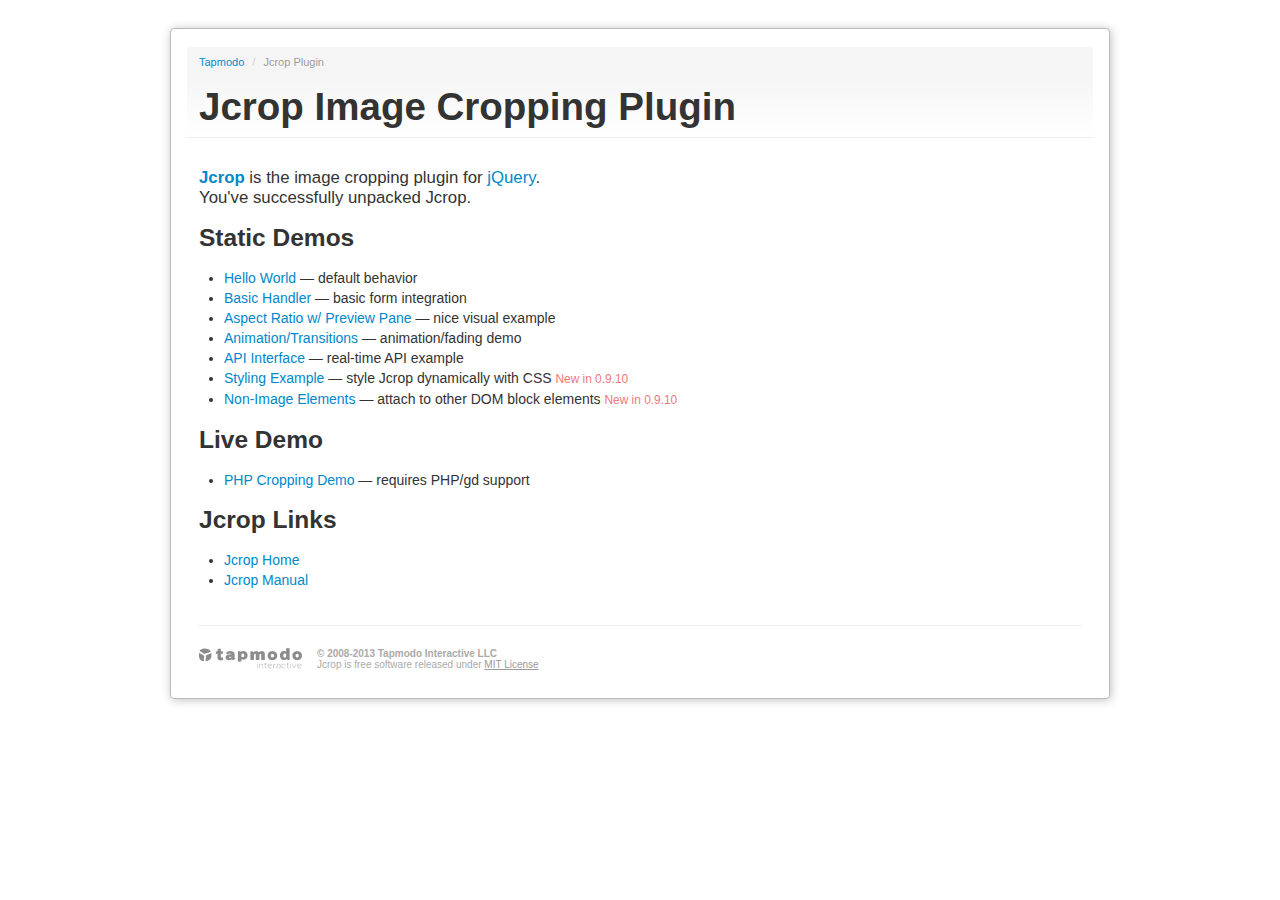
<file: ctp-web/src/main/webapp/assets/plugins/jcrop/index.html>
<!DOCTYPE html>
<html lang="en">
<head>
  <title>Jcrop: the jQuery Image Cropping Plugin</title>
  <link rel="stylesheet" href="demos/demo_files/main.css" type="text/css" />
  <link rel="stylesheet" href="demos/demo_files/demos.css" type="text/css" />
  <script src="js/jquery.min.js"></script>
  <meta http-equiv="Content-type" content="text/html;charset=UTF-8" />
</head>
<body>

<div class="container">
<div class="row">
<div class="span12">
<div class="jc-demo-box">

<div class="page-header">
<ul class="breadcrumb first">
  <li><a href="http://tapmodo.com/">Tapmodo</a> <span class="divider">/</span></li>
  <li class="active">Jcrop Plugin</li>
</ul>
<h1>Jcrop Image Cropping Plugin</h1>
</div>


<big>
	<a href="http://deepliquid.com/content/Jcrop.html"><b>Jcrop</b></a>
	is the image cropping plugin for
	<a href="http://jquery.com/">jQuery</a>.<br />
	You've successfully unpacked Jcrop.
</big>

<h3>Static Demos</h3>

<ul>
	<li><a href="demos/tutorial1.html">Hello World</a>
		&mdash; default behavior</li>
	<li><a href="demos/tutorial2.html">Basic Handler</a>
		&mdash; basic form integration</li>
	<li><a href="demos/tutorial3.html">Aspect Ratio w/ Preview Pane</a>
		&mdash; nice visual example</li>
	<li><a href="demos/tutorial4.html">Animation/Transitions</a>
		&mdash; animation/fading demo</li>
	<li><a href="demos/tutorial5.html">API Interface</a>
		&mdash; real-time API example</li>
	<li><a href="demos/styling.html">Styling Example</a>
		&mdash; style Jcrop dynamically with CSS
    <small>New in 0.9.10</small>
    </li>
  <li><a href="demos/non-image.html">Non-Image Elements</a>
    &mdash; attach to other DOM block elements
    <small>New in 0.9.10</small>
    </li>
</ul>

<h3>Live Demo</h3>

<ul>
	<li><a href="demos/crop.php">PHP Cropping Demo</a>
		&mdash; requires PHP/gd support</li>
</ul>

<h3>Jcrop Links</h3>

<ul>
	<li><a href="http://deepliquid.com/content/Jcrop.html">Jcrop Home</a></li>
	<li><a href="http://deepliquid.com/content/Jcrop_Manual.html">Jcrop Manual</a></li>
</ul>

<div class="tapmodo-footer">
  <a href="http://tapmodo.com" class="tapmodo-logo segment">tapmodo.com</a>
  <div class="segment"><b>&copy; 2008-2013 Tapmodo Interactive LLC</b><br />
    Jcrop is free software released under <a href="MIT-LICENSE.txt">MIT License</a>
  </div>
</div>
<div class="clearfix"></div>

</div>
</div>
</div>
</div>

</body>
</html>
</file>
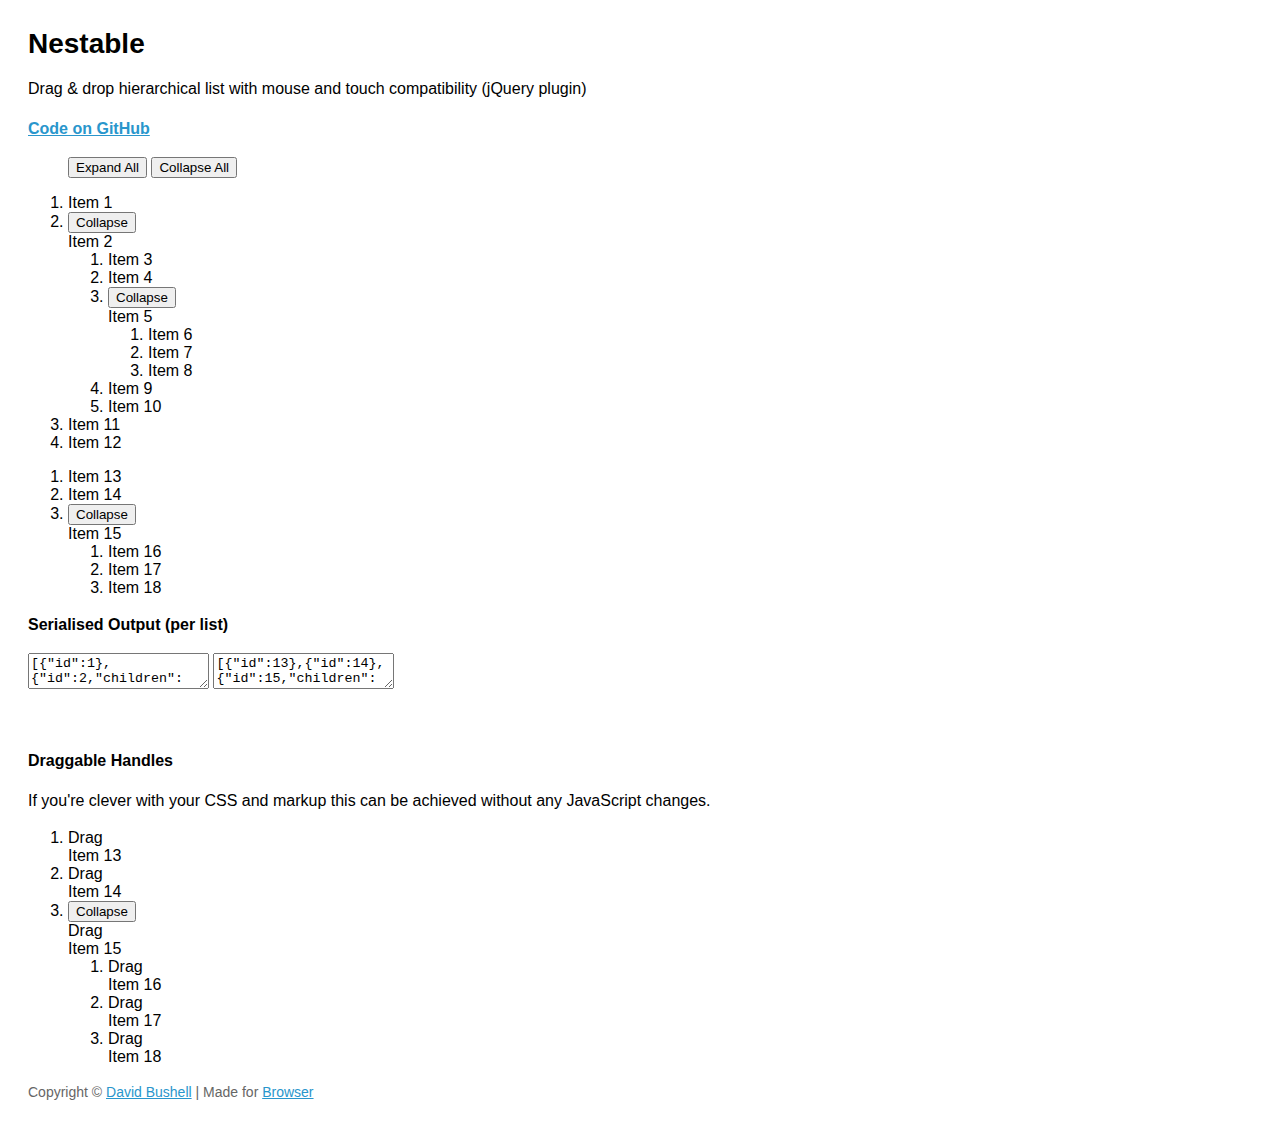
<file: ctp-web/src/main/webapp/assets/plugins/jquery-nestable/index.html>
<!DOCTYPE html>
<!--[if lt IE 7]> <html lang="en" class="lt-ie9 lt-ie8 lt-ie7"> <![endif]-->
<!--[if IE 7]>    <html lang="en" class="lt-ie9 lt-ie8"> <![endif]-->
<!--[if IE 8]>    <html lang="en" class="lt-ie9"> <![endif]-->
<!--[if IE 9]>    <html lang="en" class="ie9"> <![endif]-->
<!--[if gt IE 9]><!--> <html lang="en"> <!--<![endif]-->
<head>
    <meta charset="utf-8">
    <meta name="viewport" content="width=device-width, initial-scale=1, minimum-scale=1">
    <title>Nestable</title>
    <style type="text/css">

.cf:after { visibility: hidden; display: block; font-size: 0; content: " "; clear: both; height: 0; }
* html .cf { zoom: 1; }
*:first-child+html .cf { zoom: 1; }

html { margin: 0; padding: 0; }
body { font-size: 100%; margin: 0; padding: 1.75em; font-family: 'Helvetica Neue', Arial, sans-serif; }

h1 { font-size: 1.75em; margin: 0 0 0.6em 0; }

a { color: #2996cc; }
a:hover { text-decoration: none; }

p { line-height: 1.5em; }
.small { color: #666; font-size: 0.875em; }
.large { font-size: 1.25em; }



    </style>
</head>
<body>

    <h1>Nestable</h1>

    <p>Drag &amp; drop hierarchical list with mouse and touch compatibility (jQuery plugin)</p>

    <p><strong><a href="https://github.com/dbushell/Nestable">Code on GitHub</a></strong></p>

    <menu id="nestable-menu">
        <button type="button" data-action="expand-all">Expand All</button>
        <button type="button" data-action="collapse-all">Collapse All</button>
    </menu>

    <div class="cf nestable-lists">

        <div class="dd" id="nestable">
            <ol class="dd-list">
                <li class="dd-item" data-id="1">
                    <div class="dd-handle">Item 1</div>
                </li>
                <li class="dd-item" data-id="2">
                    <div class="dd-handle">Item 2</div>
                    <ol class="dd-list">
                        <li class="dd-item" data-id="3"><div class="dd-handle">Item 3</div></li>
                        <li class="dd-item" data-id="4"><div class="dd-handle">Item 4</div></li>
                        <li class="dd-item" data-id="5">
                            <div class="dd-handle">Item 5</div>
                            <ol class="dd-list">
                                <li class="dd-item" data-id="6"><div class="dd-handle">Item 6</div></li>
                                <li class="dd-item" data-id="7"><div class="dd-handle">Item 7</div></li>
                                <li class="dd-item" data-id="8"><div class="dd-handle">Item 8</div></li>
                            </ol>
                        </li>
                        <li class="dd-item" data-id="9"><div class="dd-handle">Item 9</div></li>
                        <li class="dd-item" data-id="10"><div class="dd-handle">Item 10</div></li>
                    </ol>
                </li>
                <li class="dd-item" data-id="11">
                    <div class="dd-handle">Item 11</div>
                </li>
                <li class="dd-item" data-id="12">
                    <div class="dd-handle">Item 12</div>
                </li>
            </ol>
        </div>

        <div class="dd" id="nestable2">
            <ol class="dd-list">
                <li class="dd-item" data-id="13">
                    <div class="dd-handle">Item 13</div>
                </li>
                <li class="dd-item" data-id="14">
                    <div class="dd-handle">Item 14</div>
                </li>
                <li class="dd-item" data-id="15">
                    <div class="dd-handle">Item 15</div>
                    <ol class="dd-list">
                        <li class="dd-item" data-id="16"><div class="dd-handle">Item 16</div></li>
                        <li class="dd-item" data-id="17"><div class="dd-handle">Item 17</div></li>
                        <li class="dd-item" data-id="18"><div class="dd-handle">Item 18</div></li>
                    </ol>
                </li>
            </ol>
        </div>

    </div>

    <p><strong>Serialised Output (per list)</strong></p>

    <textarea id="nestable-output"></textarea>
    <textarea id="nestable2-output"></textarea>

    <p>&nbsp;</p>

    <div class="cf nestable-lists">

    <p><strong>Draggable Handles</strong></p>

    <p>If you're clever with your CSS and markup this can be achieved without any JavaScript changes.</p>

        <div class="dd" id="nestable3">
            <ol class="dd-list">
                <li class="dd-item dd3-item" data-id="13">
                    <div class="dd-handle dd3-handle">Drag</div><div class="dd3-content">Item 13</div>
                </li>
                <li class="dd-item dd3-item" data-id="14">
                    <div class="dd-handle dd3-handle">Drag</div><div class="dd3-content">Item 14</div>
                </li>
                <li class="dd-item dd3-item" data-id="15">
                    <div class="dd-handle dd3-handle">Drag</div><div class="dd3-content">Item 15</div>
                    <ol class="dd-list">
                        <li class="dd-item dd3-item" data-id="16">
                            <div class="dd-handle dd3-handle">Drag</div><div class="dd3-content">Item 16</div>
                        </li>
                        <li class="dd-item dd3-item" data-id="17">
                            <div class="dd-handle dd3-handle">Drag</div><div class="dd3-content">Item 17</div>
                        </li>
                        <li class="dd-item dd3-item" data-id="18">
                            <div class="dd-handle dd3-handle">Drag</div><div class="dd3-content">Item 18</div>
                        </li>
                    </ol>
                </li>
            </ol>
        </div>

    </div>

    <p class="small">Copyright &copy; <a href="http://dbushell.com/">David Bushell</a> | Made for <a href="http://www.browserlondon.com/">Browser</a></p>

<script src="http://ajax.googleapis.com/ajax/libs/jquery/1.7.2/jquery.min.js"></script>
<script src="jquery.nestable.js"></script>
<script>

$(document).ready(function()
{

    var updateOutput = function(e)
    {
        var list   = e.length ? e : $(e.target),
            output = list.data('output');
        if (window.JSON) {
            output.val(window.JSON.stringify(list.nestable('serialize')));//, null, 2));
        } else {
            output.val('JSON browser support required for this demo.');
        }
    };

    // activate Nestable for list 1
    $('#nestable').nestable({
        group: 1
    })
    .on('change', updateOutput);
    
    // activate Nestable for list 2
    $('#nestable2').nestable({
        group: 1
    })
    .on('change', updateOutput);

    // output initial serialised data
    updateOutput($('#nestable').data('output', $('#nestable-output')));
    updateOutput($('#nestable2').data('output', $('#nestable2-output')));

    $('#nestable-menu').on('click', function(e)
    {
        var target = $(e.target),
            action = target.data('action');
        if (action === 'expand-all') {
            $('.dd').nestable('expandAll');
        }
        if (action === 'collapse-all') {
            $('.dd').nestable('collapseAll');
        }
    });

    $('#nestable3').nestable();

});
</script>
</body>
</html>
</file>
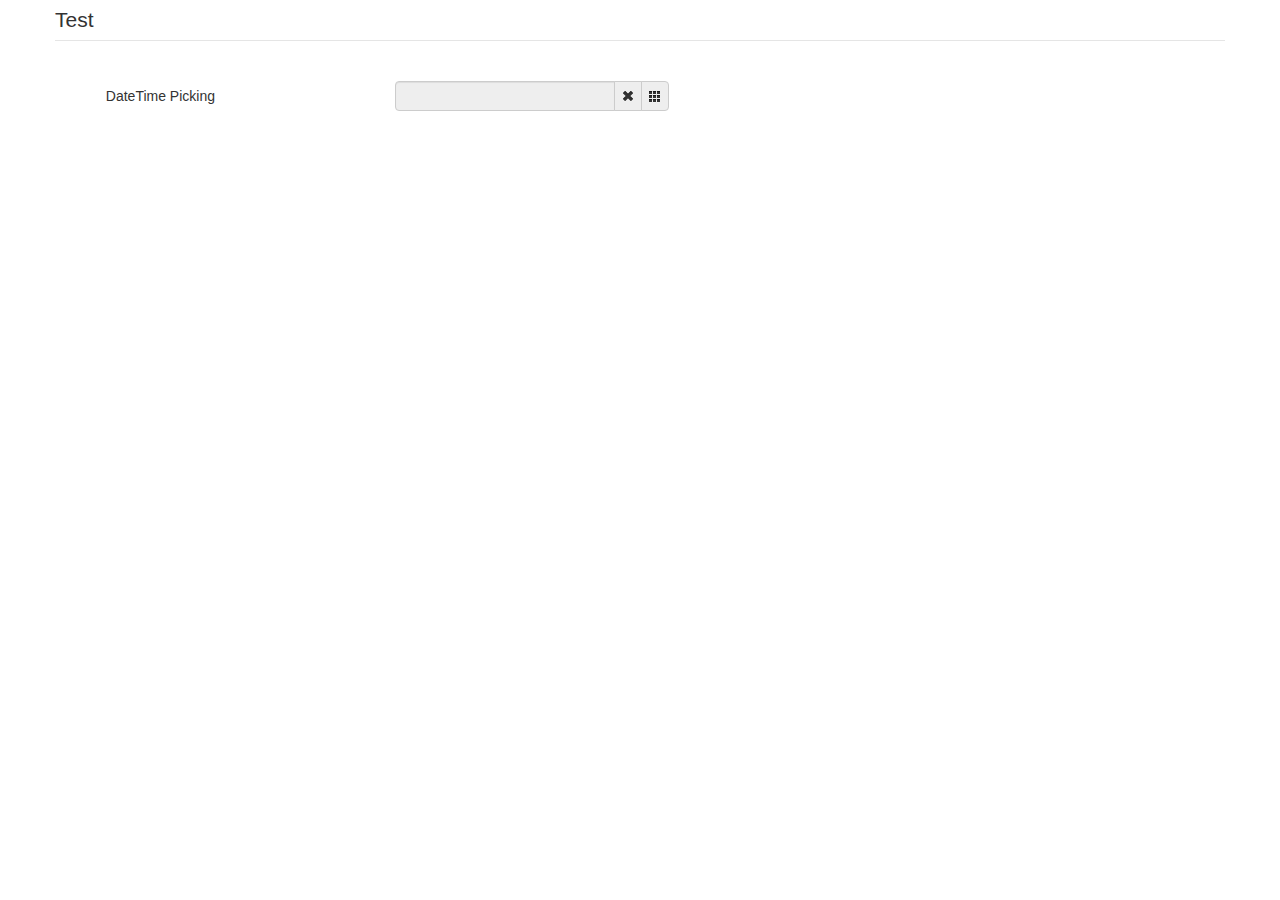
<file: ctp-web/src/main/webapp/assets/plugins/bootstrap-datetimepicker/sample/index.html>
<!DOCTYPE html>
<html>
<head>
    <title></title>
    <link href="./bootstrap/css/bootstrap.min.css" rel="stylesheet" media="screen">
    <link href="../css/datetimepicker.css" rel="stylesheet" media="screen">
</head>

<body>
<div class="container">
    <form action="" class="form-horizontal">
        <fieldset>
            <legend>Test</legend>
            <div class="control-group">
                <label class="control-label">DateTime Picking</label>
                <div class="controls input-append date form_datetime" data-date="1979-09-16T05:25:07Z" data-date-format="dd MM yyyy - HH:ii p" data-link-field="dtp_input1">
                    <input size="16" type="text" value="" readonly>
                    <span class="add-on"><i class="icon-remove"></i></span>
					<span class="add-on"><i class="icon-th"></i></span>
                </div>
				<input type="hidden" id="dtp_input1" value="" /><br/>
            </div>
			<!--div class="control-group">
                <label class="control-label">Date Picking</label>
                <div class="controls input-append date form_date" data-date="" data-date-format="dd MM yyyy" data-link-field="dtp_input2" data-link-format="yyyy-mm-dd">
                    <input size="16" type="text" value="" readonly>
                    <span class="add-on"><i class="icon-remove"></i></span>
					<span class="add-on"><i class="icon-th"></i></span>
                </div>
				<input type="hidden" id="dtp_input2" value="" /><br/>
            </div>
			<div class="control-group">
                <label class="control-label">Time Picking</label>
                <div class="controls input-append date form_time" data-date="" data-date-format="hh:ii" data-link-field="dtp_input3" data-link-format="hh:ii">
                    <input size="16" type="text" value="" readonly>
                    <span class="add-on"><i class="icon-remove"></i></span>
					<span class="add-on"><i class="icon-th"></i></span>
                </div>
				<input type="hidden" id="dtp_input3" value="" /><br/>
            </div-->
        </fieldset>
    </form>
</div>

<script type="text/javascript" src="./jquery/jquery-1.8.3.min.js" charset="UTF-8"></script>
<script type="text/javascript" src="./bootstrap/js/bootstrap.min.js"></script>
<script type="text/javascript" src="../js/bootstrap-datetimepicker.js" charset="UTF-8"></script>
<script type="text/javascript" src="../js/locales/bootstrap-datetimepicker.fr.js" charset="UTF-8"></script>
<script type="text/javascript">
    $('.form_datetime').datetimepicker({
        //language:  'fr',
        weekStart: 1,
        todayBtn:  1,
		autoclose: 1,
		todayHighlight: 1,
		startView: 2,
		forceParse: 0,
        showMeridian: 1
    });
	/*$('.form_date').datetimepicker({
        language:  'fr',
        weekStart: 1,
        todayBtn:  1,
		autoclose: 1,
		todayHighlight: 1,
		startView: 2,
		minView: 2,
		forceParse: 0
    });
	$('.form_time').datetimepicker({
        language:  'fr',
        weekStart: 1,
        todayBtn:  1,
		autoclose: 1,
		todayHighlight: 1,
		startView: 1,
		minView: 0,
		maxView: 1,
		forceParse: 0
    });*/
</script>

</body>
</html>
</file>
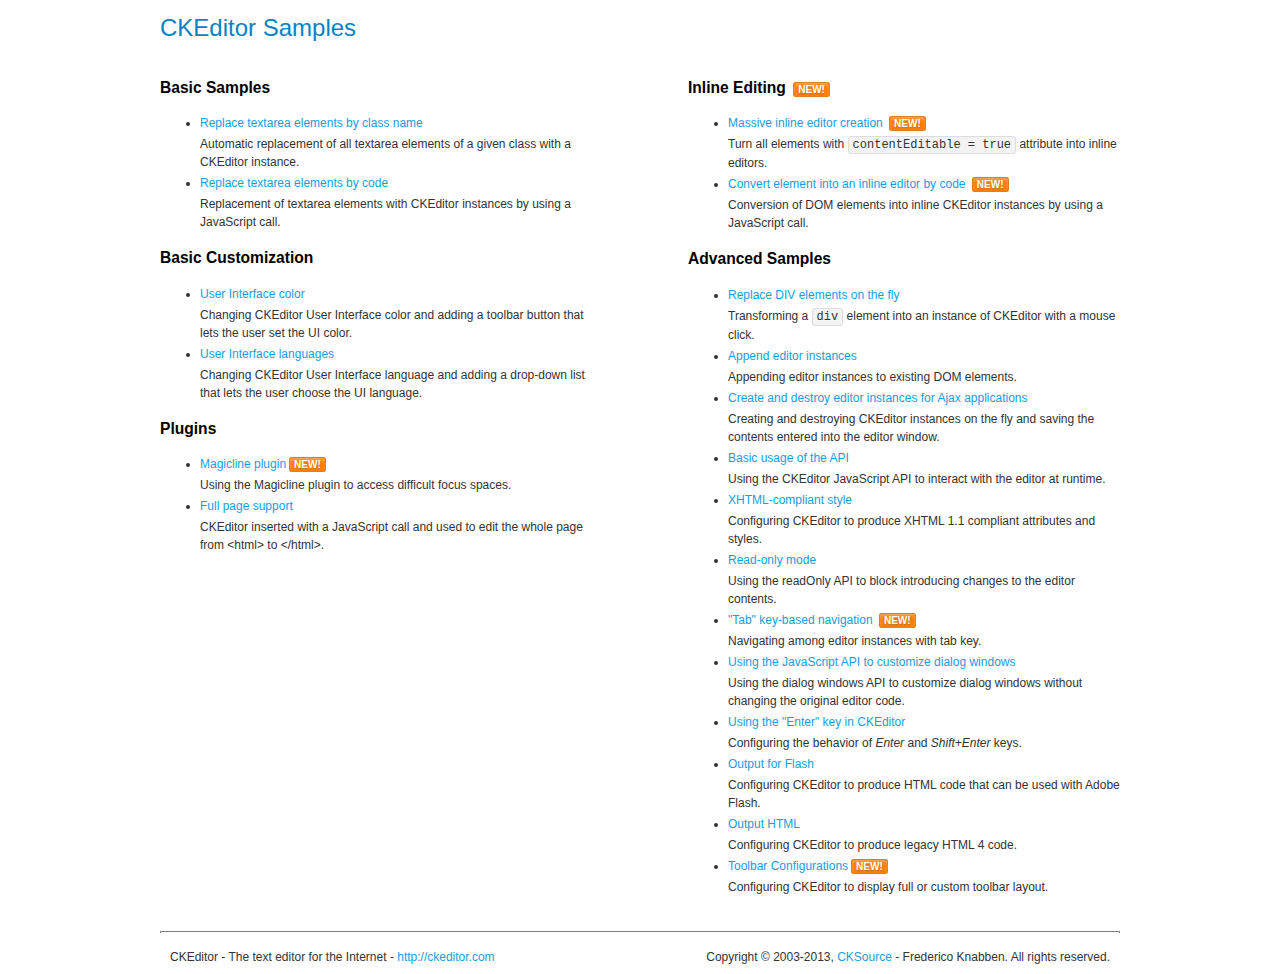
<file: ctp-web/src/main/webapp/assets/plugins/ckeditor/samples/index.html>
<!DOCTYPE html>
<!--
Copyright (c) 2003-2013, CKSource - Frederico Knabben. All rights reserved.
For licensing, see LICENSE.html or http://ckeditor.com/license
-->
<html>
<head>
	<title>CKEditor Samples</title>
	<meta charset="utf-8">
	<link rel="stylesheet" href="sample.css">
</head>
<body>
	<h1 class="samples">
		CKEditor Samples
	</h1>
	<div class="twoColumns">
		<div class="twoColumnsLeft">
			<h2 class="samples">
				Basic Samples
			</h2>
			<dl class="samples">
				<dt><a class="samples" href="replacebyclass.html">Replace textarea elements by class name</a></dt>
				<dd>Automatic replacement of all textarea elements of a given class with a CKEditor instance.</dd>

				<dt><a class="samples" href="replacebycode.html">Replace textarea elements by code</a></dt>
				<dd>Replacement of textarea elements with CKEditor instances by using a JavaScript call.</dd>
			</dl>

			<h2 class="samples">
				Basic Customization
			</h2>
			<dl class="samples">
				<dt><a class="samples" href="uicolor.html">User Interface color</a></dt>
				<dd>Changing CKEditor User Interface color and adding a toolbar button that lets the user set the UI color.</dd>

				<dt><a class="samples" href="uilanguages.html">User Interface languages</a></dt>
				<dd>Changing CKEditor User Interface language and adding a drop-down list that lets the user choose the UI language.</dd>
			</dl>


			<h2 class="samples">Plugins</h2>
<dl class="samples">
<dt><a class="samples" href="plugins/magicline/magicline.html">Magicline plugin</a><span class="new">New!</span></dt>
<dd>Using the Magicline plugin to access difficult focus spaces.</dd>

<dt><a class="samples" href="plugins/wysiwygarea/fullpage.html">Full page support</a></dt>
<dd>CKEditor inserted with a JavaScript call and used to edit the whole page from &lt;html&gt; to &lt;/html&gt;.</dd>
</dl>
		</div>
		<div class="twoColumnsRight">
			<h2 class="samples">
				Inline Editing <span class="new">New!</span>
			</h2>
			<dl class="samples">
				<dt><a class="samples" href="inlineall.html">Massive inline editor creation</a> <span class="new">New!</span></dt>
				<dd>Turn all elements with <code>contentEditable = true</code> attribute into inline editors.</dd>

				<dt><a class="samples" href="inlinebycode.html">Convert element into an inline editor by code</a> <span class="new">New!</span></dt>
				<dd>Conversion of DOM elements into inline CKEditor instances by using a JavaScript call.</dd>

				
			</dl>

			<h2 class="samples">
				Advanced Samples
			</h2>
			<dl class="samples">
				<dt><a class="samples" href="divreplace.html">Replace DIV elements on the fly</a></dt>
				<dd>Transforming a <code>div</code> element into an instance of CKEditor with a mouse click.</dd>

				<dt><a class="samples" href="appendto.html">Append editor instances</a></dt>
				<dd>Appending editor instances to existing DOM elements.</dd>

				<dt><a class="samples" href="ajax.html">Create and destroy editor instances for Ajax applications</a></dt>
				<dd>Creating and destroying CKEditor instances on the fly and saving the contents entered into the editor window.</dd>

				<dt><a class="samples" href="api.html">Basic usage of the API</a></dt>
				<dd>Using the CKEditor JavaScript API to interact with the editor at runtime.</dd>

				<dt><a class="samples" href="xhtmlstyle.html">XHTML-compliant style</a></dt>
				<dd>Configuring CKEditor to produce XHTML 1.1 compliant attributes and styles.</dd>

				<dt><a class="samples" href="readonly.html">Read-only mode</a></dt>
				<dd>Using the readOnly API to block introducing changes to the editor contents.</dd>

				<dt><a class="samples" href="tabindex.html">"Tab" key-based navigation</a> <span class="new">New!</span></dt>
				<dd>Navigating among editor instances with tab key.</dd>


				
<dt><a class="samples" href="plugins/dialog/dialog.html">Using the JavaScript API to customize dialog windows</a></dt>
<dd>Using the dialog windows API to customize dialog windows without changing the original editor code.</dd>

<dt><a class="samples" href="plugins/enterkey/enterkey.html">Using the &quot;Enter&quot; key in CKEditor</a></dt>
<dd>Configuring the behavior of <em>Enter</em> and <em>Shift+Enter</em> keys.</dd>

<dt><a class="samples" href="plugins/htmlwriter/outputforflash.html">Output for Flash</a></dt>
<dd>Configuring CKEditor to produce HTML code that can be used with Adobe Flash.</dd>

<dt><a class="samples" href="plugins/htmlwriter/outputhtml.html">Output HTML</a></dt>
<dd>Configuring CKEditor to produce legacy HTML 4 code.</dd>

<dt><a class="samples" href="plugins/toolbar/toolbar.html">Toolbar Configurations</a><span class="new">New!</span></dt>
<dd>Configuring CKEditor to display full or custom toolbar layout.</dd>

			</dl>
		</div>
	</div>
	<div id="footer">
		<hr>
		<p>
			CKEditor - The text editor for the Internet - <a class="samples" href="http://ckeditor.com/">http://ckeditor.com</a>
		</p>
		<p id="copy">
			Copyright &copy; 2003-2013, <a class="samples" href="http://cksource.com/">CKSource</a> - Frederico Knabben. All rights reserved.
		</p>
	</div>
</body>
</html>
</file>
<file: ctp-web/src/main/webapp/assets/plugins/glyphicons/css/style.css>
article,aside,details,figcaption,figure,footer,header,hgroup,nav,section{display:block}audio,canvas,video{display:inline-block;*display:inline;*zoom:1}audio:not([controls]){display:none}html,body{margin:0;padding:0}h1,h2,h3,h4,h5,h6,p,blockquote,pre,a,abbr,acronym,address,cite,code,del,dfn,em,img,q,s,samp,small,strike,strong,sub,sup,tt,var,dd,dl,dt,li,ol,ul,fieldset,form,label,legend,button,table,caption,tbody,tfoot,thead,tr,th,td{margin:0;padding:0;border:0;font-size:100%;line-height:1;font-family:inherit}html{font-size:62.5%;-webkit-text-size-adjust:100%;-ms-text-size-adjust:100%}a:hover,a:active{outline:0}sub,sup{position:relative;font-size:75%;line-height:0;vertical-align:baseline}sup{top:-0.5em}sub{bottom:-0.25em}img{-ms-interpolation-mode:bicubic}html,body{height:100%}body{background:#fff;margin:0;font-size:14px;color:#000;padding:20px 20px}h2{margin:0 0 5px 0;font-size:27px}p,.glyphicons{display:inline-block;*display:inline;*zoom:1;width:240px;font-size:18px;line-height:48px}p i:before,.glyphicons i:before{line-height:55px!important}p{width:275px;line-height:48px}.white-content{margin:0 -20px 0 -20px;padding:20px;background:#000;background:rgba(0,0,0,0.9)}.white-content *,.white-content p,.white-content a{color:#fff}
</file>
<file: ctp-web/src/main/webapp/assets/plugins/glyphicons_halflings/css/style.css>
article,aside,details,figcaption,figure,footer,header,hgroup,nav,section{display:block}audio,canvas,video{display:inline-block;*display:inline;*zoom:1}audio:not([controls]){display:none}html,body{margin:0;padding:0}h1,h2,h3,h4,h5,h6,p,blockquote,pre,a,abbr,acronym,address,cite,code,del,dfn,em,img,q,s,samp,small,strike,strong,sub,sup,tt,var,dd,dl,dt,li,ol,ul,fieldset,form,label,legend,button,table,caption,tbody,tfoot,thead,tr,th,td{margin:0;padding:0;border:0;font-size:100%;line-height:1;font-family:inherit}html{font-size:62.5%;-webkit-text-size-adjust:100%;-ms-text-size-adjust:100%}a:hover,a:active{outline:0}sub,sup{position:relative;font-size:75%;line-height:0;vertical-align:baseline}sup{top:-0.5em}sub{bottom:-0.25em}img{-ms-interpolation-mode:bicubic}html,body{height:100%}body{background:#fff;margin:0;font-size:14px;color:#000;padding:20px 20px}h2{margin:0 0 5px 0;font-size:27px}p,.halflings{display:inline-block;*display:inline;*zoom:1;width:175px;font-size:14px;line-height:14px}p .halflings-icon,.halflings .halflings-icon{margin:0 10px 0 0}p{width:200px}.white-content{margin:0 -20px 0 -20px;padding:20px;background:#000;background:rgba(0,0,0,0.9)}.white-content *,.white-content p,.white-content a{color:#fff}
</file>
<file: ctp-web/src/main/webapp/assets/plugins/glyphicons_halflings/css/halflings.css>
/*!
 *
 *  Project:  GLYPHICONS HALFLINGS
 *  Author:   Jan Kovarik - www.glyphicons.com
 *  Twitter:  @jankovarik
 *
 */
html,
html .halflings {
  -webkit-font-smoothing: antialiased !important;
}
@font-face {
  font-family: 'Glyphicons Halflings';
  src: url('../fonts/glyphiconshalflings-regular.eot');
  src: url('../fonts/glyphiconshalflings-regular.eot?#iefix') format('embedded-opentype'), url('../fonts/glyphiconshalflings-regular.woff') format('woff'), url('../fonts/glyphiconshalflings-regular.ttf') format('truetype'), url('../fonts/glyphiconshalflings-regular.svg#glyphicons_halflingsregular') format('svg');
  font-weight: normal;
  font-style: normal;
}
.halflings {
  display: inline-block;
  position: relative;
  padding: 0 0 0 25px;
  color: #1d1d1b;
  text-decoration: none;
  *display: inline;
  *zoom: 1;
}
.halflings i:before {
  position: absolute;
  left: 0;
  top: 0;
  font: 12px/1em 'Glyphicons Halflings';
  font-style: normal;
  color: #1d1d1b;
}
.halflings.white i:before {
  color: #fff;
}
.halflings.glass i:before {
  content: "\e001";
}
.halflings.music i:before {
  content: "\e002";
}
.halflings.search i:before {
  content: "\e003";
}
.halflings.envelope i:before {
  content: "\2709";
}
.halflings.heart i:before {
  content: "\e005";
}
.halflings.star i:before {
  content: "\e006";
}
.halflings.star-empty i:before {
  content: "\e007";
}
.halflings.user i:before {
  content: "\e008";
}
.halflings.film i:before {
  content: "\e009";
}
.halflings.th-large i:before {
  content: "\e010";
}
.halflings.th i:before {
  content: "\e011";
}
.halflings.th-list i:before {
  content: "\e012";
}
.halflings.ok i:before {
  content: "\e013";
}
.halflings.remove i:before {
  content: "\e014";
}
.halflings.zoom-in i:before {
  content: "\e015";
}
.halflings.zoom-out i:before {
  content: "\e016";
}
.halflings.off i:before {
  content: "\e017";
}
.halflings.signal i:before {
  content: "\e018";
}
.halflings.cog i:before {
  content: "\e019";
}
.halflings.trash i:before {
  content: "\e020";
}
.halflings.home i:before {
  content: "\e021";
}
.halflings.file i:before {
  content: "\e022";
}
.halflings.time i:before {
  content: "\e023";
}
.halflings.road i:before {
  content: "\e024";
}
.halflings.download-alt i:before {
  content: "\e025";
}
.halflings.download i:before {
  content: "\e026";
}
.halflings.upload i:before {
  content: "\e027";
}
.halflings.inbox i:before {
  content: "\e028";
}
.halflings.play-circle i:before {
  content: "\e029";
}
.halflings.repeat i:before {
  content: "\e030";
}
.halflings.refresh i:before {
  content: "\e031";
}
.halflings.list-alt i:before {
  content: "\e032";
}
.halflings.lock i:before {
  content: "\e033";
}
.halflings.flag i:before {
  content: "\e034";
}
.halflings.headphones i:before {
  content: "\e035";
}
.halflings.volume-off i:before {
  content: "\e036";
}
.halflings.volume-down i:before {
  content: "\e037";
}
.halflings.volume-up i:before {
  content: "\e038";
}
.halflings.qrcode i:before {
  content: "\e039";
}
.halflings.barcode i:before {
  content: "\e040";
}
.halflings.tag i:before {
  content: "\e041";
}
.halflings.tags i:before {
  content: "\e042";
}
.halflings.book i:before {
  content: "\e043";
}
.halflings.bookmark i:before {
  content: "\e044";
}
.halflings.print i:before {
  content: "\e045";
}
.halflings.camera i:before {
  content: "\e046";
}
.halflings.font i:before {
  content: "\e047";
}
.halflings.bold i:before {
  content: "\e048";
}
.halflings.italic i:before {
  content: "\e049";
}
.halflings.text-height i:before {
  content: "\e050";
}
.halflings.text-width i:before {
  content: "\e051";
}
.halflings.align-left i:before {
  content: "\e052";
}
.halflings.align-center i:before {
  content: "\e053";
}
.halflings.align-right i:before {
  content: "\e054";
}
.halflings.align-justify i:before {
  content: "\e055";
}
.halflings.list i:before {
  content: "\e056";
}
.halflings.indent-left i:before {
  content: "\e057";
}
.halflings.indent-right i:before {
  content: "\e058";
}
.halflings.facetime-video i:before {
  content: "\e059";
}
.halflings.picture i:before {
  content: "\e060";
}
.halflings.pencil i:before {
  content: "\270f";
}
.halflings.map-marker i:before {
  content: "\e062";
}
.halflings.adjust i:before {
  content: "\e063";
}
.halflings.tint i:before {
  content: "\e064";
}
.halflings.edit i:before {
  content: "\e065";
}
.halflings.share i:before {
  content: "\e066";
}
.halflings.check i:before {
  content: "\e067";
}
.halflings.move i:before {
  content: "\e068";
}
.halflings.step-backward i:before {
  content: "\e069";
}
.halflings.fast-backward i:before {
  content: "\e070";
}
.halflings.backward i:before {
  content: "\e071";
}
.halflings.play i:before {
  content: "\e072";
}
.halflings.pause i:before {
  content: "\e073";
}
.halflings.stop i:before {
  content: "\e074";
}
.halflings.forward i:before {
  content: "\e075";
}
.halflings.fast-forward i:before {
  content: "\e076";
}
.halflings.step-forward i:before {
  content: "\e077";
}
.halflings.eject i:before {
  content: "\e078";
}
.halflings.chevron-left i:before {
  content: "\e079";
}
.halflings.chevron-right i:before {
  content: "\e080";
}
.halflings.plus-sign i:before {
  content: "\e081";
}
.halflings.minus-sign i:before {
  content: "\e082";
}
.halflings.remove-sign i:before {
  content: "\e083";
}
.halflings.ok-sign i:before {
  content: "\e084";
}
.halflings.question-sign i:before {
  content: "\e085";
}
.halflings.info-sign i:before {
  content: "\e086";
}
.halflings.screenshot i:before {
  content: "\e087";
}
.halflings.remove-circle i:before {
  content: "\e088";
}
.halflings.ok-circle i:before {
  content: "\e089";
}
.halflings.ban-circle i:before {
  content: "\e090";
}
.halflings.arrow-left i:before {
  content: "\e091";
}
.halflings.arrow-right i:before {
  content: "\e092";
}
.halflings.arrow-up i:before {
  content: "\e093";
}
.halflings.arrow-down i:before {
  content: "\e094";
}
.halflings.share-alt i:before {
  content: "\e095";
}
.halflings.resize-full i:before {
  content: "\e096";
}
.halflings.resize-small i:before {
  content: "\e097";
}
.halflings.plus i:before {
  content: "\002b";
}
.halflings.minus i:before {
  content: "\2212";
}
.halflings.asterisk i:before {
  content: "\002a";
}
.halflings.exclamation-sign i:before {
  content: "\e101";
}
.halflings.gift i:before {
  content: "\e102";
}
.halflings.leaf i:before {
  content: "\e103";
}
.halflings.fire i:before {
  content: "\e104";
}
.halflings.eye-open i:before {
  content: "\e105";
}
.halflings.eye-close i:before {
  content: "\e106";
}
.halflings.warning-sign i:before {
  content: "\e107";
}
.halflings.plane i:before {
  content: "\e108";
}
.halflings.calendar i:before {
  content: "\e109";
}
.halflings.random i:before {
  content: "\e110";
}
.halflings.comments i:before {
  content: "\e111";
}
.halflings.magnet i:before {
  content: "\e113";
}
.halflings.chevron-up i:before {
  content: "\e113";
}
.halflings.chevron-down i:before {
  content: "\e114";
}
.halflings.retweet i:before {
  content: "\e115";
}
.halflings.shopping-cart i:before {
  content: "\e116";
}
.halflings.folder-close i:before {
  content: "\e117";
}
.halflings.folder-open i:before {
  content: "\e118";
}
.halflings.resize-vertical i:before {
  content: "\e119";
}
.halflings.resize-horizontal i:before {
  content: "\e120";
}
.halflings.hdd i:before {
  content: "\e121";
}
.halflings.bullhorn i:before {
  content: "\e122";
}
.halflings.bell i:before {
  content: "\e123";
}
.halflings.certificate i:before {
  content: "\e124";
}
.halflings.thumbs-up i:before {
  content: "\e125";
}
.halflings.thumbs-down i:before {
  content: "\e126";
}
.halflings.hand-right i:before {
  content: "\e127";
}
.halflings.hand-left i:before {
  content: "\e128";
}
.halflings.hand-top i:before {
  content: "\e129";
}
.halflings.hand-down i:before {
  content: "\e130";
}
.halflings.circle-arrow-right i:before {
  content: "\e131";
}
.halflings.circle-arrow-left i:before {
  content: "\e132";
}
.halflings.circle-arrow-top i:before {
  content: "\e133";
}
.halflings.circle-arrow-down i:before {
  content: "\e134";
}
.halflings.globe i:before {
  content: "\e135";
}
.halflings.wrench i:before {
  content: "\e136";
}
.halflings.tasks i:before {
  content: "\e137";
}
.halflings.filter i:before {
  content: "\e138";
}
.halflings.briefcase i:before {
  content: "\e139";
}
.halflings.fullscreen i:before {
  content: "\e140";
}
.halflings.dashboard i:before {
  content: "\e141";
}
.halflings.paperclip i:before {
  content: "\e142";
}
.halflings.heart-empty i:before {
  content: "\e143";
}
.halflings.link i:before {
  content: "\e144";
}
.halflings.phone i:before {
  content: "\e145";
}
.halflings.pushpin i:before {
  content: "\e146";
}
.halflings.euro i:before {
  content: "\20ac";
}
.halflings.usd i:before {
  content: "\e148";
}
.halflings.gbp i:before {
  content: "\e149";
}
.halflings.sort i:before {
  content: "\e150";
}
.halflings.sort-by-alphabet i:before {
  content: "\e151";
}
.halflings.sort-by-alphabet-alt i:before {
  content: "\e152";
}
.halflings.sort-by-order i:before {
  content: "\e153";
}
.halflings.sort-by-order-alt i:before {
  content: "\e154";
}
.halflings.sort-by-attributes i:before {
  content: "\e155";
}
.halflings.sort-by-attributes-alt i:before {
  content: "\e156";
}
.halflings.unchecked i:before {
  content: "\e157";
}
.halflings.expand i:before {
  content: "\e158";
}
.halflings.collapse i:before {
  content: "\e159";
}
.halflings.collapse-top i:before {
  content: "\e160";
}
.halflings-icon {
  display: inline-block;
  width: 14px;
  height: 14px;
  line-height: 14px;
  vertical-align: text-top;
  background-image: url(../images/glyphicons_halflings.svg);
  background-position: 0 0;
  background-repeat: no-repeat;
  vertical-align: top;
  *display: inline;
  *zoom: 1;
  *margin-right: .3em;
}
.no-inlinesvg .halflings-icon {
  background-image: url(../images/glyphicons_halflings.png);
}
.halflings-icon.white {
  background-image: url(../images/glyphicons_halflings-white.svg);
}
.no-inlinesvg .halflings-icon.white {
  background-image: url(../images/glyphicons_halflings-white.png);
}
.halflings-icon.glass {
  background-position: 0 0;
}
.halflings-icon.music {
  background-position: -24px 0;
}
.halflings-icon.search {
  background-position: -48px 0;
}
.halflings-icon.envelope {
  background-position: -72px 0;
}
.halflings-icon.heart {
  background-position: -96px 0;
}
.halflings-icon.star {
  background-position: -120px 0;
}
.halflings-icon.star-empty {
  background-position: -144px 0;
}
.halflings-icon.user {
  background-position: -168px 0;
}
.halflings-icon.film {
  background-position: -192px 0;
}
.halflings-icon.th-large {
  background-position: -216px 0;
}
.halflings-icon.th {
  background-position: -240px 0;
}
.halflings-icon.th-list {
  background-position: -264px 0;
}
.halflings-icon.ok {
  background-position: -288px 0;
}
.halflings-icon.remove {
  background-position: -312px 0;
}
.halflings-icon.zoom-in {
  background-position: -336px 0;
}
.halflings-icon.zoom-out {
  background-position: -360px 0;
}
.halflings-icon.off {
  background-position: -384px 0;
}
.halflings-icon.signal {
  background-position: -408px 0;
}
.halflings-icon.cog {
  background-position: -432px 0;
}
.halflings-icon.trash {
  background-position: -456px 0;
}
.halflings-icon.home {
  background-position: 0 -24px;
}
.halflings-icon.file {
  background-position: -24px -24px;
}
.halflings-icon.time {
  background-position: -48px -24px;
}
.halflings-icon.road {
  background-position: -72px -24px;
}
.halflings-icon.download-alt {
  background-position: -96px -24px;
}
.halflings-icon.download {
  background-position: -120px -24px;
}
.halflings-icon.upload {
  background-position: -144px -24px;
}
.halflings-icon.inbox {
  background-position: -168px -24px;
}
.halflings-icon.play-circle {
  background-position: -192px -24px;
}
.halflings-icon.repeat {
  background-position: -216px -24px;
}
.halflings-icon.refresh {
  background-position: -240px -24px;
}
.halflings-icon.list-alt {
  background-position: -264px -24px;
}
.halflings-icon.lock {
  background-position: -287px -24px;
}
.halflings-icon.flag {
  background-position: -312px -24px;
}
.halflings-icon.headphones {
  background-position: -336px -24px;
}
.halflings-icon.volume-off {
  background-position: -360px -24px;
}
.halflings-icon.volume-down {
  background-position: -384px -24px;
}
.halflings-icon.volume-up {
  background-position: -408px -24px;
}
.halflings-icon.qrcode {
  background-position: -432px -24px;
}
.halflings-icon.barcode {
  background-position: -456px -24px;
}
.halflings-icon.tag {
  background-position: 0 -48px;
}
.halflings-icon.tags {
  background-position: -25px -48px;
}
.halflings-icon.book {
  background-position: -48px -48px;
}
.halflings-icon.bookmark {
  background-position: -72px -48px;
}
.halflings-icon.print {
  background-position: -96px -48px;
}
.halflings-icon.camera {
  background-position: -120px -48px;
}
.halflings-icon.font {
  background-position: -144px -48px;
}
.halflings-icon.bold {
  background-position: -167px -48px;
}
.halflings-icon.italic {
  background-position: -192px -48px;
}
.halflings-icon.text-height {
  background-position: -216px -48px;
}
.halflings-icon.text-width {
  background-position: -240px -48px;
}
.halflings-icon.align-left {
  background-position: -264px -48px;
}
.halflings-icon.align-center {
  background-position: -288px -48px;
}
.halflings-icon.align-right {
  background-position: -312px -48px;
}
.halflings-icon.align-justify {
  background-position: -336px -48px;
}
.halflings-icon.list {
  background-position: -360px -48px;
}
.halflings-icon.indent-left {
  background-position: -384px -48px;
}
.halflings-icon.indent-right {
  background-position: -408px -48px;
}
.halflings-icon.facetime-video {
  background-position: -432px -48px;
}
.halflings-icon.picture {
  background-position: -456px -48px;
}
.halflings-icon.pencil {
  background-position: 0 -72px;
}
.halflings-icon.map-marker {
  background-position: -24px -72px;
}
.halflings-icon.adjust {
  background-position: -48px -72px;
}
.halflings-icon.tint {
  background-position: -72px -72px;
}
.halflings-icon.edit {
  background-position: -96px -72px;
}
.halflings-icon.share {
  background-position: -120px -72px;
}
.halflings-icon.check {
  background-position: -144px -72px;
}
.halflings-icon.move {
  background-position: -168px -72px;
}
.halflings-icon.step-backward {
  background-position: -192px -72px;
}
.halflings-icon.fast-backward {
  background-position: -216px -72px;
}
.halflings-icon.backward {
  background-position: -240px -72px;
}
.halflings-icon.play {
  background-position: -264px -72px;
}
.halflings-icon.pause {
  background-position: -288px -72px;
}
.halflings-icon.stop {
  background-position: -312px -72px;
}
.halflings-icon.forward {
  background-position: -336px -72px;
}
.halflings-icon.fast-forward {
  background-position: -360px -72px;
}
.halflings-icon.step-forward {
  background-position: -384px -72px;
}
.halflings-icon.eject {
  background-position: -408px -72px;
}
.halflings-icon.chevron-left {
  background-position: -432px -72px;
}
.halflings-icon.chevron-right {
  background-position: -456px -72px;
}
.halflings-icon.plus-sign {
  background-position: 0 -96px;
}
.halflings-icon.minus-sign {
  background-position: -24px -96px;
}
.halflings-icon.remove-sign {
  background-position: -48px -96px;
}
.halflings-icon.ok-sign {
  background-position: -72px -96px;
}
.halflings-icon.question-sign {
  background-position: -96px -96px;
}
.halflings-icon.info-sign {
  background-position: -120px -96px;
}
.halflings-icon.screenshot {
  background-position: -144px -96px;
}
.halflings-icon.remove-circle {
  background-position: -168px -96px;
}
.halflings-icon.ok-circle {
  background-position: -192px -96px;
}
.halflings-icon.ban-circle {
  background-position: -216px -96px;
}
.halflings-icon.arrow-left {
  background-position: -240px -96px;
}
.halflings-icon.arrow-right {
  background-position: -264px -96px;
}
.halflings-icon.arrow-up {
  background-position: -289px -96px;
}
.halflings-icon.arrow-down {
  background-position: -312px -96px;
}
.halflings-icon.share-alt {
  background-position: -336px -96px;
}
.halflings-icon.resize-full {
  background-position: -360px -96px;
}
.halflings-icon.resize-small {
  background-position: -384px -96px;
}
.halflings-icon.plus {
  background-position: -408px -96px;
}
.halflings-icon.minus {
  background-position: -433px -96px;
}
.halflings-icon.asterisk {
  background-position: -456px -96px;
}
.halflings-icon.exclamation-sign {
  background-position: 0 -120px;
}
.halflings-icon.gift {
  background-position: -24px -120px;
}
.halflings-icon.leaf {
  background-position: -48px -120px;
}
.halflings-icon.fire {
  background-position: -72px -120px;
}
.halflings-icon.eye-open {
  background-position: -96px -120px;
}
.halflings-icon.eye-close {
  background-position: -120px -120px;
}
.halflings-icon.warning-sign {
  background-position: -144px -120px;
}
.halflings-icon.plane {
  background-position: -168px -120px;
}
.halflings-icon.calendar {
  background-position: -192px -120px;
}
.halflings-icon.random {
  background-position: -216px -120px;
}
.halflings-icon.comments {
  background-position: -240px -120px;
}
.halflings-icon.magnet {
  background-position: -264px -120px;
}
.halflings-icon.chevron-up {
  background-position: -288px -120px;
}
.halflings-icon.chevron-down {
  background-position: -313px -119px;
}
.halflings-icon.retweet {
  background-position: -336px -120px;
}
.halflings-icon.shopping-cart {
  background-position: -360px -120px;
}
.halflings-icon.folder-close {
  background-position: -384px -120px;
}
.halflings-icon.folder-open {
  background-position: -408px -120px;
}
.halflings-icon.resize-vertical {
  background-position: -432px -119px;
}
.halflings-icon.resize-horizontal {
  background-position: -456px -118px;
}
.halflings-icon.hdd {
  background-position: 0px -144px;
}
.halflings-icon.bullhorn {
  background-position: -24px -144px;
}
.halflings-icon.bell {
  background-position: -48px -144px;
}
.halflings-icon.certificate {
  background-position: -72px -144px;
}
.halflings-icon.thumbs-up {
  background-position: -96px -144px;
}
.halflings-icon.thumbs-down {
  background-position: -120px -144px;
}
.halflings-icon.hand-right {
  background-position: -144px -144px;
}
.halflings-icon.hand-left {
  background-position: -168px -144px;
}
.halflings-icon.hand-top {
  background-position: -192px -144px;
}
.halflings-icon.hand-down {
  background-position: -216px -144px;
}
.halflings-icon.circle-arrow-right {
  background-position: -240px -144px;
}
.halflings-icon.circle-arrow-left {
  background-position: -264px -144px;
}
.halflings-icon.circle-arrow-top {
  background-position: -288px -144px;
}
.halflings-icon.circle-arrow-down {
  background-position: -313px -144px;
}
.halflings-icon.globe {
  background-position: -336px -144px;
}
.halflings-icon.wrench {
  background-position: -360px -144px;
}
.halflings-icon.tasks {
  background-position: -384px -144px;
}
.halflings-icon.filter {
  background-position: -408px -144px;
}
.halflings-icon.briefcase {
  background-position: -432px -144px;
}
.halflings-icon.fullscreen {
  background-position: -456px -144px;
}
.halflings-icon.dashboard {
  background-position: 0px -168px;
}
.halflings-icon.paperclip {
  background-position: -24px -168px;
}
.halflings-icon.heart-empty {
  background-position: -48px -168px;
}
.halflings-icon.link {
  background-position: -72px -168px;
}
.halflings-icon.phone {
  background-position: -96px -168px;
}
.halflings-icon.pushpin {
  background-position: -120px -168px;
}
.halflings-icon.euro {
  background-position: -144px -168px;
}
.halflings-icon.usd {
  background-position: -168px -168px;
}
.halflings-icon.gbp {
  background-position: -192px -168px;
}
.halflings-icon.sort {
  background-position: -216px -168px;
}
.halflings-icon.sort-by-alphabet {
  background-position: -240px -168px;
}
.halflings-icon.sort-by-alphabet-alt {
  background-position: -264px -168px;
}
.halflings-icon.sort-by-order {
  background-position: -288px -168px;
}
.halflings-icon.sort-by-order-alt {
  background-position: -313px -168px;
}
.halflings-icon.sort-by-attributes {
  background-position: -336px -168px;
}
.halflings-icon.sort-by-attributes-alt {
  background-position: -360px -168px;
}
.halflings-icon.unchecked {
  background-position: -384px -168px;
}
.halflings-icon.expand {
  background-position: -408px -168px;
}
.halflings-icon.collapse {
  background-position: -432px -168px;
}
.halflings-icon.collapse-top {
  background-position: -456px -168px;
}
</file>
<file: ctp-web/src/main/webapp/assets/plugins/ckeditor/samples/sample.css>
/*
Copyright (c) 2003-2013, CKSource - Frederico Knabben. All rights reserved.
For licensing, see LICENSE.html or http://ckeditor.com/license
*/

html, body, h1, h2, h3, h4, h5, h6, div, span, blockquote, p, address, form, fieldset, img, ul, ol, dl, dt, dd, li, hr, table, td, th, strong, em, sup, sub, dfn, ins, del, q, cite, var, samp, code, kbd, tt, pre
{
	line-height: 1.5em;
}

body
{
	padding: 10px 30px;
}

input, textarea, select, option, optgroup, button, td, th
{
	font-size: 100%;
}

pre, code, kbd, samp, tt
{
	font-family: monospace,monospace;
	font-size: 1em;
}

body {
    width: 960px;
    margin: 0 auto;
}

code
{
	background: #f3f3f3;
	border: 1px solid #ddd;
	padding: 1px 4px;

	-moz-border-radius: 3px;
	-webkit-border-radius: 3px;
	border-radius: 3px;
}

.new
{
	background: #FF7E00;
	border: 1px solid #DA8028;
	color: #fff;
	font-size: 10px;
	font-weight: bold;
	padding: 1px 4px;
	text-shadow: 0 1px 0 #C97626;
	text-transform: uppercase;
	margin: 0 0 0 3px;

	-moz-border-radius: 3px;
	-webkit-border-radius: 3px;
	border-radius: 3px;

	-moz-box-shadow: 0 2px 3px 0 #FFA54E inset;
	-webkit-box-shadow: 0 2px 3px 0 #FFA54E inset;
	box-shadow: 0 2px 3px 0 #FFA54E inset;
}

h1.samples
{
	color: #0782C1;
	font-size: 200%;
	font-weight: normal;
	margin: 0;
	padding: 0;
}

h1.samples a
{
	color: #0782C1;
	text-decoration: none;
	border-bottom: 1px dotted #0782C1;
}

.samples a:hover
{
	border-bottom: 1px dotted #0782C1;
}

h2.samples
{
	color: #000000;
	font-size: 130%;
	margin: 15px 0 0 0;
	padding: 0;
}

p, blockquote, address, form, pre, dl, h1.samples, h2.samples
{
	margin-bottom: 15px;
}

ul.samples
{
	margin-bottom: 15px;
}

.clear
{
	clear: both;
}

fieldset
{
	margin: 0;
	padding: 10px;
}

body, input, textarea
{
	color: #333333;
	font-family: Arial, Helvetica, sans-serif;
}

body
{
	font-size: 75%;
}

a.samples
{
	color: #189DE1;
	text-decoration: none;
}

form
{
	margin: 0;
	padding: 0;
}

pre.samples
{
	background-color: #F7F7F7;
	border: 1px solid #D7D7D7;
	overflow: auto;
	padding: 0.25em;
	white-space: pre-wrap; /* CSS 2.1 */
	word-wrap: break-word; /* IE7 */
	-moz-tab-size: 4;
	-o-tab-size: 4;
	-webkit-tab-size: 4;
	tab-size: 4;
}

#footer
{
	clear: both;
	padding-top: 10px;
}

#footer hr
{
	margin: 10px 0 15px 0;
	height: 1px;
	border: solid 1px gray;
	border-bottom: none;
}

#footer p
{
	margin: 0 10px 10px 10px;
	float: left;
}

#footer #copy
{
	float: right;
}

#outputSample
{
	width: 100%;
	table-layout: fixed;
}

#outputSample thead th
{
	color: #dddddd;
	background-color: #999999;
	padding: 4px;
	white-space: nowrap;
}

#outputSample tbody th
{
	vertical-align: top;
	text-align: left;
}

#outputSample pre
{
	margin: 0;
	padding: 0;
}

.description
{
	border: 1px dotted #B7B7B7;
	margin-bottom: 10px;
	padding: 10px 10px 0;
	overflow: hidden;
}

label
{
	display: block;
	margin-bottom: 6px;
}

/**
 *	CKEditor editables are automatically set with the "cke_editable" class
 *	plus cke_editable_(inline|themed) depending on the editor type.
 */

/* Style a bit the inline editables. */
.cke_editable.cke_editable_inline
{
	cursor: pointer;
}

/* Once an editable element gets focused, the "cke_focus" class is
   added to it, so we can style it differently. */
.cke_editable.cke_editable_inline.cke_focus
{
	box-shadow: inset 0px 0px 20px 3px #ddd, inset 0 0 1px #000;
	outline: none;
	background: #eee;
	cursor: text;
}

/* Avoid pre-formatted overflows inline editable. */
.cke_editable_inline pre
{
	white-space: pre-wrap;
	word-wrap: break-word;
}

/**
 *	Samples index styles.
 */

.twoColumns,
.twoColumnsLeft,
.twoColumnsRight
{
	overflow: hidden;
}

.twoColumnsLeft,
.twoColumnsRight
{
	width: 45%;
}

.twoColumnsLeft
{
	float: left;
}

.twoColumnsRight
{
	float: right;
}

dl.samples
{
	padding: 0 0 0 40px;
}
dl.samples > dt
{
	display: list-item;
	list-style-type: disc;
	list-style-position: outside;
	margin: 0 0 3px;
}
dl.samples > dd
{
	margin: 0 0 3px;
}
.warning
{
    color: #ff0000;
	background-color: #FFCCBA;
    border: 2px dotted #ff0000;
	padding: 15px 10px;
	margin: 10px 0;
}

/* Used on inline samples */

blockquote
{
	font-style: italic;
	font-family: Georgia, Times, "Times New Roman", serif;
	padding: 2px 0;
	border-style: solid;
	border-color: #ccc;
	border-width: 0;
}

.cke_contents_ltr blockquote
{
	padding-left: 20px;
	padding-right: 8px;
	border-left-width: 5px;
}

.cke_contents_rtl blockquote
{
	padding-left: 8px;
	padding-right: 20px;
	border-right-width: 5px;
}

img.right {
    border: 1px solid #ccc;
    float: right;
    margin-left: 15px;
    padding: 5px;
}

img.left {
    border: 1px solid #ccc;
    float: left;
    margin-right: 15px;
    padding: 5px;
}
</file>
<file: ctp-web/src/main/webapp/assets/plugins/jcrop/demos/demo_files/main.css>
/* Jcrop Demo Site CSS - 2012 Tapmodo Interactive LLC - MIT License
   Not required to run Jcrop - contains twitter bootstrap code */
/*!
 * Bootstrap v2.2.1
 *
 * Copyright 2012 Twitter, Inc
 * Licensed under the Apache License v2.0
 * http://www.apache.org/licenses/LICENSE-2.0
 *
 * Designed and built with all the love in the world @twitter by @mdo and @fat.
 */
article,
aside,
details,
figcaption,
figure,
footer,
header,
hgroup,
nav,
section {
  display: block;
}
audio,
canvas,
video {
  display: inline-block;
  *display: inline;
  *zoom: 1;
}
audio:not([controls]) {
  display: none;
}
html {
  font-size: 100%;
  -webkit-text-size-adjust: 100%;
  -ms-text-size-adjust: 100%;
}
a:focus {
  outline: thin dotted #333;
  outline: 5px auto -webkit-focus-ring-color;
  outline-offset: -2px;
}
a:hover,
a:active {
  outline: 0;
}
sub,
sup {
  position: relative;
  font-size: 75%;
  line-height: 0;
  vertical-align: baseline;
}
sup {
  top: -0.5em;
}
sub {
  bottom: -0.25em;
}
button,
input,
select,
textarea {
  margin: 0;
  font-size: 100%;
  vertical-align: middle;
}
button,
input {
  *overflow: visible;
  line-height: normal;
}
button::-moz-focus-inner,
input::-moz-focus-inner {
  padding: 0;
  border: 0;
}
button,
html input[type="button"],
input[type="reset"],
input[type="submit"] {
  -webkit-appearance: button;
  cursor: pointer;
}
input[type="search"] {
  -webkit-box-sizing: content-box;
  -moz-box-sizing: content-box;
  box-sizing: content-box;
  -webkit-appearance: textfield;
}
input[type="search"]::-webkit-search-decoration,
input[type="search"]::-webkit-search-cancel-button {
  -webkit-appearance: none;
}
textarea {
  overflow: auto;
  vertical-align: top;
}
.clearfix {
  *zoom: 1;
}
.clearfix:before,
.clearfix:after {
  display: table;
  content: "";
  line-height: 0;
}
.clearfix:after {
  clear: both;
}
.hide-text {
  font: 0/0 a;
  color: transparent;
  text-shadow: none;
  background-color: transparent;
  border: 0;
}
.input-block-level {
  display: block;
  width: 100%;
  min-height: 30px;
  -webkit-box-sizing: border-box;
  -moz-box-sizing: border-box;
  box-sizing: border-box;
}
body {
  margin: 0;
  font-family: "Helvetica Neue", Helvetica, Arial, sans-serif;
  font-size: 14px;
  line-height: 20px;
  color: #333333;
  background-color: #ffffff;
}
a {
  color: #0088cc;
  text-decoration: none;
}
a:hover {
  color: #005580;
  text-decoration: underline;
}
.img-rounded {
  -webkit-border-radius: 6px;
  -moz-border-radius: 6px;
  border-radius: 6px;
}
.img-polaroid {
  padding: 4px;
  background-color: #fff;
  border: 1px solid #ccc;
  border: 1px solid rgba(0, 0, 0, 0.2);
  -webkit-box-shadow: 0 1px 3px rgba(0, 0, 0, 0.1);
  -moz-box-shadow: 0 1px 3px rgba(0, 0, 0, 0.1);
  box-shadow: 0 1px 3px rgba(0, 0, 0, 0.1);
}
.img-circle {
  -webkit-border-radius: 500px;
  -moz-border-radius: 500px;
  border-radius: 500px;
}
.row {
  margin-left: -20px;
  *zoom: 1;
}
.row:before,
.row:after {
  display: table;
  content: "";
  line-height: 0;
}
.row:after {
  clear: both;
}
[class*="span"] {
  float: left;
  min-height: 1px;
  margin-left: 20px;
}
.container,
.navbar-static-top .container,
.navbar-fixed-top .container,
.navbar-fixed-bottom .container {
  width: 940px;
}
.span12 {
  width: 940px;
}
.span11 {
  width: 860px;
}
.span10 {
  width: 780px;
}
.span9 {
  width: 700px;
}
.span8 {
  width: 620px;
}
.span7 {
  width: 540px;
}
.span6 {
  width: 460px;
}
.span5 {
  width: 380px;
}
.span4 {
  width: 300px;
}
.span3 {
  width: 220px;
}
.span2 {
  width: 140px;
}
.span1 {
  width: 60px;
}
.offset12 {
  margin-left: 980px;
}
.offset11 {
  margin-left: 900px;
}
.offset10 {
  margin-left: 820px;
}
.offset9 {
  margin-left: 740px;
}
.offset8 {
  margin-left: 660px;
}
.offset7 {
  margin-left: 580px;
}
.offset6 {
  margin-left: 500px;
}
.offset5 {
  margin-left: 420px;
}
.offset4 {
  margin-left: 340px;
}
.offset3 {
  margin-left: 260px;
}
.offset2 {
  margin-left: 180px;
}
.offset1 {
  margin-left: 100px;
}
.row-fluid {
  width: 100%;
  *zoom: 1;
}
.row-fluid:before,
.row-fluid:after {
  display: table;
  content: "";
  line-height: 0;
}
.row-fluid:after {
  clear: both;
}
.row-fluid [class*="span"] {
  display: block;
  width: 100%;
  min-height: 30px;
  -webkit-box-sizing: border-box;
  -moz-box-sizing: border-box;
  box-sizing: border-box;
  float: left;
  margin-left: 2.127659574468085%;
  *margin-left: 2.074468085106383%;
}
.row-fluid [class*="span"]:first-child {
  margin-left: 0;
}
.row-fluid .controls-row [class*="span"] + [class*="span"] {
  margin-left: 2.127659574468085%;
}
.row-fluid .span12 {
  width: 100%;
  *width: 99.94680851063829%;
}
.row-fluid .span11 {
  width: 91.48936170212765%;
  *width: 91.43617021276594%;
}
.row-fluid .span10 {
  width: 82.97872340425532%;
  *width: 82.92553191489361%;
}
.row-fluid .span9 {
  width: 74.46808510638297%;
  *width: 74.41489361702126%;
}
.row-fluid .span8 {
  width: 65.95744680851064%;
  *width: 65.90425531914893%;
}
.row-fluid .span7 {
  width: 57.44680851063829%;
  *width: 57.39361702127659%;
}
.row-fluid .span6 {
  width: 48.93617021276595%;
  *width: 48.88297872340425%;
}
.row-fluid .span5 {
  width: 40.42553191489362%;
  *width: 40.37234042553192%;
}
.row-fluid .span4 {
  width: 31.914893617021278%;
  *width: 31.861702127659576%;
}
.row-fluid .span3 {
  width: 23.404255319148934%;
  *width: 23.351063829787233%;
}
.row-fluid .span2 {
  width: 14.893617021276595%;
  *width: 14.840425531914894%;
}
.row-fluid .span1 {
  width: 6.382978723404255%;
  *width: 6.329787234042553%;
}
.row-fluid .offset12 {
  margin-left: 104.25531914893617%;
  *margin-left: 104.14893617021275%;
}
.row-fluid .offset12:first-child {
  margin-left: 102.12765957446808%;
  *margin-left: 102.02127659574467%;
}
.row-fluid .offset11 {
  margin-left: 95.74468085106382%;
  *margin-left: 95.6382978723404%;
}
.row-fluid .offset11:first-child {
  margin-left: 93.61702127659574%;
  *margin-left: 93.51063829787232%;
}
.row-fluid .offset10 {
  margin-left: 87.23404255319149%;
  *margin-left: 87.12765957446807%;
}
.row-fluid .offset10:first-child {
  margin-left: 85.1063829787234%;
  *margin-left: 84.99999999999999%;
}
.row-fluid .offset9 {
  margin-left: 78.72340425531914%;
  *margin-left: 78.61702127659572%;
}
.row-fluid .offset9:first-child {
  margin-left: 76.59574468085106%;
  *margin-left: 76.48936170212764%;
}
.row-fluid .offset8 {
  margin-left: 70.2127659574468%;
  *margin-left: 70.10638297872339%;
}
.row-fluid .offset8:first-child {
  margin-left: 68.08510638297872%;
  *margin-left: 67.9787234042553%;
}
.row-fluid .offset7 {
  margin-left: 61.70212765957446%;
  *margin-left: 61.59574468085106%;
}
.row-fluid .offset7:first-child {
  margin-left: 59.574468085106375%;
  *margin-left: 59.46808510638297%;
}
.row-fluid .offset6 {
  margin-left: 53.191489361702125%;
  *margin-left: 53.085106382978715%;
}
.row-fluid .offset6:first-child {
  margin-left: 51.063829787234035%;
  *margin-left: 50.95744680851063%;
}
.row-fluid .offset5 {
  margin-left: 44.68085106382979%;
  *margin-left: 44.57446808510638%;
}
.row-fluid .offset5:first-child {
  margin-left: 42.5531914893617%;
  *margin-left: 42.4468085106383%;
}
.row-fluid .offset4 {
  margin-left: 36.170212765957444%;
  *margin-left: 36.06382978723405%;
}
.row-fluid .offset4:first-child {
  margin-left: 34.04255319148936%;
  *margin-left: 33.93617021276596%;
}
.row-fluid .offset3 {
  margin-left: 27.659574468085104%;
  *margin-left: 27.5531914893617%;
}
.row-fluid .offset3:first-child {
  margin-left: 25.53191489361702%;
  *margin-left: 25.425531914893618%;
}
.row-fluid .offset2 {
  margin-left: 19.148936170212764%;
  *margin-left: 19.04255319148936%;
}
.row-fluid .offset2:first-child {
  margin-left: 17.02127659574468%;
  *margin-left: 16.914893617021278%;
}
.row-fluid .offset1 {
  margin-left: 10.638297872340425%;
  *margin-left: 10.53191489361702%;
}
.row-fluid .offset1:first-child {
  margin-left: 8.51063829787234%;
  *margin-left: 8.404255319148938%;
}
[class*="span"].hide,
.row-fluid [class*="span"].hide {
  display: none;
}
[class*="span"].pull-right,
.row-fluid [class*="span"].pull-right {
  float: right;
}
.container {
  margin-right: auto;
  margin-left: auto;
  *zoom: 1;
}
.container:before,
.container:after {
  display: table;
  content: "";
  line-height: 0;
}
.container:after {
  clear: both;
}
.container-fluid {
  padding-right: 20px;
  padding-left: 20px;
  *zoom: 1;
}
.container-fluid:before,
.container-fluid:after {
  display: table;
  content: "";
  line-height: 0;
}
.container-fluid:after {
  clear: both;
}
p {
  margin: 0 0 10px;
}
.lead {
  margin-bottom: 20px;
  font-size: 21px;
  font-weight: 200;
  line-height: 30px;
}
small {
  font-size: 85%;
}
strong {
  font-weight: bold;
}
em {
  font-style: italic;
}
cite {
  font-style: normal;
}
.muted {
  color: #999999;
}
.text-warning {
  color: #c09853;
}
a.text-warning:hover {
  color: #a47e3c;
}
.text-error {
  color: #b94a48;
}
a.text-error:hover {
  color: #953b39;
}
.text-info {
  color: #3a87ad;
}
a.text-info:hover {
  color: #2d6987;
}
.text-success {
  color: #468847;
}
a.text-success:hover {
  color: #356635;
}
h1,
h2,
h3,
h4,
h5,
h6 {
  margin: 10px 0;
  font-family: inherit;
  font-weight: bold;
  line-height: 20px;
  color: inherit;
  text-rendering: optimizelegibility;
}
h1 small,
h2 small,
h3 small,
h4 small,
h5 small,
h6 small {
  font-weight: normal;
  line-height: 1;
  color: #999999;
}
h1,
h2,
h3 {
  line-height: 40px;
}
h1 {
  font-size: 38.5px;
}
h2 {
  font-size: 31.5px;
}
h3 {
  font-size: 24.5px;
}
h4 {
  font-size: 17.5px;
}
h5 {
  font-size: 14px;
}
h6 {
  font-size: 11.9px;
}
h1 small {
  font-size: 24.5px;
}
h2 small {
  font-size: 17.5px;
}
h3 small {
  font-size: 14px;
}
h4 small {
  font-size: 14px;
}
.page-header {
  padding-bottom: 9px;
  margin: 20px 0 30px;
  border-bottom: 1px solid #eeeeee;
}
ul,
ol {
  padding: 0;
  margin: 0 0 10px 25px;
}
ul ul,
ul ol,
ol ol,
ol ul {
  margin-bottom: 0;
}
li {
  line-height: 20px;
}
ul.unstyled,
ol.unstyled {
  margin-left: 0;
  list-style: none;
}
dl {
  margin-bottom: 20px;
}
dt,
dd {
  line-height: 20px;
}
dt {
  font-weight: bold;
}
dd {
  margin-left: 10px;
}
.dl-horizontal {
  *zoom: 1;
}
.dl-horizontal:before,
.dl-horizontal:after {
  display: table;
  content: "";
  line-height: 0;
}
.dl-horizontal:after {
  clear: both;
}
.dl-horizontal dt {
  float: left;
  width: 160px;
  clear: left;
  text-align: right;
  overflow: hidden;
  text-overflow: ellipsis;
  white-space: nowrap;
}
.dl-horizontal dd {
  margin-left: 180px;
}
hr {
  margin: 20px 0;
  border: 0;
  border-top: 1px solid #eeeeee;
  border-bottom: 1px solid #ffffff;
}
abbr[title],
abbr[data-original-title] {
  cursor: help;
  border-bottom: 1px dotted #999999;
}
abbr.initialism {
  font-size: 90%;
  text-transform: uppercase;
}
blockquote {
  padding: 0 0 0 15px;
  margin: 0 0 20px;
  border-left: 5px solid #eeeeee;
}
blockquote p {
  margin-bottom: 0;
  font-size: 16px;
  font-weight: 300;
  line-height: 25px;
}
blockquote small {
  display: block;
  line-height: 20px;
  color: #999999;
}
blockquote small:before {
  content: '\2014 \00A0';
}
blockquote.pull-right {
  float: right;
  padding-right: 15px;
  padding-left: 0;
  border-right: 5px solid #eeeeee;
  border-left: 0;
}
blockquote.pull-right p,
blockquote.pull-right small {
  text-align: right;
}
blockquote.pull-right small:before {
  content: '';
}
blockquote.pull-right small:after {
  content: '\00A0 \2014';
}
q:before,
q:after,
blockquote:before,
blockquote:after {
  content: "";
}
address {
  display: block;
  margin-bottom: 20px;
  font-style: normal;
  line-height: 20px;
}
code,
pre {
  padding: 0 3px 2px;
  font-family: Monaco, Menlo, Consolas, "Courier New", monospace;
  font-size: 12px;
  color: #333333;
  -webkit-border-radius: 3px;
  -moz-border-radius: 3px;
  border-radius: 3px;
}
code {
  padding: 2px 4px;
  color: #d14;
  background-color: #f7f7f9;
  border: 1px solid #e1e1e8;
}
pre {
  display: block;
  padding: 9.5px;
  margin: 0 0 10px;
  font-size: 13px;
  line-height: 20px;
  word-break: break-all;
  word-wrap: break-word;
  white-space: pre;
  white-space: pre-wrap;
  background-color: #f5f5f5;
  border: 1px solid #ccc;
  border: 1px solid rgba(0, 0, 0, 0.15);
  -webkit-border-radius: 4px;
  -moz-border-radius: 4px;
  border-radius: 4px;
}
pre.prettyprint {
  margin-bottom: 20px;
}
pre code {
  padding: 0;
  color: inherit;
  background-color: transparent;
  border: 0;
}
.pre-scrollable {
  max-height: 340px;
  overflow-y: scroll;
}
form {
  margin: 0 0 20px;
}
fieldset {
  padding: 0;
  margin: 0;
  border: 0;
}
legend {
  display: block;
  width: 100%;
  padding: 0;
  margin-bottom: 20px;
  font-size: 21px;
  line-height: 40px;
  color: #333333;
  border: 0;
  border-bottom: 1px solid #e5e5e5;
}
legend small {
  font-size: 15px;
  color: #999999;
}
label,
input,
button,
select,
textarea {
  font-size: 14px;
  font-weight: normal;
  line-height: 20px;
}
input,
button,
select,
textarea {
  font-family: "Helvetica Neue", Helvetica, Arial, sans-serif;
}
label {
  display: block;
  margin-bottom: 5px;
}
select,
textarea,
input[type="text"],
input[type="password"],
input[type="datetime"],
input[type="datetime-local"],
input[type="date"],
input[type="month"],
input[type="time"],
input[type="week"],
input[type="number"],
input[type="email"],
input[type="url"],
input[type="search"],
input[type="tel"],
input[type="color"],
.uneditable-input {
  display: inline-block;
  height: 20px;
  padding: 4px 6px;
  margin-bottom: 10px;
  font-size: 14px;
  line-height: 20px;
  color: #555555;
  -webkit-border-radius: 4px;
  -moz-border-radius: 4px;
  border-radius: 4px;
  vertical-align: middle;
}
input,
textarea,
.uneditable-input {
  width: 206px;
}
textarea {
  height: auto;
}
textarea,
input[type="text"],
input[type="password"],
input[type="datetime"],
input[type="datetime-local"],
input[type="date"],
input[type="month"],
input[type="time"],
input[type="week"],
input[type="number"],
input[type="email"],
input[type="url"],
input[type="search"],
input[type="tel"],
input[type="color"],
.uneditable-input {
  background-color: #ffffff;
  border: 1px solid #cccccc;
  -webkit-box-shadow: inset 0 1px 1px rgba(0, 0, 0, 0.075);
  -moz-box-shadow: inset 0 1px 1px rgba(0, 0, 0, 0.075);
  box-shadow: inset 0 1px 1px rgba(0, 0, 0, 0.075);
  -webkit-transition: border linear .2s, box-shadow linear .2s;
  -moz-transition: border linear .2s, box-shadow linear .2s;
  -o-transition: border linear .2s, box-shadow linear .2s;
  transition: border linear .2s, box-shadow linear .2s;
}
textarea:focus,
input[type="text"]:focus,
input[type="password"]:focus,
input[type="datetime"]:focus,
input[type="datetime-local"]:focus,
input[type="date"]:focus,
input[type="month"]:focus,
input[type="time"]:focus,
input[type="week"]:focus,
input[type="number"]:focus,
input[type="email"]:focus,
input[type="url"]:focus,
input[type="search"]:focus,
input[type="tel"]:focus,
input[type="color"]:focus,
.uneditable-input:focus {
  border-color: rgba(82, 168, 236, 0.8);
  outline: 0;
  outline: thin dotted \9;
  /* IE6-9 */

  -webkit-box-shadow: inset 0 1px 1px rgba(0,0,0,.075), 0 0 8px rgba(82,168,236,.6);
  -moz-box-shadow: inset 0 1px 1px rgba(0,0,0,.075), 0 0 8px rgba(82,168,236,.6);
  box-shadow: inset 0 1px 1px rgba(0,0,0,.075), 0 0 8px rgba(82,168,236,.6);
}
input[type="radio"],
input[type="checkbox"] {
  margin: 4px 0 0;
  *margin-top: 0;
  /* IE7 */

  margin-top: 1px \9;
  /* IE8-9 */

  line-height: normal;
  cursor: pointer;
}
input[type="file"],
input[type="image"],
input[type="submit"],
input[type="reset"],
input[type="button"],
input[type="radio"],
input[type="checkbox"] {
  width: auto;
}
select,
input[type="file"] {
  height: 30px;
  /* In IE7, the height of the select element cannot be changed by height, only font-size */

  *margin-top: 4px;
  /* For IE7, add top margin to align select with labels */

  line-height: 30px;
}
select {
  width: 220px;
  border: 1px solid #cccccc;
  background-color: #ffffff;
}
select[multiple],
select[size] {
  height: auto;
}
select:focus,
input[type="file"]:focus,
input[type="radio"]:focus,
input[type="checkbox"]:focus {
  outline: thin dotted #333;
  outline: 5px auto -webkit-focus-ring-color;
  outline-offset: -2px;
}
.uneditable-input,
.uneditable-textarea {
  color: #999999;
  background-color: #fcfcfc;
  border-color: #cccccc;
  -webkit-box-shadow: inset 0 1px 2px rgba(0, 0, 0, 0.025);
  -moz-box-shadow: inset 0 1px 2px rgba(0, 0, 0, 0.025);
  box-shadow: inset 0 1px 2px rgba(0, 0, 0, 0.025);
  cursor: not-allowed;
}
.uneditable-input {
  overflow: hidden;
  white-space: nowrap;
}
.uneditable-textarea {
  width: auto;
  height: auto;
}
input:-moz-placeholder,
textarea:-moz-placeholder {
  color: #999999;
}
input:-ms-input-placeholder,
textarea:-ms-input-placeholder {
  color: #999999;
}
input::-webkit-input-placeholder,
textarea::-webkit-input-placeholder {
  color: #999999;
}
.radio,
.checkbox {
  min-height: 20px;
  padding-left: 20px;
}
.radio input[type="radio"],
.checkbox input[type="checkbox"] {
  float: left;
  margin-left: -20px;
}
.controls > .radio:first-child,
.controls > .checkbox:first-child {
  padding-top: 5px;
}
.radio.inline,
.checkbox.inline {
  display: inline-block;
  padding-top: 5px;
  margin-bottom: 0;
  vertical-align: middle;
}
.radio.inline + .radio.inline,
.checkbox.inline + .checkbox.inline {
  margin-left: 10px;
}
.input-mini {
  width: 60px;
}
.input-small {
  width: 90px;
}
.input-medium {
  width: 150px;
}
.input-large {
  width: 210px;
}
.input-xlarge {
  width: 270px;
}
.input-xxlarge {
  width: 530px;
}
input[class*="span"],
select[class*="span"],
textarea[class*="span"],
.uneditable-input[class*="span"],
.row-fluid input[class*="span"],
.row-fluid select[class*="span"],
.row-fluid textarea[class*="span"],
.row-fluid .uneditable-input[class*="span"] {
  float: none;
  margin-left: 0;
}
.input-append input[class*="span"],
.input-append .uneditable-input[class*="span"],
.input-prepend input[class*="span"],
.input-prepend .uneditable-input[class*="span"],
.row-fluid input[class*="span"],
.row-fluid select[class*="span"],
.row-fluid textarea[class*="span"],
.row-fluid .uneditable-input[class*="span"],
.row-fluid .input-prepend [class*="span"],
.row-fluid .input-append [class*="span"] {
  display: inline-block;
}
input,
textarea,
.uneditable-input {
  margin-left: 0;
}
.controls-row [class*="span"] + [class*="span"] {
  margin-left: 20px;
}
input.span12, textarea.span12, .uneditable-input.span12 {
  width: 926px;
}
input.span11, textarea.span11, .uneditable-input.span11 {
  width: 846px;
}
input.span10, textarea.span10, .uneditable-input.span10 {
  width: 766px;
}
input.span9, textarea.span9, .uneditable-input.span9 {
  width: 686px;
}
input.span8, textarea.span8, .uneditable-input.span8 {
  width: 606px;
}
input.span7, textarea.span7, .uneditable-input.span7 {
  width: 526px;
}
input.span6, textarea.span6, .uneditable-input.span6 {
  width: 446px;
}
input.span5, textarea.span5, .uneditable-input.span5 {
  width: 366px;
}
input.span4, textarea.span4, .uneditable-input.span4 {
  width: 286px;
}
input.span3, textarea.span3, .uneditable-input.span3 {
  width: 206px;
}
input.span2, textarea.span2, .uneditable-input.span2 {
  width: 126px;
}
input.span1, textarea.span1, .uneditable-input.span1 {
  width: 46px;
}
.controls-row {
  *zoom: 1;
}
.controls-row:before,
.controls-row:after {
  display: table;
  content: "";
  line-height: 0;
}
.controls-row:after {
  clear: both;
}
.controls-row [class*="span"],
.row-fluid .controls-row [class*="span"] {
  float: left;
}
.controls-row .checkbox[class*="span"],
.controls-row .radio[class*="span"] {
  padding-top: 5px;
}
input[disabled],
select[disabled],
textarea[disabled],
input[readonly],
select[readonly],
textarea[readonly] {
  cursor: not-allowed;
  background-color: #eeeeee;
}
input[type="radio"][disabled],
input[type="checkbox"][disabled],
input[type="radio"][readonly],
input[type="checkbox"][readonly] {
  background-color: transparent;
}
.control-group.warning > label,
.control-group.warning .help-block,
.control-group.warning .help-inline {
  color: #c09853;
}
.control-group.warning .checkbox,
.control-group.warning .radio,
.control-group.warning input,
.control-group.warning select,
.control-group.warning textarea {
  color: #c09853;
}
.control-group.warning input,
.control-group.warning select,
.control-group.warning textarea {
  border-color: #c09853;
  -webkit-box-shadow: inset 0 1px 1px rgba(0, 0, 0, 0.075);
  -moz-box-shadow: inset 0 1px 1px rgba(0, 0, 0, 0.075);
  box-shadow: inset 0 1px 1px rgba(0, 0, 0, 0.075);
}
.control-group.warning input:focus,
.control-group.warning select:focus,
.control-group.warning textarea:focus {
  border-color: #a47e3c;
  -webkit-box-shadow: inset 0 1px 1px rgba(0, 0, 0, 0.075), 0 0 6px #dbc59e;
  -moz-box-shadow: inset 0 1px 1px rgba(0, 0, 0, 0.075), 0 0 6px #dbc59e;
  box-shadow: inset 0 1px 1px rgba(0, 0, 0, 0.075), 0 0 6px #dbc59e;
}
.control-group.warning .input-prepend .add-on,
.control-group.warning .input-append .add-on {
  color: #c09853;
  background-color: #fcf8e3;
  border-color: #c09853;
}
.control-group.error > label,
.control-group.error .help-block,
.control-group.error .help-inline {
  color: #b94a48;
}
.control-group.error .checkbox,
.control-group.error .radio,
.control-group.error input,
.control-group.error select,
.control-group.error textarea {
  color: #b94a48;
}
.control-group.error input,
.control-group.error select,
.control-group.error textarea {
  border-color: #b94a48;
  -webkit-box-shadow: inset 0 1px 1px rgba(0, 0, 0, 0.075);
  -moz-box-shadow: inset 0 1px 1px rgba(0, 0, 0, 0.075);
  box-shadow: inset 0 1px 1px rgba(0, 0, 0, 0.075);
}
.control-group.error input:focus,
.control-group.error select:focus,
.control-group.error textarea:focus {
  border-color: #953b39;
  -webkit-box-shadow: inset 0 1px 1px rgba(0, 0, 0, 0.075), 0 0 6px #d59392;
  -moz-box-shadow: inset 0 1px 1px rgba(0, 0, 0, 0.075), 0 0 6px #d59392;
  box-shadow: inset 0 1px 1px rgba(0, 0, 0, 0.075), 0 0 6px #d59392;
}
.control-group.error .input-prepend .add-on,
.control-group.error .input-append .add-on {
  color: #b94a48;
  background-color: #f2dede;
  border-color: #b94a48;
}
.control-group.success > label,
.control-group.success .help-block,
.control-group.success .help-inline {
  color: #468847;
}
.control-group.success .checkbox,
.control-group.success .radio,
.control-group.success input,
.control-group.success select,
.control-group.success textarea {
  color: #468847;
}
.control-group.success input,
.control-group.success select,
.control-group.success textarea {
  border-color: #468847;
  -webkit-box-shadow: inset 0 1px 1px rgba(0, 0, 0, 0.075);
  -moz-box-shadow: inset 0 1px 1px rgba(0, 0, 0, 0.075);
  box-shadow: inset 0 1px 1px rgba(0, 0, 0, 0.075);
}
.control-group.success input:focus,
.control-group.success select:focus,
.control-group.success textarea:focus {
  border-color: #356635;
  -webkit-box-shadow: inset 0 1px 1px rgba(0, 0, 0, 0.075), 0 0 6px #7aba7b;
  -moz-box-shadow: inset 0 1px 1px rgba(0, 0, 0, 0.075), 0 0 6px #7aba7b;
  box-shadow: inset 0 1px 1px rgba(0, 0, 0, 0.075), 0 0 6px #7aba7b;
}
.control-group.success .input-prepend .add-on,
.control-group.success .input-append .add-on {
  color: #468847;
  background-color: #dff0d8;
  border-color: #468847;
}
.control-group.info > label,
.control-group.info .help-block,
.control-group.info .help-inline {
  color: #3a87ad;
}
.control-group.info .checkbox,
.control-group.info .radio,
.control-group.info input,
.control-group.info select,
.control-group.info textarea {
  color: #3a87ad;
}
.control-group.info input,
.control-group.info select,
.control-group.info textarea {
  border-color: #3a87ad;
  -webkit-box-shadow: inset 0 1px 1px rgba(0, 0, 0, 0.075);
  -moz-box-shadow: inset 0 1px 1px rgba(0, 0, 0, 0.075);
  box-shadow: inset 0 1px 1px rgba(0, 0, 0, 0.075);
}
.control-group.info input:focus,
.control-group.info select:focus,
.control-group.info textarea:focus {
  border-color: #2d6987;
  -webkit-box-shadow: inset 0 1px 1px rgba(0, 0, 0, 0.075), 0 0 6px #7ab5d3;
  -moz-box-shadow: inset 0 1px 1px rgba(0, 0, 0, 0.075), 0 0 6px #7ab5d3;
  box-shadow: inset 0 1px 1px rgba(0, 0, 0, 0.075), 0 0 6px #7ab5d3;
}
.control-group.info .input-prepend .add-on,
.control-group.info .input-append .add-on {
  color: #3a87ad;
  background-color: #d9edf7;
  border-color: #3a87ad;
}
input:focus:required:invalid,
textarea:focus:required:invalid,
select:focus:required:invalid {
  color: #b94a48;
  border-color: #ee5f5b;
}
input:focus:required:invalid:focus,
textarea:focus:required:invalid:focus,
select:focus:required:invalid:focus {
  border-color: #e9322d;
  -webkit-box-shadow: 0 0 6px #f8b9b7;
  -moz-box-shadow: 0 0 6px #f8b9b7;
  box-shadow: 0 0 6px #f8b9b7;
}
.form-actions {
  padding: 19px 20px 20px;
  margin-top: 20px;
  margin-bottom: 20px;
  background-color: #f5f5f5;
  border-top: 1px solid #e5e5e5;
  *zoom: 1;
}
.form-actions:before,
.form-actions:after {
  display: table;
  content: "";
  line-height: 0;
}
.form-actions:after {
  clear: both;
}
.help-block,
.help-inline {
  color: #595959;
}
.help-block {
  display: block;
  margin-bottom: 10px;
}
.help-inline {
  display: inline-block;
  *display: inline;
  /* IE7 inline-block hack */

  *zoom: 1;
  vertical-align: middle;
  padding-left: 5px;
}
.input-append,
.input-prepend {
  margin-bottom: 5px;
  font-size: 0;
  white-space: nowrap;
}
.input-append input,
.input-prepend input,
.input-append select,
.input-prepend select,
.input-append .uneditable-input,
.input-prepend .uneditable-input,
.input-append .dropdown-menu,
.input-prepend .dropdown-menu {
  font-size: 14px;
}
.input-append input,
.input-prepend input,
.input-append select,
.input-prepend select,
.input-append .uneditable-input,
.input-prepend .uneditable-input {
  position: relative;
  margin-bottom: 0;
  *margin-left: 0;
  vertical-align: top;
  -webkit-border-radius: 0 4px 4px 0;
  -moz-border-radius: 0 4px 4px 0;
  border-radius: 0 4px 4px 0;
}
.input-append input:focus,
.input-prepend input:focus,
.input-append select:focus,
.input-prepend select:focus,
.input-append .uneditable-input:focus,
.input-prepend .uneditable-input:focus {
  z-index: 2;
}
.input-append .add-on,
.input-prepend .add-on {
  display: inline-block;
  width: auto;
  height: 20px;
  min-width: 16px;
  padding: 4px 5px;
  font-size: 14px;
  font-weight: normal;
  line-height: 20px;
  text-align: center;
  text-shadow: 0 1px 0 #ffffff;
  background-color: #eeeeee;
  border: 1px solid #ccc;
}
.input-append .add-on,
.input-prepend .add-on,
.input-append .btn,
.input-prepend .btn {
  vertical-align: top;
  -webkit-border-radius: 0;
  -moz-border-radius: 0;
  border-radius: 0;
}
.input-append .active,
.input-prepend .active {
  background-color: #a9dba9;
  border-color: #46a546;
}
.input-prepend .add-on,
.input-prepend .btn {
  margin-right: -1px;
}
.input-prepend .add-on:first-child,
.input-prepend .btn:first-child {
  -webkit-border-radius: 4px 0 0 4px;
  -moz-border-radius: 4px 0 0 4px;
  border-radius: 4px 0 0 4px;
}
.input-append input,
.input-append select,
.input-append .uneditable-input {
  -webkit-border-radius: 4px 0 0 4px;
  -moz-border-radius: 4px 0 0 4px;
  border-radius: 4px 0 0 4px;
}
.input-append input + .btn-group .btn,
.input-append select + .btn-group .btn,
.input-append .uneditable-input + .btn-group .btn {
  -webkit-border-radius: 0 4px 4px 0;
  -moz-border-radius: 0 4px 4px 0;
  border-radius: 0 4px 4px 0;
}
.input-append .add-on,
.input-append .btn,
.input-append .btn-group {
  margin-left: -1px;
}
.input-append .add-on:last-child,
.input-append .btn:last-child {
  -webkit-border-radius: 0 4px 4px 0;
  -moz-border-radius: 0 4px 4px 0;
  border-radius: 0 4px 4px 0;
}
.input-prepend.input-append input,
.input-prepend.input-append select,
.input-prepend.input-append .uneditable-input {
  -webkit-border-radius: 0;
  -moz-border-radius: 0;
  border-radius: 0;
}
.input-prepend.input-append input + .btn-group .btn,
.input-prepend.input-append select + .btn-group .btn,
.input-prepend.input-append .uneditable-input + .btn-group .btn {
  -webkit-border-radius: 0 4px 4px 0;
  -moz-border-radius: 0 4px 4px 0;
  border-radius: 0 4px 4px 0;
}
.input-prepend.input-append .add-on:first-child,
.input-prepend.input-append .btn:first-child {
  margin-right: -1px;
  -webkit-border-radius: 4px 0 0 4px;
  -moz-border-radius: 4px 0 0 4px;
  border-radius: 4px 0 0 4px;
}
.input-prepend.input-append .add-on:last-child,
.input-prepend.input-append .btn:last-child {
  margin-left: -1px;
  -webkit-border-radius: 0 4px 4px 0;
  -moz-border-radius: 0 4px 4px 0;
  border-radius: 0 4px 4px 0;
}
.input-prepend.input-append .btn-group:first-child {
  margin-left: 0;
}
input.search-query {
  padding-right: 14px;
  padding-right: 4px \9;
  padding-left: 14px;
  padding-left: 4px \9;
  /* IE7-8 doesn't have border-radius, so don't indent the padding */

  margin-bottom: 0;
  -webkit-border-radius: 15px;
  -moz-border-radius: 15px;
  border-radius: 15px;
}
/* Allow for input prepend/append in search forms */
.form-search .input-append .search-query,
.form-search .input-prepend .search-query {
  -webkit-border-radius: 0;
  -moz-border-radius: 0;
  border-radius: 0;
}
.form-search .input-append .search-query {
  -webkit-border-radius: 14px 0 0 14px;
  -moz-border-radius: 14px 0 0 14px;
  border-radius: 14px 0 0 14px;
}
.form-search .input-append .btn {
  -webkit-border-radius: 0 14px 14px 0;
  -moz-border-radius: 0 14px 14px 0;
  border-radius: 0 14px 14px 0;
}
.form-search .input-prepend .search-query {
  -webkit-border-radius: 0 14px 14px 0;
  -moz-border-radius: 0 14px 14px 0;
  border-radius: 0 14px 14px 0;
}
.form-search .input-prepend .btn {
  -webkit-border-radius: 14px 0 0 14px;
  -moz-border-radius: 14px 0 0 14px;
  border-radius: 14px 0 0 14px;
}
.form-search input,
.form-inline input,
.form-horizontal input,
.form-search textarea,
.form-inline textarea,
.form-horizontal textarea,
.form-search select,
.form-inline select,
.form-horizontal select,
.form-search .help-inline,
.form-inline .help-inline,
.form-horizontal .help-inline,
.form-search .uneditable-input,
.form-inline .uneditable-input,
.form-horizontal .uneditable-input,
.form-search .input-prepend,
.form-inline .input-prepend,
.form-horizontal .input-prepend,
.form-search .input-append,
.form-inline .input-append,
.form-horizontal .input-append {
  display: inline-block;
  *display: inline;
  /* IE7 inline-block hack */

  *zoom: 1;
  margin-bottom: 0;
  vertical-align: middle;
}
.form-search .hide,
.form-inline .hide,
.form-horizontal .hide {
  display: none;
}
.form-search label,
.form-inline label,
.form-search .btn-group,
.form-inline .btn-group {
  display: inline-block;
}
.form-search .input-append,
.form-inline .input-append,
.form-search .input-prepend,
.form-inline .input-prepend {
  margin-bottom: 0;
}
.form-search .radio,
.form-search .checkbox,
.form-inline .radio,
.form-inline .checkbox {
  padding-left: 0;
  margin-bottom: 0;
  vertical-align: middle;
}
.form-search .radio input[type="radio"],
.form-search .checkbox input[type="checkbox"],
.form-inline .radio input[type="radio"],
.form-inline .checkbox input[type="checkbox"] {
  float: left;
  margin-right: 3px;
  margin-left: 0;
}
.control-group {
  margin-bottom: 10px;
}
legend + .control-group {
  margin-top: 20px;
  -webkit-margin-top-collapse: separate;
}
.form-horizontal .control-group {
  margin-bottom: 20px;
  *zoom: 1;
}
.form-horizontal .control-group:before,
.form-horizontal .control-group:after {
  display: table;
  content: "";
  line-height: 0;
}
.form-horizontal .control-group:after {
  clear: both;
}
.form-horizontal .control-label {
  float: left;
  width: 160px;
  padding-top: 5px;
  text-align: right;
}
.form-horizontal .controls {
  *display: inline-block;
  *padding-left: 20px;
  margin-left: 180px;
  *margin-left: 0;
}
.form-horizontal .controls:first-child {
  *padding-left: 180px;
}
.form-horizontal .help-block {
  margin-bottom: 0;
}
.form-horizontal input + .help-block,
.form-horizontal select + .help-block,
.form-horizontal textarea + .help-block {
  margin-top: 10px;
}
.form-horizontal .form-actions {
  padding-left: 180px;
}
table {
  max-width: 100%;
  background-color: transparent;
  border-collapse: collapse;
  border-spacing: 0;
}
.table {
  width: 100%;
  margin-bottom: 20px;
}
.table th,
.table td {
  padding: 8px;
  line-height: 20px;
  text-align: left;
  vertical-align: top;
  border-top: 1px solid #dddddd;
}
.table th {
  font-weight: bold;
}
.table thead th {
  vertical-align: bottom;
}
.table caption + thead tr:first-child th,
.table caption + thead tr:first-child td,
.table colgroup + thead tr:first-child th,
.table colgroup + thead tr:first-child td,
.table thead:first-child tr:first-child th,
.table thead:first-child tr:first-child td {
  border-top: 0;
}
.table tbody + tbody {
  border-top: 2px solid #dddddd;
}
.table-condensed th,
.table-condensed td {
  padding: 4px 5px;
}
.table-bordered {
  border: 1px solid #dddddd;
  border-collapse: separate;
  *border-collapse: collapse;
  border-left: 0;
  -webkit-border-radius: 4px;
  -moz-border-radius: 4px;
  border-radius: 4px;
}
.table-bordered th,
.table-bordered td {
  border-left: 1px solid #dddddd;
}
.table-bordered caption + thead tr:first-child th,
.table-bordered caption + tbody tr:first-child th,
.table-bordered caption + tbody tr:first-child td,
.table-bordered colgroup + thead tr:first-child th,
.table-bordered colgroup + tbody tr:first-child th,
.table-bordered colgroup + tbody tr:first-child td,
.table-bordered thead:first-child tr:first-child th,
.table-bordered tbody:first-child tr:first-child th,
.table-bordered tbody:first-child tr:first-child td {
  border-top: 0;
}
.table-bordered thead:first-child tr:first-child th:first-child,
.table-bordered tbody:first-child tr:first-child td:first-child {
  -webkit-border-top-left-radius: 4px;
  border-top-left-radius: 4px;
  -moz-border-radius-topleft: 4px;
}
.table-bordered thead:first-child tr:first-child th:last-child,
.table-bordered tbody:first-child tr:first-child td:last-child {
  -webkit-border-top-right-radius: 4px;
  border-top-right-radius: 4px;
  -moz-border-radius-topright: 4px;
}
.table-bordered thead:last-child tr:last-child th:first-child,
.table-bordered tbody:last-child tr:last-child td:first-child,
.table-bordered tfoot:last-child tr:last-child td:first-child {
  -webkit-border-radius: 0 0 0 4px;
  -moz-border-radius: 0 0 0 4px;
  border-radius: 0 0 0 4px;
  -webkit-border-bottom-left-radius: 4px;
  border-bottom-left-radius: 4px;
  -moz-border-radius-bottomleft: 4px;
}
.table-bordered thead:last-child tr:last-child th:last-child,
.table-bordered tbody:last-child tr:last-child td:last-child,
.table-bordered tfoot:last-child tr:last-child td:last-child {
  -webkit-border-bottom-right-radius: 4px;
  border-bottom-right-radius: 4px;
  -moz-border-radius-bottomright: 4px;
}
.table-bordered caption + thead tr:first-child th:first-child,
.table-bordered caption + tbody tr:first-child td:first-child,
.table-bordered colgroup + thead tr:first-child th:first-child,
.table-bordered colgroup + tbody tr:first-child td:first-child {
  -webkit-border-top-left-radius: 4px;
  border-top-left-radius: 4px;
  -moz-border-radius-topleft: 4px;
}
.table-bordered caption + thead tr:first-child th:last-child,
.table-bordered caption + tbody tr:first-child td:last-child,
.table-bordered colgroup + thead tr:first-child th:last-child,
.table-bordered colgroup + tbody tr:first-child td:last-child {
  -webkit-border-top-right-radius: 4px;
  border-top-right-radius: 4px;
  -moz-border-radius-topright: 4px;
}
.table-striped tbody tr:nth-child(odd) td,
.table-striped tbody tr:nth-child(odd) th {
  background-color: #f9f9f9;
}
.table-hover tbody tr:hover td,
.table-hover tbody tr:hover th {
  background-color: #f5f5f5;
}
table td[class*="span"],
table th[class*="span"],
.row-fluid table td[class*="span"],
.row-fluid table th[class*="span"] {
  display: table-cell;
  float: none;
  margin-left: 0;
}
.table td.span1,
.table th.span1 {
  float: none;
  width: 44px;
  margin-left: 0;
}
.table td.span2,
.table th.span2 {
  float: none;
  width: 124px;
  margin-left: 0;
}
.table td.span3,
.table th.span3 {
  float: none;
  width: 204px;
  margin-left: 0;
}
.table td.span4,
.table th.span4 {
  float: none;
  width: 284px;
  margin-left: 0;
}
.table td.span5,
.table th.span5 {
  float: none;
  width: 364px;
  margin-left: 0;
}
.table td.span6,
.table th.span6 {
  float: none;
  width: 444px;
  margin-left: 0;
}
.table td.span7,
.table th.span7 {
  float: none;
  width: 524px;
  margin-left: 0;
}
.table td.span8,
.table th.span8 {
  float: none;
  width: 604px;
  margin-left: 0;
}
.table td.span9,
.table th.span9 {
  float: none;
  width: 684px;
  margin-left: 0;
}
.table td.span10,
.table th.span10 {
  float: none;
  width: 764px;
  margin-left: 0;
}
.table td.span11,
.table th.span11 {
  float: none;
  width: 844px;
  margin-left: 0;
}
.table td.span12,
.table th.span12 {
  float: none;
  width: 924px;
  margin-left: 0;
}
.table tbody tr.success td {
  background-color: #dff0d8;
}
.table tbody tr.error td {
  background-color: #f2dede;
}
.table tbody tr.warning td {
  background-color: #fcf8e3;
}
.table tbody tr.info td {
  background-color: #d9edf7;
}
.table-hover tbody tr.success:hover td {
  background-color: #d0e9c6;
}
.table-hover tbody tr.error:hover td {
  background-color: #ebcccc;
}
.table-hover tbody tr.warning:hover td {
  background-color: #faf2cc;
}
.table-hover tbody tr.info:hover td {
  background-color: #c4e3f3;
}
[class^="icon-"],
[class*=" icon-"] {
  display: inline-block;
  width: 14px;
  height: 14px;
  *margin-right: .3em;
  line-height: 14px;
  vertical-align: text-top;
  background-image: url("../img/glyphicons-halflings.png");
  background-position: 14px 14px;
  background-repeat: no-repeat;
  margin-top: 1px;
}
/* White icons with optional class, or on hover/active states of certain elements */
.icon-white,
.nav-pills > .active > a > [class^="icon-"],
.nav-pills > .active > a > [class*=" icon-"],
.nav-list > .active > a > [class^="icon-"],
.nav-list > .active > a > [class*=" icon-"],
.navbar-inverse .nav > .active > a > [class^="icon-"],
.navbar-inverse .nav > .active > a > [class*=" icon-"],
.dropdown-menu > li > a:hover > [class^="icon-"],
.dropdown-menu > li > a:hover > [class*=" icon-"],
.dropdown-menu > .active > a > [class^="icon-"],
.dropdown-menu > .active > a > [class*=" icon-"],
.dropdown-submenu:hover > a > [class^="icon-"],
.dropdown-submenu:hover > a > [class*=" icon-"] {
  background-image: url("../img/glyphicons-halflings-white.png");
}
.icon-glass {
  background-position: 0      0;
}
.icon-music {
  background-position: -24px 0;
}
.icon-search {
  background-position: -48px 0;
}
.icon-envelope {
  background-position: -72px 0;
}
.icon-heart {
  background-position: -96px 0;
}
.icon-star {
  background-position: -120px 0;
}
.icon-star-empty {
  background-position: -144px 0;
}
.icon-user {
  background-position: -168px 0;
}
.icon-film {
  background-position: -192px 0;
}
.icon-th-large {
  background-position: -216px 0;
}
.icon-th {
  background-position: -240px 0;
}
.icon-th-list {
  background-position: -264px 0;
}
.icon-ok {
  background-position: -288px 0;
}
.icon-remove {
  background-position: -312px 0;
}
.icon-zoom-in {
  background-position: -336px 0;
}
.icon-zoom-out {
  background-position: -360px 0;
}
.icon-off {
  background-position: -384px 0;
}
.icon-signal {
  background-position: -408px 0;
}
.icon-cog {
  background-position: -432px 0;
}
.icon-trash {
  background-position: -456px 0;
}
.icon-home {
  background-position: 0 -24px;
}
.icon-file {
  background-position: -24px -24px;
}
.icon-time {
  background-position: -48px -24px;
}
.icon-road {
  background-position: -72px -24px;
}
.icon-download-alt {
  background-position: -96px -24px;
}
.icon-download {
  background-position: -120px -24px;
}
.icon-upload {
  background-position: -144px -24px;
}
.icon-inbox {
  background-position: -168px -24px;
}
.icon-play-circle {
  background-position: -192px -24px;
}
.icon-repeat {
  background-position: -216px -24px;
}
.icon-refresh {
  background-position: -240px -24px;
}
.icon-list-alt {
  background-position: -264px -24px;
}
.icon-lock {
  background-position: -287px -24px;
}
.icon-flag {
  background-position: -312px -24px;
}
.icon-headphones {
  background-position: -336px -24px;
}
.icon-volume-off {
  background-position: -360px -24px;
}
.icon-volume-down {
  background-position: -384px -24px;
}
.icon-volume-up {
  background-position: -408px -24px;
}
.icon-qrcode {
  background-position: -432px -24px;
}
.icon-barcode {
  background-position: -456px -24px;
}
.icon-tag {
  background-position: 0 -48px;
}
.icon-tags {
  background-position: -25px -48px;
}
.icon-book {
  background-position: -48px -48px;
}
.icon-bookmark {
  background-position: -72px -48px;
}
.icon-print {
  background-position: -96px -48px;
}
.icon-camera {
  background-position: -120px -48px;
}
.icon-font {
  background-position: -144px -48px;
}
.icon-bold {
  background-position: -167px -48px;
}
.icon-italic {
  background-position: -192px -48px;
}
.icon-text-height {
  background-position: -216px -48px;
}
.icon-text-width {
  background-position: -240px -48px;
}
.icon-align-left {
  background-position: -264px -48px;
}
.icon-align-center {
  background-position: -288px -48px;
}
.icon-align-right {
  background-position: -312px -48px;
}
.icon-align-justify {
  background-position: -336px -48px;
}
.icon-list {
  background-position: -360px -48px;
}
.icon-indent-left {
  background-position: -384px -48px;
}
.icon-indent-right {
  background-position: -408px -48px;
}
.icon-facetime-video {
  background-position: -432px -48px;
}
.icon-picture {
  background-position: -456px -48px;
}
.icon-pencil {
  background-position: 0 -72px;
}
.icon-map-marker {
  background-position: -24px -72px;
}
.icon-adjust {
  background-position: -48px -72px;
}
.icon-tint {
  background-position: -72px -72px;
}
.icon-edit {
  background-position: -96px -72px;
}
.icon-share {
  background-position: -120px -72px;
}
.icon-check {
  background-position: -144px -72px;
}
.icon-move {
  background-position: -168px -72px;
}
.icon-step-backward {
  background-position: -192px -72px;
}
.icon-fast-backward {
  background-position: -216px -72px;
}
.icon-backward {
  background-position: -240px -72px;
}
.icon-play {
  background-position: -264px -72px;
}
.icon-pause {
  background-position: -288px -72px;
}
.icon-stop {
  background-position: -312px -72px;
}
.icon-forward {
  background-position: -336px -72px;
}
.icon-fast-forward {
  background-position: -360px -72px;
}
.icon-step-forward {
  background-position: -384px -72px;
}
.icon-eject {
  background-position: -408px -72px;
}
.icon-chevron-left {
  background-position: -432px -72px;
}
.icon-chevron-right {
  background-position: -456px -72px;
}
.icon-plus-sign {
  background-position: 0 -96px;
}
.icon-minus-sign {
  background-position: -24px -96px;
}
.icon-remove-sign {
  background-position: -48px -96px;
}
.icon-ok-sign {
  background-position: -72px -96px;
}
.icon-question-sign {
  background-position: -96px -96px;
}
.icon-info-sign {
  background-position: -120px -96px;
}
.icon-screenshot {
  background-position: -144px -96px;
}
.icon-remove-circle {
  background-position: -168px -96px;
}
.icon-ok-circle {
  background-position: -192px -96px;
}
.icon-ban-circle {
  background-position: -216px -96px;
}
.icon-arrow-left {
  background-position: -240px -96px;
}
.icon-arrow-right {
  background-position: -264px -96px;
}
.icon-arrow-up {
  background-position: -289px -96px;
}
.icon-arrow-down {
  background-position: -312px -96px;
}
.icon-share-alt {
  background-position: -336px -96px;
}
.icon-resize-full {
  background-position: -360px -96px;
}
.icon-resize-small {
  background-position: -384px -96px;
}
.icon-plus {
  background-position: -408px -96px;
}
.icon-minus {
  background-position: -433px -96px;
}
.icon-asterisk {
  background-position: -456px -96px;
}
.icon-exclamation-sign {
  background-position: 0 -120px;
}
.icon-gift {
  background-position: -24px -120px;
}
.icon-leaf {
  background-position: -48px -120px;
}
.icon-fire {
  background-position: -72px -120px;
}
.icon-eye-open {
  background-position: -96px -120px;
}
.icon-eye-close {
  background-position: -120px -120px;
}
.icon-warning-sign {
  background-position: -144px -120px;
}
.icon-plane {
  background-position: -168px -120px;
}
.icon-calendar {
  background-position: -192px -120px;
}
.icon-random {
  background-position: -216px -120px;
  width: 16px;
}
.icon-comment {
  background-position: -240px -120px;
}
.icon-magnet {
  background-position: -264px -120px;
}
.icon-chevron-up {
  background-position: -288px -120px;
}
.icon-chevron-down {
  background-position: -313px -119px;
}
.icon-retweet {
  background-position: -336px -120px;
}
.icon-shopping-cart {
  background-position: -360px -120px;
}
.icon-folder-close {
  background-position: -384px -120px;
}
.icon-folder-open {
  background-position: -408px -120px;
  width: 16px;
}
.icon-resize-vertical {
  background-position: -432px -119px;
}
.icon-resize-horizontal {
  background-position: -456px -118px;
}
.icon-hdd {
  background-position: 0 -144px;
}
.icon-bullhorn {
  background-position: -24px -144px;
}
.icon-bell {
  background-position: -48px -144px;
}
.icon-certificate {
  background-position: -72px -144px;
}
.icon-thumbs-up {
  background-position: -96px -144px;
}
.icon-thumbs-down {
  background-position: -120px -144px;
}
.icon-hand-right {
  background-position: -144px -144px;
}
.icon-hand-left {
  background-position: -168px -144px;
}
.icon-hand-up {
  background-position: -192px -144px;
}
.icon-hand-down {
  background-position: -216px -144px;
}
.icon-circle-arrow-right {
  background-position: -240px -144px;
}
.icon-circle-arrow-left {
  background-position: -264px -144px;
}
.icon-circle-arrow-up {
  background-position: -288px -144px;
}
.icon-circle-arrow-down {
  background-position: -312px -144px;
}
.icon-globe {
  background-position: -336px -144px;
}
.icon-wrench {
  background-position: -360px -144px;
}
.icon-tasks {
  background-position: -384px -144px;
}
.icon-filter {
  background-position: -408px -144px;
}
.icon-briefcase {
  background-position: -432px -144px;
}
.icon-fullscreen {
  background-position: -456px -144px;
}
.dropup,
.dropdown {
  position: relative;
}
.dropdown-toggle {
  *margin-bottom: -3px;
}
.dropdown-toggle:active,
.open .dropdown-toggle {
  outline: 0;
}
.caret {
  display: inline-block;
  width: 0;
  height: 0;
  vertical-align: top;
  border-top: 4px solid #000000;
  border-right: 4px solid transparent;
  border-left: 4px solid transparent;
  content: "";
}
.dropdown .caret {
  margin-top: 8px;
  margin-left: 2px;
}
.dropdown-menu {
  position: absolute;
  top: 100%;
  left: 0;
  z-index: 1000;
  display: none;
  float: left;
  min-width: 160px;
  padding: 5px 0;
  margin: 2px 0 0;
  list-style: none;
  background-color: #ffffff;
  border: 1px solid #ccc;
  border: 1px solid rgba(0, 0, 0, 0.2);
  *border-right-width: 2px;
  *border-bottom-width: 2px;
  -webkit-border-radius: 6px;
  -moz-border-radius: 6px;
  border-radius: 6px;
  -webkit-box-shadow: 0 5px 10px rgba(0, 0, 0, 0.2);
  -moz-box-shadow: 0 5px 10px rgba(0, 0, 0, 0.2);
  box-shadow: 0 5px 10px rgba(0, 0, 0, 0.2);
  -webkit-background-clip: padding-box;
  -moz-background-clip: padding;
  background-clip: padding-box;
}
.dropdown-menu.pull-right {
  right: 0;
  left: auto;
}
.dropdown-menu .divider {
  *width: 100%;
  height: 1px;
  margin: 9px 1px;
  *margin: -5px 0 5px;
  overflow: hidden;
  background-color: #e5e5e5;
  border-bottom: 1px solid #ffffff;
}
.dropdown-menu li > a {
  display: block;
  padding: 3px 20px;
  clear: both;
  font-weight: normal;
  line-height: 20px;
  color: #333333;
  white-space: nowrap;
}
.dropdown-menu li > a:hover,
.dropdown-menu li > a:focus,
.dropdown-submenu:hover > a {
  text-decoration: none;
  color: #ffffff;
  background-color: #0081c2;
  background-image: -moz-linear-gradient(top, #0088cc, #0077b3);
  background-image: -webkit-gradient(linear, 0 0, 0 100%, from(#0088cc), to(#0077b3));
  background-image: -webkit-linear-gradient(top, #0088cc, #0077b3);
  background-image: -o-linear-gradient(top, #0088cc, #0077b3);
  background-image: linear-gradient(to bottom, #0088cc, #0077b3);
  background-repeat: repeat-x;
  filter: progid:DXImageTransform.Microsoft.gradient(startColorstr='#ff0088cc', endColorstr='#ff0077b3', GradientType=0);
}
.dropdown-menu .active > a,
.dropdown-menu .active > a:hover {
  color: #333333;
  text-decoration: none;
  outline: 0;
  background-color: #0081c2;
  background-image: -moz-linear-gradient(top, #0088cc, #0077b3);
  background-image: -webkit-gradient(linear, 0 0, 0 100%, from(#0088cc), to(#0077b3));
  background-image: -webkit-linear-gradient(top, #0088cc, #0077b3);
  background-image: -o-linear-gradient(top, #0088cc, #0077b3);
  background-image: linear-gradient(to bottom, #0088cc, #0077b3);
  background-repeat: repeat-x;
  filter: progid:DXImageTransform.Microsoft.gradient(startColorstr='#ff0088cc', endColorstr='#ff0077b3', GradientType=0);
}
.dropdown-menu .disabled > a,
.dropdown-menu .disabled > a:hover {
  color: #999999;
}
.dropdown-menu .disabled > a:hover {
  text-decoration: none;
  background-color: transparent;
  background-image: none;
  cursor: default;
}
.open {
  *z-index: 1000;
}
.open  > .dropdown-menu {
  display: block;
}
.pull-right > .dropdown-menu {
  right: 0;
  left: auto;
}
.dropup .caret,
.navbar-fixed-bottom .dropdown .caret {
  border-top: 0;
  border-bottom: 4px solid #000000;
  content: "";
}
.dropup .dropdown-menu,
.navbar-fixed-bottom .dropdown .dropdown-menu {
  top: auto;
  bottom: 100%;
  margin-bottom: 1px;
}
.dropdown-submenu {
  position: relative;
}
.dropdown-submenu > .dropdown-menu {
  top: 0;
  left: 100%;
  margin-top: -6px;
  margin-left: -1px;
  -webkit-border-radius: 0 6px 6px 6px;
  -moz-border-radius: 0 6px 6px 6px;
  border-radius: 0 6px 6px 6px;
}
.dropdown-submenu:hover > .dropdown-menu {
  display: block;
}
.dropup .dropdown-submenu > .dropdown-menu {
  top: auto;
  bottom: 0;
  margin-top: 0;
  margin-bottom: -2px;
  -webkit-border-radius: 5px 5px 5px 0;
  -moz-border-radius: 5px 5px 5px 0;
  border-radius: 5px 5px 5px 0;
}
.dropdown-submenu > a:after {
  display: block;
  content: " ";
  float: right;
  width: 0;
  height: 0;
  border-color: transparent;
  border-style: solid;
  border-width: 5px 0 5px 5px;
  border-left-color: #cccccc;
  margin-top: 5px;
  margin-right: -10px;
}
.dropdown-submenu:hover > a:after {
  border-left-color: #ffffff;
}
.dropdown-submenu.pull-left {
  float: none;
}
.dropdown-submenu.pull-left > .dropdown-menu {
  left: -100%;
  margin-left: 10px;
  -webkit-border-radius: 6px 0 6px 6px;
  -moz-border-radius: 6px 0 6px 6px;
  border-radius: 6px 0 6px 6px;
}
.dropdown .dropdown-menu .nav-header {
  padding-left: 20px;
  padding-right: 20px;
}
.typeahead {
  margin-top: 2px;
  -webkit-border-radius: 4px;
  -moz-border-radius: 4px;
  border-radius: 4px;
}
.well {
  min-height: 20px;
  padding: 19px;
  margin-bottom: 20px;
  background-color: #f5f5f5;
  border: 1px solid #e3e3e3;
  -webkit-border-radius: 4px;
  -moz-border-radius: 4px;
  border-radius: 4px;
  -webkit-box-shadow: inset 0 1px 1px rgba(0, 0, 0, 0.05);
  -moz-box-shadow: inset 0 1px 1px rgba(0, 0, 0, 0.05);
  box-shadow: inset 0 1px 1px rgba(0, 0, 0, 0.05);
}
.well blockquote {
  border-color: #ddd;
  border-color: rgba(0, 0, 0, 0.15);
}
.well-large {
  padding: 24px;
  -webkit-border-radius: 6px;
  -moz-border-radius: 6px;
  border-radius: 6px;
}
.well-small {
  padding: 9px;
  -webkit-border-radius: 3px;
  -moz-border-radius: 3px;
  border-radius: 3px;
}
.fade {
  opacity: 0;
  -webkit-transition: opacity 0.15s linear;
  -moz-transition: opacity 0.15s linear;
  -o-transition: opacity 0.15s linear;
  transition: opacity 0.15s linear;
}
.fade.in {
  opacity: 1;
}
.collapse {
  position: relative;
  height: 0;
  overflow: hidden;
  -webkit-transition: height 0.35s ease;
  -moz-transition: height 0.35s ease;
  -o-transition: height 0.35s ease;
  transition: height 0.35s ease;
}
.collapse.in {
  height: auto;
}
.close {
  float: right;
  font-size: 20px;
  font-weight: bold;
  line-height: 20px;
  color: #000000;
  text-shadow: 0 1px 0 #ffffff;
  opacity: 0.2;
  filter: alpha(opacity=20);
}
.close:hover {
  color: #000000;
  text-decoration: none;
  cursor: pointer;
  opacity: 0.4;
  filter: alpha(opacity=40);
}
button.close {
  padding: 0;
  cursor: pointer;
  background: transparent;
  border: 0;
  -webkit-appearance: none;
}
.btn {
  display: inline-block;
  *display: inline;
  /* IE7 inline-block hack */

  *zoom: 1;
  padding: 4px 12px;
  margin-bottom: 0;
  font-size: 14px;
  line-height: 20px;
  *line-height: 20px;
  text-align: center;
  vertical-align: middle;
  cursor: pointer;
  color: #333333;
  text-shadow: 0 1px 1px rgba(255, 255, 255, 0.75);
  background-color: #f5f5f5;
  background-image: -moz-linear-gradient(top, #ffffff, #e6e6e6);
  background-image: -webkit-gradient(linear, 0 0, 0 100%, from(#ffffff), to(#e6e6e6));
  background-image: -webkit-linear-gradient(top, #ffffff, #e6e6e6);
  background-image: -o-linear-gradient(top, #ffffff, #e6e6e6);
  background-image: linear-gradient(to bottom, #ffffff, #e6e6e6);
  background-repeat: repeat-x;
  filter: progid:DXImageTransform.Microsoft.gradient(startColorstr='#ffffffff', endColorstr='#ffe6e6e6', GradientType=0);
  border-color: #e6e6e6 #e6e6e6 #bfbfbf;
  border-color: rgba(0, 0, 0, 0.1) rgba(0, 0, 0, 0.1) rgba(0, 0, 0, 0.25);
  *background-color: #e6e6e6;
  /* Darken IE7 buttons by default so they stand out more given they won't have borders */

  filter: progid:DXImageTransform.Microsoft.gradient(enabled = false);
  border: 1px solid #bbbbbb;
  *border: 0;
  border-bottom-color: #a2a2a2;
  -webkit-border-radius: 4px;
  -moz-border-radius: 4px;
  border-radius: 4px;
  *margin-left: .3em;
  -webkit-box-shadow: inset 0 1px 0 rgba(255,255,255,.2), 0 1px 2px rgba(0,0,0,.05);
  -moz-box-shadow: inset 0 1px 0 rgba(255,255,255,.2), 0 1px 2px rgba(0,0,0,.05);
  box-shadow: inset 0 1px 0 rgba(255,255,255,.2), 0 1px 2px rgba(0,0,0,.05);
}
.btn:hover,
.btn:active,
.btn.active,
.btn.disabled,
.btn[disabled] {
  color: #333333;
  background-color: #e6e6e6;
  *background-color: #d9d9d9;
}
.btn:active,
.btn.active {
  background-color: #cccccc \9;
}
.btn:first-child {
  *margin-left: 0;
}
.btn:hover {
  color: #333333;
  text-decoration: none;
  background-color: #e6e6e6;
  *background-color: #d9d9d9;
  /* Buttons in IE7 don't get borders, so darken on hover */

  background-position: 0 -15px;
  -webkit-transition: background-position 0.1s linear;
  -moz-transition: background-position 0.1s linear;
  -o-transition: background-position 0.1s linear;
  transition: background-position 0.1s linear;
}
.btn:focus {
  outline: thin dotted #333;
  outline: 5px auto -webkit-focus-ring-color;
  outline-offset: -2px;
}
.btn.active,
.btn:active {
  background-color: #e6e6e6;
  background-color: #d9d9d9 \9;
  background-image: none;
  outline: 0;
  -webkit-box-shadow: inset 0 2px 4px rgba(0,0,0,.15), 0 1px 2px rgba(0,0,0,.05);
  -moz-box-shadow: inset 0 2px 4px rgba(0,0,0,.15), 0 1px 2px rgba(0,0,0,.05);
  box-shadow: inset 0 2px 4px rgba(0,0,0,.15), 0 1px 2px rgba(0,0,0,.05);
}
.btn.disabled,
.btn[disabled] {
  cursor: default;
  background-color: #e6e6e6;
  background-image: none;
  opacity: 0.65;
  filter: alpha(opacity=65);
  -webkit-box-shadow: none;
  -moz-box-shadow: none;
  box-shadow: none;
}
.btn-large {
  padding: 11px 19px;
  font-size: 17.5px;
  -webkit-border-radius: 6px;
  -moz-border-radius: 6px;
  border-radius: 6px;
}
.btn-large [class^="icon-"],
.btn-large [class*=" icon-"] {
  margin-top: 2px;
}
.btn-small {
  padding: 2px 10px;
  font-size: 11.9px;
  -webkit-border-radius: 3px;
  -moz-border-radius: 3px;
  border-radius: 3px;
}
.btn-small [class^="icon-"],
.btn-small [class*=" icon-"] {
  margin-top: 0;
}
.btn-mini {
  padding: 1px 6px;
  font-size: 10.5px;
  -webkit-border-radius: 3px;
  -moz-border-radius: 3px;
  border-radius: 3px;
}
.btn-block {
  display: block;
  width: 100%;
  padding-left: 0;
  padding-right: 0;
  -webkit-box-sizing: border-box;
  -moz-box-sizing: border-box;
  box-sizing: border-box;
}
.btn-block + .btn-block {
  margin-top: 5px;
}
input[type="submit"].btn-block,
input[type="reset"].btn-block,
input[type="button"].btn-block {
  width: 100%;
}
.btn-primary.active,
.btn-warning.active,
.btn-danger.active,
.btn-success.active,
.btn-info.active,
.btn-inverse.active {
  color: rgba(255, 255, 255, 0.75);
}
.btn {
  border-color: #c5c5c5;
  border-color: rgba(0, 0, 0, 0.15) rgba(0, 0, 0, 0.15) rgba(0, 0, 0, 0.25);
}
.btn-primary {
  color: #ffffff;
  text-shadow: 0 -1px 0 rgba(0, 0, 0, 0.25);
  background-color: #006dcc;
  background-image: -moz-linear-gradient(top, #0088cc, #0044cc);
  background-image: -webkit-gradient(linear, 0 0, 0 100%, from(#0088cc), to(#0044cc));
  background-image: -webkit-linear-gradient(top, #0088cc, #0044cc);
  background-image: -o-linear-gradient(top, #0088cc, #0044cc);
  background-image: linear-gradient(to bottom, #0088cc, #0044cc);
  background-repeat: repeat-x;
  filter: progid:DXImageTransform.Microsoft.gradient(startColorstr='#ff0088cc', endColorstr='#ff0044cc', GradientType=0);
  border-color: #0044cc #0044cc #002a80;
  border-color: rgba(0, 0, 0, 0.1) rgba(0, 0, 0, 0.1) rgba(0, 0, 0, 0.25);
  *background-color: #0044cc;
  /* Darken IE7 buttons by default so they stand out more given they won't have borders */

  filter: progid:DXImageTransform.Microsoft.gradient(enabled = false);
}
.btn-primary:hover,
.btn-primary:active,
.btn-primary.active,
.btn-primary.disabled,
.btn-primary[disabled] {
  color: #ffffff;
  background-color: #0044cc;
  *background-color: #003bb3;
}
.btn-primary:active,
.btn-primary.active {
  background-color: #003399 \9;
}
.btn-warning {
  color: #ffffff;
  text-shadow: 0 -1px 0 rgba(0, 0, 0, 0.25);
  background-color: #faa732;
  background-image: -moz-linear-gradient(top, #fbb450, #f89406);
  background-image: -webkit-gradient(linear, 0 0, 0 100%, from(#fbb450), to(#f89406));
  background-image: -webkit-linear-gradient(top, #fbb450, #f89406);
  background-image: -o-linear-gradient(top, #fbb450, #f89406);
  background-image: linear-gradient(to bottom, #fbb450, #f89406);
  background-repeat: repeat-x;
  filter: progid:DXImageTransform.Microsoft.gradient(startColorstr='#fffbb450', endColorstr='#fff89406', GradientType=0);
  border-color: #f89406 #f89406 #ad6704;
  border-color: rgba(0, 0, 0, 0.1) rgba(0, 0, 0, 0.1) rgba(0, 0, 0, 0.25);
  *background-color: #f89406;
  /* Darken IE7 buttons by default so they stand out more given they won't have borders */

  filter: progid:DXImageTransform.Microsoft.gradient(enabled = false);
}
.btn-warning:hover,
.btn-warning:active,
.btn-warning.active,
.btn-warning.disabled,
.btn-warning[disabled] {
  color: #ffffff;
  background-color: #f89406;
  *background-color: #df8505;
}
.btn-warning:active,
.btn-warning.active {
  background-color: #c67605 \9;
}
.btn-danger {
  color: #ffffff;
  text-shadow: 0 -1px 0 rgba(0, 0, 0, 0.25);
  background-color: #da4f49;
  background-image: -moz-linear-gradient(top, #ee5f5b, #bd362f);
  background-image: -webkit-gradient(linear, 0 0, 0 100%, from(#ee5f5b), to(#bd362f));
  background-image: -webkit-linear-gradient(top, #ee5f5b, #bd362f);
  background-image: -o-linear-gradient(top, #ee5f5b, #bd362f);
  background-image: linear-gradient(to bottom, #ee5f5b, #bd362f);
  background-repeat: repeat-x;
  filter: progid:DXImageTransform.Microsoft.gradient(startColorstr='#ffee5f5b', endColorstr='#ffbd362f', GradientType=0);
  border-color: #bd362f #bd362f #802420;
  border-color: rgba(0, 0, 0, 0.1) rgba(0, 0, 0, 0.1) rgba(0, 0, 0, 0.25);
  *background-color: #bd362f;
  /* Darken IE7 buttons by default so they stand out more given they won't have borders */

  filter: progid:DXImageTransform.Microsoft.gradient(enabled = false);
}
.btn-danger:hover,
.btn-danger:active,
.btn-danger.active,
.btn-danger.disabled,
.btn-danger[disabled] {
  color: #ffffff;
  background-color: #bd362f;
  *background-color: #a9302a;
}
.btn-danger:active,
.btn-danger.active {
  background-color: #942a25 \9;
}
.btn-success {
  color: #ffffff;
  text-shadow: 0 -1px 0 rgba(0, 0, 0, 0.25);
  background-color: #5bb75b;
  background-image: -moz-linear-gradient(top, #62c462, #51a351);
  background-image: -webkit-gradient(linear, 0 0, 0 100%, from(#62c462), to(#51a351));
  background-image: -webkit-linear-gradient(top, #62c462, #51a351);
  background-image: -o-linear-gradient(top, #62c462, #51a351);
  background-image: linear-gradient(to bottom, #62c462, #51a351);
  background-repeat: repeat-x;
  filter: progid:DXImageTransform.Microsoft.gradient(startColorstr='#ff62c462', endColorstr='#ff51a351', GradientType=0);
  border-color: #51a351 #51a351 #387038;
  border-color: rgba(0, 0, 0, 0.1) rgba(0, 0, 0, 0.1) rgba(0, 0, 0, 0.25);
  *background-color: #51a351;
  /* Darken IE7 buttons by default so they stand out more given they won't have borders */

  filter: progid:DXImageTransform.Microsoft.gradient(enabled = false);
}
.btn-success:hover,
.btn-success:active,
.btn-success.active,
.btn-success.disabled,
.btn-success[disabled] {
  color: #ffffff;
  background-color: #51a351;
  *background-color: #499249;
}
.btn-success:active,
.btn-success.active {
  background-color: #408140 \9;
}
.btn-info {
  color: #ffffff;
  text-shadow: 0 -1px 0 rgba(0, 0, 0, 0.25);
  background-color: #49afcd;
  background-image: -moz-linear-gradient(top, #5bc0de, #2f96b4);
  background-image: -webkit-gradient(linear, 0 0, 0 100%, from(#5bc0de), to(#2f96b4));
  background-image: -webkit-linear-gradient(top, #5bc0de, #2f96b4);
  background-image: -o-linear-gradient(top, #5bc0de, #2f96b4);
  background-image: linear-gradient(to bottom, #5bc0de, #2f96b4);
  background-repeat: repeat-x;
  filter: progid:DXImageTransform.Microsoft.gradient(startColorstr='#ff5bc0de', endColorstr='#ff2f96b4', GradientType=0);
  border-color: #2f96b4 #2f96b4 #1f6377;
  border-color: rgba(0, 0, 0, 0.1) rgba(0, 0, 0, 0.1) rgba(0, 0, 0, 0.25);
  *background-color: #2f96b4;
  /* Darken IE7 buttons by default so they stand out more given they won't have borders */

  filter: progid:DXImageTransform.Microsoft.gradient(enabled = false);
}
.btn-info:hover,
.btn-info:active,
.btn-info.active,
.btn-info.disabled,
.btn-info[disabled] {
  color: #ffffff;
  background-color: #2f96b4;
  *background-color: #2a85a0;
}
.btn-info:active,
.btn-info.active {
  background-color: #24748c \9;
}
.btn-inverse {
  color: #ffffff;
  text-shadow: 0 -1px 0 rgba(0, 0, 0, 0.25);
  background-color: #363636;
  background-image: -moz-linear-gradient(top, #444444, #222222);
  background-image: -webkit-gradient(linear, 0 0, 0 100%, from(#444444), to(#222222));
  background-image: -webkit-linear-gradient(top, #444444, #222222);
  background-image: -o-linear-gradient(top, #444444, #222222);
  background-image: linear-gradient(to bottom, #444444, #222222);
  background-repeat: repeat-x;
  filter: progid:DXImageTransform.Microsoft.gradient(startColorstr='#ff444444', endColorstr='#ff222222', GradientType=0);
  border-color: #222222 #222222 #000000;
  border-color: rgba(0, 0, 0, 0.1) rgba(0, 0, 0, 0.1) rgba(0, 0, 0, 0.25);
  *background-color: #222222;
  /* Darken IE7 buttons by default so they stand out more given they won't have borders */

  filter: progid:DXImageTransform.Microsoft.gradient(enabled = false);
}
.btn-inverse:hover,
.btn-inverse:active,
.btn-inverse.active,
.btn-inverse.disabled,
.btn-inverse[disabled] {
  color: #ffffff;
  background-color: #222222;
  *background-color: #151515;
}
.btn-inverse:active,
.btn-inverse.active {
  background-color: #080808 \9;
}
button.btn,
input[type="submit"].btn {
  *padding-top: 3px;
  *padding-bottom: 3px;
}
button.btn::-moz-focus-inner,
input[type="submit"].btn::-moz-focus-inner {
  padding: 0;
  border: 0;
}
button.btn.btn-large,
input[type="submit"].btn.btn-large {
  *padding-top: 7px;
  *padding-bottom: 7px;
}
button.btn.btn-small,
input[type="submit"].btn.btn-small {
  *padding-top: 3px;
  *padding-bottom: 3px;
}
button.btn.btn-mini,
input[type="submit"].btn.btn-mini {
  *padding-top: 1px;
  *padding-bottom: 1px;
}
.btn-link,
.btn-link:active,
.btn-link[disabled] {
  background-color: transparent;
  background-image: none;
  -webkit-box-shadow: none;
  -moz-box-shadow: none;
  box-shadow: none;
}
.btn-link {
  border-color: transparent;
  cursor: pointer;
  color: #0088cc;
  -webkit-border-radius: 0;
  -moz-border-radius: 0;
  border-radius: 0;
}
.btn-link:hover {
  color: #005580;
  text-decoration: underline;
  background-color: transparent;
}
.btn-link[disabled]:hover {
  color: #333333;
  text-decoration: none;
}
.btn-group {
  position: relative;
  display: inline-block;
  *display: inline;
  /* IE7 inline-block hack */

  *zoom: 1;
  font-size: 0;
  vertical-align: middle;
  white-space: nowrap;
  *margin-left: .3em;
}
.btn-group:first-child {
  *margin-left: 0;
}
.btn-group + .btn-group {
  margin-left: 5px;
}
.btn-toolbar {
  font-size: 0;
  margin-top: 10px;
  margin-bottom: 10px;
}
.btn-toolbar .btn + .btn,
.btn-toolbar .btn-group + .btn,
.btn-toolbar .btn + .btn-group {
  margin-left: 5px;
}
.btn-group > .btn {
  position: relative;
  -webkit-border-radius: 0;
  -moz-border-radius: 0;
  border-radius: 0;
}
.btn-group > .btn + .btn {
  margin-left: -1px;
}
.btn-group > .btn,
.btn-group > .dropdown-menu {
  font-size: 14px;
}
.btn-group > .btn-mini {
  font-size: 11px;
}
.btn-group > .btn-small {
  font-size: 12px;
}
.btn-group > .btn-large {
  font-size: 16px;
}
.btn-group > .btn:first-child {
  margin-left: 0;
  -webkit-border-top-left-radius: 4px;
  -moz-border-radius-topleft: 4px;
  border-top-left-radius: 4px;
  -webkit-border-bottom-left-radius: 4px;
  -moz-border-radius-bottomleft: 4px;
  border-bottom-left-radius: 4px;
}
.btn-group > .btn:last-child,
.btn-group > .dropdown-toggle {
  -webkit-border-top-right-radius: 4px;
  -moz-border-radius-topright: 4px;
  border-top-right-radius: 4px;
  -webkit-border-bottom-right-radius: 4px;
  -moz-border-radius-bottomright: 4px;
  border-bottom-right-radius: 4px;
}
.btn-group > .btn.large:first-child {
  margin-left: 0;
  -webkit-border-top-left-radius: 6px;
  -moz-border-radius-topleft: 6px;
  border-top-left-radius: 6px;
  -webkit-border-bottom-left-radius: 6px;
  -moz-border-radius-bottomleft: 6px;
  border-bottom-left-radius: 6px;
}
.btn-group > .btn.large:last-child,
.btn-group > .large.dropdown-toggle {
  -webkit-border-top-right-radius: 6px;
  -moz-border-radius-topright: 6px;
  border-top-right-radius: 6px;
  -webkit-border-bottom-right-radius: 6px;
  -moz-border-radius-bottomright: 6px;
  border-bottom-right-radius: 6px;
}
.btn-group > .btn:hover,
.btn-group > .btn:focus,
.btn-group > .btn:active,
.btn-group > .btn.active {
  z-index: 2;
}
.btn-group .dropdown-toggle:active,
.btn-group.open .dropdown-toggle {
  outline: 0;
}
.btn-group > .btn + .dropdown-toggle {
  padding-left: 8px;
  padding-right: 8px;
  -webkit-box-shadow: inset 1px 0 0 rgba(255,255,255,.125), inset 0 1px 0 rgba(255,255,255,.2), 0 1px 2px rgba(0,0,0,.05);
  -moz-box-shadow: inset 1px 0 0 rgba(255,255,255,.125), inset 0 1px 0 rgba(255,255,255,.2), 0 1px 2px rgba(0,0,0,.05);
  box-shadow: inset 1px 0 0 rgba(255,255,255,.125), inset 0 1px 0 rgba(255,255,255,.2), 0 1px 2px rgba(0,0,0,.05);
  *padding-top: 5px;
  *padding-bottom: 5px;
}
.btn-group > .btn-mini + .dropdown-toggle {
  padding-left: 5px;
  padding-right: 5px;
  *padding-top: 2px;
  *padding-bottom: 2px;
}
.btn-group > .btn-small + .dropdown-toggle {
  *padding-top: 5px;
  *padding-bottom: 4px;
}
.btn-group > .btn-large + .dropdown-toggle {
  padding-left: 12px;
  padding-right: 12px;
  *padding-top: 7px;
  *padding-bottom: 7px;
}
.btn-group.open .dropdown-toggle {
  background-image: none;
  -webkit-box-shadow: inset 0 2px 4px rgba(0,0,0,.15), 0 1px 2px rgba(0,0,0,.05);
  -moz-box-shadow: inset 0 2px 4px rgba(0,0,0,.15), 0 1px 2px rgba(0,0,0,.05);
  box-shadow: inset 0 2px 4px rgba(0,0,0,.15), 0 1px 2px rgba(0,0,0,.05);
}
.btn-group.open .btn.dropdown-toggle {
  background-color: #e6e6e6;
}
.btn-group.open .btn-primary.dropdown-toggle {
  background-color: #0044cc;
}
.btn-group.open .btn-warning.dropdown-toggle {
  background-color: #f89406;
}
.btn-group.open .btn-danger.dropdown-toggle {
  background-color: #bd362f;
}
.btn-group.open .btn-success.dropdown-toggle {
  background-color: #51a351;
}
.btn-group.open .btn-info.dropdown-toggle {
  background-color: #2f96b4;
}
.btn-group.open .btn-inverse.dropdown-toggle {
  background-color: #222222;
}
.btn .caret {
  margin-top: 8px;
  margin-left: 0;
}
.btn-mini .caret,
.btn-small .caret,
.btn-large .caret {
  margin-top: 6px;
}
.btn-large .caret {
  border-left-width: 5px;
  border-right-width: 5px;
  border-top-width: 5px;
}
.dropup .btn-large .caret {
  border-bottom-width: 5px;
}
.btn-primary .caret,
.btn-warning .caret,
.btn-danger .caret,
.btn-info .caret,
.btn-success .caret,
.btn-inverse .caret {
  border-top-color: #ffffff;
  border-bottom-color: #ffffff;
}
.btn-group-vertical {
  display: inline-block;
  *display: inline;
  /* IE7 inline-block hack */

  *zoom: 1;
}
.btn-group-vertical .btn {
  display: block;
  float: none;
  width: 100%;
  -webkit-border-radius: 0;
  -moz-border-radius: 0;
  border-radius: 0;
}
.btn-group-vertical .btn + .btn {
  margin-left: 0;
  margin-top: -1px;
}
.btn-group-vertical .btn:first-child {
  -webkit-border-radius: 4px 4px 0 0;
  -moz-border-radius: 4px 4px 0 0;
  border-radius: 4px 4px 0 0;
}
.btn-group-vertical .btn:last-child {
  -webkit-border-radius: 0 0 4px 4px;
  -moz-border-radius: 0 0 4px 4px;
  border-radius: 0 0 4px 4px;
}
.btn-group-vertical .btn-large:first-child {
  -webkit-border-radius: 6px 6px 0 0;
  -moz-border-radius: 6px 6px 0 0;
  border-radius: 6px 6px 0 0;
}
.btn-group-vertical .btn-large:last-child {
  -webkit-border-radius: 0 0 6px 6px;
  -moz-border-radius: 0 0 6px 6px;
  border-radius: 0 0 6px 6px;
}
.alert {
  padding: 8px 35px 8px 14px;
  margin-bottom: 20px;
  text-shadow: 0 1px 0 rgba(255, 255, 255, 0.5);
  background-color: #fcf8e3;
  border: 1px solid #fbeed5;
  -webkit-border-radius: 4px;
  -moz-border-radius: 4px;
  border-radius: 4px;
  color: #c09853;
}
.alert h4 {
  margin: 0;
}
.alert .close {
  position: relative;
  top: -2px;
  right: -21px;
  line-height: 20px;
}
.alert-success {
  background-color: #dff0d8;
  border-color: #d6e9c6;
  color: #468847;
}
.alert-danger,
.alert-error {
  background-color: #f2dede;
  border-color: #eed3d7;
  color: #b94a48;
}
.alert-info {
  background-color: #d9edf7;
  border-color: #bce8f1;
  color: #3a87ad;
}
.alert-block {
  padding-top: 14px;
  padding-bottom: 14px;
}
.alert-block > p,
.alert-block > ul {
  margin-bottom: 0;
}
.alert-block p + p {
  margin-top: 5px;
}
.nav {
  margin-left: 0;
  margin-bottom: 20px;
  list-style: none;
}
.nav > li > a {
  display: block;
}
.nav > li > a:hover {
  text-decoration: none;
  background-color: #eeeeee;
}
.nav > .pull-right {
  float: right;
}
.nav-header {
  display: block;
  padding: 3px 15px;
  font-size: 11px;
  font-weight: bold;
  line-height: 20px;
  color: #999999;
  text-shadow: 0 1px 0 rgba(255, 255, 255, 0.5);
  text-transform: uppercase;
}
.nav li + .nav-header {
  margin-top: 9px;
}
.nav-list {
  padding-left: 15px;
  padding-right: 15px;
  margin-bottom: 0;
}
.nav-list > li > a,
.nav-list .nav-header {
  margin-left: -15px;
  margin-right: -15px;
  text-shadow: 0 1px 0 rgba(255, 255, 255, 0.5);
}
.nav-list > li > a {
  padding: 3px 15px;
}
.nav-list > .active > a,
.nav-list > .active > a:hover {
  color: #ffffff;
  text-shadow: 0 -1px 0 rgba(0, 0, 0, 0.2);
  background-color: #0088cc;
}
.nav-list [class^="icon-"],
.nav-list [class*=" icon-"] {
  margin-right: 2px;
}
.nav-list .divider {
  *width: 100%;
  height: 1px;
  margin: 9px 1px;
  *margin: -5px 0 5px;
  overflow: hidden;
  background-color: #e5e5e5;
  border-bottom: 1px solid #ffffff;
}
.nav-tabs,
.nav-pills {
  *zoom: 1;
}
.nav-tabs:before,
.nav-pills:before,
.nav-tabs:after,
.nav-pills:after {
  display: table;
  content: "";
  line-height: 0;
}
.nav-tabs:after,
.nav-pills:after {
  clear: both;
}
.nav-tabs > li,
.nav-pills > li {
  float: left;
}
.nav-tabs > li > a,
.nav-pills > li > a {
  padding-right: 12px;
  padding-left: 12px;
  margin-right: 2px;
  line-height: 14px;
}
.nav-tabs {
  border-bottom: 1px solid #ddd;
}
.nav-tabs > li {
  margin-bottom: -1px;
}
.nav-tabs > li > a {
  padding-top: 8px;
  padding-bottom: 8px;
  line-height: 20px;
  border: 1px solid transparent;
  -webkit-border-radius: 4px 4px 0 0;
  -moz-border-radius: 4px 4px 0 0;
  border-radius: 4px 4px 0 0;
}
.nav-tabs > li > a:hover {
  border-color: #eeeeee #eeeeee #dddddd;
}
.nav-tabs > .active > a,
.nav-tabs > .active > a:hover {
  color: #555555;
  background-color: #ffffff;
  border: 1px solid #ddd;
  border-bottom-color: transparent;
  cursor: default;
}
.nav-pills > li > a {
  padding-top: 8px;
  padding-bottom: 8px;
  margin-top: 2px;
  margin-bottom: 2px;
  -webkit-border-radius: 5px;
  -moz-border-radius: 5px;
  border-radius: 5px;
}
.nav-pills > .active > a,
.nav-pills > .active > a:hover {
  color: #ffffff;
  background-color: #0088cc;
}
.nav-stacked > li {
  float: none;
}
.nav-stacked > li > a {
  margin-right: 0;
}
.nav-tabs.nav-stacked {
  border-bottom: 0;
}
.nav-tabs.nav-stacked > li > a {
  border: 1px solid #ddd;
  -webkit-border-radius: 0;
  -moz-border-radius: 0;
  border-radius: 0;
}
.nav-tabs.nav-stacked > li:first-child > a {
  -webkit-border-top-right-radius: 4px;
  -moz-border-radius-topright: 4px;
  border-top-right-radius: 4px;
  -webkit-border-top-left-radius: 4px;
  -moz-border-radius-topleft: 4px;
  border-top-left-radius: 4px;
}
.nav-tabs.nav-stacked > li:last-child > a {
  -webkit-border-bottom-right-radius: 4px;
  -moz-border-radius-bottomright: 4px;
  border-bottom-right-radius: 4px;
  -webkit-border-bottom-left-radius: 4px;
  -moz-border-radius-bottomleft: 4px;
  border-bottom-left-radius: 4px;
}
.nav-tabs.nav-stacked > li > a:hover {
  border-color: #ddd;
  z-index: 2;
}
.nav-pills.nav-stacked > li > a {
  margin-bottom: 3px;
}
.nav-pills.nav-stacked > li:last-child > a {
  margin-bottom: 1px;
}
.nav-tabs .dropdown-menu {
  -webkit-border-radius: 0 0 6px 6px;
  -moz-border-radius: 0 0 6px 6px;
  border-radius: 0 0 6px 6px;
}
.nav-pills .dropdown-menu {
  -webkit-border-radius: 6px;
  -moz-border-radius: 6px;
  border-radius: 6px;
}
.nav .dropdown-toggle .caret {
  border-top-color: #0088cc;
  border-bottom-color: #0088cc;
  margin-top: 6px;
}
.nav .dropdown-toggle:hover .caret {
  border-top-color: #005580;
  border-bottom-color: #005580;
}
/* move down carets for tabs */
.nav-tabs .dropdown-toggle .caret {
  margin-top: 8px;
}
.nav .active .dropdown-toggle .caret {
  border-top-color: #fff;
  border-bottom-color: #fff;
}
.nav-tabs .active .dropdown-toggle .caret {
  border-top-color: #555555;
  border-bottom-color: #555555;
}
.nav > .dropdown.active > a:hover {
  cursor: pointer;
}
.nav-tabs .open .dropdown-toggle,
.nav-pills .open .dropdown-toggle,
.nav > li.dropdown.open.active > a:hover {
  color: #ffffff;
  background-color: #999999;
  border-color: #999999;
}
.nav li.dropdown.open .caret,
.nav li.dropdown.open.active .caret,
.nav li.dropdown.open a:hover .caret {
  border-top-color: #ffffff;
  border-bottom-color: #ffffff;
  opacity: 1;
  filter: alpha(opacity=100);
}
.tabs-stacked .open > a:hover {
  border-color: #999999;
}
.tabbable {
  *zoom: 1;
}
.tabbable:before,
.tabbable:after {
  display: table;
  content: "";
  line-height: 0;
}
.tabbable:after {
  clear: both;
}
.tab-content {
  overflow: auto;
}
.tabs-below > .nav-tabs,
.tabs-right > .nav-tabs,
.tabs-left > .nav-tabs {
  border-bottom: 0;
}
.tab-content > .tab-pane,
.pill-content > .pill-pane {
  display: none;
}
.tab-content > .active,
.pill-content > .active {
  display: block;
}
.tabs-below > .nav-tabs {
  border-top: 1px solid #ddd;
}
.tabs-below > .nav-tabs > li {
  margin-top: -1px;
  margin-bottom: 0;
}
.tabs-below > .nav-tabs > li > a {
  -webkit-border-radius: 0 0 4px 4px;
  -moz-border-radius: 0 0 4px 4px;
  border-radius: 0 0 4px 4px;
}
.tabs-below > .nav-tabs > li > a:hover {
  border-bottom-color: transparent;
  border-top-color: #ddd;
}
.tabs-below > .nav-tabs > .active > a,
.tabs-below > .nav-tabs > .active > a:hover {
  border-color: transparent #ddd #ddd #ddd;
}
.tabs-left > .nav-tabs > li,
.tabs-right > .nav-tabs > li {
  float: none;
}
.tabs-left > .nav-tabs > li > a,
.tabs-right > .nav-tabs > li > a {
  min-width: 74px;
  margin-right: 0;
  margin-bottom: 3px;
}
.tabs-left > .nav-tabs {
  float: left;
  margin-right: 19px;
  border-right: 1px solid #ddd;
}
.tabs-left > .nav-tabs > li > a {
  margin-right: -1px;
  -webkit-border-radius: 4px 0 0 4px;
  -moz-border-radius: 4px 0 0 4px;
  border-radius: 4px 0 0 4px;
}
.tabs-left > .nav-tabs > li > a:hover {
  border-color: #eeeeee #dddddd #eeeeee #eeeeee;
}
.tabs-left > .nav-tabs .active > a,
.tabs-left > .nav-tabs .active > a:hover {
  border-color: #ddd transparent #ddd #ddd;
  *border-right-color: #ffffff;
}
.tabs-right > .nav-tabs {
  float: right;
  margin-left: 19px;
  border-left: 1px solid #ddd;
}
.tabs-right > .nav-tabs > li > a {
  margin-left: -1px;
  -webkit-border-radius: 0 4px 4px 0;
  -moz-border-radius: 0 4px 4px 0;
  border-radius: 0 4px 4px 0;
}
.tabs-right > .nav-tabs > li > a:hover {
  border-color: #eeeeee #eeeeee #eeeeee #dddddd;
}
.tabs-right > .nav-tabs .active > a,
.tabs-right > .nav-tabs .active > a:hover {
  border-color: #ddd #ddd #ddd transparent;
  *border-left-color: #ffffff;
}
.nav > .disabled > a {
  color: #999999;
}
.nav > .disabled > a:hover {
  text-decoration: none;
  background-color: transparent;
  cursor: default;
}
.navbar {
  overflow: visible;
  margin-bottom: 20px;
  color: #777777;
  *position: relative;
  *z-index: 2;
}
.navbar-inner {
  min-height: 40px;
  padding-left: 20px;
  padding-right: 20px;
  background-color: #fafafa;
  background-image: -moz-linear-gradient(top, #ffffff, #f2f2f2);
  background-image: -webkit-gradient(linear, 0 0, 0 100%, from(#ffffff), to(#f2f2f2));
  background-image: -webkit-linear-gradient(top, #ffffff, #f2f2f2);
  background-image: -o-linear-gradient(top, #ffffff, #f2f2f2);
  background-image: linear-gradient(to bottom, #ffffff, #f2f2f2);
  background-repeat: repeat-x;
  filter: progid:DXImageTransform.Microsoft.gradient(startColorstr='#ffffffff', endColorstr='#fff2f2f2', GradientType=0);
  border: 1px solid #d4d4d4;
  -webkit-border-radius: 4px;
  -moz-border-radius: 4px;
  border-radius: 4px;
  -webkit-box-shadow: 0 1px 4px rgba(0, 0, 0, 0.065);
  -moz-box-shadow: 0 1px 4px rgba(0, 0, 0, 0.065);
  box-shadow: 0 1px 4px rgba(0, 0, 0, 0.065);
  *zoom: 1;
}
.navbar-inner:before,
.navbar-inner:after {
  display: table;
  content: "";
  line-height: 0;
}
.navbar-inner:after {
  clear: both;
}
.navbar .container {
  width: auto;
}
.nav-collapse.collapse {
  height: auto;
  overflow: visible;
}
.navbar .brand {
  float: left;
  display: block;
  padding: 10px 20px 10px;
  margin-left: -20px;
  font-size: 20px;
  font-weight: 200;
  color: #777777;
  text-shadow: 0 1px 0 #ffffff;
}
.navbar .brand:hover {
  text-decoration: none;
}
.navbar-text {
  margin-bottom: 0;
  line-height: 40px;
}
.navbar-link {
  color: #777777;
}
.navbar-link:hover {
  color: #333333;
}
.navbar .divider-vertical {
  height: 40px;
  margin: 0 9px;
  border-left: 1px solid #f2f2f2;
  border-right: 1px solid #ffffff;
}
.navbar .btn,
.navbar .btn-group {
  margin-top: 5px;
}
.navbar .btn-group .btn,
.navbar .input-prepend .btn,
.navbar .input-append .btn {
  margin-top: 0;
}
.navbar-form {
  margin-bottom: 0;
  *zoom: 1;
}
.navbar-form:before,
.navbar-form:after {
  display: table;
  content: "";
  line-height: 0;
}
.navbar-form:after {
  clear: both;
}
.navbar-form input,
.navbar-form select,
.navbar-form .radio,
.navbar-form .checkbox {
  margin-top: 5px;
}
.navbar-form input,
.navbar-form select,
.navbar-form .btn {
  display: inline-block;
  margin-bottom: 0;
}
.navbar-form input[type="image"],
.navbar-form input[type="checkbox"],
.navbar-form input[type="radio"] {
  margin-top: 3px;
}
.navbar-form .input-append,
.navbar-form .input-prepend {
  margin-top: 6px;
  white-space: nowrap;
}
.navbar-form .input-append input,
.navbar-form .input-prepend input {
  margin-top: 0;
}
.navbar-search {
  position: relative;
  float: left;
  margin-top: 5px;
  margin-bottom: 0;
}
.navbar-search .search-query {
  margin-bottom: 0;
  padding: 4px 14px;
  font-family: "Helvetica Neue", Helvetica, Arial, sans-serif;
  font-size: 13px;
  font-weight: normal;
  line-height: 1;
  -webkit-border-radius: 15px;
  -moz-border-radius: 15px;
  border-radius: 15px;
}
.navbar-static-top {
  position: static;
  margin-bottom: 0;
}
.navbar-static-top .navbar-inner {
  -webkit-border-radius: 0;
  -moz-border-radius: 0;
  border-radius: 0;
}
.navbar-fixed-top,
.navbar-fixed-bottom {
  position: fixed;
  right: 0;
  left: 0;
  z-index: 1030;
  margin-bottom: 0;
}
.navbar-fixed-top .navbar-inner,
.navbar-static-top .navbar-inner {
  border-width: 0 0 1px;
}
.navbar-fixed-bottom .navbar-inner {
  border-width: 1px 0 0;
}
.navbar-fixed-top .navbar-inner,
.navbar-fixed-bottom .navbar-inner {
  padding-left: 0;
  padding-right: 0;
  -webkit-border-radius: 0;
  -moz-border-radius: 0;
  border-radius: 0;
}
.navbar-static-top .container,
.navbar-fixed-top .container,
.navbar-fixed-bottom .container {
  width: 940px;
}
.navbar-fixed-top {
  top: 0;
}
.navbar-fixed-top .navbar-inner,
.navbar-static-top .navbar-inner {
  -webkit-box-shadow: 0 1px 10px rgba(0,0,0,.1);
  -moz-box-shadow: 0 1px 10px rgba(0,0,0,.1);
  box-shadow: 0 1px 10px rgba(0,0,0,.1);
}
.navbar-fixed-bottom {
  bottom: 0;
}
.navbar-fixed-bottom .navbar-inner {
  -webkit-box-shadow: 0 -1px 10px rgba(0,0,0,.1);
  -moz-box-shadow: 0 -1px 10px rgba(0,0,0,.1);
  box-shadow: 0 -1px 10px rgba(0,0,0,.1);
}
.navbar .nav {
  position: relative;
  left: 0;
  display: block;
  float: left;
  margin: 0 10px 0 0;
}
.navbar .nav.pull-right {
  float: right;
  margin-right: 0;
}
.navbar .nav > li {
  float: left;
}
.navbar .nav > li > a {
  float: none;
  padding: 10px 15px 10px;
  color: #777777;
  text-decoration: none;
  text-shadow: 0 1px 0 #ffffff;
}
.navbar .nav .dropdown-toggle .caret {
  margin-top: 8px;
}
.navbar .nav > li > a:focus,
.navbar .nav > li > a:hover {
  background-color: transparent;
  color: #333333;
  text-decoration: none;
}
.navbar .nav > .active > a,
.navbar .nav > .active > a:hover,
.navbar .nav > .active > a:focus {
  color: #555555;
  text-decoration: none;
  background-color: #e5e5e5;
  -webkit-box-shadow: inset 0 3px 8px rgba(0, 0, 0, 0.125);
  -moz-box-shadow: inset 0 3px 8px rgba(0, 0, 0, 0.125);
  box-shadow: inset 0 3px 8px rgba(0, 0, 0, 0.125);
}
.navbar .btn-navbar {
  display: none;
  float: right;
  padding: 7px 10px;
  margin-left: 5px;
  margin-right: 5px;
  color: #ffffff;
  text-shadow: 0 -1px 0 rgba(0, 0, 0, 0.25);
  background-color: #ededed;
  background-image: -moz-linear-gradient(top, #f2f2f2, #e5e5e5);
  background-image: -webkit-gradient(linear, 0 0, 0 100%, from(#f2f2f2), to(#e5e5e5));
  background-image: -webkit-linear-gradient(top, #f2f2f2, #e5e5e5);
  background-image: -o-linear-gradient(top, #f2f2f2, #e5e5e5);
  background-image: linear-gradient(to bottom, #f2f2f2, #e5e5e5);
  background-repeat: repeat-x;
  filter: progid:DXImageTransform.Microsoft.gradient(startColorstr='#fff2f2f2', endColorstr='#ffe5e5e5', GradientType=0);
  border-color: #e5e5e5 #e5e5e5 #bfbfbf;
  border-color: rgba(0, 0, 0, 0.1) rgba(0, 0, 0, 0.1) rgba(0, 0, 0, 0.25);
  *background-color: #e5e5e5;
  /* Darken IE7 buttons by default so they stand out more given they won't have borders */

  filter: progid:DXImageTransform.Microsoft.gradient(enabled = false);
  -webkit-box-shadow: inset 0 1px 0 rgba(255,255,255,.1), 0 1px 0 rgba(255,255,255,.075);
  -moz-box-shadow: inset 0 1px 0 rgba(255,255,255,.1), 0 1px 0 rgba(255,255,255,.075);
  box-shadow: inset 0 1px 0 rgba(255,255,255,.1), 0 1px 0 rgba(255,255,255,.075);
}
.navbar .btn-navbar:hover,
.navbar .btn-navbar:active,
.navbar .btn-navbar.active,
.navbar .btn-navbar.disabled,
.navbar .btn-navbar[disabled] {
  color: #ffffff;
  background-color: #e5e5e5;
  *background-color: #d9d9d9;
}
.navbar .btn-navbar:active,
.navbar .btn-navbar.active {
  background-color: #cccccc \9;
}
.navbar .btn-navbar .icon-bar {
  display: block;
  width: 18px;
  height: 2px;
  background-color: #f5f5f5;
  -webkit-border-radius: 1px;
  -moz-border-radius: 1px;
  border-radius: 1px;
  -webkit-box-shadow: 0 1px 0 rgba(0, 0, 0, 0.25);
  -moz-box-shadow: 0 1px 0 rgba(0, 0, 0, 0.25);
  box-shadow: 0 1px 0 rgba(0, 0, 0, 0.25);
}
.btn-navbar .icon-bar + .icon-bar {
  margin-top: 3px;
}
.navbar .nav > li > .dropdown-menu:before {
  content: '';
  display: inline-block;
  border-left: 7px solid transparent;
  border-right: 7px solid transparent;
  border-bottom: 7px solid #ccc;
  border-bottom-color: rgba(0, 0, 0, 0.2);
  position: absolute;
  top: -7px;
  left: 9px;
}
.navbar .nav > li > .dropdown-menu:after {
  content: '';
  display: inline-block;
  border-left: 6px solid transparent;
  border-right: 6px solid transparent;
  border-bottom: 6px solid #ffffff;
  position: absolute;
  top: -6px;
  left: 10px;
}
.navbar-fixed-bottom .nav > li > .dropdown-menu:before {
  border-top: 7px solid #ccc;
  border-top-color: rgba(0, 0, 0, 0.2);
  border-bottom: 0;
  bottom: -7px;
  top: auto;
}
.navbar-fixed-bottom .nav > li > .dropdown-menu:after {
  border-top: 6px solid #ffffff;
  border-bottom: 0;
  bottom: -6px;
  top: auto;
}
.navbar .nav li.dropdown.open > .dropdown-toggle,
.navbar .nav li.dropdown.active > .dropdown-toggle,
.navbar .nav li.dropdown.open.active > .dropdown-toggle {
  background-color: #e5e5e5;
  color: #555555;
}
.navbar .nav li.dropdown > .dropdown-toggle .caret {
  border-top-color: #777777;
  border-bottom-color: #777777;
}
.navbar .nav li.dropdown.open > .dropdown-toggle .caret,
.navbar .nav li.dropdown.active > .dropdown-toggle .caret,
.navbar .nav li.dropdown.open.active > .dropdown-toggle .caret {
  border-top-color: #555555;
  border-bottom-color: #555555;
}
.navbar .pull-right > li > .dropdown-menu,
.navbar .nav > li > .dropdown-menu.pull-right {
  left: auto;
  right: 0;
}
.navbar .pull-right > li > .dropdown-menu:before,
.navbar .nav > li > .dropdown-menu.pull-right:before {
  left: auto;
  right: 12px;
}
.navbar .pull-right > li > .dropdown-menu:after,
.navbar .nav > li > .dropdown-menu.pull-right:after {
  left: auto;
  right: 13px;
}
.navbar .pull-right > li > .dropdown-menu .dropdown-menu,
.navbar .nav > li > .dropdown-menu.pull-right .dropdown-menu {
  left: auto;
  right: 100%;
  margin-left: 0;
  margin-right: -1px;
  -webkit-border-radius: 6px 0 6px 6px;
  -moz-border-radius: 6px 0 6px 6px;
  border-radius: 6px 0 6px 6px;
}
.navbar-inverse {
  color: #999999;
}
.navbar-inverse .navbar-inner {
  background-color: #1b1b1b;
  background-image: -moz-linear-gradient(top, #222222, #111111);
  background-image: -webkit-gradient(linear, 0 0, 0 100%, from(#222222), to(#111111));
  background-image: -webkit-linear-gradient(top, #222222, #111111);
  background-image: -o-linear-gradient(top, #222222, #111111);
  background-image: linear-gradient(to bottom, #222222, #111111);
  background-repeat: repeat-x;
  filter: progid:DXImageTransform.Microsoft.gradient(startColorstr='#ff222222', endColorstr='#ff111111', GradientType=0);
  border-color: #252525;
}
.navbar-inverse .brand,
.navbar-inverse .nav > li > a {
  color: #999999;
  text-shadow: 0 -1px 0 rgba(0, 0, 0, 0.25);
}
.navbar-inverse .brand:hover,
.navbar-inverse .nav > li > a:hover {
  color: #ffffff;
}
.navbar-inverse .nav > li > a:focus,
.navbar-inverse .nav > li > a:hover {
  background-color: transparent;
  color: #ffffff;
}
.navbar-inverse .nav .active > a,
.navbar-inverse .nav .active > a:hover,
.navbar-inverse .nav .active > a:focus {
  color: #ffffff;
  background-color: #111111;
}
.navbar-inverse .navbar-link {
  color: #999999;
}
.navbar-inverse .navbar-link:hover {
  color: #ffffff;
}
.navbar-inverse .divider-vertical {
  border-left-color: #111111;
  border-right-color: #222222;
}
.navbar-inverse .nav li.dropdown.open > .dropdown-toggle,
.navbar-inverse .nav li.dropdown.active > .dropdown-toggle,
.navbar-inverse .nav li.dropdown.open.active > .dropdown-toggle {
  background-color: #111111;
  color: #ffffff;
}
.navbar-inverse .nav li.dropdown > .dropdown-toggle .caret {
  border-top-color: #999999;
  border-bottom-color: #999999;
}
.navbar-inverse .nav li.dropdown.open > .dropdown-toggle .caret,
.navbar-inverse .nav li.dropdown.active > .dropdown-toggle .caret,
.navbar-inverse .nav li.dropdown.open.active > .dropdown-toggle .caret {
  border-top-color: #ffffff;
  border-bottom-color: #ffffff;
}
.navbar-inverse .navbar-search .search-query {
  color: #ffffff;
  background-color: #515151;
  border-color: #111111;
  -webkit-box-shadow: inset 0 1px 2px rgba(0,0,0,.1), 0 1px 0 rgba(255,255,255,.15);
  -moz-box-shadow: inset 0 1px 2px rgba(0,0,0,.1), 0 1px 0 rgba(255,255,255,.15);
  box-shadow: inset 0 1px 2px rgba(0,0,0,.1), 0 1px 0 rgba(255,255,255,.15);
  -webkit-transition: none;
  -moz-transition: none;
  -o-transition: none;
  transition: none;
}
.navbar-inverse .navbar-search .search-query:-moz-placeholder {
  color: #cccccc;
}
.navbar-inverse .navbar-search .search-query:-ms-input-placeholder {
  color: #cccccc;
}
.navbar-inverse .navbar-search .search-query::-webkit-input-placeholder {
  color: #cccccc;
}
.navbar-inverse .navbar-search .search-query:focus,
.navbar-inverse .navbar-search .search-query.focused {
  padding: 5px 15px;
  color: #333333;
  text-shadow: 0 1px 0 #ffffff;
  background-color: #ffffff;
  border: 0;
  -webkit-box-shadow: 0 0 3px rgba(0, 0, 0, 0.15);
  -moz-box-shadow: 0 0 3px rgba(0, 0, 0, 0.15);
  box-shadow: 0 0 3px rgba(0, 0, 0, 0.15);
  outline: 0;
}
.navbar-inverse .btn-navbar {
  color: #ffffff;
  text-shadow: 0 -1px 0 rgba(0, 0, 0, 0.25);
  background-color: #0e0e0e;
  background-image: -moz-linear-gradient(top, #151515, #040404);
  background-image: -webkit-gradient(linear, 0 0, 0 100%, from(#151515), to(#040404));
  background-image: -webkit-linear-gradient(top, #151515, #040404);
  background-image: -o-linear-gradient(top, #151515, #040404);
  background-image: linear-gradient(to bottom, #151515, #040404);
  background-repeat: repeat-x;
  filter: progid:DXImageTransform.Microsoft.gradient(startColorstr='#ff151515', endColorstr='#ff040404', GradientType=0);
  border-color: #040404 #040404 #000000;
  border-color: rgba(0, 0, 0, 0.1) rgba(0, 0, 0, 0.1) rgba(0, 0, 0, 0.25);
  *background-color: #040404;
  /* Darken IE7 buttons by default so they stand out more given they won't have borders */

  filter: progid:DXImageTransform.Microsoft.gradient(enabled = false);
}
.navbar-inverse .btn-navbar:hover,
.navbar-inverse .btn-navbar:active,
.navbar-inverse .btn-navbar.active,
.navbar-inverse .btn-navbar.disabled,
.navbar-inverse .btn-navbar[disabled] {
  color: #ffffff;
  background-color: #040404;
  *background-color: #000000;
}
.navbar-inverse .btn-navbar:active,
.navbar-inverse .btn-navbar.active {
  background-color: #000000 \9;
}
.breadcrumb {
  padding: 8px 15px;
  margin: 0 0 20px;
  list-style: none;
  background-color: #f5f5f5;
  -webkit-border-radius: 4px;
  -moz-border-radius: 4px;
  border-radius: 4px;
}
.breadcrumb li {
  display: inline-block;
  *display: inline;
  /* IE7 inline-block hack */

  *zoom: 1;
  text-shadow: 0 1px 0 #ffffff;
}
.breadcrumb .divider {
  padding: 0 5px;
  color: #ccc;
}
.breadcrumb .active {
  color: #999999;
}
.pagination {
  margin: 20px 0;
}
.pagination ul {
  display: inline-block;
  *display: inline;
  /* IE7 inline-block hack */

  *zoom: 1;
  margin-left: 0;
  margin-bottom: 0;
  -webkit-border-radius: 4px;
  -moz-border-radius: 4px;
  border-radius: 4px;
  -webkit-box-shadow: 0 1px 2px rgba(0, 0, 0, 0.05);
  -moz-box-shadow: 0 1px 2px rgba(0, 0, 0, 0.05);
  box-shadow: 0 1px 2px rgba(0, 0, 0, 0.05);
}
.pagination ul > li {
  display: inline;
}
.pagination ul > li > a,
.pagination ul > li > span {
  float: left;
  padding: 4px 12px;
  line-height: 20px;
  text-decoration: none;
  background-color: #ffffff;
  border: 1px solid #dddddd;
  border-left-width: 0;
}
.pagination ul > li > a:hover,
.pagination ul > .active > a,
.pagination ul > .active > span {
  background-color: #f5f5f5;
}
.pagination ul > .active > a,
.pagination ul > .active > span {
  color: #999999;
  cursor: default;
}
.pagination ul > .disabled > span,
.pagination ul > .disabled > a,
.pagination ul > .disabled > a:hover {
  color: #999999;
  background-color: transparent;
  cursor: default;
}
.pagination ul > li:first-child > a,
.pagination ul > li:first-child > span {
  border-left-width: 1px;
  -webkit-border-top-left-radius: 4px;
  -moz-border-radius-topleft: 4px;
  border-top-left-radius: 4px;
  -webkit-border-bottom-left-radius: 4px;
  -moz-border-radius-bottomleft: 4px;
  border-bottom-left-radius: 4px;
}
.pagination ul > li:last-child > a,
.pagination ul > li:last-child > span {
  -webkit-border-top-right-radius: 4px;
  -moz-border-radius-topright: 4px;
  border-top-right-radius: 4px;
  -webkit-border-bottom-right-radius: 4px;
  -moz-border-radius-bottomright: 4px;
  border-bottom-right-radius: 4px;
}
.pagination-centered {
  text-align: center;
}
.pagination-right {
  text-align: right;
}
.pagination-large ul > li > a,
.pagination-large ul > li > span {
  padding: 11px 19px;
  font-size: 17.5px;
}
.pagination-large ul > li:first-child > a,
.pagination-large ul > li:first-child > span {
  -webkit-border-top-left-radius: 6px;
  -moz-border-radius-topleft: 6px;
  border-top-left-radius: 6px;
  -webkit-border-bottom-left-radius: 6px;
  -moz-border-radius-bottomleft: 6px;
  border-bottom-left-radius: 6px;
}
.pagination-large ul > li:last-child > a,
.pagination-large ul > li:last-child > span {
  -webkit-border-top-right-radius: 6px;
  -moz-border-radius-topright: 6px;
  border-top-right-radius: 6px;
  -webkit-border-bottom-right-radius: 6px;
  -moz-border-radius-bottomright: 6px;
  border-bottom-right-radius: 6px;
}
.pagination-mini ul > li:first-child > a,
.pagination-small ul > li:first-child > a,
.pagination-mini ul > li:first-child > span,
.pagination-small ul > li:first-child > span {
  -webkit-border-top-left-radius: 3px;
  -moz-border-radius-topleft: 3px;
  border-top-left-radius: 3px;
  -webkit-border-bottom-left-radius: 3px;
  -moz-border-radius-bottomleft: 3px;
  border-bottom-left-radius: 3px;
}
.pagination-mini ul > li:last-child > a,
.pagination-small ul > li:last-child > a,
.pagination-mini ul > li:last-child > span,
.pagination-small ul > li:last-child > span {
  -webkit-border-top-right-radius: 3px;
  -moz-border-radius-topright: 3px;
  border-top-right-radius: 3px;
  -webkit-border-bottom-right-radius: 3px;
  -moz-border-radius-bottomright: 3px;
  border-bottom-right-radius: 3px;
}
.pagination-small ul > li > a,
.pagination-small ul > li > span {
  padding: 2px 10px;
  font-size: 11.9px;
}
.pagination-mini ul > li > a,
.pagination-mini ul > li > span {
  padding: 1px 6px;
  font-size: 10.5px;
}
.pager {
  margin: 20px 0;
  list-style: none;
  text-align: center;
  *zoom: 1;
}
.pager:before,
.pager:after {
  display: table;
  content: "";
  line-height: 0;
}
.pager:after {
  clear: both;
}
.pager li {
  display: inline;
}
.pager li > a,
.pager li > span {
  display: inline-block;
  padding: 5px 14px;
  background-color: #fff;
  border: 1px solid #ddd;
  -webkit-border-radius: 15px;
  -moz-border-radius: 15px;
  border-radius: 15px;
}
.pager li > a:hover {
  text-decoration: none;
  background-color: #f5f5f5;
}
.pager .next > a,
.pager .next > span {
  float: right;
}
.pager .previous > a,
.pager .previous > span {
  float: left;
}
.pager .disabled > a,
.pager .disabled > a:hover,
.pager .disabled > span {
  color: #999999;
  background-color: #fff;
  cursor: default;
}
.modal-backdrop {
  position: fixed;
  top: 0;
  right: 0;
  bottom: 0;
  left: 0;
  z-index: 1040;
  background-color: #000000;
}
.modal-backdrop.fade {
  opacity: 0;
}
.modal-backdrop,
.modal-backdrop.fade.in {
  opacity: 0.8;
  filter: alpha(opacity=80);
}
.modal {
  position: fixed;
  top: 50%;
  left: 50%;
  z-index: 1050;
  width: 560px;
  margin: -250px 0 0 -280px;
  background-color: #ffffff;
  border: 1px solid #999;
  border: 1px solid rgba(0, 0, 0, 0.3);
  *border: 1px solid #999;
  /* IE6-7 */

  -webkit-border-radius: 6px;
  -moz-border-radius: 6px;
  border-radius: 6px;
  -webkit-box-shadow: 0 3px 7px rgba(0, 0, 0, 0.3);
  -moz-box-shadow: 0 3px 7px rgba(0, 0, 0, 0.3);
  box-shadow: 0 3px 7px rgba(0, 0, 0, 0.3);
  -webkit-background-clip: padding-box;
  -moz-background-clip: padding-box;
  background-clip: padding-box;
  outline: none;
}
.modal.fade {
  -webkit-transition: opacity .3s linear, top .3s ease-out;
  -moz-transition: opacity .3s linear, top .3s ease-out;
  -o-transition: opacity .3s linear, top .3s ease-out;
  transition: opacity .3s linear, top .3s ease-out;
  top: -25%;
}
.modal.fade.in {
  top: 50%;
}
.modal-header {
  padding: 9px 15px;
  border-bottom: 1px solid #eee;
}
.modal-header .close {
  margin-top: 2px;
}
.modal-header h3 {
  margin: 0;
  line-height: 30px;
}
.modal-body {
  overflow-y: auto;
  max-height: 400px;
  padding: 15px;
}
.modal-form {
  margin-bottom: 0;
}
.modal-footer {
  padding: 14px 15px 15px;
  margin-bottom: 0;
  text-align: right;
  background-color: #f5f5f5;
  border-top: 1px solid #ddd;
  -webkit-border-radius: 0 0 6px 6px;
  -moz-border-radius: 0 0 6px 6px;
  border-radius: 0 0 6px 6px;
  -webkit-box-shadow: inset 0 1px 0 #ffffff;
  -moz-box-shadow: inset 0 1px 0 #ffffff;
  box-shadow: inset 0 1px 0 #ffffff;
  *zoom: 1;
}
.modal-footer:before,
.modal-footer:after {
  display: table;
  content: "";
  line-height: 0;
}
.modal-footer:after {
  clear: both;
}
.modal-footer .btn + .btn {
  margin-left: 5px;
  margin-bottom: 0;
}
.modal-footer .btn-group .btn + .btn {
  margin-left: -1px;
}
.modal-footer .btn-block + .btn-block {
  margin-left: 0;
}
.tooltip {
  position: absolute;
  z-index: 1030;
  display: block;
  visibility: visible;
  padding: 5px;
  font-size: 11px;
  opacity: 0;
  filter: alpha(opacity=0);
}
.tooltip.in {
  opacity: 0.8;
  filter: alpha(opacity=80);
}
.tooltip.top {
  margin-top: -3px;
}
.tooltip.right {
  margin-left: 3px;
}
.tooltip.bottom {
  margin-top: 3px;
}
.tooltip.left {
  margin-left: -3px;
}
.tooltip-inner {
  max-width: 200px;
  padding: 3px 8px;
  color: #ffffff;
  text-align: center;
  text-decoration: none;
  background-color: #000000;
  -webkit-border-radius: 4px;
  -moz-border-radius: 4px;
  border-radius: 4px;
}
.tooltip-arrow {
  position: absolute;
  width: 0;
  height: 0;
  border-color: transparent;
  border-style: solid;
}
.tooltip.top .tooltip-arrow {
  bottom: 0;
  left: 50%;
  margin-left: -5px;
  border-width: 5px 5px 0;
  border-top-color: #000000;
}
.tooltip.right .tooltip-arrow {
  top: 50%;
  left: 0;
  margin-top: -5px;
  border-width: 5px 5px 5px 0;
  border-right-color: #000000;
}
.tooltip.left .tooltip-arrow {
  top: 50%;
  right: 0;
  margin-top: -5px;
  border-width: 5px 0 5px 5px;
  border-left-color: #000000;
}
.tooltip.bottom .tooltip-arrow {
  top: 0;
  left: 50%;
  margin-left: -5px;
  border-width: 0 5px 5px;
  border-bottom-color: #000000;
}
.popover {
  position: absolute;
  top: 0;
  left: 0;
  z-index: 1010;
  display: none;
  width: 236px;
  padding: 1px;
  background-color: #ffffff;
  -webkit-background-clip: padding-box;
  -moz-background-clip: padding;
  background-clip: padding-box;
  border: 1px solid #ccc;
  border: 1px solid rgba(0, 0, 0, 0.2);
  -webkit-border-radius: 6px;
  -moz-border-radius: 6px;
  border-radius: 6px;
  -webkit-box-shadow: 0 5px 10px rgba(0, 0, 0, 0.2);
  -moz-box-shadow: 0 5px 10px rgba(0, 0, 0, 0.2);
  box-shadow: 0 5px 10px rgba(0, 0, 0, 0.2);
}
.popover.top {
  margin-top: -10px;
}
.popover.right {
  margin-left: 10px;
}
.popover.bottom {
  margin-top: 10px;
}
.popover.left {
  margin-left: -10px;
}
.popover-title {
  margin: 0;
  padding: 8px 14px;
  font-size: 14px;
  font-weight: normal;
  line-height: 18px;
  background-color: #f7f7f7;
  border-bottom: 1px solid #ebebeb;
  -webkit-border-radius: 5px 5px 0 0;
  -moz-border-radius: 5px 5px 0 0;
  border-radius: 5px 5px 0 0;
}
.popover-content {
  padding: 9px 14px;
}
.popover-content p,
.popover-content ul,
.popover-content ol {
  margin-bottom: 0;
}
.popover .arrow,
.popover .arrow:after {
  position: absolute;
  display: inline-block;
  width: 0;
  height: 0;
  border-color: transparent;
  border-style: solid;
}
.popover .arrow:after {
  content: "";
  z-index: -1;
}
.popover.top .arrow {
  bottom: -10px;
  left: 50%;
  margin-left: -10px;
  border-width: 10px 10px 0;
  border-top-color: #ffffff;
}
.popover.top .arrow:after {
  border-width: 11px 11px 0;
  border-top-color: rgba(0, 0, 0, 0.25);
  bottom: -1px;
  left: -11px;
}
.popover.right .arrow {
  top: 50%;
  left: -10px;
  margin-top: -10px;
  border-width: 10px 10px 10px 0;
  border-right-color: #ffffff;
}
.popover.right .arrow:after {
  border-width: 11px 11px 11px 0;
  border-right-color: rgba(0, 0, 0, 0.25);
  bottom: -11px;
  left: -1px;
}
.popover.bottom .arrow {
  top: -10px;
  left: 50%;
  margin-left: -10px;
  border-width: 0 10px 10px;
  border-bottom-color: #ffffff;
}
.popover.bottom .arrow:after {
  border-width: 0 11px 11px;
  border-bottom-color: rgba(0, 0, 0, 0.25);
  top: -1px;
  left: -11px;
}
.popover.left .arrow {
  top: 50%;
  right: -10px;
  margin-top: -10px;
  border-width: 10px 0 10px 10px;
  border-left-color: #ffffff;
}
.popover.left .arrow:after {
  border-width: 11px 0 11px 11px;
  border-left-color: rgba(0, 0, 0, 0.25);
  bottom: -11px;
  right: -1px;
}
.media,
.media-body {
  overflow: hidden;
  *overflow: visible;
  zoom: 1;
}
.media,
.media .media {
  margin-top: 15px;
}
.media:first-child {
  margin-top: 0;
}
.media-object {
  display: block;
}
.media-heading {
  margin: 0 0 5px;
}
.media .pull-left {
  margin-right: 10px;
}
.media .pull-right {
  margin-left: 10px;
}
.media-list {
  margin-left: 0;
  list-style: none;
}
.label,
.badge {
  display: inline-block;
  padding: 2px 4px;
  font-size: 11.844px;
  font-weight: bold;
  line-height: 14px;
  color: #ffffff;
  vertical-align: baseline;
  white-space: nowrap;
  text-shadow: 0 -1px 0 rgba(0, 0, 0, 0.25);
  background-color: #999999;
}
.label {
  -webkit-border-radius: 3px;
  -moz-border-radius: 3px;
  border-radius: 3px;
}
.badge {
  padding-left: 9px;
  padding-right: 9px;
  -webkit-border-radius: 9px;
  -moz-border-radius: 9px;
  border-radius: 9px;
}
a.label:hover,
a.badge:hover {
  color: #ffffff;
  text-decoration: none;
  cursor: pointer;
}
.label-important,
.badge-important {
  background-color: #b94a48;
}
.label-important[href],
.badge-important[href] {
  background-color: #953b39;
}
.label-warning,
.badge-warning {
  background-color: #f89406;
}
.label-warning[href],
.badge-warning[href] {
  background-color: #c67605;
}
.label-success,
.badge-success {
  background-color: #468847;
}
.label-success[href],
.badge-success[href] {
  background-color: #356635;
}
.label-info,
.badge-info {
  background-color: #3a87ad;
}
.label-info[href],
.badge-info[href] {
  background-color: #2d6987;
}
.label-inverse,
.badge-inverse {
  background-color: #333333;
}
.label-inverse[href],
.badge-inverse[href] {
  background-color: #1a1a1a;
}
.btn .label,
.btn .badge {
  position: relative;
  top: -1px;
}
.btn-mini .label,
.btn-mini .badge {
  top: 0;
}
@-webkit-keyframes progress-bar-stripes {
  from {
    background-position: 40px 0;
  }
  to {
    background-position: 0 0;
  }
}
@-moz-keyframes progress-bar-stripes {
  from {
    background-position: 40px 0;
  }
  to {
    background-position: 0 0;
  }
}
@-ms-keyframes progress-bar-stripes {
  from {
    background-position: 40px 0;
  }
  to {
    background-position: 0 0;
  }
}
@-o-keyframes progress-bar-stripes {
  from {
    background-position: 0 0;
  }
  to {
    background-position: 40px 0;
  }
}
@keyframes progress-bar-stripes {
  from {
    background-position: 40px 0;
  }
  to {
    background-position: 0 0;
  }
}
.progress {
  overflow: hidden;
  height: 20px;
  margin-bottom: 20px;
  background-color: #f7f7f7;
  background-image: -moz-linear-gradient(top, #f5f5f5, #f9f9f9);
  background-image: -webkit-gradient(linear, 0 0, 0 100%, from(#f5f5f5), to(#f9f9f9));
  background-image: -webkit-linear-gradient(top, #f5f5f5, #f9f9f9);
  background-image: -o-linear-gradient(top, #f5f5f5, #f9f9f9);
  background-image: linear-gradient(to bottom, #f5f5f5, #f9f9f9);
  background-repeat: repeat-x;
  filter: progid:DXImageTransform.Microsoft.gradient(startColorstr='#fff5f5f5', endColorstr='#fff9f9f9', GradientType=0);
  -webkit-box-shadow: inset 0 1px 2px rgba(0, 0, 0, 0.1);
  -moz-box-shadow: inset 0 1px 2px rgba(0, 0, 0, 0.1);
  box-shadow: inset 0 1px 2px rgba(0, 0, 0, 0.1);
  -webkit-border-radius: 4px;
  -moz-border-radius: 4px;
  border-radius: 4px;
}
.progress .bar {
  width: 0%;
  height: 100%;
  color: #ffffff;
  float: left;
  font-size: 12px;
  text-align: center;
  text-shadow: 0 -1px 0 rgba(0, 0, 0, 0.25);
  background-color: #0e90d2;
  background-image: -moz-linear-gradient(top, #149bdf, #0480be);
  background-image: -webkit-gradient(linear, 0 0, 0 100%, from(#149bdf), to(#0480be));
  background-image: -webkit-linear-gradient(top, #149bdf, #0480be);
  background-image: -o-linear-gradient(top, #149bdf, #0480be);
  background-image: linear-gradient(to bottom, #149bdf, #0480be);
  background-repeat: repeat-x;
  filter: progid:DXImageTransform.Microsoft.gradient(startColorstr='#ff149bdf', endColorstr='#ff0480be', GradientType=0);
  -webkit-box-shadow: inset 0 -1px 0 rgba(0, 0, 0, 0.15);
  -moz-box-shadow: inset 0 -1px 0 rgba(0, 0, 0, 0.15);
  box-shadow: inset 0 -1px 0 rgba(0, 0, 0, 0.15);
  -webkit-box-sizing: border-box;
  -moz-box-sizing: border-box;
  box-sizing: border-box;
  -webkit-transition: width 0.6s ease;
  -moz-transition: width 0.6s ease;
  -o-transition: width 0.6s ease;
  transition: width 0.6s ease;
}
.progress .bar + .bar {
  -webkit-box-shadow: inset 1px 0 0 rgba(0,0,0,.15), inset 0 -1px 0 rgba(0,0,0,.15);
  -moz-box-shadow: inset 1px 0 0 rgba(0,0,0,.15), inset 0 -1px 0 rgba(0,0,0,.15);
  box-shadow: inset 1px 0 0 rgba(0,0,0,.15), inset 0 -1px 0 rgba(0,0,0,.15);
}
.progress-striped .bar {
  background-color: #149bdf;
  background-image: -webkit-gradient(linear, 0 100%, 100% 0, color-stop(0.25, rgba(255, 255, 255, 0.15)), color-stop(0.25, transparent), color-stop(0.5, transparent), color-stop(0.5, rgba(255, 255, 255, 0.15)), color-stop(0.75, rgba(255, 255, 255, 0.15)), color-stop(0.75, transparent), to(transparent));
  background-image: -webkit-linear-gradient(45deg, rgba(255, 255, 255, 0.15) 25%, transparent 25%, transparent 50%, rgba(255, 255, 255, 0.15) 50%, rgba(255, 255, 255, 0.15) 75%, transparent 75%, transparent);
  background-image: -moz-linear-gradient(45deg, rgba(255, 255, 255, 0.15) 25%, transparent 25%, transparent 50%, rgba(255, 255, 255, 0.15) 50%, rgba(255, 255, 255, 0.15) 75%, transparent 75%, transparent);
  background-image: -o-linear-gradient(45deg, rgba(255, 255, 255, 0.15) 25%, transparent 25%, transparent 50%, rgba(255, 255, 255, 0.15) 50%, rgba(255, 255, 255, 0.15) 75%, transparent 75%, transparent);
  background-image: linear-gradient(45deg, rgba(255, 255, 255, 0.15) 25%, transparent 25%, transparent 50%, rgba(255, 255, 255, 0.15) 50%, rgba(255, 255, 255, 0.15) 75%, transparent 75%, transparent);
  -webkit-background-size: 40px 40px;
  -moz-background-size: 40px 40px;
  -o-background-size: 40px 40px;
  background-size: 40px 40px;
}
.progress.active .bar {
  -webkit-animation: progress-bar-stripes 2s linear infinite;
  -moz-animation: progress-bar-stripes 2s linear infinite;
  -ms-animation: progress-bar-stripes 2s linear infinite;
  -o-animation: progress-bar-stripes 2s linear infinite;
  animation: progress-bar-stripes 2s linear infinite;
}
.progress-danger .bar,
.progress .bar-danger {
  background-color: #dd514c;
  background-image: -moz-linear-gradient(top, #ee5f5b, #c43c35);
  background-image: -webkit-gradient(linear, 0 0, 0 100%, from(#ee5f5b), to(#c43c35));
  background-image: -webkit-linear-gradient(top, #ee5f5b, #c43c35);
  background-image: -o-linear-gradient(top, #ee5f5b, #c43c35);
  background-image: linear-gradient(to bottom, #ee5f5b, #c43c35);
  background-repeat: repeat-x;
  filter: progid:DXImageTransform.Microsoft.gradient(startColorstr='#ffee5f5b', endColorstr='#ffc43c35', GradientType=0);
}
.progress-danger.progress-striped .bar,
.progress-striped .bar-danger {
  background-color: #ee5f5b;
  background-image: -webkit-gradient(linear, 0 100%, 100% 0, color-stop(0.25, rgba(255, 255, 255, 0.15)), color-stop(0.25, transparent), color-stop(0.5, transparent), color-stop(0.5, rgba(255, 255, 255, 0.15)), color-stop(0.75, rgba(255, 255, 255, 0.15)), color-stop(0.75, transparent), to(transparent));
  background-image: -webkit-linear-gradient(45deg, rgba(255, 255, 255, 0.15) 25%, transparent 25%, transparent 50%, rgba(255, 255, 255, 0.15) 50%, rgba(255, 255, 255, 0.15) 75%, transparent 75%, transparent);
  background-image: -moz-linear-gradient(45deg, rgba(255, 255, 255, 0.15) 25%, transparent 25%, transparent 50%, rgba(255, 255, 255, 0.15) 50%, rgba(255, 255, 255, 0.15) 75%, transparent 75%, transparent);
  background-image: -o-linear-gradient(45deg, rgba(255, 255, 255, 0.15) 25%, transparent 25%, transparent 50%, rgba(255, 255, 255, 0.15) 50%, rgba(255, 255, 255, 0.15) 75%, transparent 75%, transparent);
  background-image: linear-gradient(45deg, rgba(255, 255, 255, 0.15) 25%, transparent 25%, transparent 50%, rgba(255, 255, 255, 0.15) 50%, rgba(255, 255, 255, 0.15) 75%, transparent 75%, transparent);
}
.progress-success .bar,
.progress .bar-success {
  background-color: #5eb95e;
  background-image: -moz-linear-gradient(top, #62c462, #57a957);
  background-image: -webkit-gradient(linear, 0 0, 0 100%, from(#62c462), to(#57a957));
  background-image: -webkit-linear-gradient(top, #62c462, #57a957);
  background-image: -o-linear-gradient(top, #62c462, #57a957);
  background-image: linear-gradient(to bottom, #62c462, #57a957);
  background-repeat: repeat-x;
  filter: progid:DXImageTransform.Microsoft.gradient(startColorstr='#ff62c462', endColorstr='#ff57a957', GradientType=0);
}
.progress-success.progress-striped .bar,
.progress-striped .bar-success {
  background-color: #62c462;
  background-image: -webkit-gradient(linear, 0 100%, 100% 0, color-stop(0.25, rgba(255, 255, 255, 0.15)), color-stop(0.25, transparent), color-stop(0.5, transparent), color-stop(0.5, rgba(255, 255, 255, 0.15)), color-stop(0.75, rgba(255, 255, 255, 0.15)), color-stop(0.75, transparent), to(transparent));
  background-image: -webkit-linear-gradient(45deg, rgba(255, 255, 255, 0.15) 25%, transparent 25%, transparent 50%, rgba(255, 255, 255, 0.15) 50%, rgba(255, 255, 255, 0.15) 75%, transparent 75%, transparent);
  background-image: -moz-linear-gradient(45deg, rgba(255, 255, 255, 0.15) 25%, transparent 25%, transparent 50%, rgba(255, 255, 255, 0.15) 50%, rgba(255, 255, 255, 0.15) 75%, transparent 75%, transparent);
  background-image: -o-linear-gradient(45deg, rgba(255, 255, 255, 0.15) 25%, transparent 25%, transparent 50%, rgba(255, 255, 255, 0.15) 50%, rgba(255, 255, 255, 0.15) 75%, transparent 75%, transparent);
  background-image: linear-gradient(45deg, rgba(255, 255, 255, 0.15) 25%, transparent 25%, transparent 50%, rgba(255, 255, 255, 0.15) 50%, rgba(255, 255, 255, 0.15) 75%, transparent 75%, transparent);
}
.progress-info .bar,
.progress .bar-info {
  background-color: #4bb1cf;
  background-image: -moz-linear-gradient(top, #5bc0de, #339bb9);
  background-image: -webkit-gradient(linear, 0 0, 0 100%, from(#5bc0de), to(#339bb9));
  background-image: -webkit-linear-gradient(top, #5bc0de, #339bb9);
  background-image: -o-linear-gradient(top, #5bc0de, #339bb9);
  background-image: linear-gradient(to bottom, #5bc0de, #339bb9);
  background-repeat: repeat-x;
  filter: progid:DXImageTransform.Microsoft.gradient(startColorstr='#ff5bc0de', endColorstr='#ff339bb9', GradientType=0);
}
.progress-info.progress-striped .bar,
.progress-striped .bar-info {
  background-color: #5bc0de;
  background-image: -webkit-gradient(linear, 0 100%, 100% 0, color-stop(0.25, rgba(255, 255, 255, 0.15)), color-stop(0.25, transparent), color-stop(0.5, transparent), color-stop(0.5, rgba(255, 255, 255, 0.15)), color-stop(0.75, rgba(255, 255, 255, 0.15)), color-stop(0.75, transparent), to(transparent));
  background-image: -webkit-linear-gradient(45deg, rgba(255, 255, 255, 0.15) 25%, transparent 25%, transparent 50%, rgba(255, 255, 255, 0.15) 50%, rgba(255, 255, 255, 0.15) 75%, transparent 75%, transparent);
  background-image: -moz-linear-gradient(45deg, rgba(255, 255, 255, 0.15) 25%, transparent 25%, transparent 50%, rgba(255, 255, 255, 0.15) 50%, rgba(255, 255, 255, 0.15) 75%, transparent 75%, transparent);
  background-image: -o-linear-gradient(45deg, rgba(255, 255, 255, 0.15) 25%, transparent 25%, transparent 50%, rgba(255, 255, 255, 0.15) 50%, rgba(255, 255, 255, 0.15) 75%, transparent 75%, transparent);
  background-image: linear-gradient(45deg, rgba(255, 255, 255, 0.15) 25%, transparent 25%, transparent 50%, rgba(255, 255, 255, 0.15) 50%, rgba(255, 255, 255, 0.15) 75%, transparent 75%, transparent);
}
.progress-warning .bar,
.progress .bar-warning {
  background-color: #faa732;
  background-image: -moz-linear-gradient(top, #fbb450, #f89406);
  background-image: -webkit-gradient(linear, 0 0, 0 100%, from(#fbb450), to(#f89406));
  background-image: -webkit-linear-gradient(top, #fbb450, #f89406);
  background-image: -o-linear-gradient(top, #fbb450, #f89406);
  background-image: linear-gradient(to bottom, #fbb450, #f89406);
  background-repeat: repeat-x;
  filter: progid:DXImageTransform.Microsoft.gradient(startColorstr='#fffbb450', endColorstr='#fff89406', GradientType=0);
}
.progress-warning.progress-striped .bar,
.progress-striped .bar-warning {
  background-color: #fbb450;
  background-image: -webkit-gradient(linear, 0 100%, 100% 0, color-stop(0.25, rgba(255, 255, 255, 0.15)), color-stop(0.25, transparent), color-stop(0.5, transparent), color-stop(0.5, rgba(255, 255, 255, 0.15)), color-stop(0.75, rgba(255, 255, 255, 0.15)), color-stop(0.75, transparent), to(transparent));
  background-image: -webkit-linear-gradient(45deg, rgba(255, 255, 255, 0.15) 25%, transparent 25%, transparent 50%, rgba(255, 255, 255, 0.15) 50%, rgba(255, 255, 255, 0.15) 75%, transparent 75%, transparent);
  background-image: -moz-linear-gradient(45deg, rgba(255, 255, 255, 0.15) 25%, transparent 25%, transparent 50%, rgba(255, 255, 255, 0.15) 50%, rgba(255, 255, 255, 0.15) 75%, transparent 75%, transparent);
  background-image: -o-linear-gradient(45deg, rgba(255, 255, 255, 0.15) 25%, transparent 25%, transparent 50%, rgba(255, 255, 255, 0.15) 50%, rgba(255, 255, 255, 0.15) 75%, transparent 75%, transparent);
  background-image: linear-gradient(45deg, rgba(255, 255, 255, 0.15) 25%, transparent 25%, transparent 50%, rgba(255, 255, 255, 0.15) 50%, rgba(255, 255, 255, 0.15) 75%, transparent 75%, transparent);
}
.accordion {
  margin-bottom: 20px;
}
.accordion-group {
  margin-bottom: 2px;
  border: 1px solid #e5e5e5;
  -webkit-border-radius: 4px;
  -moz-border-radius: 4px;
  border-radius: 4px;
}
.accordion-heading {
  border-bottom: 0;
}
.accordion-heading .accordion-toggle {
  display: block;
  padding: 8px 15px;
}
.accordion-toggle {
  cursor: pointer;
}
.accordion-inner {
  padding: 9px 15px;
  border-top: 1px solid #e5e5e5;
}
.carousel {
  position: relative;
  margin-bottom: 20px;
  line-height: 1;
}
.carousel-inner {
  overflow: hidden;
  width: 100%;
  position: relative;
}
.carousel .item {
  display: none;
  position: relative;
  -webkit-transition: 0.6s ease-in-out left;
  -moz-transition: 0.6s ease-in-out left;
  -o-transition: 0.6s ease-in-out left;
  transition: 0.6s ease-in-out left;
}
.carousel .item > img {
  display: block;
  line-height: 1;
}
.carousel .active,
.carousel .next,
.carousel .prev {
  display: block;
}
.carousel .active {
  left: 0;
}
.carousel .next,
.carousel .prev {
  position: absolute;
  top: 0;
  width: 100%;
}
.carousel .next {
  left: 100%;
}
.carousel .prev {
  left: -100%;
}
.carousel .next.left,
.carousel .prev.right {
  left: 0;
}
.carousel .active.left {
  left: -100%;
}
.carousel .active.right {
  left: 100%;
}
.carousel-control {
  position: absolute;
  top: 40%;
  left: 15px;
  width: 40px;
  height: 40px;
  margin-top: -20px;
  font-size: 60px;
  font-weight: 100;
  line-height: 30px;
  color: #ffffff;
  text-align: center;
  background: #222222;
  border: 3px solid #ffffff;
  -webkit-border-radius: 23px;
  -moz-border-radius: 23px;
  border-radius: 23px;
  opacity: 0.5;
  filter: alpha(opacity=50);
}
.carousel-control.right {
  left: auto;
  right: 15px;
}
.carousel-control:hover {
  color: #ffffff;
  text-decoration: none;
  opacity: 0.9;
  filter: alpha(opacity=90);
}
.carousel-caption {
  position: absolute;
  left: 0;
  right: 0;
  bottom: 0;
  padding: 15px;
  background: #333333;
  background: rgba(0, 0, 0, 0.75);
}
.carousel-caption h4,
.carousel-caption p {
  color: #ffffff;
  line-height: 20px;
}
.carousel-caption h4 {
  margin: 0 0 5px;
}
.carousel-caption p {
  margin-bottom: 0;
}
.hero-unit {
  padding: 60px;
  margin-bottom: 30px;
  font-size: 18px;
  font-weight: 200;
  line-height: 30px;
  color: inherit;
  background-color: #eeeeee;
  -webkit-border-radius: 6px;
  -moz-border-radius: 6px;
  border-radius: 6px;
}
.hero-unit h1 {
  margin-bottom: 0;
  font-size: 60px;
  line-height: 1;
  color: inherit;
  letter-spacing: -1px;
}
.hero-unit li {
  line-height: 30px;
}
.pull-right {
  float: right;
}
.pull-left {
  float: left;
}
.hide {
  display: none;
}
.show {
  display: block;
}
.invisible {
  visibility: hidden;
}
.affix {
  position: fixed;
}
.tapmodo-logo {
  display: block;
  width: 103px;
  height: 21px;
  background-repeat: no-repeat;
  background-image: url([data-uri]);
  overflow: hidden;
  text-indent: -99em;
}
.tapmodo-footer {
  font-size: 10px;
  color: #aaa;
  line-height: 1.1;
  border-top: 1px #eee solid;
  padding: 22px 0 16px;
  margin-top: 3.5em;
}
.tapmodo-footer .segment {
  float: left;
  margin-right: 1.5em;
}
.tapmodo-footer .segment a {
  color: #999;
  text-decoration: underline;
}
.tapmodo-footer .segment a:hover {
  color: #888;
  text-decoration: none;
}
.page-header {
  margin-top: 4px;
  padding-bottom: 0;
  margin-left: -12px;
  margin-right: -12px;
}
.page-header .breadcrumb {
  font-size: 11px;
  padding: 5px 12px;
  margin: 0;
  list-style: none;
  background-color: #f5f5f5;
  -webkit-border-radius: 4px 4px 0 0;
  -moz-border-radius: 4px 4px 0 0;
  border-radius: 4px 4px 0 0;
}
.page-header .breadcrumb li {
  display: inline-block;
  *display: inline;
  /* IE7 inline-block hack */

  *zoom: 1;
  text-shadow: 0 1px 0 #ffffff;
}
.page-header .breadcrumb .divider {
  padding: 0 5px;
  color: #ccc;
}
.page-header .breadcrumb .active {
  color: #999999;
}
.page-header h1 {
  -webkit-border-radius: 0 0 4px 4px;
  -moz-border-radius: 0 0 4px 4px;
  border-radius: 0 0 4px 4px;
  background-color: #f8f8f8;
  background-color: #f9f9f9;
  background-image: -moz-linear-gradient(top, #f5f5f5, #ffffff);
  background-image: -webkit-gradient(linear, 0 0, 0 100%, from(#f5f5f5), to(#ffffff));
  background-image: -webkit-linear-gradient(top, #f5f5f5, #ffffff);
  background-image: -o-linear-gradient(top, #f5f5f5, #ffffff);
  background-image: linear-gradient(to bottom, #f5f5f5, #ffffff);
  background-repeat: repeat-x;
  filter: progid:DXImageTransform.Microsoft.gradient(startColorstr='#fff5f5f5', endColorstr='#ffffffff', GradientType=0);
  margin: 0;
  padding: 10px 12px;
}
.modal-body {
  max-height: 60%;
}
</file>
<file: ctp-web/src/main/webapp/assets/plugins/jcrop/demos/demo_files/demos.css>
/* Jcrop Demo Site CSS - 2012 Tapmodo Interactive LLC - MIT License
   Not required to run Jcrop - contains twitter bootstrap code */
/* To build these CSS files you must have LESS and run
 * $ git submodule init
 * $ git submodule update
 * ...to pull in the Twitter bootstrap files
 */
.clearfix {
  *zoom: 1;
}
.clearfix:before,
.clearfix:after {
  display: table;
  content: "";
  line-height: 0;
}
.clearfix:after {
  clear: both;
}
.hide-text {
  font: 0/0 a;
  color: transparent;
  text-shadow: none;
  background-color: transparent;
  border: 0;
}
.input-block-level {
  display: block;
  width: 100%;
  min-height: 30px;
  -webkit-box-sizing: border-box;
  -moz-box-sizing: border-box;
  box-sizing: border-box;
}
/* JCROP DEMOS CSS */
li small {
  color: #f07878;
}
.inline-labels label {
  display: inline;
}
div#interface.span3 fieldset {
  margin-bottom: 1.5em;
}
div#interface.span3 fieldset legend {
  margin-bottom: 2px;
  padding-bottom: 2px;
  line-height: 1.2;
}
.article h1 {
  color: #333;
  margin-top: .2em;
}
.jc-demo {
  text-align: center;
}
.jcropper-holder {
  border: 1px #bbb solid;
}
.jc-demo-box {
  text-align: left;
  margin: 2em auto;
  background: white;
  border: 1px #bbb solid;
  -webkit-border-radius: 4px;
  -moz-border-radius: 4px;
  border-radius: 4px;
  -webkit-box-shadow: 1px 1px 10px rgba(0, 0, 0, 0.25);
  -moz-box-shadow: 1px 1px 10px rgba(0, 0, 0, 0.25);
  box-shadow: 1px 1px 10px rgba(0, 0, 0, 0.25);
  padding: 1em 2em 2em;
}
form {
  margin: 1.5em 0;
}
form.coords label {
  margin-right: 1em;
  font-weight: bold;
  color: #900;
}
form.coords input {
  width: 3em;
}
.ui-widget-overlay {
  opacity: 0.80;
  filter: alpha(opacity=70);
}
.jc-dialog {
  padding-top: 1em;
}
.ui-dialog p tt {
  color: yellow;
}
.jcrop-light .jcrop-selection {
  -moz-box-shadow: 0px 0px 15px #999;
  /* Firefox */

  -webkit-box-shadow: 0px 0px 15px #999;
  /* Safari, Chrome */

  box-shadow: 0px 0px 15px #999;
  /* CSS3 */

}
.jcrop-dark .jcrop-selection {
  -moz-box-shadow: 0px 0px 15px #000;
  /* Firefox */

  -webkit-box-shadow: 0px 0px 15px #000;
  /* Safari, Chrome */

  box-shadow: 0px 0px 15px #000;
  /* CSS3 */

}
.jcrop-fancy .jcrop-handle.ord-e {
  -webkit-border-top-left-radius: 0px;
  -webkit-border-bottom-left-radius: 0px;
}
.jcrop-fancy .jcrop-handle.ord-w {
  -webkit-border-top-right-radius: 0px;
  -webkit-border-bottom-right-radius: 0px;
}
.jcrop-fancy .jcrop-handle.ord-nw {
  -webkit-border-bottom-right-radius: 0px;
}
.jcrop-fancy .jcrop-handle.ord-ne {
  -webkit-border-bottom-left-radius: 0px;
}
.jcrop-fancy .jcrop-handle.ord-sw {
  -webkit-border-top-right-radius: 0px;
}
.jcrop-fancy .jcrop-handle.ord-se {
  -webkit-border-top-left-radius: 0px;
}
.jcrop-fancy .jcrop-handle.ord-s {
  -webkit-border-top-left-radius: 0px;
  -webkit-border-top-right-radius: 0px;
}
.jcrop-fancy .jcrop-handle.ord-n {
  -webkit-border-bottom-left-radius: 0px;
  -webkit-border-bottom-right-radius: 0px;
}
.description {
  margin: 16px 0;
}
.jcrop-droptarget canvas {
  background-color: #f0f0f0;
}
</file>
<file: ctp-web/src/main/webapp/assets/plugins/bootstrap-datetimepicker/css/datetimepicker.css>
/*!
 * Datetimepicker for Bootstrap
 *
 * Copyright 2012 Stefan Petre
 * Improvements by Andrew Rowls
 * Licensed under the Apache License v2.0
 * http://www.apache.org/licenses/LICENSE-2.0
 *
 */
.datetimepicker {
  padding: 4px;
  margin-top: 1px;
  -webkit-border-radius: 4px;
  -moz-border-radius: 4px;
  border-radius: 4px;
  direction: ltr;
  /*.dow {
		border-top: 1px solid #ddd !important;
	}*/

}
.datetimepicker-inline {
  width: 220px;
}
.datetimepicker.datetimepicker-rtl {
  direction: rtl;
}
.datetimepicker.datetimepicker-rtl table tr td span {
  float: right;
}
.datetimepicker-dropdown, .datetimepicker-dropdown-left {
  top: 0;
  left: 0;
}
[class*=" datetimepicker-dropdown"]:before {
  content: '';
  display: inline-block;
  border-left: 7px solid transparent;
  border-right: 7px solid transparent;
  border-bottom: 7px solid #ccc;
  border-bottom-color: rgba(0, 0, 0, 0.2);
  position: absolute;
}
[class*=" datetimepicker-dropdown"]:after {
  content: '';
  display: inline-block;
  border-left: 6px solid transparent;
  border-right: 6px solid transparent;
  border-bottom: 6px solid #ffffff;
  position: absolute;
}
[class*=" datetimepicker-dropdown-top"]:before {
  content: '';
  display: inline-block;
  border-left: 7px solid transparent;
  border-right: 7px solid transparent;
  border-top: 7px solid #ccc;
  border-top-color: rgba(0, 0, 0, 0.2);
  border-bottom: 0;
}
[class*=" datetimepicker-dropdown-top"]:after {
  content: '';
  display: inline-block;
  border-left: 6px solid transparent;
  border-right: 6px solid transparent;
  border-top: 6px solid #ffffff;
  border-bottom: 0;
}
.datetimepicker-dropdown-bottom-right:before {
  top: -7px;
  right: 6px;
}
.datetimepicker-dropdown-bottom-right:after {
  top: -6px;
  right: 7px;
}
.datetimepicker-dropdown-bottom-left:before {
  top: -7px;
  left: 6px;
}
.datetimepicker-dropdown-bottom-left:after {
  top: -6px;
  left: 7px;
}
.datetimepicker-dropdown-top-right:before {
  bottom: -7px;
  right: 6px;
}
.datetimepicker-dropdown-top-right:after {
  bottom: -6px;
  right: 7px;
}
.datetimepicker-dropdown-top-left:before {
  bottom: -7px;
  left: 6px;
}
.datetimepicker-dropdown-top-left:after {
  bottom: -6px;
  left: 7px;
}
.datetimepicker > div {
  display: none;
}
.datetimepicker.minutes div.datetimepicker-minutes {
    display: block;
}
.datetimepicker.hours div.datetimepicker-hours {
    display: block;
}
.datetimepicker.days div.datetimepicker-days {
    display: block;
}
.datetimepicker.months div.datetimepicker-months {
  display: block;
}
.datetimepicker.years div.datetimepicker-years {
  display: block;
}
.datetimepicker table {
  margin: 0;
}
.datetimepicker  td,
.datetimepicker th {
  text-align: center;
  width: 20px;
  height: 20px;
  -webkit-border-radius: 4px;
  -moz-border-radius: 4px;
  border-radius: 4px;
  border: none;
}
.table-striped .datetimepicker table tr td,
.table-striped .datetimepicker table tr th {
  background-color: transparent;
}
.datetimepicker table tr td.minute:hover {
    background: #eeeeee;
    cursor: pointer;
}
.datetimepicker table tr td.hour:hover {
    background: #eeeeee;
    cursor: pointer;
}
.datetimepicker table tr td.day:hover {
    background: #eeeeee;
    cursor: pointer;
}
.datetimepicker table tr td.old,
.datetimepicker table tr td.new {
  color: #999999;
}
.datetimepicker table tr td.disabled,
.datetimepicker table tr td.disabled:hover {
  background: none;
  color: #999999;
  cursor: default;
}
.datetimepicker table tr td.today,
.datetimepicker table tr td.today:hover,
.datetimepicker table tr td.today.disabled,
.datetimepicker table tr td.today.disabled:hover {
  background-color: #fde19a;
  background-image: -moz-linear-gradient(top, #fdd49a, #fdf59a);
  background-image: -ms-linear-gradient(top, #fdd49a, #fdf59a);
  background-image: -webkit-gradient(linear, 0 0, 0 100%, from(#fdd49a), to(#fdf59a));
  background-image: -webkit-linear-gradient(top, #fdd49a, #fdf59a);
  background-image: -o-linear-gradient(top, #fdd49a, #fdf59a);
  background-image: linear-gradient(top, #fdd49a, #fdf59a);
  background-repeat: repeat-x;
  filter: progid:DXImageTransform.Microsoft.gradient(startColorstr='#fdd49a', endColorstr='#fdf59a', GradientType=0);
  border-color: #fdf59a #fdf59a #fbed50;
  border-color: rgba(0, 0, 0, 0.1) rgba(0, 0, 0, 0.1) rgba(0, 0, 0, 0.25);
  filter: progid:DXImageTransform.Microsoft.gradient(enabled=false);
}
.datetimepicker table tr td.today:hover,
.datetimepicker table tr td.today:hover:hover,
.datetimepicker table tr td.today.disabled:hover,
.datetimepicker table tr td.today.disabled:hover:hover,
.datetimepicker table tr td.today:active,
.datetimepicker table tr td.today:hover:active,
.datetimepicker table tr td.today.disabled:active,
.datetimepicker table tr td.today.disabled:hover:active,
.datetimepicker table tr td.today.active,
.datetimepicker table tr td.today:hover.active,
.datetimepicker table tr td.today.disabled.active,
.datetimepicker table tr td.today.disabled:hover.active,
.datetimepicker table tr td.today.disabled,
.datetimepicker table tr td.today:hover.disabled,
.datetimepicker table tr td.today.disabled.disabled,
.datetimepicker table tr td.today.disabled:hover.disabled,
.datetimepicker table tr td.today[disabled],
.datetimepicker table tr td.today:hover[disabled],
.datetimepicker table tr td.today.disabled[disabled],
.datetimepicker table tr td.today.disabled:hover[disabled] {
  background-color: #fdf59a;
}
.datetimepicker table tr td.today:active,
.datetimepicker table tr td.today:hover:active,
.datetimepicker table tr td.today.disabled:active,
.datetimepicker table tr td.today.disabled:hover:active,
.datetimepicker table tr td.today.active,
.datetimepicker table tr td.today:hover.active,
.datetimepicker table tr td.today.disabled.active,
.datetimepicker table tr td.today.disabled:hover.active {
  background-color: #fbf069 \9;
}
.datetimepicker table tr td.active,
.datetimepicker table tr td.active:hover,
.datetimepicker table tr td.active.disabled,
.datetimepicker table tr td.active.disabled:hover {
  background-color: #006dcc;
  background-image: -moz-linear-gradient(top, #0088cc, #0044cc);
  background-image: -ms-linear-gradient(top, #0088cc, #0044cc);
  background-image: -webkit-gradient(linear, 0 0, 0 100%, from(#0088cc), to(#0044cc));
  background-image: -webkit-linear-gradient(top, #0088cc, #0044cc);
  background-image: -o-linear-gradient(top, #0088cc, #0044cc);
  background-image: linear-gradient(top, #0088cc, #0044cc);
  background-repeat: repeat-x;
  filter: progid:DXImageTransform.Microsoft.gradient(startColorstr='#0088cc', endColorstr='#0044cc', GradientType=0);
  border-color: #0044cc #0044cc #002a80;
  border-color: rgba(0, 0, 0, 0.1) rgba(0, 0, 0, 0.1) rgba(0, 0, 0, 0.25);
  filter: progid:DXImageTransform.Microsoft.gradient(enabled=false);
  color: #fff;
  text-shadow: 0 -1px 0 rgba(0, 0, 0, 0.25);
}
.datetimepicker table tr td.active:hover,
.datetimepicker table tr td.active:hover:hover,
.datetimepicker table tr td.active.disabled:hover,
.datetimepicker table tr td.active.disabled:hover:hover,
.datetimepicker table tr td.active:active,
.datetimepicker table tr td.active:hover:active,
.datetimepicker table tr td.active.disabled:active,
.datetimepicker table tr td.active.disabled:hover:active,
.datetimepicker table tr td.active.active,
.datetimepicker table tr td.active:hover.active,
.datetimepicker table tr td.active.disabled.active,
.datetimepicker table tr td.active.disabled:hover.active,
.datetimepicker table tr td.active.disabled,
.datetimepicker table tr td.active:hover.disabled,
.datetimepicker table tr td.active.disabled.disabled,
.datetimepicker table tr td.active.disabled:hover.disabled,
.datetimepicker table tr td.active[disabled],
.datetimepicker table tr td.active:hover[disabled],
.datetimepicker table tr td.active.disabled[disabled],
.datetimepicker table tr td.active.disabled:hover[disabled] {
  background-color: #0044cc;
}
.datetimepicker table tr td.active:active,
.datetimepicker table tr td.active:hover:active,
.datetimepicker table tr td.active.disabled:active,
.datetimepicker table tr td.active.disabled:hover:active,
.datetimepicker table tr td.active.active,
.datetimepicker table tr td.active:hover.active,
.datetimepicker table tr td.active.disabled.active,
.datetimepicker table tr td.active.disabled:hover.active {
  background-color: #003399 \9;
}
.datetimepicker table tr td span {
  display: block;
  width: 23%;
  height: 54px;
  line-height: 54px;
  float: left;
  margin: 1%;
  cursor: pointer;
  -webkit-border-radius: 4px;
  -moz-border-radius: 4px;
  border-radius: 4px;
}
.datetimepicker .datetimepicker-hours span {
  height: 26px;
  line-height: 26px;
}
.datetimepicker .datetimepicker-hours table tr td span.hour_am,
.datetimepicker .datetimepicker-hours table tr td span.hour_pm {
  width: 14.6%;
}
.datetimepicker .datetimepicker-hours fieldset legend,
.datetimepicker .datetimepicker-minutes fieldset legend {
  margin-bottom: inherit;
  line-height: 30px;
}
.datetimepicker .datetimepicker-minutes span {
  height: 26px;
  line-height: 26px;
}
.datetimepicker table tr td span:hover {
  background: #eeeeee;
}
.datetimepicker table tr td span.disabled,
.datetimepicker table tr td span.disabled:hover {
  background: none;
  color: #999999;
  cursor: default;
}
.datetimepicker table tr td span.active,
.datetimepicker table tr td span.active:hover,
.datetimepicker table tr td span.active.disabled,
.datetimepicker table tr td span.active.disabled:hover {
  background-color: #006dcc;
  background-image: -moz-linear-gradient(top, #0088cc, #0044cc);
  background-image: -ms-linear-gradient(top, #0088cc, #0044cc);
  background-image: -webkit-gradient(linear, 0 0, 0 100%, from(#0088cc), to(#0044cc));
  background-image: -webkit-linear-gradient(top, #0088cc, #0044cc);
  background-image: -o-linear-gradient(top, #0088cc, #0044cc);
  background-image: linear-gradient(top, #0088cc, #0044cc);
  background-repeat: repeat-x;
  filter: progid:DXImageTransform.Microsoft.gradient(startColorstr='#0088cc', endColorstr='#0044cc', GradientType=0);
  border-color: #0044cc #0044cc #002a80;
  border-color: rgba(0, 0, 0, 0.1) rgba(0, 0, 0, 0.1) rgba(0, 0, 0, 0.25);
  filter: progid:DXImageTransform.Microsoft.gradient(enabled=false);
  color: #fff;
  text-shadow: 0 -1px 0 rgba(0, 0, 0, 0.25);
}
.datetimepicker table tr td span.active:hover,
.datetimepicker table tr td span.active:hover:hover,
.datetimepicker table tr td span.active.disabled:hover,
.datetimepicker table tr td span.active.disabled:hover:hover,
.datetimepicker table tr td span.active:active,
.datetimepicker table tr td span.active:hover:active,
.datetimepicker table tr td span.active.disabled:active,
.datetimepicker table tr td span.active.disabled:hover:active,
.datetimepicker table tr td span.active.active,
.datetimepicker table tr td span.active:hover.active,
.datetimepicker table tr td span.active.disabled.active,
.datetimepicker table tr td span.active.disabled:hover.active,
.datetimepicker table tr td span.active.disabled,
.datetimepicker table tr td span.active:hover.disabled,
.datetimepicker table tr td span.active.disabled.disabled,
.datetimepicker table tr td span.active.disabled:hover.disabled,
.datetimepicker table tr td span.active[disabled],
.datetimepicker table tr td span.active:hover[disabled],
.datetimepicker table tr td span.active.disabled[disabled],
.datetimepicker table tr td span.active.disabled:hover[disabled] {
  background-color: #0044cc;
}
.datetimepicker table tr td span.active:active,
.datetimepicker table tr td span.active:hover:active,
.datetimepicker table tr td span.active.disabled:active,
.datetimepicker table tr td span.active.disabled:hover:active,
.datetimepicker table tr td span.active.active,
.datetimepicker table tr td span.active:hover.active,
.datetimepicker table tr td span.active.disabled.active,
.datetimepicker table tr td span.active.disabled:hover.active {
  background-color: #003399 \9;
}
.datetimepicker table tr td span.old {
  color: #999999;
}
.datetimepicker th.switch {
  width: 145px;
}
.datetimepicker thead tr:first-child th,
.datetimepicker tfoot tr:first-child th {
  cursor: pointer;
}
.datetimepicker thead tr:first-child th:hover,
.datetimepicker tfoot tr:first-child th:hover {
  background: #eeeeee;
}
.input-append.date .add-on i,
.input-prepend.date .add-on i {
  cursor: pointer;
  width: 14px;
  height: 14px;
}
</file>
